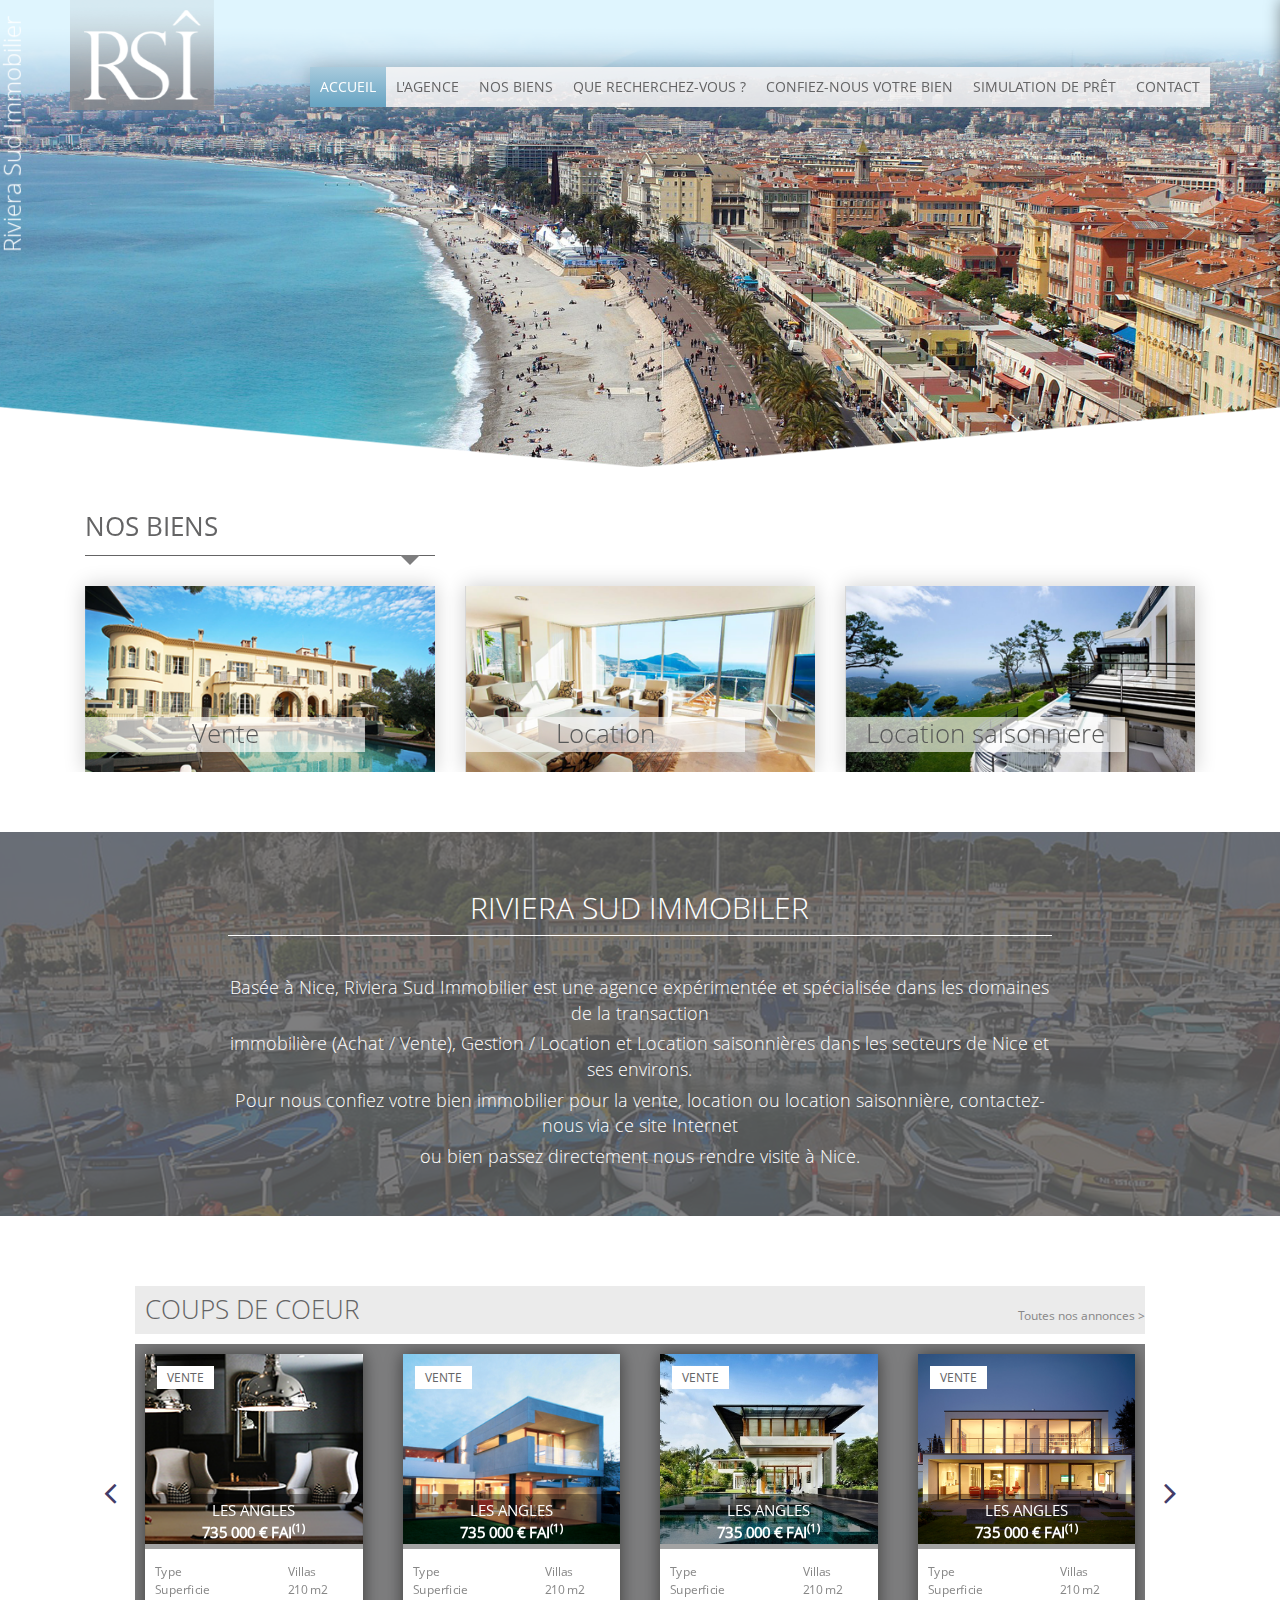
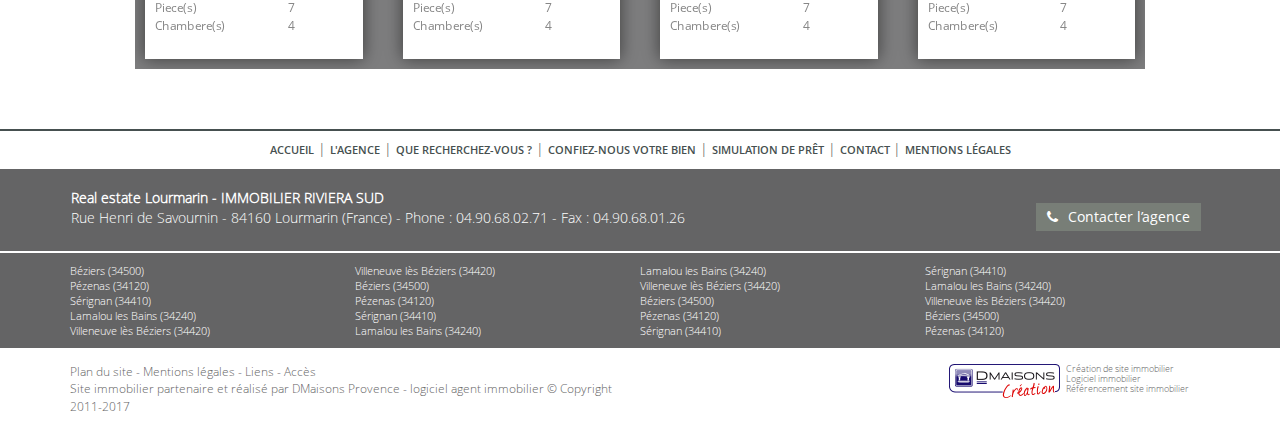
<file: index.html>
<!DOCTYPE html>
<html lang="en">
<head>
    <meta charset="utf-8">
    <meta http-equiv="X-UA-Compatible" content="IE=edge">
    <meta name="viewport" content="width=device-width, initial-scale=1">
    <!-- The above 3 meta tags *must* come first in the head; any other head content must come *after* these tags -->
    <title>Work</title>
    <link href="css/bootstrap.min.css" rel="stylesheet">
    <link href="css/style.css" rel="stylesheet" type="text/css">
    <link href="css/owl.carousel.min.css" rel="stylesheet" type="text/css">
    <link href="css/owl.theme.default.min.css" rel="stylesheet" type="text/css">
    <link href="css/flexslider.css" rel="stylesheet" type="text/css">
    <link href="css/flexslider.custom.css" rel="stylesheet" type="text/css">
    <link href="fonts/font-awesome/font-awesome.min.css" rel="stylesheet" type="text/css">
    <link href="css/simplelightbox.css" rel="stylesheet" type="text/css">
    <link href="css/bootstrap-multiselect.css" rel="stylesheet">
    <link href="css/select2.css" rel="stylesheet">
<link href="https://fonts.googleapis.com/css?family=Lobster+Two|Pinyon+Script|Satisfy|Shrikhand|Yellowtail" rel="stylesheet">
<body>
<!-- Header+Menu Model2 Version5 Starts -->
<nav id="header-menu" class="header-menu-m1-v1-1 navbar navbar-inverse text-Center navbar-default custom navbar-fixed-top" role="navigation">
    <div class="container NB-js">
        <div class="navbar-header">
            <button type="button" id="nav-icon3" class="navbar-toggle" data-toggle="collapse" data-target="#myNavbar">
                <span></span>
                <span></span>
                <span></span>
                <span></span>
            </button>
        </div>
        <div id="logo-a"><a href="#" ><img class=" logo" src="images/Logo.png" alt=""></a></div>
        <div class="collapse navbar-collapse" id="myNavbar">

            <ul class="nav navbar-nav text-center">
                <li class="active"><a href="ACCUEIL.html">Accueil</a></li>
                <li><a href="LAGENCE.html">L'agence</a></li>
                <li><a href="LAGENCE.html">Nos Biens</a></li>
                <li><a href="RECHERCHE.html" >Que recherchez-vous ?</a></li>
                <li><a href="RECHERCHE.html" >Confiez-nous votre bien</a></li>
                <li><a href="SIMULATION_DE_PRET.html"  >Simulation de prêt</a></li>
                <li><a href="CONTACT.html" >Contact</a></li>
            </ul>
        </div>
    </div>
</nav><!--navbar-->
<!-- Header+Menu Model2 Version5 Ends -->
 <!-- Home Slider Model2 Version1 Starts -->
<section id="home-slider" class=" home-slider-m2-v1">
    <div class="title-rivera"><h1>Riviera  Sud  Immobilier</h1></div>
        <div class="mainheader">
            <div class="container-fluid header">
            <div class="after-beafor">
                <div class="ourNewCarousel owl-carousel ">
                    <div class="item">
                        <img src="images/S01.png" >
                    </div>
                    <div class="item">
                        <img src="images/S01.png" >
                    </div>
                    <div class="item">
                        <img src="images/S01.png" >
                    </div>
                    <div class="item">
                        <img src="images/S01.png" >
                    </div>
                  </div><!-- owl-carousel -->
                <img  class="before img-responsive" src="images/slider edge (left) copy.png" alt="">
             </div>
               <div class="picturedNavbar container">
                               <div class="col-xs-12 col-md-12">
                                   <!-- Home Agency Section Model2 Version2 Starts -->
                                   <header>
                                       <h1 class="Biens">Nos Biens</h1>
                                   </header>
                                   <!-- Home Agency Section Model2 Version2 Ends -->
                               </div>
                            <div class="col-xs-12 col-sm-4 col-md-4">
                                <div class="picturedNavbarItem firstItem">
                                    <a href="LISTING_BIEN.html">
                                        <img src="images/Vente-(native).png" alt="Agence immobilière Aix En Provence, AGENCE MJB, immobilier Aix En Provence">
                                        <h1 class="title">Vente</h1>
                                    </a>
                                </div>
                            </div>
                            <div class="col-xs-12 col-sm-4 col-md-4">
                                <div class="picturedNavbarItem">
                                    <a href="LISTING_BIEN.html">
                                        <img src="images/location-(native).png" alt="Agence immobilière Aix En Provence, AGENCE MJB, immobilier Aix En Provence">
                                        <h1 class="title">Location</h1>
                                    </a>
                                </div>
                            </div>
                            <div class="col-xs-12 col-sm-4 col-md-4">
                                <div class="picturedNavbarItem">
                                    <a href="LISTING_BIEN.html">
                                        <img src="images/Location-s-(native).png" alt="Agence immobilière Aix En Provence, AGENCE MJB, immobilier Aix En Provence">
                                        <h1 class="title">Location saisonniere</h1>
                                    </a>
                                </div>
                            </div>
                        </div>
            </div><!-- header -->
        </div><!-- mainheader -->
</section>
<!-- Home Slider Model2 Version1 Ends -->

<!--**********************************************************************************************************************-->


<div class="container-fluid content">
        <div class="row inform-Rivera">
            <div class="backgroung-rivera">
                <div class="col-xs-12 col-sm-8 col-sm-offset-2 col-md-8 col-md-offset-2 col-riv">
                    <div class="col-md-12 col-xs-12">
                        <h2 class="txt">RIVIERA SUD IMMOBILER</h2>
                    </div>
                    <div class="col-md-12 col-xs-12">
                        <p class="txt"> Basée à Nice, Riviera Sud Immobilier est une agence expérimentée et spécialisée dans les domaines de la transaction</p>
                        <p class="txt"> immobilière (Achat / Vente), Gestion / Location et Location saisonnières dans les secteurs de Nice et
                            <br> ses environs.</p>
                        <p class="txt"> Pour nous confiez votre bien immobilier pour la vente, location ou location saisonnière, contactez-nous via ce site Internet</p>
                        <p class="txt"> ou bien passez directement nous rendre visite à Nice.</p>
                    </div>
                </div>
            </div>
        </div>
        <div class="row text-center">

             <div class="container">
            <!-- Home Ads Slider Model4 Version4 Starts  -->
            <section id="home-ads-slider" class="home-ads-slider-m4-v4">
                <div class="row slider-row">
                    <!-- Home Agency Section Model2 Version2 Starts -->
                    <header class="position">
                        <h1 class="Coups_de_Coeur">COUPS DE COEUR</h1>
                        <a href="#" class="Toutes_nos_annonces__ pull-right">Toutes nos annonces ></a>
                    </header>
                    <!-- Home Agency Section Model2 Version2 Ends -->
                    <div class="ourSecondCarousel owl-carousel">

                        <div class="item">
                            <div class="pics">
                                <div class="VENTE">VENTE</div>
                                <img src="images/1.png" >
                                <div class="Background">
                                    <p class="Les_Angles_735_000_€_FAI_1_">Les Angles<br> <b>735 000 &#8364 FAI<sup>(1)</sup></b></p>
                                </div><!-- background -->
                                <div class="slidericons">
                                    <table class="table table-sm ">
                                        <tbody>
                                        <tr>
                                            <td>Type</td>
                                            <td><span>Villas</span></td>
                                        </tr>
                                        <tr>
                                            <td>Superficie</td>
                                            <td><span>210 m2</span></td>
                                        </tr>
                                        <tr>
                                            <td>Piece(s)</td>
                                            <td><span>7</span></td>
                                        </tr>
                                        <tr>
                                            <td>Chambere(s)</td>
                                            <td><span>4</span></td>
                                        </tr>
                                        </tbody>
                                    </table>
                                </div>
                            </div>
                        </div>

                        <div class="item">
                            <div class="pics">
                                <div class="VENTE">VENTE</div>
                                <img src="images/2 (retina).jpg" >
                                <div class="Background">
                                    <p class="Les_Angles_735_000_€_FAI_1_">Les Angles<br> <b>735 000 &#8364 FAI<sup>(1)</sup></b></p>
                                </div><!-- background -->
                                <div class="slidericons">
                                    <table class="table table-sm ">
                                        <tbody>
                                        <tr>
                                            <td>Type</td>
                                            <td><span>Villas</span></td>
                                        </tr>
                                        <tr>
                                            <td>Superficie</td>
                                            <td><span>210 m2</span></td>
                                        </tr>
                                        <tr>
                                            <td>Piece(s)</td>
                                            <td><span>7</span></td>
                                        </tr>
                                        <tr>
                                            <td>Chambere(s)</td>
                                            <td><span>4</span></td>
                                        </tr>
                                        </tbody>
                                    </table>
                                </div>
                            </div>
                        </div>

                        <div class="item">
                            <div class="pics">
                                <div class="VENTE">VENTE</div>
                                <img src="images/3 (retina).jpg" >
                                <div class="Background">
                                    <p class="Les_Angles_735_000_€_FAI_1_">Les Angles<br> <b>735 000 &#8364 FAI<sup>(1)</sup></b></p>
                                </div><!-- background -->
                                <div class="slidericons">
                                    <table class="table table-sm ">
                                        <tbody>
                                        <tr>
                                            <td>Type</td>
                                            <td><span>Villas</span></td>
                                        </tr>
                                        <tr>
                                            <td>Superficie</td>
                                            <td><span>210 m2</span></td>
                                        </tr>
                                        <tr>
                                            <td>Piece(s)</td>
                                            <td><span>7</span></td>
                                        </tr>
                                        <tr>
                                            <td>Chambere(s)</td>
                                            <td><span>4</span></td>
                                        </tr>
                                        </tbody>
                                    </table>
                                </div>
                            </div>
                        </div>

                        <div class="item">
                            <div class="pics">
                                <div class="VENTE">VENTE</div>
                                <img src="images/4 (retina).jpg" >
                                <div class="Background">
                                    <p class="Les_Angles_735_000_€_FAI_1_">Les Angles<br> <b>735 000 &#8364 FAI<sup>(1)</sup></b></p>
                                </div><!-- background -->
                                <div class="slidericons">
                                    <table class="table table-sm ">
                                        <tbody>
                                        <tr>
                                            <td>Type</td>
                                            <td><span>Villas</span></td>
                                        </tr>
                                        <tr>
                                            <td>Superficie</td>
                                            <td><span>210 m2</span></td>
                                        </tr>
                                        <tr>
                                            <td>Piece(s)</td>
                                            <td><span>7</span></td>
                                        </tr>
                                        <tr>
                                            <td>Chambere(s)</td>
                                            <td><span>4</span></td>
                                        </tr>
                                        </tbody>
                                    </table>
                                </div>
                            </div>
                        </div>
                  </div><!-- owl-carousel -->
                </div>
            </section>
            <!-- Home Ads Slider Model4 Version4 Ends  -->
            </div><!-- row -->

            </div>
        </div>



<!--**********************************************************************************************************************-->

<!-- Footer Section Model2 Starts -->
<footer id="footer" class="footer-m2 container-fluid">

    <!-- Footer Top Links Block Starts -->
    <div class=" text-center footer-top-links-bg">
        <div class="row-inner col-md-10 col-sm-10 col-xs-12 footer-top-links footer-top-links-clr">
            <ul>
                <li>
                    <a href="#">Accueil</a> <span >|</span>
                </li>
                <li>
                    <a href="#">L'agence</a> <span >|</span>
                </li>
                <li>
                    <a href="#">Que recherchez-vous ?</a> <span>|</span>
                </li>
                <li>
                    <a href="#">Confiez-nous votre bien</a> <span>|</span>
                </li>
                <li>
                    <a href="#">Simulation de prêt</a> <span>|</span>
                </li>
                <li>
                    <a href="#">Contact </a> <span>|</span>
                </li>
                <li>
                    <a href="#">Mentions légales </a>
                </li>
            </ul>
        </div>

    </div>
    <!-- Footer Top Links Block Ends -->

    <!-- Footer Contacts Partners Block Starts -->
    <div class="container-fluid rowcontainer">
        <div class="container footer-contacts-partners-bg">
            <div class="row-inner col-md-12 col-sm-12 col-xs-12 text-center">
                <div class="row-col footer-contacts-partners footer-block-inner-clr">
                    <div class="col-md-8 col-sm-8 col-xs-12 text-left footer-contacts">
                        <p> <a href="#"><b>Real estate Lourmarin - IMMOBILIER RIVIERA SUD</b></a></p>
                        <p class="font-11"> Rue Henri de Savournin - 84160 Lourmarin (France) - Phone : 04.90.68.02.71 - Fax : 04.90.68.01.26</p>
                    </div>
                    <div class="col-md-4 col-sm-4 col-xs-12 text-right footer-contacts">
                        <button type="button" class="buttonCall pull-right" data-toggle="modal" data-target="#myModal"> <i class="fa fa-phone marg-right5"></i>Contacter l’agence</button>
                    </div>
                </div>
            </div>
        </div>
        <!-- Footer Contacts Partners Block Ends -->
    </div>
    <!-- Footer Bottom Links Start -->
    <div class="container-fluid rowcontainer">
        <div class="container ">
            <div class="row footer-btm-links-bg">
                <div class="row-inner col-md-12 col-sm-12 col-xs-12 text-left">
                    <div class="row-col  footer-btm-links footer-block-inner-clr">
                        <div class="text-justify">
                            <ul>
                                <li class="col-lg-3 col-md-4 col-sm-4 col-xs-6">
                                    <a href="#" >Béziers (34500)</a>
                                </li>
                                <li class="col-lg-3 col-md-4 col-sm-4 col-xs-6">
                                    <a href="#">Villeneuve lès Béziers (34420)</a>
                                </li>
                                <li class="col-lg-3 col-md-4 col-sm-4 col-xs-6">
                                    <a href="#">Lamalou les Bains (34240)</a>
                                </li>
                                <li class="col-lg-3 col-md-4 col-sm-4 col-xs-6">
                                    <a href="#">Sérignan (34410)</a>
                                </li>
                                <li class="col-lg-3 col-md-4 col-sm-4 col-xs-6">
                                    <a href="#">Pézenas (34120)</a>
                                </li>
                                <li class="col-lg-3 col-md-4 col-sm-4 col-xs-6">
                                    <a href="#" >Béziers (34500)</a>
                                </li>
                                <li class="col-lg-3 col-md-4 col-sm-4 col-xs-6">
                                    <a href="#">Villeneuve lès Béziers (34420)</a>
                                </li>
                                <li class="col-lg-3 col-md-4 col-sm-4 col-xs-6">
                                    <a href="#">Lamalou les Bains (34240)</a>
                                </li>
                                <li class="col-lg-3 col-md-4 col-sm-4 col-xs-6">
                                    <a href="#">Sérignan (34410)</a>
                                </li>
                                <li class="col-lg-3 col-md-4 col-sm-4 col-xs-6">
                                    <a href="#">Pézenas (34120)</a>
                                </li>
                                <li class="col-lg-3 col-md-4 col-sm-4 col-xs-6">
                                    <a href="#" >Béziers (34500)</a>
                                </li>
                                <li class="col-lg-3 col-md-4 col-sm-4 col-xs-6">
                                    <a href="#">Villeneuve lès Béziers (34420)</a>
                                </li>
                                <li class="col-lg-3 col-md-4 col-sm-4 col-xs-6">
                                    <a href="#">Lamalou les Bains (34240)</a>
                                </li>
                                <li class="col-lg-3 col-md-4 col-sm-4 col-xs-6">
                                    <a href="#">Sérignan (34410)</a>
                                </li>
                                <li class="col-lg-3 col-md-4 col-sm-4 col-xs-6">
                                    <a href="#">Pézenas (34120)</a>
                                </li>
                                <li class="col-lg-3 col-md-4 col-sm-4 col-xs-6">
                                    <a href="#" >Béziers (34500)</a>
                                </li>
                                <li class="col-lg-3 col-md-4 col-sm-4 col-xs-6">
                                    <a href="#">Villeneuve lès Béziers (34420)</a>
                                </li>
                                <li class="col-lg-3 col-md-4 col-sm-4 col-xs-6">
                                    <a href="#">Lamalou les Bains (34240)</a>
                                </li>
                                <li class="col-lg-3 col-md-4 col-sm-4 col-xs-6">
                                    <a href="#">Sérignan (34410)</a>
                                </li>
                                <li class="col-lg-3 col-md-4 col-sm-4 col-xs-6">
                                    <a href="#">Pézenas (34120)</a>
                                </li>
                            </ul>
                        </div>
                    </div>
                </div>
            </div>
        </div>
    </div>
    <!-- Footer Bottom Links End -->
    <!-- Footer Copyright Block Starts -->
    <div class="container">
        <div class="row footer-copyright-block-bg">
            <div class="row-inner col-md-12 col-sm-12 col-xs-12 text-center">
                <div class="row-col footer-copyright-block footer-block-inner-clr footer-m3">
                    <div class="col-md-6 col-sm-6 col-xs-12  text-left footer-copyright-info font-11 vtop" style="padding: 0;">
                        <p>Plan du site - Mentions légales - Liens - Accès <br>
                            Site immobilier partenaire et réalisé par DMaisons Provence -
                            <a class="link_iws" href="http://www.i-w-s-logiciel.com" target="_blank">logiciel agent immobilier</a> &#169; Copyright 2011-2017</p>
                    </div>
                    <div class="col-md-6 col-sm-6 col-xs-12  text-right footer-copyright-logo marg-top10-m">
                        <div class="row-col-auto-w text-left-m text-right-d">
                            <div class="row-col-auto-w vtop">
                                <img src="images/vector.png" alt="Footer Icon3" />
                            </div>
                            <div class="row-col-auto-w text-left">
                                <p>Création de site immobilier</p>
                                <p>Logiciel immobilier</p>
                                <p>Référencement site immobilier</p>
                            </div>
                        </div>

                    </div>
                </div>
            </div>
        </div>
        <!-- Footer Copyright Block Ends -->
    </div>
</footer>
<!-- Footer Section Model2 Ends -->






<!-- jQuery -->
    <script src="js/jquery-3.1.1.min.js"></script>
     <!-- Bootstrap Core JavaScript -->
    <script src="js/bootstrap.min.js"></script>
     <!-- Slider -->
    <script src="js/owl.carousel.min.js"></script>
    <!-- tether.min.js -->
    <script src="js/tether.min.js"></script>
    <!-- home JavaScript -->
    <script src="js/js.js"></script>
    <!-- Detecting Touch Screen -->
    <script type="text/javascript" src="js/modernizr.custom.js" ></script>
    <!-- FlexSlider -->
    <script type="text/javascript" src="js/flexslider/jquery.flexslider.js"></script>
     <!-- Custom Functions Libraries -->
    <script type="text/javascript" src="js/custom-libraries.js"></script>
    <!-- Custom Functions -->
    <script type="text/javascript" src="js/custom-functions.js"></script>
    <!-- Gallery JavaScript -->
    <script type="text/javascript" src="js/simple-lightbox.min.js"></script>
    <!-- Bootstrap Multiselect -->
    <script src="js/bootstrap-multiselect.js"></script>
    <!-- Bootstrap Select2 -->
    <script src="js/select2.full.min.js"></script>
    <!-- Bootstrap Wizard -->
    <script src="js/jquery.bootstrap.wizard.js"></script>


</body>
</html>
</file>
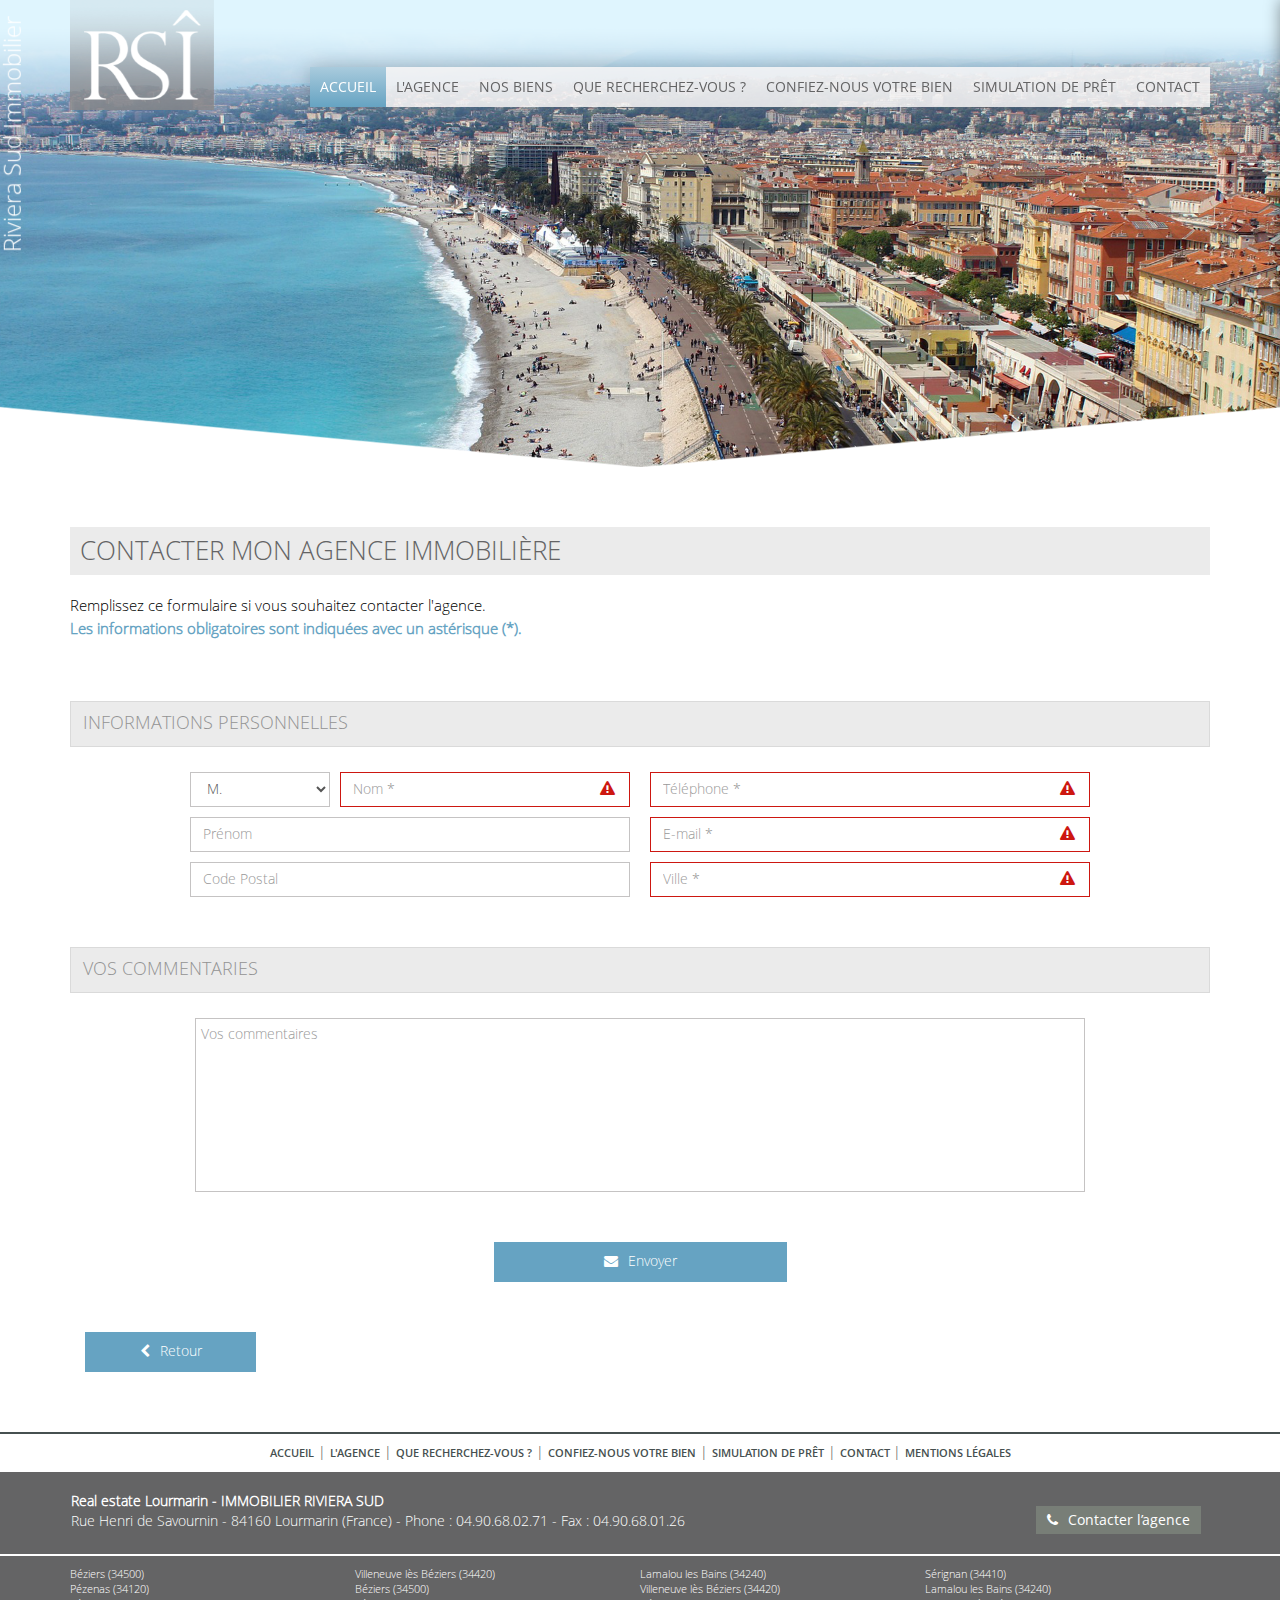
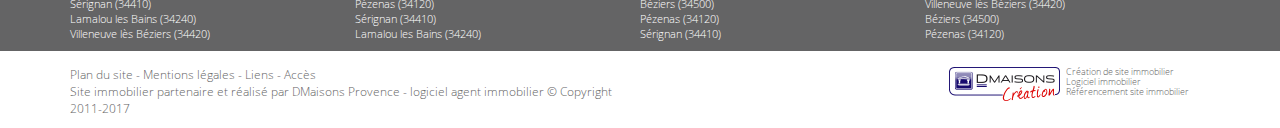
<file: CONTACT.html>
<!DOCTYPE html>
<html lang="en">
<head>
    <meta charset="utf-8">
    <meta http-equiv="X-UA-Compatible" content="IE=edge">
    <meta name="viewport" content="width=device-width, initial-scale=1">
    <!-- The above 3 meta tags *must* come first in the head; any other head content must come *after* these tags -->
    <title>Work</title>
    <link href="css/bootstrap.min.css" rel="stylesheet">
    <link href="css/style.css" rel="stylesheet" type="text/css">
    <link href="css/owl.carousel.min.css" rel="stylesheet" type="text/css">
    <link href="css/owl.theme.default.min.css" rel="stylesheet" type="text/css">
    <link href="css/flexslider.css" rel="stylesheet" type="text/css">
    <link href="css/flexslider.custom.css" rel="stylesheet" type="text/css">
    <link href="fonts/font-awesome/font-awesome.min.css" rel="stylesheet" type="text/css">
    <link href="css/simplelightbox.css" rel="stylesheet" type="text/css">
    <link href="css/bootstrap-multiselect.css" rel="stylesheet">
    <link href="css/select2.css" rel="stylesheet">
    <link href="https://fonts.googleapis.com/css?family=Lobster+Two|Pinyon+Script|Satisfy|Shrikhand|Yellowtail" rel="stylesheet">
<body>
<!-- Header+Menu Model2 Version5 Starts -->
<nav id="header-menu" class="header-menu-m1-v1-1 navbar navbar-inverse text-Center navbar-default custom navbar-fixed-top" role="navigation">
    <div class="container NB-js">
        <div class="navbar-header">
            <button type="button" id="nav-icon3" class="navbar-toggle" data-toggle="collapse" data-target="#myNavbar">
                <span></span>
                <span></span>
                <span></span>
                <span></span>
            </button>
        </div>
        <div id="logo-a"><a href="#" ><img class=" logo" src="images/Logo.png" alt=""></a></div>
        <div class="collapse navbar-collapse" id="myNavbar">

            <ul class="nav navbar-nav text-center">
                <li class="active"><a href="ACCUEIL.html">Accueil</a></li>
                <li><a href="LAGENCE.html">L'agence</a></li>
                <li><a href="LAGENCE.html">Nos Biens</a></li>
                <li><a href="RECHERCHE.html" >Que recherchez-vous ?</a></li>
                <li><a href="RECHERCHE.html" >Confiez-nous votre bien</a></li>
                <li><a href="SIMULATION_DE_PRET.html"  >Simulation de prêt</a></li>
                <li><a href="CONTACT.html" >Contact</a></li>
            </ul>
        </div>
    </div>
</nav><!--navbar-->
<!-- Header+Menu Model2 Version5 Ends -->
<!-- Home Slider Model2 Version1 Starts -->
<section id="home-slider" class=" home-slider-m2-v1">
    <div class="title-rivera"><h1>Riviera  Sud  Immobilier</h1></div>
    <div class="mainheader">
        <div class="container-fluid header">
            <div class="after-beafor">
                <div class="ourNewCarousel owl-carousel ">
                    <div class="item">
                        <img src="images/S01.png" >
                    </div>
                    <div class="item">
                        <img src="images/S01.png" >
                    </div>
                    <div class="item">
                        <img src="images/S01.png" >
                    </div>
                    <div class="item">
                        <img src="images/S01.png" >
                    </div>
                </div><!-- owl-carousel -->
                <img  class="before img-responsive" src="images/slider edge (left) copy.png" alt="">
            </div>
        </div><!-- header -->
    </div><!-- mainheader -->
</section>
<!-- Home Slider Model2 Version1 Ends -->

<!--**********************************************************************************************************************-->
<div class="container page1">
    <!-- Title Block Model1 Version1-2 Starts -->
    <header id="main-header"  class="header-section mar-top20">
        <div class="section-bg">
            <div class="title-block title-block-m1-v1-2 title-lg title-block-clr row-to-table-height text-center">
                <div class="title-text-block text-center">
                    <h1 class="Coups_de_Coeur">Contacter mon agence immobilière</h1>
                </div>
            </div>
        </div><!-- /.row -->
    </header>
    <!-- Title Block Model1 Version1-2 Ends -->
    <!-- Agency Model6 Starts -->
    <section id="agency" class="agency-m8 custom">
        <div class="section-bg" >
            <!-- Agency Block Content Starts -->
            <div class="agency-block-content vtop text-justify">
                <div class="inform-Augustin">
                    <p class="Parce">
                        <b>Remplissez ce formulaire si vous souhaitez contacter l'agence.</b> <br>
                        <b><span>Les informations obligatoires sont indiquées avec un astérisque (*).</span></b>
                    </p>
                </div><!-- row -->
            </div>
            <!-- Agency Block Content Ends -->
        </div><!--./row-->
    </section>
    <!-- Agency Model6 Ends -->
      <!-- main content -->
    <div class="mainContainer">
        <!-- page section -->
        <section class="pageSection">
            <div class="formArea">
                <form class="form">
                    <div class="formSectionTitle">
                        <div class="sectionTitleArea formSectionTitleArea">
                            <h4 class="sectionTitle">Informations personnelles</h4>
                        </div>
                    </div>
                         <div class="col-md-offset-1 col-md-10 form-border-rect">
                    <div class="col-xs-12 col-sm-6 formItem  ">
                        <div class="col-xs-4 formItem">
                            <select class="form-control">
                                <option value="0" selected="">M.</option>
                                <option value="1">Mme</option>
                                <option value="2">Mlle</option>
                                <option value="3">Sté</option>
                            </select>
                        </div>
                        <div class="col-xs-8 formItem form-error-m1 form-error">
                            <input class="form-control error" type="text" placeholder="Nom *">
                            <div class="form-error-blck">
                            <a href="#" title="Vous devez indiquer votre adresse e-mail." data-placement="top"  class="error-btn" data-toggle="tooltip">
                                <i class="fa fa-exclamation-triangle" aria-hidden="true"></i></a>
                        </div>
                        </div>
                        <div class="col-xs-12 formItem ">
                            <input class="form-control" type="text" placeholder="Prénom">
                       </div>
                        <div class="col-xs-12 formItem">
                            <input class="form-control" type="text" placeholder="Code Postal">
                      </div>
                    </div>
                    <div class="col-xs-12 col-sm-6 formItem ">
                        <div class="col-xs-12 formItem form-error-m1 form-error">
                            <input class="form-control col-xs-12" type="text"  placeholder="Téléphone *">
                            <div class="form-error-blck">
                            <a href="#" title="Vous devez indiquer votre adresse e-mail." data-placement="top"  class="error-btn" data-toggle="tooltip">
                                <i class="fa fa-exclamation-triangle" aria-hidden="true"></i></a>
                        </div>
                        </div>
                        <div class="col-xs-12 formItem form-error-m1 form-error">
                            <input class="form-control col-xs-12" type="text"  placeholder="E-mail *">
                            <div class="form-error-blck">
                            <a href="#" title="Vous devez indiquer votre adresse e-mail." data-placement="top"  class="error-btn" data-toggle="tooltip">
                                <i class="fa fa-exclamation-triangle" aria-hidden="true"></i></a>
                        </div>
                        </div>
                        <div class="col-xs-12 formItem form-error-m1 form-error">
                            <input class="form-control col-xs-12" type="text"  placeholder="Ville *">
                            <div class="form-error-blck">
                            <a href="#" title="Vous devez indiquer votre adresse e-mail." data-placement="top"  class="error-btn" data-toggle="tooltip">
                                <i class="fa fa-exclamation-triangle" aria-hidden="true"></i></a>
                        </div>
                        </div>
                    </div>
                   </div>
                    <div class="formSectionTitle">
                        <div class="sectionTitleArea formSectionTitleArea">
                            <h4 class="sectionTitle">Vos Commentaries</h4>
                        </div>
                    </div>
                    <div class="col-xs-12 col-md-offset-1 col-md-10">
                        <div class="col-sm-12 col-xs-12">
                            <textarea class="form-control col-xs-12 formItem" name="name" rows="8" cols="80"  placeholder="Vos commentaires"></textarea>
                        </div>
                    </div>
                    <div class="formButtonArea">
                        <button href="javascript:void(0);" onclick="myform.submit();" type="submit" class="button batserach3  formButton"><i class="fa fa-envelope marg-right5" aria-hidden="true"></i>Envoyer</button>
                    </div>
                </form>
            </div>
        </section>
        <!-- /page section -->
    </div>
    <!-- /main content -->

    <!-- Back Section Starts -->
    <section class="container back-section">
        <div class="row section-bg" >
            <div class="row-inner col-sm-12 col-xs-12  marg-top20 marg-btm30 text-left ">
                <div class="w-180 marg-btm-5 text-left">
                    <a href="#" class="btn  backbtn btn-primary-m1 h-40 btn-md btn-back-clr width-full border-rounded hvr-shadow-effect2 ">
                        <div class="btn-primary-label text-center">
                            <i class="fa fa-chevron-left marg-right5"></i>Retour
                        </div>
                    </a>
                </div>
            </div>
        </div>
    </section>
    <!-- Back Section Ends -->


</div><!-- container-fluid -->


<!--**********************************************************************************************************************-->

<!-- Footer Section Model2 Starts -->
<footer id="footer" class="footer-m2 container-fluid">

    <!-- Footer Top Links Block Starts -->
    <div class=" text-center footer-top-links-bg">
        <div class="row-inner col-md-10 col-sm-10 col-xs-12 footer-top-links footer-top-links-clr">
            <ul>
                <li>
                    <a href="#">Accueil</a> <span >|</span>
                </li>
                <li>
                    <a href="#">L'agence</a> <span >|</span>
                </li>
                <li>
                    <a href="#">Que recherchez-vous ?</a> <span>|</span>
                </li>
                <li>
                    <a href="#">Confiez-nous votre bien</a> <span>|</span>
                </li>
                <li>
                    <a href="#">Simulation de prêt</a> <span>|</span>
                </li>
                <li>
                    <a href="#">Contact </a> <span>|</span>
                </li>
                <li>
                    <a href="#">Mentions légales </a>
                </li>
            </ul>
        </div>

    </div>
    <!-- Footer Top Links Block Ends -->

    <!-- Footer Contacts Partners Block Starts -->
    <div class="container-fluid rowcontainer">
        <div class="container footer-contacts-partners-bg">
            <div class="row-inner col-md-12 col-sm-12 col-xs-12 text-center">
                <div class="row-col footer-contacts-partners footer-block-inner-clr">
                    <div class="col-md-8 col-sm-8 col-xs-12 text-left footer-contacts">
                        <p> <a href="#"><b>Real estate Lourmarin - IMMOBILIER RIVIERA SUD</b></a></p>
                        <p class="font-11"> Rue Henri de Savournin - 84160 Lourmarin (France) - Phone : 04.90.68.02.71 - Fax : 04.90.68.01.26</p>
                    </div>
                    <div class="col-md-4 col-sm-4 col-xs-12 text-right footer-contacts">
                        <button type="button" class="buttonCall pull-right" data-toggle="modal" data-target="#myModal"> <i class="fa fa-phone marg-right5"></i>Contacter l’agence</button>
                    </div>
                </div>
            </div>
        </div>
        <!-- Footer Contacts Partners Block Ends -->
    </div>
    <!-- Footer Bottom Links Start -->
    <div class="container-fluid rowcontainer">
        <div class="container ">
            <div class="row footer-btm-links-bg">
                <div class="row-inner col-md-12 col-sm-12 col-xs-12 text-left">
                    <div class="row-col  footer-btm-links footer-block-inner-clr">
                        <div class="text-justify">
                            <ul>
                                <li class="col-lg-3 col-md-4 col-sm-4 col-xs-6">
                                    <a href="#" >Béziers (34500)</a>
                                </li>
                                <li class="col-lg-3 col-md-4 col-sm-4 col-xs-6">
                                    <a href="#">Villeneuve lès Béziers (34420)</a>
                                </li>
                                <li class="col-lg-3 col-md-4 col-sm-4 col-xs-6">
                                    <a href="#">Lamalou les Bains (34240)</a>
                                </li>
                                <li class="col-lg-3 col-md-4 col-sm-4 col-xs-6">
                                    <a href="#">Sérignan (34410)</a>
                                </li>
                                <li class="col-lg-3 col-md-4 col-sm-4 col-xs-6">
                                    <a href="#">Pézenas (34120)</a>
                                </li>
                                <li class="col-lg-3 col-md-4 col-sm-4 col-xs-6">
                                    <a href="#" >Béziers (34500)</a>
                                </li>
                                <li class="col-lg-3 col-md-4 col-sm-4 col-xs-6">
                                    <a href="#">Villeneuve lès Béziers (34420)</a>
                                </li>
                                <li class="col-lg-3 col-md-4 col-sm-4 col-xs-6">
                                    <a href="#">Lamalou les Bains (34240)</a>
                                </li>
                                <li class="col-lg-3 col-md-4 col-sm-4 col-xs-6">
                                    <a href="#">Sérignan (34410)</a>
                                </li>
                                <li class="col-lg-3 col-md-4 col-sm-4 col-xs-6">
                                    <a href="#">Pézenas (34120)</a>
                                </li>
                                <li class="col-lg-3 col-md-4 col-sm-4 col-xs-6">
                                    <a href="#" >Béziers (34500)</a>
                                </li>
                                <li class="col-lg-3 col-md-4 col-sm-4 col-xs-6">
                                    <a href="#">Villeneuve lès Béziers (34420)</a>
                                </li>
                                <li class="col-lg-3 col-md-4 col-sm-4 col-xs-6">
                                    <a href="#">Lamalou les Bains (34240)</a>
                                </li>
                                <li class="col-lg-3 col-md-4 col-sm-4 col-xs-6">
                                    <a href="#">Sérignan (34410)</a>
                                </li>
                                <li class="col-lg-3 col-md-4 col-sm-4 col-xs-6">
                                    <a href="#">Pézenas (34120)</a>
                                </li>
                                <li class="col-lg-3 col-md-4 col-sm-4 col-xs-6">
                                    <a href="#" >Béziers (34500)</a>
                                </li>
                                <li class="col-lg-3 col-md-4 col-sm-4 col-xs-6">
                                    <a href="#">Villeneuve lès Béziers (34420)</a>
                                </li>
                                <li class="col-lg-3 col-md-4 col-sm-4 col-xs-6">
                                    <a href="#">Lamalou les Bains (34240)</a>
                                </li>
                                <li class="col-lg-3 col-md-4 col-sm-4 col-xs-6">
                                    <a href="#">Sérignan (34410)</a>
                                </li>
                                <li class="col-lg-3 col-md-4 col-sm-4 col-xs-6">
                                    <a href="#">Pézenas (34120)</a>
                                </li>
                            </ul>
                        </div>
                    </div>
                </div>
            </div>
        </div>
    </div>
    <!-- Footer Bottom Links End -->
    <!-- Footer Copyright Block Starts -->
    <div class="container">
        <div class="row footer-copyright-block-bg">
            <div class="row-inner col-md-12 col-sm-12 col-xs-12 text-center">
                <div class="row-col footer-copyright-block footer-block-inner-clr footer-m3">
                    <div class="col-md-6 col-sm-6 col-xs-12  text-left footer-copyright-info font-11 vtop" style="padding: 0;">
                        <p>Plan du site - Mentions légales - Liens - Accès <br>
                            Site immobilier partenaire et réalisé par DMaisons Provence -
                            <a class="link_iws" href="http://www.i-w-s-logiciel.com" target="_blank">logiciel agent immobilier</a> &#169; Copyright 2011-2017</p>
                    </div>
                    <div class="col-md-6 col-sm-6 col-xs-12  text-right footer-copyright-logo marg-top10-m">
                        <div class="row-col-auto-w text-left-m text-right-d">
                            <div class="row-col-auto-w vtop">
                                <img src="images/vector.png" alt="Footer Icon3" />
                            </div>
                            <div class="row-col-auto-w text-left">
                                <p>Création de site immobilier</p>
                                <p>Logiciel immobilier</p>
                                <p>Référencement site immobilier</p>
                            </div>
                        </div>

                    </div>
                </div>
            </div>
        </div>
        <!-- Footer Copyright Block Ends -->
    </div>
</footer>
<!-- Footer Section Model2 Ends -->


<!-- jQuery -->
<script src="js/jquery-3.1.1.min.js"></script>
<!-- Bootstrap Core JavaScript -->
<script src="js/bootstrap.min.js"></script>
<!-- Slider -->
<script src="js/owl.carousel.min.js"></script>
<!-- tether.min.js -->
<script src="js/tether.min.js"></script>
<!-- home JavaScript -->
<script src="js/js.js"></script>
<!-- Detecting Touch Screen -->
<script type="text/javascript" src="js/modernizr.custom.js" ></script>
<!-- FlexSlider -->
<script type="text/javascript" src="js/flexslider/jquery.flexslider.js"></script>
<!-- Custom Functions Libraries -->
<script type="text/javascript" src="js/custom-libraries.js"></script>
<!-- Custom Functions -->
<script type="text/javascript" src="js/custom-functions.js"></script>
<!-- Gallery JavaScript -->
<script type="text/javascript" src="js/simple-lightbox.min.js"></script>
<!-- Bootstrap Multiselect -->
<script src="js/bootstrap-multiselect.js"></script>
<!-- Bootstrap Select2 -->
<script src="js/select2.full.min.js"></script>
<!-- Bootstrap Wizard -->
<script src="js/jquery.bootstrap.wizard.js"></script>

</body>
</html>
</file>
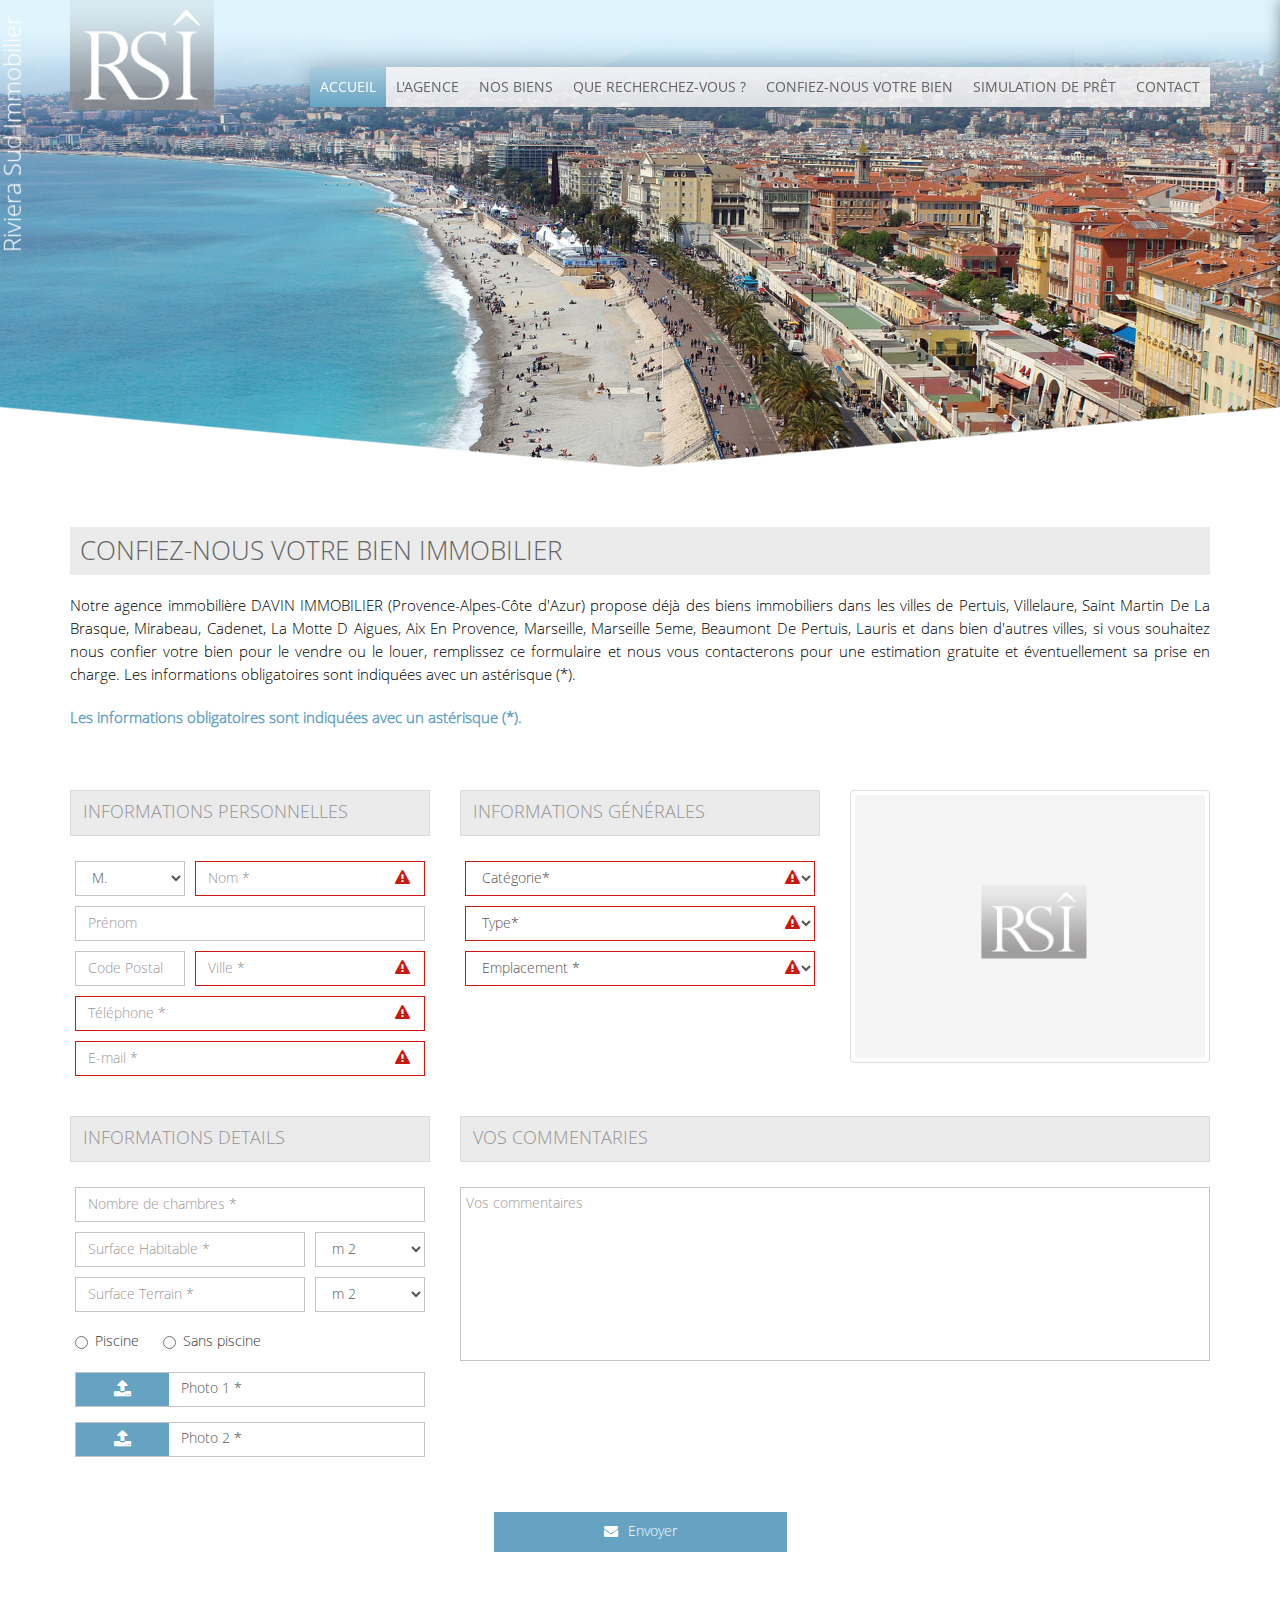
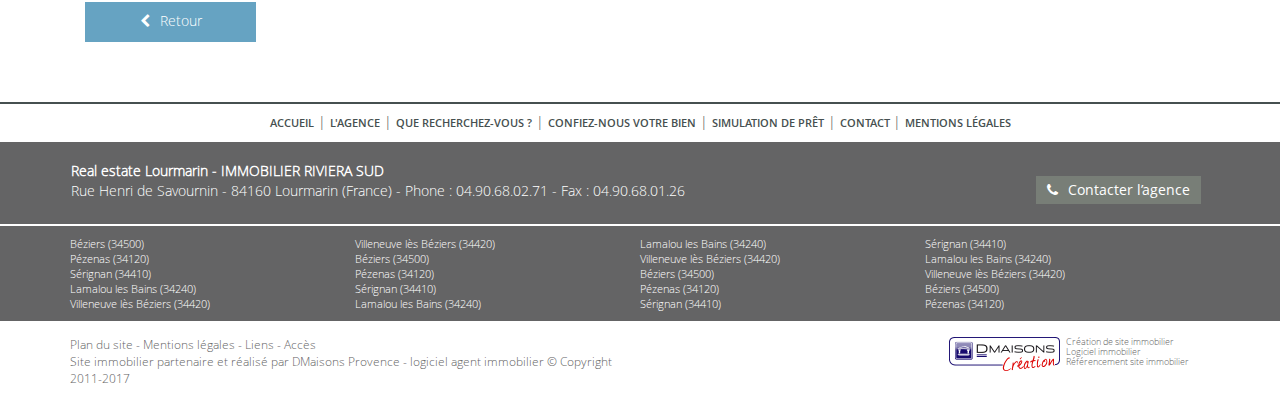
<file: ESTIMATION.html>
<!DOCTYPE html>
<html lang="en">
<head>
    <meta charset="utf-8">
    <meta http-equiv="X-UA-Compatible" content="IE=edge">
    <meta name="viewport" content="width=device-width, initial-scale=1">
    <!-- The above 3 meta tags *must* come first in the head; any other head content must come *after* these tags -->
    <title>Work</title>
    <link href="css/bootstrap.min.css" rel="stylesheet">
    <link href="css/style.css" rel="stylesheet" type="text/css">
    <link href="css/owl.carousel.min.css" rel="stylesheet" type="text/css">
    <link href="css/owl.theme.default.min.css" rel="stylesheet" type="text/css">
    <link href="css/flexslider.css" rel="stylesheet" type="text/css">
    <link href="css/flexslider.custom.css" rel="stylesheet" type="text/css">
    <link href="fonts/font-awesome/font-awesome.min.css" rel="stylesheet" type="text/css">
    <link href="css/simplelightbox.css" rel="stylesheet" type="text/css">
    <link href="css/bootstrap-multiselect.css" rel="stylesheet">
    <link href="css/select2.css" rel="stylesheet">
    <link href="https://fonts.googleapis.com/css?family=Lobster+Two|Pinyon+Script|Satisfy|Shrikhand|Yellowtail" rel="stylesheet">
<body>
<!-- Header+Menu Model2 Version5 Starts -->
<nav id="header-menu" class="header-menu-m1-v1-1 navbar navbar-inverse text-Center navbar-default custom navbar-fixed-top" role="navigation">
    <div class="container NB-js">
        <div class="navbar-header">
            <button type="button" id="nav-icon3" class="navbar-toggle" data-toggle="collapse" data-target="#myNavbar">
                <span></span>
                <span></span>
                <span></span>
                <span></span>
            </button>
        </div>
        <div id="logo-a"><a href="#" ><img class=" logo" src="images/Logo.png" alt=""></a></div>
        <div class="collapse navbar-collapse" id="myNavbar">

            <ul class="nav navbar-nav text-center">
                <li class="active"><a href="ACCUEIL.html">Accueil</a></li>
                <li><a href="LAGENCE.html">L'agence</a></li>
                <li><a href="LAGENCE.html">Nos Biens</a></li>
                <li><a href="RECHERCHE.html" >Que recherchez-vous ?</a></li>
                <li><a href="RECHERCHE.html" >Confiez-nous votre bien</a></li>
                <li><a href="SIMULATION_DE_PRET.html"  >Simulation de prêt</a></li>
                <li><a href="CONTACT.html" >Contact</a></li>
            </ul>
        </div>
    </div>
</nav><!--navbar-->
<!-- Header+Menu Model2 Version5 Ends -->
<!-- Home Slider Model2 Version1 Starts -->
<section id="home-slider" class=" home-slider-m2-v1">
    <div class="title-rivera"><h1>Riviera  Sud  Immobilier</h1></div>
    <div class="mainheader">
        <div class="container-fluid header">
            <div class="after-beafor">
                <div class="ourNewCarousel owl-carousel ">
                    <div class="item">
                        <img src="images/S01.png" >
                    </div>
                    <div class="item">
                        <img src="images/S01.png" >
                    </div>
                    <div class="item">
                        <img src="images/S01.png" >
                    </div>
                    <div class="item">
                        <img src="images/S01.png" >
                    </div>
                </div><!-- owl-carousel -->
                <img  class="before img-responsive" src="images/slider edge (left) copy.png" alt="">
            </div>
        </div><!-- header -->
    </div><!-- mainheader -->
</section>
<!-- Home Slider Model2 Version1 Ends -->

<!--**********************************************************************************************************************-->
    <div class="container page1">
        <!-- Title Block Model1 Version1-2 Starts -->
        <header id="main-header"  class="header-section mar-top20">
            <div class="section-bg">
                <div class="title-block title-block-m1-v1-2 title-lg title-block-clr row-to-table-height text-center">
                    <div class="title-text-block text-center">
                        <h1 class="Coups_de_Coeur">Confiez-nous votre bien immobilier</h1>
                    </div>
                </div>
            </div><!-- /.row -->
        </header>
        <!-- Title Block Model1 Version1-2 Ends -->
        <!-- Agency Model6 Starts -->
        <section id="agency" class="agency-m8 custom">
            <div class="section-bg" >
                <!-- Agency Block Content Starts -->
                <div class="agency-block-content vtop text-justify">
                    <div class="inform-Augustin">
                        <p class="Parce">
                            <b>Notre agence immobilière DAVIN IMMOBILIER (Provence-Alpes-Côte d'Azur) propose déjà des biens immobiliers dans les villes de Pertuis, Villelaure, Saint Martin De La Brasque, Mirabeau, Cadenet, La Motte D Aigues, Aix En Provence, Marseille, Marseille 5eme, Beaumont De Pertuis, Lauris et dans bien d'autres villes, si vous souhaitez nous confier votre bien pour le vendre ou le louer,
                                remplissez ce formulaire et nous vous contacterons pour une estimation gratuite et éventuellement sa prise en charge. Les informations obligatoires sont indiquées avec un astérisque (*).</b> <br>
                        </p>
                        <p class="Parce"><b><span>Les informations obligatoires sont indiquées avec un astérisque (*).</span></b></p>
                    </div><!-- row -->
                </div>
                <!-- Agency Block Content Ends -->
            </div><!--./row-->
        </section>
        <!-- Agency Model6 Ends -->
    <!-- main content -->
    <div class="mainContainer">
        <!-- page section -->
        <section class="pageSection">
            <div class="formArea">
                <form class="form">
                    <div class="row">
                        <div class="form-border-rect col-xs-12 col-sm-12 col-md-4">
                            <div class="formSectionTitle">
                                <div class="sectionTitleArea formSectionTitleArea">
                                    <h4 class="sectionTitle">Informations personnelles</h4>
                                </div>
                            </div>
                            <div class="row-inner">
                                <div class="col-xs-4 formItem ">
                                    <select class="form-control">
                                        <option value="0" selected="">M.</option>
                                        <option value="1">Mme</option>
                                        <option value="2">Mlle</option>
                                        <option value="3">Sté</option>
                                    </select>
                                </div>
                                <div class="col-xs-8 formItem form-error-m1 form-error" >
                                    <input class="form-control error"   type="text" placeholder="Nom *">
                                    <div class="form-error-blck">
                                        <a href="#" title="Vous devez indiquer votre adresse e-mail." data-placement="top"  class="error-btn" data-toggle="tooltip">
                                            <i class="fa fa-exclamation-triangle" aria-hidden="true"></i></a>
                                    </div>
                                </div>
                                <div class="col-xs-12 formItem ">
                                    <input class="form-control" type="text" placeholder="Prénom">
                                </div>
                                <div class="col-xs-4 formItem ">
                                    <input class="form-control" type="text" placeholder="Code Postal">
                                </div>
                                <div class="col-xs-8 formItem form-error-m1 form-error">
                                    <input class="form-control col-xs-12" type="text"  placeholder="Ville *">
                                    <div class="form-error-blck">
                                        <a href="#" title="Vous devez indiquer votre adresse e-mail." data-placement="top"  class="error-btn" data-toggle="tooltip">
                                            <i class="fa fa-exclamation-triangle" aria-hidden="true"></i></a>
                                    </div>
                                </div>
                                <div class="col-xs-12 formItem form-error-m1 form-error">
                                    <input class="form-control col-xs-12" type="text"  placeholder="Téléphone *">
                                    <div class="form-error-blck">
                                        <a href="#" title="Vous devez indiquer votre adresse e-mail." data-placement="top"  class="error-btn" data-toggle="tooltip">
                                            <i class="fa fa-exclamation-triangle" aria-hidden="true"></i></a>
                                    </div>
                                </div>
                                <div class="col-xs-12 formItem form-error-m1 form-error">
                                    <input class="form-control col-xs-12" type="text"  placeholder="E-mail *">
                                    <div class="form-error-blck">
                                        <a href="#" title="Vous devez indiquer votre adresse e-mail." data-placement="top"  class="error-btn" data-toggle="tooltip">
                                            <i class="fa fa-exclamation-triangle" aria-hidden="true"></i></a>
                                    </div>
                                </div>

                            </div>

                        </div>
                        <div class="form-border-rect col-xs-12 col-sm-12 col-md-4">
                            <div class="formSectionTitle">
                                <div class="sectionTitleArea formSectionTitleArea">
                                    <h4 class="sectionTitle">Informations générales</h4>
                                </div>
                            </div>
                            <div class="row-inner">
                                <div class="col-xs-12 formItem form-error-m1 form-error ">
                                    <select class="form-control">
                                        <option value="" selected hidden>Catégorie*</option>
                                        <option value="1">Vente</option>
                                        <option value="2">Location</option>
                                        <option value="3">Location saisonnière</option>
                                    </select>
                                    <div class="form-error-blck">
                                        <a href="#" title="Vous devez indiquer votre adresse e-mail." data-placement="top"  class="error-btn" data-toggle="tooltip">
                                            <i class="fa fa-exclamation-triangle" aria-hidden="true"></i></a>
                                    </div>
                                </div>
                                <div class="col-xs-12 formItem form-error-m1 form-error">
                                    <select class="form-control">
                                        <option value="" selected hidden>Type*</option>
                                        <option value="1">Studios et T1</option>
                                        <option value="2">Appartements T2</option>
                                        <option value="3">Appartements T3</option>
                                        <option value="4">Appartements T4</option>
                                        <option value="5">Appartements T5 et Plus</option>
                                        <option value="6">Villas</option>
                                        <option value="7">Mas, Bastides</option>
                                        <option value="8">Maisons de Villages / Villes</option>
                                        <option value="9">Châteaux</option>
                                        <option value="10">Divers</option>
                                        <option value="11">Terrains</option>
                                        <option value="12">Commerces</option>
                                        <option value="13">Bureaux, Locaux</option>
                                        <option value="14">Immeubles</option>
                                        <option value="15">Lofts</option>
                                        <option value="16">Chalets</option>
                                        <option value="17">Garages / Parkings</option>
                                    </select>
                                    <div class="form-error-blck">
                                        <a href="#" title="Vous devez indiquer votre adresse e-mail." data-placement="top"  class="error-btn" data-toggle="tooltip">
                                            <i class="fa fa-exclamation-triangle" aria-hidden="true"></i></a>
                                    </div>
                                </div>
                                <div class="col-xs-12 formItem form-error-m1 form-error">
                                    <select class="form-control">
                                        <option value="" selected hidden>Emplacement *</option>
                                        <option value="1">Option 1</option>
                                        <option value="2">Option 2</option>
                                        <option value="3">Option 3</option>
                                    </select>
                                    <div class="form-error-blck">
                                        <a href="#" title="Vous devez indiquer votre adresse e-mail." data-placement="top"  class="error-btn" data-toggle="tooltip">
                                            <i class="fa fa-exclamation-triangle" aria-hidden="true"></i></a>
                                    </div>
                                </div>
                            </div>
                        </div>
                        <div class="img-form-log col-xs-12 col-sm-12 col-md-4">
                            <img src="images/cxxa.jpg" class="img-thumbnail img-responsive" alt="">
                        </div>
                    </div>
                    <div class="row">
                        <div class="form-border-rect col-xs-12 col-sm-12 col-md-4">
                            <div class="formSectionTitle">
                                <div class="sectionTitleArea formSectionTitleArea">
                                    <h4 class="sectionTitle">Informations Details</h4>
                                </div>
                            </div>
                            <div class="row-inner">
                                <div class="col-xs-12 formItem ">
                                    <input class="form-control" type="text" placeholder="Nombre de chambres *">
                                </div>
                                <div class="col-xs-8 formItem">
                                    <input class="form-control" type="text" placeholder="Surface Habitable *">
                                </div>
                                <div class="col-xs-4 formItem ">
                                    <select class="form-control">
                                        <option value="0" selected="">m <sup>2</sup></option>
                                        <option value="1">ha</option>
                                    </select>
                                </div>
                                <div class="col-xs-8 formItem">
                                    <input class="form-control" type="text" placeholder="Surface Terrain *">
                                </div>
                                <div class="col-xs-4 formItem ">
                                    <select class="form-control">
                                        <option value="0" selected="">m <sup>2</sup></option>
                                        <option value="1">ha</option>
                                    </select>
                                </div>
                                <div class="col-xs-12 formItem">
                                    <div class="radio">
                                        <label><input type="radio" name="optradio">Piscine</label>
                                    </div>
                                    <div class="radio">
                                        <label><input type="radio" name="optradio">Sans piscine</label>
                                    </div>
                                </div>
                                <div class="col-xs-12 formItem">
                                    <input type="file" name="file" id="file" accept="image/*" class="form-control fileUpload" />
                                    <label for="file" class="form-control fileUploadLabel"><i class="fa fa-upload" aria-hidden="true"></i> <span>Photo 1 *</span></label>
                                </div>
                                <div class="col-xs-12 formItem">
                                    <input type="file" name="file" id="file2" accept="image/*" class="form-control fileUpload" />
                                    <label for="file2" class="form-control fileUploadLabel"><i class="fa fa-upload" aria-hidden="true"></i> <span>Photo 2 *</span></label>
                                </div>
                            </div>
                        </div>
                        <div class="col-xs-12 col-sm-12 col-md-8">
                            <div class="formSectionTitle">
                                <div class="sectionTitleArea formSectionTitleArea">
                                    <h4 class="sectionTitle">Vos Commentaries</h4>
                                </div>
                            </div>
                            <textarea class="form-control col-xs-12 formItem" name="name" rows="8" cols="80"  placeholder="Vos commentaires"></textarea>
                        </div>
                    </div>
                    <div class="formButtonArea">
                        <button href="javascript:void(0);" onclick="myform.submit();" type="submit" class="button batserach3 formButton"><i class="fa fa-envelope marg-right5" aria-hidden="true"></i>Envoyer</button>
                    </div>
                </form>
            </div>
        </section>
        <!-- /page section -->
    </div>
    <!-- /main content -->


    <!-- Back Section Starts -->
    <section class="container back-section">
        <div class="row section-bg" >
            <div class="row-inner col-sm-10 col-xs-12  marg-top20 marg-btm30 text-left ">
                <div class="w-180 marg-btm-5 text-left">
                    <a href="#" class="btn  backbtn btn-primary-m1 h-40 btn-md btn-back-clr width-full border-rounded hvr-shadow-effect2 marg-top13">
                        <div class="btn-primary-label text-center">
                            <i class="fa fa-chevron-left marg-right5"></i>Retour
                        </div>
                    </a>
                </div>
            </div>
        </div>
    </section>
    <!-- Back Section Ends -->


</div><!-- container-fluid -->

<!--**********************************************************************************************************************-->

<!-- Footer Section Model2 Starts -->
<footer id="footer" class="footer-m2 container-fluid">

    <!-- Footer Top Links Block Starts -->
    <div class=" text-center footer-top-links-bg">
        <div class="row-inner col-md-10 col-sm-10 col-xs-12 footer-top-links footer-top-links-clr">
            <ul>
                <li>
                    <a href="#">Accueil</a> <span >|</span>
                </li>
                <li>
                    <a href="#">L'agence</a> <span >|</span>
                </li>
                <li>
                    <a href="#">Que recherchez-vous ?</a> <span>|</span>
                </li>
                <li>
                    <a href="#">Confiez-nous votre bien</a> <span>|</span>
                </li>
                <li>
                    <a href="#">Simulation de prêt</a> <span>|</span>
                </li>
                <li>
                    <a href="#">Contact </a> <span>|</span>
                </li>
                <li>
                    <a href="#">Mentions légales </a>
                </li>
            </ul>
        </div>

    </div>
    <!-- Footer Top Links Block Ends -->

    <!-- Footer Contacts Partners Block Starts -->
    <div class="container-fluid rowcontainer">
        <div class="container footer-contacts-partners-bg">
            <div class="row-inner col-md-12 col-sm-12 col-xs-12 text-center">
                <div class="row-col footer-contacts-partners footer-block-inner-clr">
                    <div class="col-md-8 col-sm-8 col-xs-12 text-left footer-contacts">
                        <p> <a href="#"><b>Real estate Lourmarin - IMMOBILIER RIVIERA SUD</b></a></p>
                        <p class="font-11"> Rue Henri de Savournin - 84160 Lourmarin (France) - Phone : 04.90.68.02.71 - Fax : 04.90.68.01.26</p>
                    </div>
                    <div class="col-md-4 col-sm-4 col-xs-12 text-right footer-contacts">
                        <button type="button" class="buttonCall pull-right" data-toggle="modal" data-target="#myModal"> <i class="fa fa-phone marg-right5"></i>Contacter l’agence</button>
                    </div>
                </div>
            </div>
        </div>
        <!-- Footer Contacts Partners Block Ends -->
    </div>
    <!-- Footer Bottom Links Start -->
    <div class="container-fluid rowcontainer">
        <div class="container ">
            <div class="row footer-btm-links-bg">
                <div class="row-inner col-md-12 col-sm-12 col-xs-12 text-left">
                    <div class="row-col  footer-btm-links footer-block-inner-clr">
                        <div class="text-justify">
                            <ul>
                                <li class="col-lg-3 col-md-4 col-sm-4 col-xs-6">
                                    <a href="#" >Béziers (34500)</a>
                                </li>
                                <li class="col-lg-3 col-md-4 col-sm-4 col-xs-6">
                                    <a href="#">Villeneuve lès Béziers (34420)</a>
                                </li>
                                <li class="col-lg-3 col-md-4 col-sm-4 col-xs-6">
                                    <a href="#">Lamalou les Bains (34240)</a>
                                </li>
                                <li class="col-lg-3 col-md-4 col-sm-4 col-xs-6">
                                    <a href="#">Sérignan (34410)</a>
                                </li>
                                <li class="col-lg-3 col-md-4 col-sm-4 col-xs-6">
                                    <a href="#">Pézenas (34120)</a>
                                </li>
                                <li class="col-lg-3 col-md-4 col-sm-4 col-xs-6">
                                    <a href="#" >Béziers (34500)</a>
                                </li>
                                <li class="col-lg-3 col-md-4 col-sm-4 col-xs-6">
                                    <a href="#">Villeneuve lès Béziers (34420)</a>
                                </li>
                                <li class="col-lg-3 col-md-4 col-sm-4 col-xs-6">
                                    <a href="#">Lamalou les Bains (34240)</a>
                                </li>
                                <li class="col-lg-3 col-md-4 col-sm-4 col-xs-6">
                                    <a href="#">Sérignan (34410)</a>
                                </li>
                                <li class="col-lg-3 col-md-4 col-sm-4 col-xs-6">
                                    <a href="#">Pézenas (34120)</a>
                                </li>
                                <li class="col-lg-3 col-md-4 col-sm-4 col-xs-6">
                                    <a href="#" >Béziers (34500)</a>
                                </li>
                                <li class="col-lg-3 col-md-4 col-sm-4 col-xs-6">
                                    <a href="#">Villeneuve lès Béziers (34420)</a>
                                </li>
                                <li class="col-lg-3 col-md-4 col-sm-4 col-xs-6">
                                    <a href="#">Lamalou les Bains (34240)</a>
                                </li>
                                <li class="col-lg-3 col-md-4 col-sm-4 col-xs-6">
                                    <a href="#">Sérignan (34410)</a>
                                </li>
                                <li class="col-lg-3 col-md-4 col-sm-4 col-xs-6">
                                    <a href="#">Pézenas (34120)</a>
                                </li>
                                <li class="col-lg-3 col-md-4 col-sm-4 col-xs-6">
                                    <a href="#" >Béziers (34500)</a>
                                </li>
                                <li class="col-lg-3 col-md-4 col-sm-4 col-xs-6">
                                    <a href="#">Villeneuve lès Béziers (34420)</a>
                                </li>
                                <li class="col-lg-3 col-md-4 col-sm-4 col-xs-6">
                                    <a href="#">Lamalou les Bains (34240)</a>
                                </li>
                                <li class="col-lg-3 col-md-4 col-sm-4 col-xs-6">
                                    <a href="#">Sérignan (34410)</a>
                                </li>
                                <li class="col-lg-3 col-md-4 col-sm-4 col-xs-6">
                                    <a href="#">Pézenas (34120)</a>
                                </li>
                            </ul>
                        </div>
                    </div>
                </div>
            </div>
        </div>
    </div>
    <!-- Footer Bottom Links End -->
    <!-- Footer Copyright Block Starts -->
    <div class="container">
        <div class="row footer-copyright-block-bg">
            <div class="row-inner col-md-12 col-sm-12 col-xs-12 text-center">
                <div class="row-col footer-copyright-block footer-block-inner-clr footer-m3">
                    <div class="col-md-6 col-sm-6 col-xs-12  text-left footer-copyright-info font-11 vtop" style="padding: 0;">
                        <p>Plan du site - Mentions légales - Liens - Accès <br>
                            Site immobilier partenaire et réalisé par DMaisons Provence -
                            <a class="link_iws" href="http://www.i-w-s-logiciel.com" target="_blank">logiciel agent immobilier</a> &#169; Copyright 2011-2017</p>
                    </div>
                    <div class="col-md-6 col-sm-6 col-xs-12  text-right footer-copyright-logo marg-top10-m">
                        <div class="row-col-auto-w text-left-m text-right-d">
                            <div class="row-col-auto-w vtop">
                                <img src="images/vector.png" alt="Footer Icon3" />
                            </div>
                            <div class="row-col-auto-w text-left">
                                <p>Création de site immobilier</p>
                                <p>Logiciel immobilier</p>
                                <p>Référencement site immobilier</p>
                            </div>
                        </div>

                    </div>
                </div>
            </div>
        </div>
        <!-- Footer Copyright Block Ends -->
    </div>
</footer>
<!-- Footer Section Model2 Ends -->


<!-- jQuery -->
<script src="js/jquery-3.1.1.min.js"></script>
<!-- Bootstrap Core JavaScript -->
<script src="js/bootstrap.min.js"></script>
<!-- Slider -->
<script src="js/owl.carousel.min.js"></script>
<!-- tether.min.js -->
<script src="js/tether.min.js"></script>
<!-- home JavaScript -->
<script src="js/js.js"></script>
<!-- Detecting Touch Screen -->
<script type="text/javascript" src="js/modernizr.custom.js" ></script>
<!-- FlexSlider -->
<script type="text/javascript" src="js/flexslider/jquery.flexslider.js"></script>
<!-- Custom Functions Libraries -->
<script type="text/javascript" src="js/custom-libraries.js"></script>
<!-- Custom Functions -->
<script type="text/javascript" src="js/custom-functions.js"></script>
<!-- Gallery JavaScript -->
<script type="text/javascript" src="js/simple-lightbox.min.js"></script>
<!-- Bootstrap Multiselect -->
<script src="js/bootstrap-multiselect.js"></script>
<!-- Bootstrap Select2 -->
<script src="js/select2.full.min.js"></script>
<!-- Bootstrap Wizard -->
<script src="js/jquery.bootstrap.wizard.js"></script>

</body>
</html>
</file>
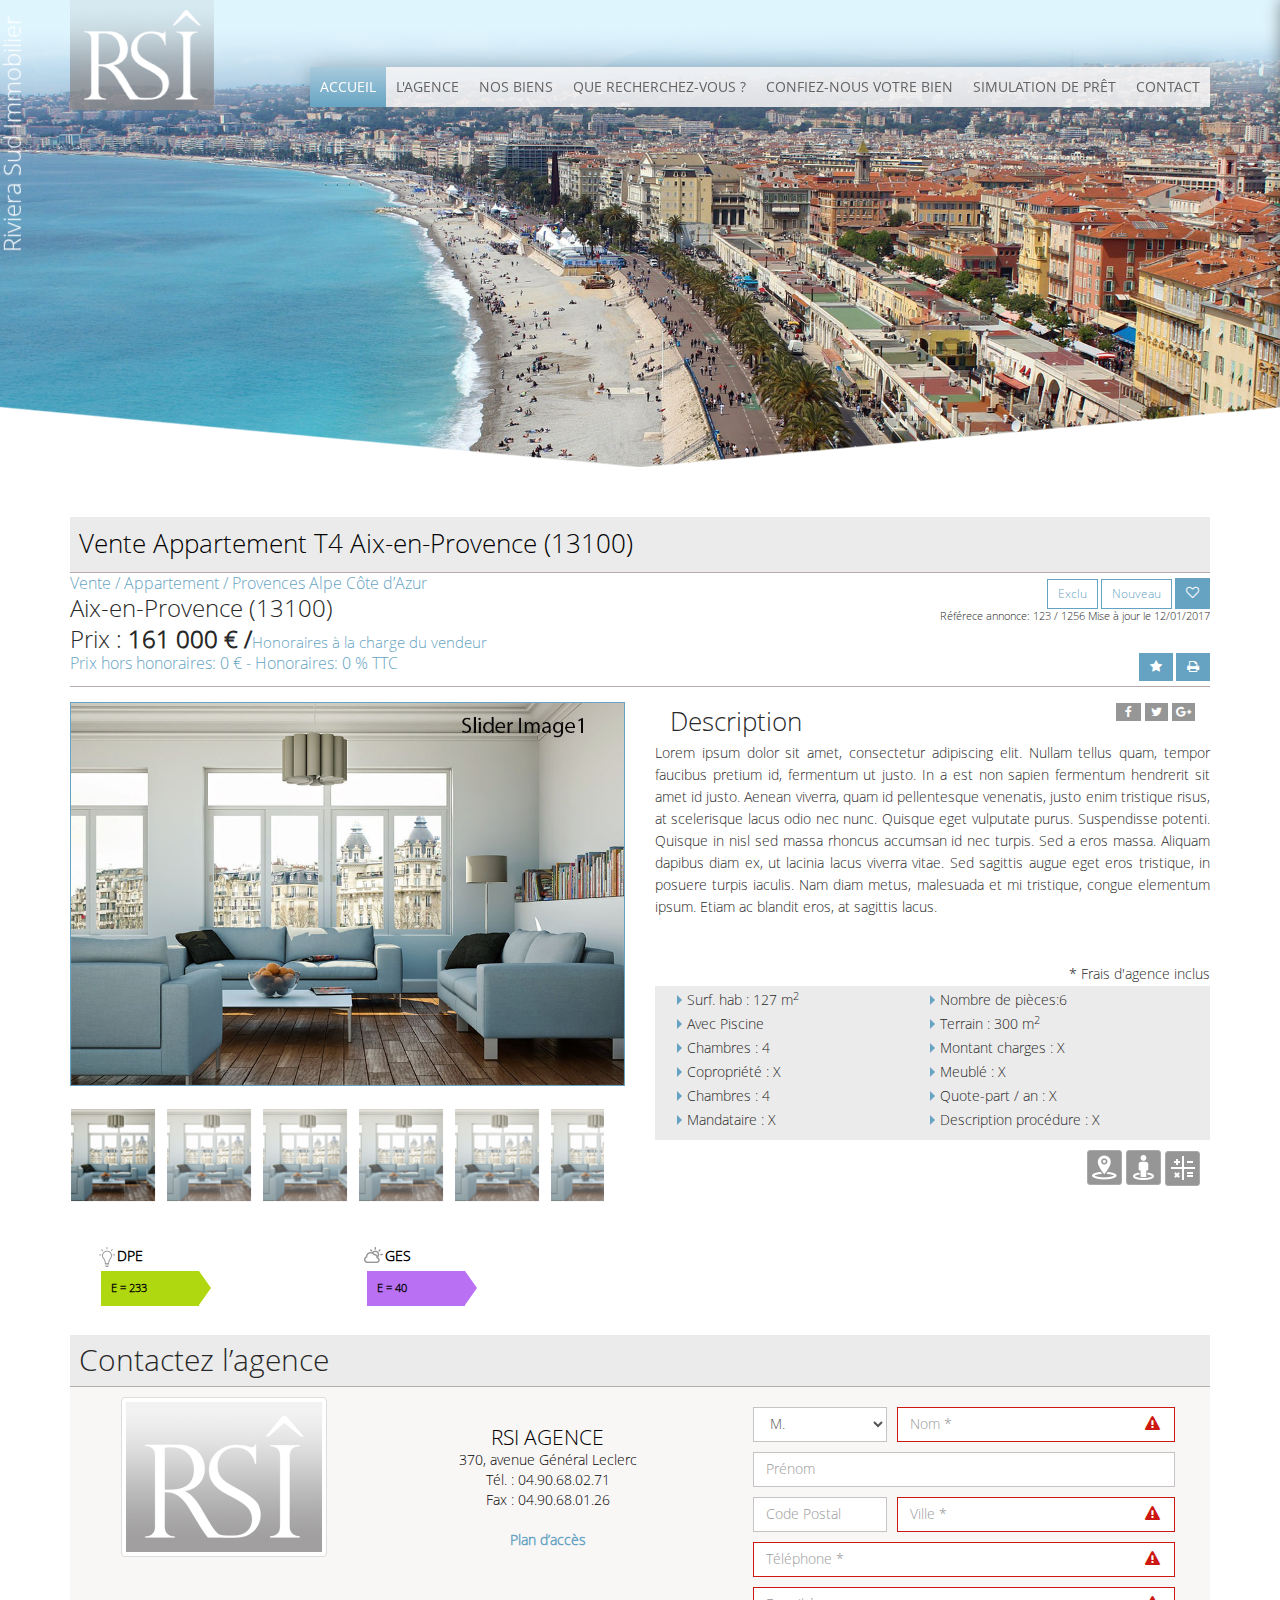
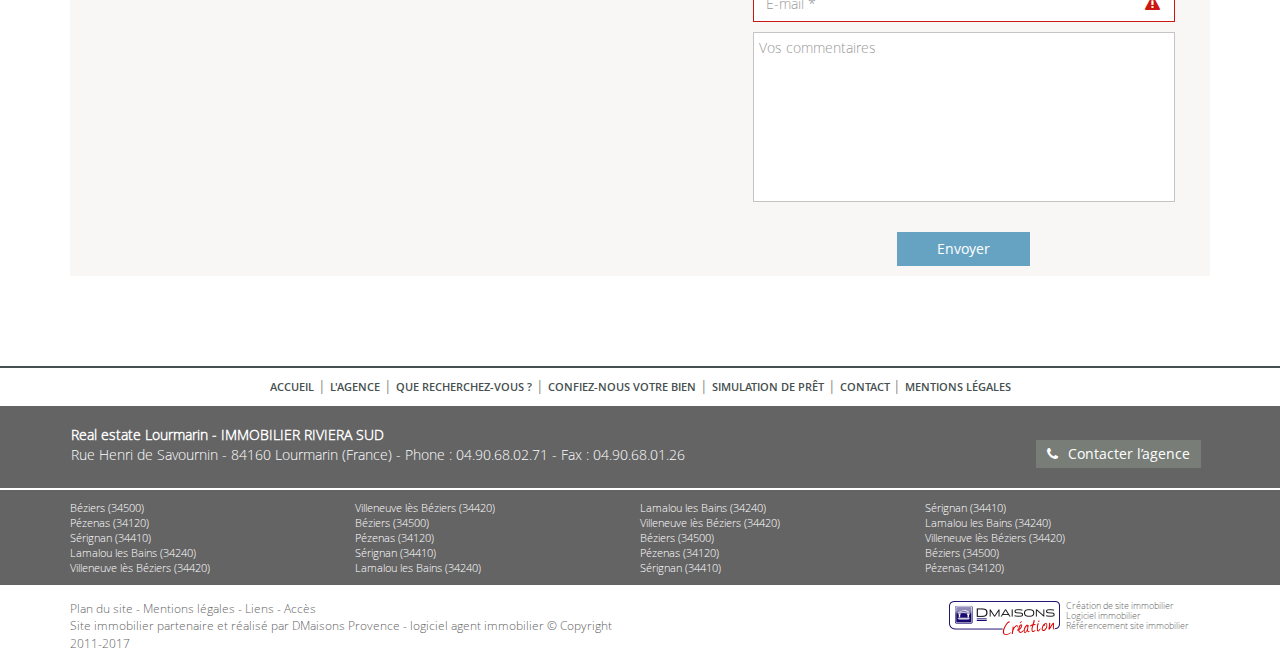
<file: FICHE_BIEN.html>
<!DOCTYPE html>
<html lang="en">
<head>
    <meta charset="utf-8">
    <meta http-equiv="X-UA-Compatible" content="IE=edge">
    <meta name="viewport" content="width=device-width, initial-scale=1">
    <!-- The above 3 meta tags *must* come first in the head; any other head content must come *after* these tags -->
    <title>Work</title>
    <link href="css/bootstrap.min.css" rel="stylesheet">
    <link href="css/style.css" rel="stylesheet" type="text/css">
    <link href="css/owl.carousel.min.css" rel="stylesheet" type="text/css">
    <link href="css/owl.theme.default.min.css" rel="stylesheet" type="text/css">
    <link href="css/flexslider.css" rel="stylesheet" type="text/css">
    <link href="css/flexslider.custom.css" rel="stylesheet" type="text/css">
    <link href="fonts/font-awesome/font-awesome.min.css" rel="stylesheet" type="text/css">
    <link href="css/simplelightbox.css" rel="stylesheet" type="text/css">
    <link href="css/bootstrap-multiselect.css" rel="stylesheet">
    <link href="css/select2.css" rel="stylesheet">
    <link href="https://fonts.googleapis.com/css?family=Lobster+Two|Pinyon+Script|Satisfy|Shrikhand|Yellowtail" rel="stylesheet">
<body>
<!-- Header+Menu Model2 Version5 Starts -->
<nav id="header-menu" class="header-menu-m1-v1-1 navbar navbar-inverse text-Center navbar-default custom navbar-fixed-top" role="navigation">
    <div class="container NB-js">
        <div class="navbar-header">
            <button type="button" id="nav-icon3" class="navbar-toggle" data-toggle="collapse" data-target="#myNavbar">
                <span></span>
                <span></span>
                <span></span>
                <span></span>
            </button>
        </div>
        <div id="logo-a"><a href="#" ><img class=" logo" src="images/Logo.png" alt=""></a></div>
        <div class="collapse navbar-collapse" id="myNavbar">

            <ul class="nav navbar-nav text-center">
                <li class="active"><a href="ACCUEIL.html">Accueil</a></li>
                <li><a href="LAGENCE.html">L'agence</a></li>
                <li><a href="LAGENCE.html">Nos Biens</a></li>
                <li><a href="RECHERCHE.html" >Que recherchez-vous ?</a></li>
                <li><a href="RECHERCHE.html" >Confiez-nous votre bien</a></li>
                <li><a href="SIMULATION_DE_PRET.html"  >Simulation de prêt</a></li>
                <li><a href="CONTACT.html" >Contact</a></li>
            </ul>
        </div>
    </div>
</nav><!--navbar-->
<!-- Header+Menu Model2 Version5 Ends -->
<!-- Home Slider Model2 Version1 Starts -->
<section id="home-slider" class=" home-slider-m2-v1">
    <div class="title-rivera"><h1>Riviera  Sud  Immobilier</h1></div>
    <div class="mainheader">
        <div class="container-fluid header">
            <div class="after-beafor">
                <div class="ourNewCarousel owl-carousel ">
                    <div class="item">
                        <img src="images/S01.png" >
                    </div>
                    <div class="item">
                        <img src="images/S01.png" >
                    </div>
                    <div class="item">
                        <img src="images/S01.png" >
                    </div>
                    <div class="item">
                        <img src="images/S01.png" >
                    </div>
                </div><!-- owl-carousel -->
                <img  class="before img-responsive" src="images/slider edge (left) copy.png" alt="">
            </div>
        </div><!-- header -->
    </div><!-- mainheader -->
</section>
<!-- Home Slider Model2 Version1 Ends -->

<!--**********************************************************************************************************************-->
<div class="container page1">
    <div class="content">
      <!-- Listing Details Model1 Starts -->
        <section id="listing-details" class="listing-details-m1 custom">
            <section class="row section-bg" >
                <div class="row-inner col-md-12 col-sm-12 col-xs-12  marg-top20 marg-btm20 pad-left0">
                    <div class="row-col marg-btm-5 lst-itm-dtl-block no-bg">
                        <!-- Listing Details Header Starts -->
                        <header class="text-left lst-itm-dtl-header ">
                            <div class="col-lg-12 col-md-12 col-sm-12 col-xs-12 header-vente ">
                                <p class="lst-itm-dtl-reference">Vente Appartement T4 Aix-en-Provence (13100)</p>
                                </div>
                                <div class="row-inner">
                            <div class="col-lg-9 col-md-9 col-sm-6 col-xs-12 pad-left0" style="margin-bottom: 5px;padding:0;">
                                <p class="lst-itm-dtl-header-txt1">Vente / Appartement / Provences Alpe Côte d’Azur</p>
                                <h3 class="pull-left lst-itm-dtl-header-txt3">Aix-en-Provence (13100)</h3>


                            </div>
                            <div class="col-lg-3 col-md-3 col-sm-6 col-xs-12 vtop text-right" style="margin-top: 5px; padding:0;">
                                <div class="lie">
                                    <span class="btn btn-default btn-default-m1 btn-sm btn-info-clr width-auto cursor-default" >Exclu</span>
                                    <span class="btn btn-default btn-default-m1 btn-sm btn-info-clr1 width-auto cursor-default" >Nouveau</span>
                                    <span class="btn btn-link btn-link-m1 btn-sm btn-info-fav-clr cursor-default" >
                                            <i class="fa fa-heart-o"></i>
                                        </span>
                                </div>

                                <p class="lst-itm-dtl-reference">Référece annonce: 123 / 1256 Mise à jour le 12/01/2017</p>
                            </div>
                            </div>
                            <div class="col-lg-12 col-md-12 col-sm-12 col-xs-12 price599 ">
                             <h3 class="pull-left lst-itm-dtl-header-txt3">Prix : <b> 161 000 € /</b><span class="listing-item-price-color">honoraires à la charge du vendeur </span></h3>
                             <p class="lst-itm-dtl-header-txt1 pull-left">Prix hors honoraires: 0 € - Honoraires: 0 % TTC </p>

                            <div class=" text-right">
                                <a href="#" class="btn staricon2 list-btn-rad btn-link-m1 btn-xs btn-fav-clr hvr-icon-drop hvr-box-shadow-outset border-circle" title="Ajouter à ma sélection">
                                    <i class="fa fa-star star1 "></i>
                                </a>
                                <a href="#" class="btn staricon2 list-btn-rad btn-link-m1 btn-xs btn-fav-clr hvr-icon-drop hvr-box-shadow-outset border-circle" title="Ajouter à ma sélection">
                                    <i class="fa fa-print star1"></i>
                                </a>
                            </div>
                            </div>
                        </header>
                        <div class="row">
                        <div class="col-lg-6 col-md-6 col-sm-12 col-xs-12 lst-itm-dtl-col lst-itm-dtl-img  vtop " >
                            <!-- Listing Details Full Images Block Starts -->
                            <div id="slider" class="flexslider listing-dtl-slider-m2 listing-dtl-gallery listing-dtl-gallery-m1 lst-itm-dtl-full-imgs">
                                <ul class="slides gallery">
                                    <li>
                                        <figure class="lst-itm-dtl-full-img">
                                            <a href="images/listing/full-images/listing-img-full1.jpg" class="gal-class1" >
                                                <img src="images/listing/full-images/listing-img-full1.jpg" alt="Listing Img1" title="Listing Img1" />
                                            </a>
                                            <figcaption>
                                                <a href="images/listing/full-images/listing-img-full1.jpg" class="gal-class btn btn-default btn-default-m1 btn-md btn-zoom-clr btn-zoom
                                                  hvr-icon-grow width-auto">
                                                    <i class="fa fa-arrows-alt marg-right5"></i>Agrandir
                                                </a>
                                            </figcaption>
                                        </figure>
                                    </li>
                                    <li>
                                        <figure class="lst-itm-dtl-full-img">
                                            <a target="_blank" href="images/listing/full-images/listing-img-full2.jpg" class="gal-class1" >
                                                <img  src="images/listing/full-images/listing-img-full2.jpg" alt="Listing Img1" title="Listing Img1" />
                                            </a>
                                            <figcaption>
                                                <a href="images/listing/full-images/listing-img-full1.jpg" class="gal-class btn btn-default btn-default-m1 btn-md btn-zoom-clr btn-zoom
                                                  hvr-icon-grow width-auto">
                                                    <i class="fa fa-arrows-alt marg-right5"></i>Agrandir
                                                </a>
                                            </figcaption>
                                        </figure>
                                    </li>
                                    <li>
                                        <figure class="lst-itm-dtl-full-img">
                                            <a href="images/listing/full-images/listing-img-full3.jpg" class="gal-class1" >
                                                <img  src="images/listing/full-images/listing-img-full3.jpg" alt="Listing Img1" title="Listing Img1" />
                                            </a>
                                            <figcaption>
                                                <a href="images/listing/full-images/listing-img-full1.jpg" class="gal-class btn btn-default btn-default-m1 btn-md btn-zoom-clr btn-zoom
                                                  hvr-icon-grow width-auto">
                                                    <i class="fa fa-arrows-alt marg-right5"></i>Agrandir
                                                </a>
                                            </figcaption>
                                        </figure>
                                    </li>
                                    <li>
                                        <figure class="lst-itm-dtl-full-img">
                                            <a target="_blank" href="images/listing/full-images/listing-img-full3.jpg" class="gal-class1" >
                                                <img  src="images/listing/full-images/listing-img-full3.jpg" alt="Listing Img1" title="Listing Img1" />
                                            </a>
                                            <figcaption>
                                                <a  href="images/listing/full-images/listing-img-full3.jpg" class="gal-class btn btn-default btn-default-m1 btn-md btn-zoom-clr btn-zoom
                                                  hvr-icon-grow width-auto">
                                                    <i class="fa fa-arrows-alt marg-right5"></i>Agrandir
                                                </a>
                                            </figcaption>
                                        </figure>
                                    </li>
                                    <li>
                                        <figure class="lst-itm-dtl-full-img">
                                            <a target="_blank" href="images/listing/full-images/listing-img-full3.jpg" class="gal-class1" >
                                                <img  src="images/listing/full-images/listing-img-full3.jpg" alt="Listing Img1" title="Listing Img1" />
                                            </a>
                                            <figcaption>
                                                <a href="images/listing/full-images/listing-img-full1.jpg" class="gal-class btn btn-default btn-default-m1 btn-md btn-zoom-clr btn-zoom
                                                  hvr-icon-grow width-auto">
                                                    <i class="fa fa-arrows-alt marg-right5"></i>Agrandir
                                                </a>
                                            </figcaption>
                                        </figure>
                                    </li>
                                     <li>
                                        <figure class="lst-itm-dtl-full-img">
                                            <a target="_blank" href="images/listing/full-images/listing-img-full3.jpg" class="gal-class1" >
                                                <img  src="images/listing/full-images/listing-img-full3.jpg" alt="Listing Img1" title="Listing Img1" />
                                            </a>
                                            <figcaption>
                                                <a href="images/listing/full-images/listing-img-full1.jpg" class="gal-class btn btn-default btn-default-m1 btn-md btn-zoom-clr btn-zoom
                                                  hvr-icon-grow width-auto">
                                                    <i class="fa fa-arrows-alt marg-right5"></i>Agrandir
                                                </a>
                                            </figcaption>
                                        </figure>
                                    </li>

                                </ul>
                            </div>
                            <!-- Listing Details Full Images Block Ends -->
                        <div class="row">
                            <div class="thumbnails-wrapper col-md-12 hidden-sm hidden-xs">
                                <!-- Listing Details Thumbnails Block Starts -->
                                <div id="thumbnails" class="flexslider listing-dtl-slider-m2 lst-itm-dtl-thumbnails">
                                    <ul class="slides">
                                        <li class="real-thumb">
                                            <div class="row-col lst-itm-dtl-thumb">
                                                <img src="images/listing/thumbnails/listing-img-thumb1.png" alt="Listing Img1 Thumbnail" title="Listing Img2 Thumbnail"/>
                                            </div>
                                        </li>
                                        <li class="real-thumb">
                                            <div class="row-col lst-itm-dtl-thumb">
                                                <img src="images/listing/thumbnails/listing-img-thumb1.png" alt="Listing Img1 Thumbnail" title="Listlistinging Img2 Thumbnail"/>
                                            </div>
                                        </li>
                                        <li class="real-thumb">
                                            <div class="row-col lst-itm-dtl-thumb">
                                                <img src="images/listing/thumbnails/listing-img-thumb1.png" alt="Listing Img1 Thumbnail" title="Listing Img2 Thumbnail"/>
                                            </div>
                                        </li>
                                        <li class="real-thumb">
                                            <div class="row-col lst-itm-dtl-thumb">
                                                <img src="images/listing/thumbnails/listing-img-thumb1.png" alt="Listing Img1 Thumbnail" title="Listing Img2 Thumbnail"/>
                                            </div>
                                        </li>
                                        <li class="real-thumb">
                                            <div class="row-col lst-itm-dtl-thumb">
                                                <img src="images/listing/thumbnails/listing-img-thumb1.png" alt="Listing Img1 Thumbnail" title="Listing Img2 Thumbnail"/>
                                            </div>
                                        </li>
                                        <li class="real-thumb">
                                            <div class="row-col lst-itm-dtl-thumb">
                                                <img src="images/listing/thumbnails/listing-img-thumb1.png" alt="Listing Img1 Thumbnail" title="Listing Img2 Thumbnail"/>
                                            </div>
                                        </li>
                                    </ul>
                                </div>
                                <!-- Listing Details Thumbnails Block Ends -->
                            </div>
                             <!-- Listing Item Social Starts -->
                                    <div class="listing-item-social col-md-2 col-sm-12 marg-btm3 pos-obs-btm-right text-right">


                                    </div>
                                     </div>
                            <!-- DPE GES Block Model3 Starts -->
                                <div class="col-lg-12 col-md-12 col-sm-12 col-xs-12 vtop lst-itm-dtl-params  lst-itm-dtl-left-arrow ">
                                    <!-- DPE GES Block Model3 Starts -->
                                    <div class="col-md-12 col-sm-12 col-xs-12 vtop lst-itm-dtl-left-arrow dpegesMARGIN">
                                        <div class="dpe-ges-block-m3">
                                            <!-- DPE Block Starts -->
                                            <div class="col-lg-6 col-md-6 col-sm-6 col-xs-6 marg-top18 ges-dpe ">
                                                <div class="btn-hover-container row-col-auto-w ">
                                                    <header class="text-left row-col-auto-w ">
                                                        <a>
                                                            <img src="images/icons/DPE.png" alt="DPE Icon"> <b>DPE</b><br>
                                                        </a>
                                                    </header>

                                                    <!-- DPE Block Hover Starts -->
                                                    <div class="dpe-blck">
                                                        <div class="hover-content inprogress-dpe none-dpe w-180">
                                                        <div class="dpe-block-cover no-selected"></div>
                                                            <header class="header-equal text-left"> <span>(Performance Energétique)</span></header>
                                                            <div class="marg-top5 dpe-blck">
                                                                <header class="dpe-ges-blck-txt">Logement économe</header>
                                                                <div class="dpe-ges-graph marg-top10">
                                                                    <ul>
                                                                        <!-- <=50 Block Starts -->
                                                                        <li>
                                                                            <div class="col-xs-3">
                                                                                <span>&lt;=50 </span>
                                                                                <span>A</span>
                                                                            </div>
                                                                            <div class="col-xs-3">
                                                                                <div>
                                                                                    <!-- Put label here -->
                                                                                    <span>49</span>
                                                                                </div>
                                                                            </div>
                                                                        </li>
                                                                        <!-- <=50 Block Ends -->

                                                                        <!-- >=51 and <=90  Block Starts -->
                                                                        <li>
                                                                            <div class="col-xs-4">
                                                                                <span>51 à 90 </span>
                                                                                <span>B</span>
                                                                            </div>
                                                                            <div class="col-xs-3">
                                                                                <div>
                                                                                    <!-- Put label here -->
                                                                                    <span>55</span>
                                                                                </div>
                                                                            </div>
                                                                        </li>
                                                                        <!-- >=51 and <=90  Block Starts -->

                                                                        <!-- >=91 and <=150  Block Starts -->
                                                                        <li>
                                                                            <div class="col-xs-5">
                                                                                <span>91 à 150 </span>
                                                                                <span>C</span>
                                                                            </div>
                                                                            <div class="col-xs-3">
                                                                                <div>
                                                                                    <!-- Put label here -->
                                                                                    <span>95</span>
                                                                                </div>
                                                                            </div>
                                                                        </li>
                                                                        <!-- >=91 and <=150  Block Ends -->

                                                                        <!-- >=151 and <=230  Block Starts -->
                                                                        <li>
                                                                            <div class="col-xs-6">
                                                                                <span>151 à 230 </span>
                                                                                <span>D</span>
                                                                            </div>
                                                                            <div class="col-xs-3">
                                                                                <div>
                                                                                    <!-- Put label here -->
                                                                                    <span>181</span>
                                                                                </div>
                                                                            </div>
                                                                        </li>
                                                                        <!-- >=151 and <=230  Block Ends -->

                                                                        <!-- >=231 and <=330  Block Starts -->
                                                                        <li class="selected">
                                                                            <div class="col-xs-7">
                                                                                <span>231 à 330 </span>
                                                                                <span>E</span>
                                                                            </div>
                                                                            <div class="col-xs-3">
                                                                                <div>
                                                                                    <!-- Put label here -->
                                                                                    <span>233</span>
                                                                                </div>
                                                                            </div>
                                                                        </li>
                                                                        <!-- >=231 and <=330  Block Ends -->

                                                                        <!-- >=331 and <=450  Block Starts -->
                                                                        <li>
                                                                            <div class="col-xs-8">
                                                                                <span>331 à 450 </span>
                                                                                <span>F</span>
                                                                            </div>
                                                                            <div class="col-xs-3">
                                                                                <div>
                                                                                    <!-- Put label here -->
                                                                                    <span>340</span>
                                                                                </div>
                                                                            </div>
                                                                        </li>
                                                                        <!-- >=331 and <=450  Block Ends -->

                                                                        <!-- >450  Block Starts -->
                                                                        <li>
                                                                            <div class="col-xs-9">
                                                                                <span>&gt; 450  </span>
                                                                                <span>G</span>
                                                                            </div>
                                                                            <div class="col-xs-3">
                                                                                <div>
                                                                                    <!-- Put label here -->
                                                                                    <span>500</span>
                                                                                </div>
                                                                            </div>
                                                                        </li>
                                                                        <!-- >450  Block Ends -->
                                                                    </ul>
                                                                </div>
                                                                <div class="dpe-ges-blck-txt marg-top5">Logement énergivore</div>
                                                            </div>
                                                        </div><!-- /.hover-content -->
                                                    </div>
                                                    <!-- DPE Block Hover Ends -->
                                                </div><!-- /.hover-btn-container -->

                                                <!-- DPE Block Selected State Starts -->
                                                <div class="dpe-blck">
                                                    <div class="dpe-ges-graph dpe-ges-graph-selected">
                                                        <ul>
                                                            <!-- <=50 Block Starts -->
                                                            <li>
                                                                <div class="col-xs-3">
                                                                    <!-- Put label here -->
                                                                    <span> A = 50 </span>
                                                                </div>
                                                            </li>
                                                            <!-- <=50 Block Ends -->

                                                            <!-- >=51 and <=90  Block Starts -->
                                                            <li>
                                                                <div class="col-xs-4">
                                                                    <!-- Put label here -->
                                                                    <span> B = 55 </span>
                                                                </div>
                                                            </li>
                                                            <!-- >=51 and <=90  Block Starts -->

                                                            <!-- >=91 and <=150  Block Starts -->
                                                            <li>
                                                                <div class="col-xs-5">
                                                                    <!-- Put label here -->
                                                                    <span> C = 100 </span>
                                                                </div>
                                                            </li>
                                                            <!-- >=91 and <=150  Block Ends -->

                                                            <!-- >=151 and <=230  Block Starts -->
                                                            <li>
                                                                <div class="col-xs-6">
                                                                    <!-- Put label here -->
                                                                    <span> D = 170 </span>
                                                                </div>
                                                            </li>
                                                            <!-- >=151 and <=230  Block Ends -->

                                                            <!-- >=231 and <=330  Block Starts -->
                                                            <li class="selected">
                                                                <div class="col-xs-7">
                                                                    <!-- Put label here -->
                                                                    <span> E = 233 </span>
                                                                </div>
                                                            </li>
                                                            <!-- >=231 and <=330  Block Ends -->

                                                            <!-- >=331 and <=450  Block Starts -->
                                                            <li>
                                                                <div class="col-xs-8">
                                                                    <!-- Put label here -->
                                                                    <span> F = 350 </span>
                                                                </div>
                                                            </li>
                                                            <!-- >=331 and <450  Block Ends -->

                                                            <!-- >450  Block Starts -->
                                                            <li>
                                                                <div class="col-xs-9">
                                                                    <!-- Put label here -->
                                                                    <span> G = 455 </span>
                                                                </div>
                                                            </li>
                                                            <!-- >450  Block Ends -->
                                                        </ul>
                                                    </div><!-- /.dpe-ges-graph-selected -->
                                                </div>
                                                <!-- DPE Block Selected State Ends -->
                                            </div>
                                            <!-- DPE Block Ends -->

                                            <!-- GES Block Starts -->
                                            <div class="col-lg-6 col-md-6 col-sm-6 col-xs-6 marg-top1 ges-dpe">
                                                <div class="btn-hover-container row-col-auto-w">
                                                    <header class="text-left row-col-auto-w">
                                                        <a>
                                                            <img src="images/icons/GES.png" alt="GES Icon"> <b>GES</b><br>
                                                        </a>
                                                    </header>

                                                    <!-- GES Block Hover Starts -->
                                                    <div class="ges-blck">
                                                        <div class="hover-content inprogress-ges none-ges  w-180 text-left">  
                                                            <div class="ges-block-cover inprogress"></div>
                                                                    <!--- change starts from here -->
                                                            <header class="text-left header-equal"> <span>(Effet de Serre)</span></header>
                                                            <div class="marg-top5 ges-blck">
                                                                <header class="dpe-ges-blck-txt">Faible émission de GES</header>
                                                                <div class="dpe-ges-graph marg-top10">
                                                                    <ul>
                                                                        <!-- <=5 Block Starts -->
                                                                        <li>
                                                                            <div class="col-xs-3">
                                                                                <span>&lt;=5 </span>
                                                                                <span>A</span>
                                                                            </div>
                                                                            <div class="col-xs-3">
                                                                                <div>
                                                                                    <!-- Put label here -->
                                                                                    <span>5</span>
                                                                                </div>
                                                                            </div>
                                                                        </li>
                                                                        <!-- <=5 Block Ends -->

                                                                        <!-- >=6 and <=10  Block Starts -->
                                                                        <li>
                                                                            <div class="col-xs-4">
                                                                                <span>6 à 10 </span>
                                                                                <span>B</span>
                                                                            </div>
                                                                            <div class="col-xs-3">
                                                                                <div>
                                                                                    <!-- Put label here -->
                                                                                    <span>7</span>
                                                                                </div>
                                                                            </div>
                                                                        </li>
                                                                        <!-- >=6 and <=10  Block Starts -->

                                                                        <!-- >=11 and <=20  Block Starts -->
                                                                        <li>
                                                                            <div class="col-xs-5">
                                                                                <span>11 à 20 </span>
                                                                                <span>C</span>
                                                                            </div>
                                                                            <div class="col-xs-3">
                                                                                <div>
                                                                                    <!-- Put label here -->
                                                                                    <span>15</span>
                                                                                </div>
                                                                            </div>
                                                                        </li>
                                                                        <!-- >=11 and <=20  Block Ends -->

                                                                        <!-- >=21 and <=35  Block Starts -->
                                                                        <li>
                                                                            <div class="col-xs-6">
                                                                                <span>21 à 35</span>
                                                                                <span>D</span>
                                                                            </div>
                                                                            <div class="col-xs-3">
                                                                                <div>
                                                                                    <!-- Put label here -->
                                                                                    <span>30</span>
                                                                                </div>
                                                                            </div>
                                                                        </li>
                                                                        <!-- >=21 and <=35  Block Ends -->

                                                                        <!-- >=36 and <=55  Block Starts -->
                                                                        <li class="selected">
                                                                            <div class="col-xs-7">
                                                                                <span>36 à 55 </span>
                                                                                <span>E</span>
                                                                            </div>
                                                                            <div class="col-xs-3">
                                                                                <div>
                                                                                    <!-- Put label here -->
                                                                                    <span>40</span>
                                                                                </div>
                                                                            </div>
                                                                        </li>
                                                                        <!-- >=36 and <=55  Block Ends -->

                                                                        <!-- >=56 and <=80  Block Starts -->
                                                                        <li>
                                                                            <div class="col-xs-8">
                                                                                <span>56 à 80</span>
                                                                                <span>F</span>
                                                                            </div>
                                                                            <div class="col-xs-3">
                                                                                <div>
                                                                                    <!-- Put label here -->
                                                                                    <span>59</span>
                                                                                </div>
                                                                            </div>
                                                                        </li>
                                                                        <!-- >=56 and <=80  Block Ends -->

                                                                        <!-- >80  Block Starts -->
                                                                        <li>
                                                                            <div class="col-xs-9">
                                                                                <span>&gt; 80  </span>
                                                                                <span>G</span>
                                                                            </div>
                                                                            <div class="col-xs-3">
                                                                                <div>
                                                                                    <!-- Put label here -->
                                                                                    <span>100</span>
                                                                                </div>
                                                                            </div>
                                                                        </li>
                                                                        <!-- >80  Block Ends -->
                                                                    </ul>
                                                                </div>
                                                                <div class="dpe-ges-blck-txt marg-top5">Forte émission de GES</div>
                                                            </div>
                                                        </div><!-- /.hover-content -->
                                                    </div>
                                                    <!-- GES Block Hover Ends -->
                                                </div><!-- /.hover-btn-container -->

                                                <!-- GES Block Selected State Starts -->
                                                <div class="ges-blck">
                                                    <div class="dpe-ges-graph dpe-ges-graph-selected">
                                                        <ul>
                                                            <!-- <=5 Block Starts -->
                                                            <li>
                                                                <div class="col-xs-3">
                                                                    <!-- Put label here -->
                                                                    <span> A = 5 </span>
                                                                </div>
                                                            </li>
                                                            <!-- <=5 Block Ends -->

                                                            <!-- >=6 and <=10  Block Starts -->
                                                            <li>
                                                                <div class="col-xs-4">
                                                                    <!-- Put label here -->
                                                                    <span> B = 7 </span>
                                                                </div>
                                                            </li>
                                                            <!-- >=6 and <=10  Block Starts -->

                                                            <!-- >=11 and <=20  Block Starts -->
                                                            <li>
                                                                <div class="col-xs-5">
                                                                    <!-- Put label here -->
                                                                    <span> C = 15 </span>
                                                                </div>
                                                            </li>
                                                            <!-- >=11 and <=20  Block Ends -->

                                                            <!-- >=21 and <35  Block Starts -->
                                                            <li>
                                                                <div class="col-xs-6">
                                                                    <!-- Put label here -->
                                                                    <span> D = 30 </span>
                                                                </div>
                                                            </li>
                                                            <!-- >=21 and <35  Block Ends -->

                                                            <!-- >=36 and <55  Block Starts -->
                                                            <li class="selected">
                                                                <div class="col-xs-7">
                                                                    <!-- Put label here -->
                                                                    <span> E = 40 </span>
                                                                </div>
                                                            </li>
                                                            <!-- >=36 and <55  Block Ends -->

                                                            <!-- >=56 and <80  Block Starts -->
                                                            <li>
                                                                <div class="col-xs-8">
                                                                    <!-- Put label here -->
                                                                    <span> F = 60 </span>
                                                                </div>
                                                            </li>
                                                            <!-- >=56 and <80  Block Ends -->

                                                            <!-- >80  Block Starts -->
                                                            <li>
                                                                <div class="col-xs-9">
                                                                    <!-- Put label here -->
                                                                    <span> G = 85 </span>
                                                                </div>
                                                            </li>
                                                            <!-- >80  Block Ends -->
                                                        </ul>
                                                    </div><!-- /.dpe-ges-graph-selected -->
                                                </div>
                                                <!-- GES Block Selected State Ends -->
                                            </div>
                                            <!-- GES Block Ends -->

                                        </div><!--./dpe-ges-block-m3 -->
                                    </div>
                                    <!-- DPE GES Block Model3 Ends -->
                                </div>
                        </div>
                        <!-- Listing Details Img Block Ends -->

                        <!-- Listing Details Top Content Block Starts -->
                        <div class="col-lg-6 col-md-6 col-sm-12 col-xs-12 vtop lst-itm-dtl-col lst-itm-dtl-content listing-itm-dtl-content ">
                            <!-- Listing Details Description Block Starts -->
                            <div class="lst-itm-dtl-desc marg-top15">
                                <header class="text-left col-xs-12 dicrp">
                                    <div class="lst-itm-dtl-desc-heade text-right">
                                        <div class="lst-itm-dtl-desc-header-txt pull-left">
                                            <div class=" row col-md-12  col-xs-12"><span>Description</span></div>
                                        </div>
                                        <div class="soc-btn">
                                        <a href="#" class=" btn-social soc btn-social-m1 btn-xs btn-social-clr hvr-icon-drop hvr-box-shadow-outset border-rect " ><i class="fa fa-facebook ifac "></i></a>
                                        <a href="#" class="btn-social soc btn-social-m1 btn-xs btn-social-clr hvr-icon-drop hvr-box-shadow-outset border-rect" ><i class="fa fa-twitter"></i></a>
                                        <a href="#" class="btn-social soc btn-social-m1 btn-xs btn-social-clr hvr-icon-drop hvr-box-shadow-outset border-rect ifac" ><i class="fa fa-google-plus "></i></a>
                                    </div>
                                </div>
                                </header>
                                <div class="lst-itm-dtl-desc-content">
                                    <p>Lorem ipsum dolor sit amet, consectetur adipiscing elit. Nullam tellus quam, tempor faucibus pretium id, fermentum ut justo. In a est non sapien fermentum hendrerit
                                        sit amet id justo. Aenean viverra, quam id pellentesque venenatis, justo enim tristique risus, at scelerisque lacus odio nec nunc. Quisque eget vulputate purus.
                                        Suspendisse potenti. Quisque in nisl sed massa rhoncus accumsan id nec turpis. Sed a eros massa. Aliquam dapibus diam ex, ut lacinia lacus viverra vitae. Sed sagittis
                                        augue eget eros tristique, in posuere turpis iaculis. Nam diam metus, malesuada et mi tristique, congue elementum ipsum. Etiam ac blandit eros, at sagittis lacus.
                                    </p>
                                </div>
                                <div class="lst-itm-dtl-note-txt note-block-clr3">
                                    <p>* Frais d'agence inclus</p>
                                </div>
                            </div>
                            <!-- Listing Details Description Block Ends -->

                            <div class="lst-itm-dtl-params  lst-itm-dtl-left-arrow ">

                            <div class=" listing-item-parameters listItemParam">
                                <ul class="text-left param">
                                    <li class="col-c-txs-12 col-c-xs-6 col-c-sm-4 col-c-md-6 col-c-lg-4">Surf. hab : 127 m<sup>2</sup></li>
                                    <li class="col-c-txs-12 col-c-xs-6 col-c-sm-4 col-c-md-6 col-c-lg-4">Nombre de pièces:6</li>
                                    <li class="col-c-txs-12 col-c-xs-6 col-c-sm-4 col-c-md-6 col-c-lg-4">Avec Piscine</li>
                                    <li class="col-c-txs-12 col-c-xs-6 col-c-sm-4 col-c-md-6 col-c-lg-4">Terrain : 300 m<sup>2</sup></li>
                                    <li class="col-c-txs-12 col-c-xs-6 col-c-sm-4 col-c-md-6 col-c-lg-4">Chambres : 4</li>
                                    <li class="col-c-txs-12 col-c-xs-6 col-c-sm-4 col-c-md-6 col-c-lg-4">Montant charges : X</li>
                                    <li class="col-c-txs-12 col-c-xs-6 col-c-sm-4 col-c-md-6 col-c-lg-4">Copropriété : X</li>
                                    <li class="col-c-txs-12 col-c-xs-6 col-c-sm-4 col-c-md-6 col-c-lg-4">Meublé : X</li>
                                    <li class="col-c-txs-12 col-c-xs-6 col-c-sm-4 col-c-md-6 col-c-lg-4">Chambres : 4</li>
                                    <li class="col-c-txs-12 col-c-xs-6 col-c-sm-4 col-c-md-6 col-c-lg-4">Quote-part / an : X</li>
                                    <li class="col-c-txs-12 col-c-xs-6 col-c-sm-4 col-c-md-6 col-c-lg-4">Mandataire : X</li>
                                    <li class="col-c-txs-12 col-c-xs-6 col-c-sm-4 col-c-md-6 col-c-lg-4">Description procédure : X</li>
                                </ul>
                            </div>
                            </div>
                            <div class="text-right" style="padding: 10px;">
                                <div class="locationicon"><img src="images/icons/PINTPOINT3.png"></div>
                                <div class="locationicon"><img src="images/icons/PINTPOINT4.png"></div>
                                <div class="locationicon"><img src="images/icons/Objet dynamique vectoriel.png"></div>
                            </div>
                        </div>
                        </div>
                        <!-- Listing Details Header Ends -->
                        <div class="row" >
                            <div class="col-lg-12 col-md-12 col-sm-12 col-xs-12 ">
                                <!-- Listing Details Contact Block Starts -->
                                <div class="lst-itm-dtl-contacts">
                                    <!-- Contact Title Block Model1 Version1 Starts -->
                                    <div class="title-block title-block-m1-v1 title-lg title-block-clr row-to-table-height marg-top20" >
                                        <div class="title-text-block text-left">
                                            <h2 class="header-vente">Contactez l’agence</h2>
                                            <div class="reso form-border-rect col-md-12 col-sm-12 col-xs-12">
                                                <div class="col-md-3 col-sm-3 col-xs-12 text-center">
                                                    <img class="img-responsive logo-contact img-thumbnail" src="images/Logo.png">
                                                </div>
                                                <div class="col-md-4 col-sm-4 col-xs-12">
                                                    <div class="pagecontacts">
                                                        <h2>RSI AGENCE</h2>
                                                        <p>370, avenue Général Leclerc</p>
                                                        <p>Tél. : 04.90.68.02.71</p>
                                                        <p>Fax : 04.90.68.01.26</p><br>
                                                        <p><span>Plan d’accès </span></p>
                                                    </div>
                                                </div>
                                                <div class="col-md-5 col-sm-5 col-xs-12 text-center">
                                                   <form class="form Fiche-Bien-Form">
                                                            <div class="col-xs-4 formItem ">
                                                                <select class="form-control">
                                                                    <option value="0" selected="">M.</option>
                                                                    <option value="1">Mme</option>
                                                                    <option value="2">Mlle</option>
                                                                    <option value="3">Sté</option>
                                                                </select>
                                                            </div>
                                                        <div class="col-xs-8 formItem form-error-m1 form-error" >
                                                            <input class="form-control "   type="text" placeholder="Nom *">
                                                            <div class="form-error-blck">
                                                            <a href="#" title="Vous devez indiquer votre adresse e-mail." data-placement="top"  class="error-btn" data-toggle="tooltip">
                                                                <i class="fa fa-exclamation-triangle" aria-hidden="true"></i></a>
                                                            </div>
                                                        </div>
                                                        <div class="col-xs-12 formItem ">
                                                            <input class="form-control" type="text" placeholder="Prénom">
                                                        </div>
                                                        <div class="col-xs-4 formItem ">
                                                            <input class="form-control" type="text" placeholder="Code Postal">
                                                        </div>
                                                         <div class="col-xs-8 formItem form-error-m1 form-error">
                                                             <input class="form-control col-xs-12" type="text"  placeholder="Ville *">
                                                             <div class="form-error-blck">
                                                            <a href="#" title="Vous devez indiquer votre adresse e-mail." data-placement="top"  class="error-btn" data-toggle="tooltip">
                                                                <i class="fa fa-exclamation-triangle" aria-hidden="true"></i></a>
                                                        </div>
                                                         </div>
                                                        <div class="col-xs-12 formItem form-error-m1 form-error">
                                                            <input class="form-control col-xs-12" type="text"  placeholder="Téléphone *">
                                                            <div class="form-error-blck">
                                                            <a href="#" title="Vous devez indiquer votre adresse e-mail." data-placement="top"  class="error-btn" data-toggle="tooltip">
                                                                <i class="fa fa-exclamation-triangle" aria-hidden="true"></i></a>
                                                        </div>
                                                        </div>
                                                        <div class="col-xs-12 formItem form-error-m1 form-error">
                                                            <input class="form-control col-xs-12" type="text"  placeholder="E-mail *">
                                                            <div class="form-error-blck">
                                                            <a href="#" title="Vous devez indiquer votre adresse e-mail." data-placement="top"  class="error-btn" data-toggle="tooltip">
                                                                <i class="fa fa-exclamation-triangle" aria-hidden="true"></i></a>
                                                        </div>
                                                        </div> 

                                                         <div class="col-xs-12 formItem ">
                                                             <textarea class="form-control col-xs-12 formItem"  name="name" rows="8" cols="80" placeholder="Vos commentaires" style="height: 120px;"></textarea>
                                                         </div>
                                                        </form>
                                                        <button href="javascript:void(0);" onclick="myform.submit();" class="batserach2 " type="button">Envoyer</button>
                                                    </div><!--form-group-->

                                                </div>

                                            </div>
                                        </div>

                                    </div>


                                </div>
                            </div>

                        </div>
                        <!-- Listing Details Img Block Starts -->

                    </div><!--row--->
                 </section> <!--row-inner-->
        </section> <!--row-inner-->
    </div> <!--./rowsection-->

</div>
<!--**********************************************************************************************************************-->

<!-- Footer Section Model2 Starts -->
<footer id="footer" class="footer-m2 container-fluid">

    <!-- Footer Top Links Block Starts -->
    <div class=" text-center footer-top-links-bg">
        <div class="row-inner col-md-10 col-sm-10 col-xs-12 footer-top-links footer-top-links-clr">
            <ul>
                <li>
                    <a href="#">Accueil</a> <span >|</span>
                </li>
                <li>
                    <a href="#">L'agence</a> <span >|</span>
                </li>
                <li>
                    <a href="#">Que recherchez-vous ?</a> <span>|</span>
                </li>
                <li>
                    <a href="#">Confiez-nous votre bien</a> <span>|</span>
                </li>
                <li>
                    <a href="#">Simulation de prêt</a> <span>|</span>
                </li>
                <li>
                    <a href="#">Contact </a> <span>|</span>
                </li>
                <li>
                    <a href="#">Mentions légales </a>
                </li>
            </ul>
        </div>

    </div>
    <!-- Footer Top Links Block Ends -->

    <!-- Footer Contacts Partners Block Starts -->
    <div class="container-fluid rowcontainer">
        <div class="container footer-contacts-partners-bg">
            <div class="row-inner col-md-12 col-sm-12 col-xs-12 text-center">
                <div class="row-col footer-contacts-partners footer-block-inner-clr">
                    <div class="col-md-8 col-sm-8 col-xs-12 text-left footer-contacts">
                        <p> <a href="#"><b>Real estate Lourmarin - IMMOBILIER RIVIERA SUD</b></a></p>
                        <p class="font-11"> Rue Henri de Savournin - 84160 Lourmarin (France) - Phone : 04.90.68.02.71 - Fax : 04.90.68.01.26</p>
                    </div>
                    <div class="col-md-4 col-sm-4 col-xs-12 text-right footer-contacts">
                        <button type="button" class="buttonCall pull-right" data-toggle="modal" data-target="#myModal"> <i class="fa fa-phone marg-right5"></i>Contacter l’agence</button>
                    </div>
                </div>
            </div>
        </div>
        <!-- Footer Contacts Partners Block Ends -->
    </div>
    <!-- Footer Bottom Links Start -->
    <div class="container-fluid rowcontainer">
        <div class="container ">
            <div class="row footer-btm-links-bg">
                <div class="row-inner col-md-12 col-sm-12 col-xs-12 text-left">
                    <div class="row-col  footer-btm-links footer-block-inner-clr">
                        <div class="text-justify">
                            <ul>
                                <li class="col-lg-3 col-md-4 col-sm-4 col-xs-6">
                                    <a href="#" >Béziers (34500)</a>
                                </li>
                                <li class="col-lg-3 col-md-4 col-sm-4 col-xs-6">
                                    <a href="#">Villeneuve lès Béziers (34420)</a>
                                </li>
                                <li class="col-lg-3 col-md-4 col-sm-4 col-xs-6">
                                    <a href="#">Lamalou les Bains (34240)</a>
                                </li>
                                <li class="col-lg-3 col-md-4 col-sm-4 col-xs-6">
                                    <a href="#">Sérignan (34410)</a>
                                </li>
                                <li class="col-lg-3 col-md-4 col-sm-4 col-xs-6">
                                    <a href="#">Pézenas (34120)</a>
                                </li>
                                <li class="col-lg-3 col-md-4 col-sm-4 col-xs-6">
                                    <a href="#" >Béziers (34500)</a>
                                </li>
                                <li class="col-lg-3 col-md-4 col-sm-4 col-xs-6">
                                    <a href="#">Villeneuve lès Béziers (34420)</a>
                                </li>
                                <li class="col-lg-3 col-md-4 col-sm-4 col-xs-6">
                                    <a href="#">Lamalou les Bains (34240)</a>
                                </li>
                                <li class="col-lg-3 col-md-4 col-sm-4 col-xs-6">
                                    <a href="#">Sérignan (34410)</a>
                                </li>
                                <li class="col-lg-3 col-md-4 col-sm-4 col-xs-6">
                                    <a href="#">Pézenas (34120)</a>
                                </li>
                                <li class="col-lg-3 col-md-4 col-sm-4 col-xs-6">
                                    <a href="#" >Béziers (34500)</a>
                                </li>
                                <li class="col-lg-3 col-md-4 col-sm-4 col-xs-6">
                                    <a href="#">Villeneuve lès Béziers (34420)</a>
                                </li>
                                <li class="col-lg-3 col-md-4 col-sm-4 col-xs-6">
                                    <a href="#">Lamalou les Bains (34240)</a>
                                </li>
                                <li class="col-lg-3 col-md-4 col-sm-4 col-xs-6">
                                    <a href="#">Sérignan (34410)</a>
                                </li>
                                <li class="col-lg-3 col-md-4 col-sm-4 col-xs-6">
                                    <a href="#">Pézenas (34120)</a>
                                </li>
                                <li class="col-lg-3 col-md-4 col-sm-4 col-xs-6">
                                    <a href="#" >Béziers (34500)</a>
                                </li>
                                <li class="col-lg-3 col-md-4 col-sm-4 col-xs-6">
                                    <a href="#">Villeneuve lès Béziers (34420)</a>
                                </li>
                                <li class="col-lg-3 col-md-4 col-sm-4 col-xs-6">
                                    <a href="#">Lamalou les Bains (34240)</a>
                                </li>
                                <li class="col-lg-3 col-md-4 col-sm-4 col-xs-6">
                                    <a href="#">Sérignan (34410)</a>
                                </li>
                                <li class="col-lg-3 col-md-4 col-sm-4 col-xs-6">
                                    <a href="#">Pézenas (34120)</a>
                                </li>
                            </ul>
                        </div>
                    </div>
                </div>
            </div>
        </div>
    </div>
    <!-- Footer Bottom Links End -->
    <!-- Footer Copyright Block Starts -->
    <div class="container">
        <div class="row footer-copyright-block-bg">
            <div class="row-inner col-md-12 col-sm-12 col-xs-12 text-center">
                <div class="row-col footer-copyright-block footer-block-inner-clr footer-m3">
                    <div class="col-md-6 col-sm-6 col-xs-12  text-left footer-copyright-info font-11 vtop" style="padding: 0;">
                        <p>Plan du site - Mentions légales - Liens - Accès <br>
                            Site immobilier partenaire et réalisé par DMaisons Provence -
                            <a class="link_iws" href="http://www.i-w-s-logiciel.com" target="_blank">logiciel agent immobilier</a> &#169; Copyright 2011-2017</p>
                    </div>
                    <div class="col-md-6 col-sm-6 col-xs-12  text-right footer-copyright-logo marg-top10-m">
                        <div class="row-col-auto-w text-left-m text-right-d">
                            <div class="row-col-auto-w vtop">
                                <img src="images/vector.png" alt="Footer Icon3" />
                            </div>
                            <div class="row-col-auto-w text-left">
                                <p>Création de site immobilier</p>
                                <p>Logiciel immobilier</p>
                                <p>Référencement site immobilier</p>
                            </div>
                        </div>

                    </div>
                </div>
            </div>
        </div>
        <!-- Footer Copyright Block Ends -->
    </div>
</footer>
<!-- Footer Section Model2 Ends -->


<!-- jQuery -->
<script src="js/jquery-3.1.1.min.js"></script>
<!-- Bootstrap Core JavaScript -->
<script src="js/bootstrap.min.js"></script>
<!-- Slider -->
<script src="js/owl.carousel.min.js"></script>
<!-- tether.min.js -->
<script src="js/tether.min.js"></script>
<!-- home JavaScript -->
<script src="js/js.js"></script>
<!-- Detecting Touch Screen -->
<script type="text/javascript" src="js/modernizr.custom.js" ></script>
<!-- FlexSlider -->
<script type="text/javascript" src="js/flexslider/jquery.flexslider.js"></script>
<!-- Custom Functions Libraries -->
<script type="text/javascript" src="js/custom-libraries.js"></script>
<!-- Custom Functions -->
<script type="text/javascript" src="js/custom-functions.js"></script>
<!-- Gallery JavaScript -->
<script type="text/javascript" src="js/simple-lightbox.min.js"></script>
<!-- Bootstrap Multiselect -->
<script src="js/bootstrap-multiselect.js"></script>
<!-- Bootstrap Select2 -->
<script src="js/select2.full.min.js"></script>
<!-- Bootstrap Wizard -->
<script src="js/jquery.bootstrap.wizard.js"></script>

</body>
</html>
</file>
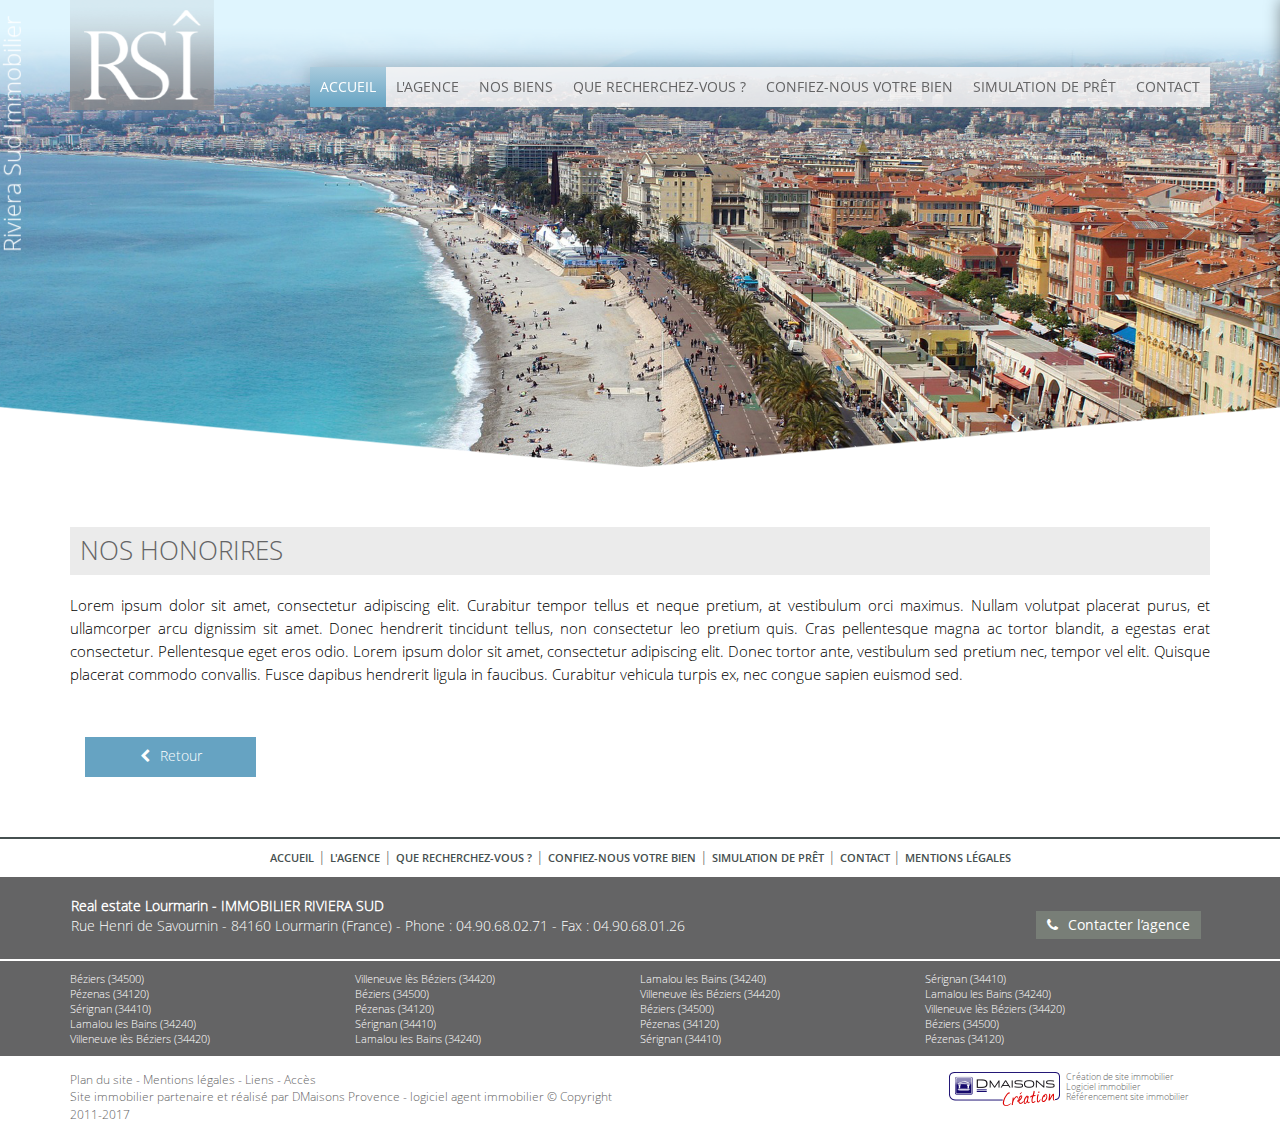
<file: HONORAIRES.html>
<!DOCTYPE html>
<html lang="en">
<head>
    <meta charset="utf-8">
    <meta http-equiv="X-UA-Compatible" content="IE=edge">
    <meta name="viewport" content="width=device-width, initial-scale=1">
    <!-- The above 3 meta tags *must* come first in the head; any other head content must come *after* these tags -->
    <title>Work</title>
    <link href="css/bootstrap.min.css" rel="stylesheet">
    <link href="css/style.css" rel="stylesheet" type="text/css">
    <link href="css/owl.carousel.min.css" rel="stylesheet" type="text/css">
    <link href="css/owl.theme.default.min.css" rel="stylesheet" type="text/css">
    <link href="css/flexslider.css" rel="stylesheet" type="text/css">
    <link href="css/flexslider.custom.css" rel="stylesheet" type="text/css">
    <link href="fonts/font-awesome/font-awesome.min.css" rel="stylesheet" type="text/css">
    <link href="css/simplelightbox.css" rel="stylesheet" type="text/css">
    <link href="css/bootstrap-multiselect.css" rel="stylesheet">
    <link href="css/select2.css" rel="stylesheet">
    <link href="https://fonts.googleapis.com/css?family=Lobster+Two|Pinyon+Script|Satisfy|Shrikhand|Yellowtail" rel="stylesheet">
<body>
<!-- Header+Menu Model2 Version5 Starts -->
<nav id="header-menu" class="header-menu-m1-v1-1 navbar navbar-inverse text-Center navbar-default custom navbar-fixed-top" role="navigation">
    <div class="container NB-js">
        <div class="navbar-header">
            <button type="button" id="nav-icon3" class="navbar-toggle" data-toggle="collapse" data-target="#myNavbar">
                <span></span>
                <span></span>
                <span></span>
                <span></span>
            </button>
        </div>
        <div id="logo-a"><a href="#" ><img class=" logo" src="images/Logo.png" alt=""></a></div>
        <div class="collapse navbar-collapse" id="myNavbar">

            <ul class="nav navbar-nav text-center">
                <li class="active"><a href="ACCUEIL.html">Accueil</a></li>
                <li><a href="LAGENCE.html">L'agence</a></li>
                <li><a href="LAGENCE.html">Nos Biens</a></li>
                <li><a href="RECHERCHE.html" >Que recherchez-vous ?</a></li>
                <li><a href="RECHERCHE.html" >Confiez-nous votre bien</a></li>
                <li><a href="SIMULATION_DE_PRET.html"  >Simulation de prêt</a></li>
                <li><a href="CONTACT.html" >Contact</a></li>
            </ul>
        </div>
    </div>
</nav><!--navbar-->
<!-- Header+Menu Model2 Version5 Ends -->
<!-- Home Slider Model2 Version1 Starts -->
<section id="home-slider" class=" home-slider-m2-v1">
    <div class="title-rivera"><h1>Riviera  Sud  Immobilier</h1></div>
    <div class="mainheader">
        <div class="container-fluid header">
            <div class="after-beafor">
                <div class="ourNewCarousel owl-carousel ">
                    <div class="item">
                        <img src="images/S01.png" >
                    </div>
                    <div class="item">
                        <img src="images/S01.png" >
                    </div>
                    <div class="item">
                        <img src="images/S01.png" >
                    </div>
                    <div class="item">
                        <img src="images/S01.png" >
                    </div>
                </div><!-- owl-carousel -->
                <img  class="before img-responsive" src="images/slider edge (left) copy.png" alt="">
            </div>
        </div><!-- header -->
    </div><!-- mainheader -->
</section>
<!-- Home Slider Model2 Version1 Ends -->

<!--**********************************************************************************************************************-->

<div class="container page1">
    <!-- Title Block Model1 Version1-2 Starts -->
    <header id="main-header"  class="header-section mar-top20">
        <div class="section-bg">
            <div class="title-block title-block-m1-v1-2 title-lg title-block-clr row-to-table-height text-center">
                <div class="title-text-block text-center">
                    <h1 class="Coups_de_Coeur">NOS HONORIRES</h1>
                </div>
            </div>
        </div><!-- /.row -->
    </header>
    <!-- Title Block Model1 Version1-2 Ends -->
    <!-- Agency Model6 Starts -->
    <section id="agency" class="agency-m8 custom">
        <div class="section-bg" >
            <!-- Agency Block Content Starts -->
            <div class="agency-block-content vtop text-justify">
                <div class="inform-Augustin">
                    <p class="Parce">
                        Lorem ipsum dolor sit amet, consectetur adipiscing elit. Curabitur tempor tellus et neque pretium, at vestibulum orci maximus. Nullam volutpat placerat purus,
                        et ullamcorper arcu dignissim sit amet. Donec hendrerit tincidunt tellus, non consectetur leo pretium quis. Cras pellentesque magna ac tortor blandit,
                        a egestas erat consectetur. Pellentesque eget eros odio. Lorem ipsum dolor sit amet, consectetur adipiscing elit. Donec tortor ante, vestibulum sed pretium nec,
                        tempor vel elit. Quisque placerat commodo convallis. Fusce dapibus hendrerit ligula in faucibus. Curabitur vehicula turpis ex, nec congue sapien euismod sed.
                    </p>
                </div><!-- row -->
            </div>
            <!-- Agency Block Content Ends -->
        </div><!--./row-->
    </section>
    <!-- Agency Model6 Ends -->

    <!-- Back Section Starts -->
    <section class="container back-section">
        <div class="row section-bg" >
            <div class="row-inner col-sm-12 col-xs-12  marg-top20 marg-btm30 text-left ">
                <div class="w-180 marg-btm-5 text-left">
                    <a href="#" class="btn  backbtn btn-primary-m1 h-40 btn-md btn-back-clr width-full border-rounded hvr-shadow-effect2 marg-top13">
                        <div class="btn-primary-label text-center">
                            <i class="fa fa-chevron-left marg-right5"></i>Retour
                        </div>
                    </a>
                </div>
            </div>
        </div>
    </section>
    <!-- Back Section Ends -->

</div><!-- container-fluid -->


<!--**********************************************************************************************************************-->

<!-- Footer Section Model2 Starts -->
<footer id="footer" class="footer-m2 container-fluid">

    <!-- Footer Top Links Block Starts -->
    <div class=" text-center footer-top-links-bg">
        <div class="row-inner col-md-10 col-sm-10 col-xs-12 footer-top-links footer-top-links-clr">
            <ul>
                <li>
                    <a href="#">Accueil</a> <span >|</span>
                </li>
                <li>
                    <a href="#">L'agence</a> <span >|</span>
                </li>
                <li>
                    <a href="#">Que recherchez-vous ?</a> <span>|</span>
                </li>
                <li>
                    <a href="#">Confiez-nous votre bien</a> <span>|</span>
                </li>
                <li>
                    <a href="#">Simulation de prêt</a> <span>|</span>
                </li>
                <li>
                    <a href="#">Contact </a> <span>|</span>
                </li>
                <li>
                    <a href="#">Mentions légales </a>
                </li>
            </ul>
        </div>

    </div>
    <!-- Footer Top Links Block Ends -->

    <!-- Footer Contacts Partners Block Starts -->
    <div class="container-fluid rowcontainer">
        <div class="container footer-contacts-partners-bg">
            <div class="row-inner col-md-12 col-sm-12 col-xs-12 text-center">
                <div class="row-col footer-contacts-partners footer-block-inner-clr">
                    <div class="col-md-8 col-sm-8 col-xs-12 text-left footer-contacts">
                        <p> <a href="#"><b>Real estate Lourmarin - IMMOBILIER RIVIERA SUD</b></a></p>
                        <p class="font-11"> Rue Henri de Savournin - 84160 Lourmarin (France) - Phone : 04.90.68.02.71 - Fax : 04.90.68.01.26</p>
                    </div>
                    <div class="col-md-4 col-sm-4 col-xs-12 text-right footer-contacts">
                        <button type="button" class="buttonCall pull-right" data-toggle="modal" data-target="#myModal"> <i class="fa fa-phone marg-right5"></i>Contacter l’agence</button>
                    </div>
                </div>
            </div>
        </div>
        <!-- Footer Contacts Partners Block Ends -->
    </div>
    <!-- Footer Bottom Links Start -->
    <div class="container-fluid rowcontainer">
        <div class="container ">
            <div class="row footer-btm-links-bg">
                <div class="row-inner col-md-12 col-sm-12 col-xs-12 text-left">
                    <div class="row-col  footer-btm-links footer-block-inner-clr">
                        <div class="text-justify">
                            <ul>
                                <li class="col-lg-3 col-md-4 col-sm-4 col-xs-6">
                                    <a href="#" >Béziers (34500)</a>
                                </li>
                                <li class="col-lg-3 col-md-4 col-sm-4 col-xs-6">
                                    <a href="#">Villeneuve lès Béziers (34420)</a>
                                </li>
                                <li class="col-lg-3 col-md-4 col-sm-4 col-xs-6">
                                    <a href="#">Lamalou les Bains (34240)</a>
                                </li>
                                <li class="col-lg-3 col-md-4 col-sm-4 col-xs-6">
                                    <a href="#">Sérignan (34410)</a>
                                </li>
                                <li class="col-lg-3 col-md-4 col-sm-4 col-xs-6">
                                    <a href="#">Pézenas (34120)</a>
                                </li>
                                <li class="col-lg-3 col-md-4 col-sm-4 col-xs-6">
                                    <a href="#" >Béziers (34500)</a>
                                </li>
                                <li class="col-lg-3 col-md-4 col-sm-4 col-xs-6">
                                    <a href="#">Villeneuve lès Béziers (34420)</a>
                                </li>
                                <li class="col-lg-3 col-md-4 col-sm-4 col-xs-6">
                                    <a href="#">Lamalou les Bains (34240)</a>
                                </li>
                                <li class="col-lg-3 col-md-4 col-sm-4 col-xs-6">
                                    <a href="#">Sérignan (34410)</a>
                                </li>
                                <li class="col-lg-3 col-md-4 col-sm-4 col-xs-6">
                                    <a href="#">Pézenas (34120)</a>
                                </li>
                                <li class="col-lg-3 col-md-4 col-sm-4 col-xs-6">
                                    <a href="#" >Béziers (34500)</a>
                                </li>
                                <li class="col-lg-3 col-md-4 col-sm-4 col-xs-6">
                                    <a href="#">Villeneuve lès Béziers (34420)</a>
                                </li>
                                <li class="col-lg-3 col-md-4 col-sm-4 col-xs-6">
                                    <a href="#">Lamalou les Bains (34240)</a>
                                </li>
                                <li class="col-lg-3 col-md-4 col-sm-4 col-xs-6">
                                    <a href="#">Sérignan (34410)</a>
                                </li>
                                <li class="col-lg-3 col-md-4 col-sm-4 col-xs-6">
                                    <a href="#">Pézenas (34120)</a>
                                </li>
                                <li class="col-lg-3 col-md-4 col-sm-4 col-xs-6">
                                    <a href="#" >Béziers (34500)</a>
                                </li>
                                <li class="col-lg-3 col-md-4 col-sm-4 col-xs-6">
                                    <a href="#">Villeneuve lès Béziers (34420)</a>
                                </li>
                                <li class="col-lg-3 col-md-4 col-sm-4 col-xs-6">
                                    <a href="#">Lamalou les Bains (34240)</a>
                                </li>
                                <li class="col-lg-3 col-md-4 col-sm-4 col-xs-6">
                                    <a href="#">Sérignan (34410)</a>
                                </li>
                                <li class="col-lg-3 col-md-4 col-sm-4 col-xs-6">
                                    <a href="#">Pézenas (34120)</a>
                                </li>
                            </ul>
                        </div>
                    </div>
                </div>
            </div>
        </div>
    </div>
    <!-- Footer Bottom Links End -->
    <!-- Footer Copyright Block Starts -->
    <div class="container">
        <div class="row footer-copyright-block-bg">
            <div class="row-inner col-md-12 col-sm-12 col-xs-12 text-center">
                <div class="row-col footer-copyright-block footer-block-inner-clr footer-m3">
                    <div class="col-md-6 col-sm-6 col-xs-12  text-left footer-copyright-info font-11 vtop" style="padding: 0;">
                        <p>Plan du site - Mentions légales - Liens - Accès <br>
                            Site immobilier partenaire et réalisé par DMaisons Provence -
                            <a class="link_iws" href="http://www.i-w-s-logiciel.com" target="_blank">logiciel agent immobilier</a> &#169; Copyright 2011-2017</p>
                    </div>
                    <div class="col-md-6 col-sm-6 col-xs-12  text-right footer-copyright-logo marg-top10-m">
                        <div class="row-col-auto-w text-left-m text-right-d">
                            <div class="row-col-auto-w vtop">
                                <img src="images/vector.png" alt="Footer Icon3" />
                            </div>
                            <div class="row-col-auto-w text-left">
                                <p>Création de site immobilier</p>
                                <p>Logiciel immobilier</p>
                                <p>Référencement site immobilier</p>
                            </div>
                        </div>

                    </div>
                </div>
            </div>
        </div>
        <!-- Footer Copyright Block Ends -->
    </div>
</footer>
<!-- Footer Section Model2 Ends -->


<!-- jQuery -->
<script src="js/jquery-3.1.1.min.js"></script>
<!-- Bootstrap Core JavaScript -->
<script src="js/bootstrap.min.js"></script>
<!-- Slider -->
<script src="js/owl.carousel.min.js"></script>
<!-- tether.min.js -->
<script src="js/tether.min.js"></script>
<!-- home JavaScript -->
<script src="js/js.js"></script>
<!-- Detecting Touch Screen -->
<script type="text/javascript" src="js/modernizr.custom.js" ></script>
<!-- FlexSlider -->
<script type="text/javascript" src="js/flexslider/jquery.flexslider.js"></script>
<!-- Custom Functions Libraries -->
<script type="text/javascript" src="js/custom-libraries.js"></script>
<!-- Custom Functions -->
<script type="text/javascript" src="js/custom-functions.js"></script>
<!-- Gallery JavaScript -->
<script type="text/javascript" src="js/simple-lightbox.min.js"></script>
<!-- Bootstrap Multiselect -->
<script src="js/bootstrap-multiselect.js"></script>
<!-- Bootstrap Select2 -->
<script src="js/select2.full.min.js"></script>
<!-- Bootstrap Wizard -->
<script src="js/jquery.bootstrap.wizard.js"></script>

</body>
</html>
</file>
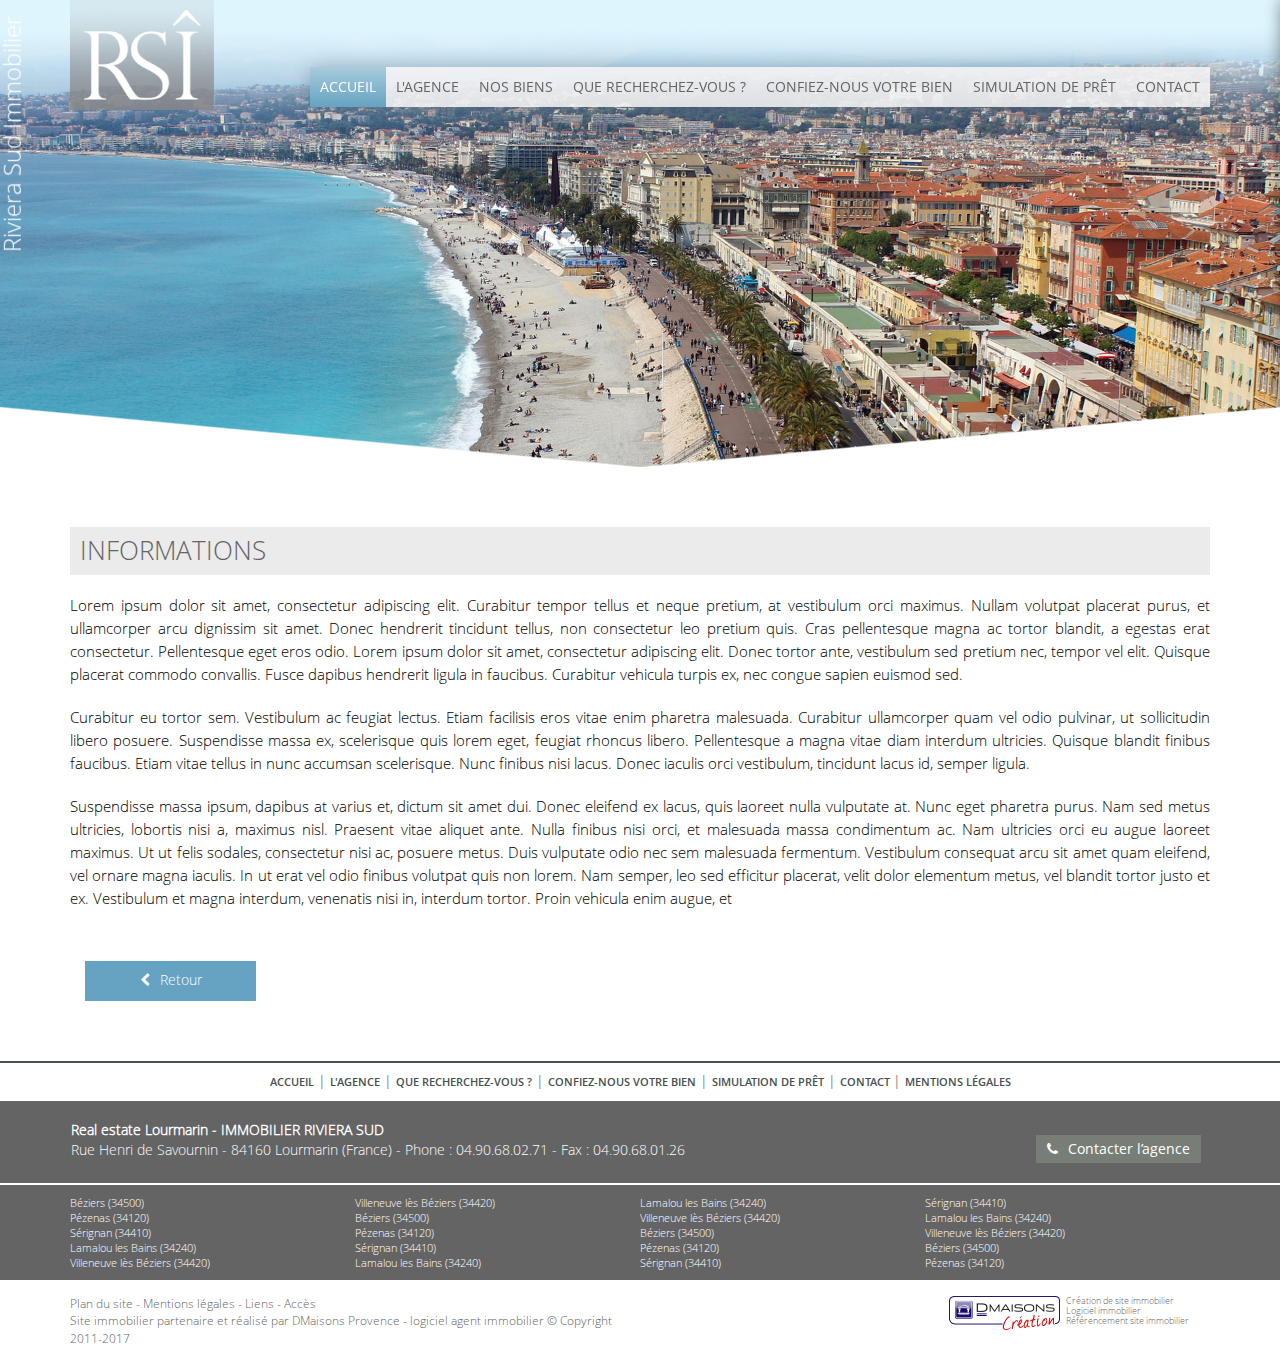
<file: LAGENCE.html>
<!DOCTYPE html>
<html lang="en">
<head>
    <meta charset="utf-8">
    <meta http-equiv="X-UA-Compatible" content="IE=edge">
    <meta name="viewport" content="width=device-width, initial-scale=1">
    <!-- The above 3 meta tags *must* come first in the head; any other head content must come *after* these tags -->
    <title>Work</title>
    <link href="css/bootstrap.min.css" rel="stylesheet">
    <link href="css/style.css" rel="stylesheet" type="text/css">
    <link href="css/owl.carousel.min.css" rel="stylesheet" type="text/css">
    <link href="css/owl.theme.default.min.css" rel="stylesheet" type="text/css">
    <link href="css/flexslider.css" rel="stylesheet" type="text/css">
    <link href="css/flexslider.custom.css" rel="stylesheet" type="text/css">
    <link href="fonts/font-awesome/font-awesome.min.css" rel="stylesheet" type="text/css">
    <link href="css/simplelightbox.css" rel="stylesheet" type="text/css">
    <link href="css/bootstrap-multiselect.css" rel="stylesheet">
    <link href="css/select2.css" rel="stylesheet">
    <link href="https://fonts.googleapis.com/css?family=Lobster+Two|Pinyon+Script|Satisfy|Shrikhand|Yellowtail" rel="stylesheet">
<body>
<!-- Header+Menu Model2 Version5 Starts -->
<nav id="header-menu" class="header-menu-m1-v1-1 navbar navbar-inverse text-Center navbar-default custom navbar-fixed-top" role="navigation">
    <div class="container NB-js">
        <div class="navbar-header">
            <button type="button" id="nav-icon3" class="navbar-toggle" data-toggle="collapse" data-target="#myNavbar">
                <span></span>
                <span></span>
                <span></span>
                <span></span>
            </button>
        </div>
        <div id="logo-a"><a href="#" ><img class=" logo" src="images/Logo.png" alt=""></a></div>
        <div class="collapse navbar-collapse" id="myNavbar">

            <ul class="nav navbar-nav text-center">
                <li class="active"><a href="ACCUEIL.html">Accueil</a></li>
                <li><a href="LAGENCE.html">L'agence</a></li>
                <li><a href="LAGENCE.html">Nos Biens</a></li>
                <li><a href="RECHERCHE.html" >Que recherchez-vous ?</a></li>
                <li><a href="RECHERCHE.html" >Confiez-nous votre bien</a></li>
                <li><a href="SIMULATION_DE_PRET.html"  >Simulation de prêt</a></li>
                <li><a href="CONTACT.html" >Contact</a></li>
            </ul>
        </div>
    </div>
</nav><!--navbar-->
<!-- Header+Menu Model2 Version5 Ends -->
<!-- Home Slider Model2 Version1 Starts -->
<section id="home-slider" class=" home-slider-m2-v1">
    <div class="title-rivera"><h1>Riviera  Sud  Immobilier</h1></div>
    <div class="mainheader">
        <div class="container-fluid header">
            <div class="after-beafor">
                <div class="ourNewCarousel owl-carousel ">
                    <div class="item">
                        <img src="images/S01.png" >
                    </div>
                    <div class="item">
                        <img src="images/S01.png" >
                    </div>
                    <div class="item">
                        <img src="images/S01.png" >
                    </div>
                    <div class="item">
                        <img src="images/S01.png" >
                    </div>
                </div><!-- owl-carousel -->
                <img  class="before img-responsive" src="images/slider edge (left) copy.png" alt="">
            </div>
        </div><!-- header -->
    </div><!-- mainheader -->
</section>
<!-- Home Slider Model2 Version1 Ends -->

<!--**********************************************************************************************************************-->

<div class="container page1">
    <!-- Title Block Model1 Version1-2 Starts -->
    <header id="main-header"  class="header-section mar-top20">
        <div class="section-bg">
            <div class="title-block title-block-m1-v1-2 title-lg title-block-clr row-to-table-height text-center">
                <div class="title-text-block text-center">
                    <h1 class="Coups_de_Coeur">INFORMATIONS</h1>
                </div>
            </div>
        </div><!-- /.row -->
    </header>
    <!-- Title Block Model1 Version1-2 Ends -->
    <!-- Agency Model6 Starts -->
    <section id="agency" class="agency-m8 custom">
        <div class="section-bg" >
                <!-- Agency Block Content Starts -->
                <div class="agency-block-content vtop text-justify">
                    <div class="inform-Augustin">
                        <p class="Parce">
                            Lorem ipsum dolor sit amet, consectetur adipiscing elit. Curabitur tempor tellus et neque pretium, at vestibulum orci maximus. Nullam volutpat placerat purus,
                            et ullamcorper arcu dignissim sit amet. Donec hendrerit tincidunt tellus, non consectetur leo pretium quis. Cras pellentesque magna ac tortor blandit,
                            a egestas erat consectetur. Pellentesque eget eros odio. Lorem ipsum dolor sit amet, consectetur adipiscing elit. Donec tortor ante, vestibulum sed pretium nec,
                            tempor vel elit. Quisque placerat commodo convallis. Fusce dapibus hendrerit ligula in faucibus. Curabitur vehicula turpis ex, nec congue sapien euismod sed.
                        </p>
                        <p class="Parce">
                            Curabitur eu tortor sem. Vestibulum ac feugiat lectus. Etiam facilisis eros vitae enim pharetra malesuada. Curabitur ullamcorper quam vel odio pulvinar,
                            ut sollicitudin libero posuere. Suspendisse massa ex, scelerisque quis lorem eget, feugiat rhoncus libero. Pellentesque a magna vitae diam interdum ultricies.
                            Quisque blandit finibus faucibus. Etiam vitae tellus in nunc accumsan scelerisque. Nunc finibus nisi lacus. Donec iaculis orci vestibulum, tincidunt lacus id, semper ligula.

                        </p>
                        <p class="Parce">
                            Suspendisse massa ipsum, dapibus at varius et, dictum sit amet dui. Donec eleifend ex lacus, quis laoreet nulla vulputate at. Nunc eget pharetra purus.
                            Nam sed metus ultricies, lobortis nisi a, maximus nisl. Praesent vitae aliquet ante. Nulla finibus nisi orci, et malesuada massa condimentum ac.
                            Nam ultricies orci eu augue laoreet maximus. Ut ut felis sodales, consectetur nisi ac, posuere metus. Duis vulputate odio nec sem malesuada fermentum. Vestibulum consequat arcu sit amet quam eleifend,
                            vel ornare magna iaculis. In ut erat vel odio finibus volutpat quis non lorem. Nam semper,
                            leo sed efficitur placerat, velit dolor elementum metus, vel blandit tortor justo et ex. Vestibulum et magna interdum, venenatis nisi in, interdum tortor. Proin vehicula enim augue, et
                        </p>
                    </div><!-- row -->
                </div>
                <!-- Agency Block Content Ends -->
        </div><!--./row-->
    </section>
    <!-- Agency Model6 Ends -->

    <!-- Back Section Starts -->
    <section class="container back-section">
        <div class="row section-bg" >
            <div class="row-inner col-sm-12 col-xs-12  marg-top20 marg-btm30 text-left ">
                <div class="w-180 marg-btm-5 text-left">
                    <a href="#" class="btn  backbtn btn-primary-m1 h-40 btn-md btn-back-clr width-full border-rounded hvr-shadow-effect2 marg-top13">
                        <div class="btn-primary-label text-center">
                            <i class="fa fa-chevron-left marg-right5"></i>Retour
                        </div>
                    </a>
                </div>
            </div>
        </div>
    </section>
    <!-- Back Section Ends -->

</div><!-- container-fluid -->


<!--**********************************************************************************************************************-->

<!-- Footer Section Model2 Starts -->
<footer id="footer" class="footer-m2 container-fluid">

    <!-- Footer Top Links Block Starts -->
    <div class=" text-center footer-top-links-bg">
        <div class="row-inner col-md-10 col-sm-10 col-xs-12 footer-top-links footer-top-links-clr">
            <ul>
                <li>
                    <a href="#">Accueil</a> <span >|</span>
                </li>
                <li>
                    <a href="#">L'agence</a> <span >|</span>
                </li>
                <li>
                    <a href="#">Que recherchez-vous ?</a> <span>|</span>
                </li>
                <li>
                    <a href="#">Confiez-nous votre bien</a> <span>|</span>
                </li>
                <li>
                    <a href="#">Simulation de prêt</a> <span>|</span>
                </li>
                <li>
                    <a href="#">Contact </a> <span>|</span>
                </li>
                <li>
                    <a href="#">Mentions légales </a>
                </li>
            </ul>
        </div>

    </div>
    <!-- Footer Top Links Block Ends -->

    <!-- Footer Contacts Partners Block Starts -->
    <div class="container-fluid rowcontainer">
        <div class="container footer-contacts-partners-bg">
            <div class="row-inner col-md-12 col-sm-12 col-xs-12 text-center">
                <div class="row-col footer-contacts-partners footer-block-inner-clr">
                    <div class="col-md-8 col-sm-8 col-xs-12 text-left footer-contacts">
                        <p> <a href="#"><b>Real estate Lourmarin - IMMOBILIER RIVIERA SUD</b></a></p>
                        <p class="font-11"> Rue Henri de Savournin - 84160 Lourmarin (France) - Phone : 04.90.68.02.71 - Fax : 04.90.68.01.26</p>
                    </div>
                    <div class="col-md-4 col-sm-4 col-xs-12 text-right footer-contacts">
                        <button type="button" class="buttonCall pull-right" data-toggle="modal" data-target="#myModal"> <i class="fa fa-phone marg-right5"></i>Contacter l’agence</button>
                    </div>
                </div>
            </div>
        </div>
        <!-- Footer Contacts Partners Block Ends -->
    </div>
    <!-- Footer Bottom Links Start -->
    <div class="container-fluid rowcontainer">
        <div class="container ">
            <div class="row footer-btm-links-bg">
                <div class="row-inner col-md-12 col-sm-12 col-xs-12 text-left">
                    <div class="row-col  footer-btm-links footer-block-inner-clr">
                        <div class="text-justify">
                            <ul>
                                <li class="col-lg-3 col-md-4 col-sm-4 col-xs-6">
                                    <a href="#" >Béziers (34500)</a>
                                </li>
                                <li class="col-lg-3 col-md-4 col-sm-4 col-xs-6">
                                    <a href="#">Villeneuve lès Béziers (34420)</a>
                                </li>
                                <li class="col-lg-3 col-md-4 col-sm-4 col-xs-6">
                                    <a href="#">Lamalou les Bains (34240)</a>
                                </li>
                                <li class="col-lg-3 col-md-4 col-sm-4 col-xs-6">
                                    <a href="#">Sérignan (34410)</a>
                                </li>
                                <li class="col-lg-3 col-md-4 col-sm-4 col-xs-6">
                                    <a href="#">Pézenas (34120)</a>
                                </li>
                                <li class="col-lg-3 col-md-4 col-sm-4 col-xs-6">
                                    <a href="#" >Béziers (34500)</a>
                                </li>
                                <li class="col-lg-3 col-md-4 col-sm-4 col-xs-6">
                                    <a href="#">Villeneuve lès Béziers (34420)</a>
                                </li>
                                <li class="col-lg-3 col-md-4 col-sm-4 col-xs-6">
                                    <a href="#">Lamalou les Bains (34240)</a>
                                </li>
                                <li class="col-lg-3 col-md-4 col-sm-4 col-xs-6">
                                    <a href="#">Sérignan (34410)</a>
                                </li>
                                <li class="col-lg-3 col-md-4 col-sm-4 col-xs-6">
                                    <a href="#">Pézenas (34120)</a>
                                </li>
                                <li class="col-lg-3 col-md-4 col-sm-4 col-xs-6">
                                    <a href="#" >Béziers (34500)</a>
                                </li>
                                <li class="col-lg-3 col-md-4 col-sm-4 col-xs-6">
                                    <a href="#">Villeneuve lès Béziers (34420)</a>
                                </li>
                                <li class="col-lg-3 col-md-4 col-sm-4 col-xs-6">
                                    <a href="#">Lamalou les Bains (34240)</a>
                                </li>
                                <li class="col-lg-3 col-md-4 col-sm-4 col-xs-6">
                                    <a href="#">Sérignan (34410)</a>
                                </li>
                                <li class="col-lg-3 col-md-4 col-sm-4 col-xs-6">
                                    <a href="#">Pézenas (34120)</a>
                                </li>
                                <li class="col-lg-3 col-md-4 col-sm-4 col-xs-6">
                                    <a href="#" >Béziers (34500)</a>
                                </li>
                                <li class="col-lg-3 col-md-4 col-sm-4 col-xs-6">
                                    <a href="#">Villeneuve lès Béziers (34420)</a>
                                </li>
                                <li class="col-lg-3 col-md-4 col-sm-4 col-xs-6">
                                    <a href="#">Lamalou les Bains (34240)</a>
                                </li>
                                <li class="col-lg-3 col-md-4 col-sm-4 col-xs-6">
                                    <a href="#">Sérignan (34410)</a>
                                </li>
                                <li class="col-lg-3 col-md-4 col-sm-4 col-xs-6">
                                    <a href="#">Pézenas (34120)</a>
                                </li>
                            </ul>
                        </div>
                    </div>
                </div>
            </div>
        </div>
    </div>
    <!-- Footer Bottom Links End -->
    <!-- Footer Copyright Block Starts -->
    <div class="container">
        <div class="row footer-copyright-block-bg">
            <div class="row-inner col-md-12 col-sm-12 col-xs-12 text-center">
                <div class="row-col footer-copyright-block footer-block-inner-clr footer-m3">
                    <div class="col-md-6 col-sm-6 col-xs-12  text-left footer-copyright-info font-11 vtop" style="padding: 0;">
                        <p>Plan du site - Mentions légales - Liens - Accès <br>
                            Site immobilier partenaire et réalisé par DMaisons Provence -
                            <a class="link_iws" href="http://www.i-w-s-logiciel.com" target="_blank">logiciel agent immobilier</a> &#169; Copyright 2011-2017</p>
                    </div>
                    <div class="col-md-6 col-sm-6 col-xs-12  text-right footer-copyright-logo marg-top10-m">
                        <div class="row-col-auto-w text-left-m text-right-d">
                            <div class="row-col-auto-w vtop">
                                <img src="images/vector.png" alt="Footer Icon3" />
                            </div>
                            <div class="row-col-auto-w text-left">
                                <p>Création de site immobilier</p>
                                <p>Logiciel immobilier</p>
                                <p>Référencement site immobilier</p>
                            </div>
                        </div>

                    </div>
                </div>
            </div>
        </div>
        <!-- Footer Copyright Block Ends -->
    </div>
</footer>
<!-- Footer Section Model2 Ends -->


<!-- jQuery -->
<script src="js/jquery-3.1.1.min.js"></script>
<!-- Bootstrap Core JavaScript -->
<script src="js/bootstrap.min.js"></script>
<!-- Slider -->
<script src="js/owl.carousel.min.js"></script>
<!-- tether.min.js -->
<script src="js/tether.min.js"></script>
<!-- home JavaScript -->
<script src="js/js.js"></script>
<!-- Detecting Touch Screen -->
<script type="text/javascript" src="js/modernizr.custom.js" ></script>
<!-- FlexSlider -->
<script type="text/javascript" src="js/flexslider/jquery.flexslider.js"></script>
<!-- Custom Functions Libraries -->
<script type="text/javascript" src="js/custom-libraries.js"></script>
<!-- Custom Functions -->
<script type="text/javascript" src="js/custom-functions.js"></script>
<!-- Gallery JavaScript -->
<script type="text/javascript" src="js/simple-lightbox.min.js"></script>
<!-- Bootstrap Multiselect -->
<script src="js/bootstrap-multiselect.js"></script>
<!-- Bootstrap Select2 -->
<script src="js/select2.full.min.js"></script>
<!-- Bootstrap Wizard -->
<script src="js/jquery.bootstrap.wizard.js"></script>

</body>
</html>
</file>
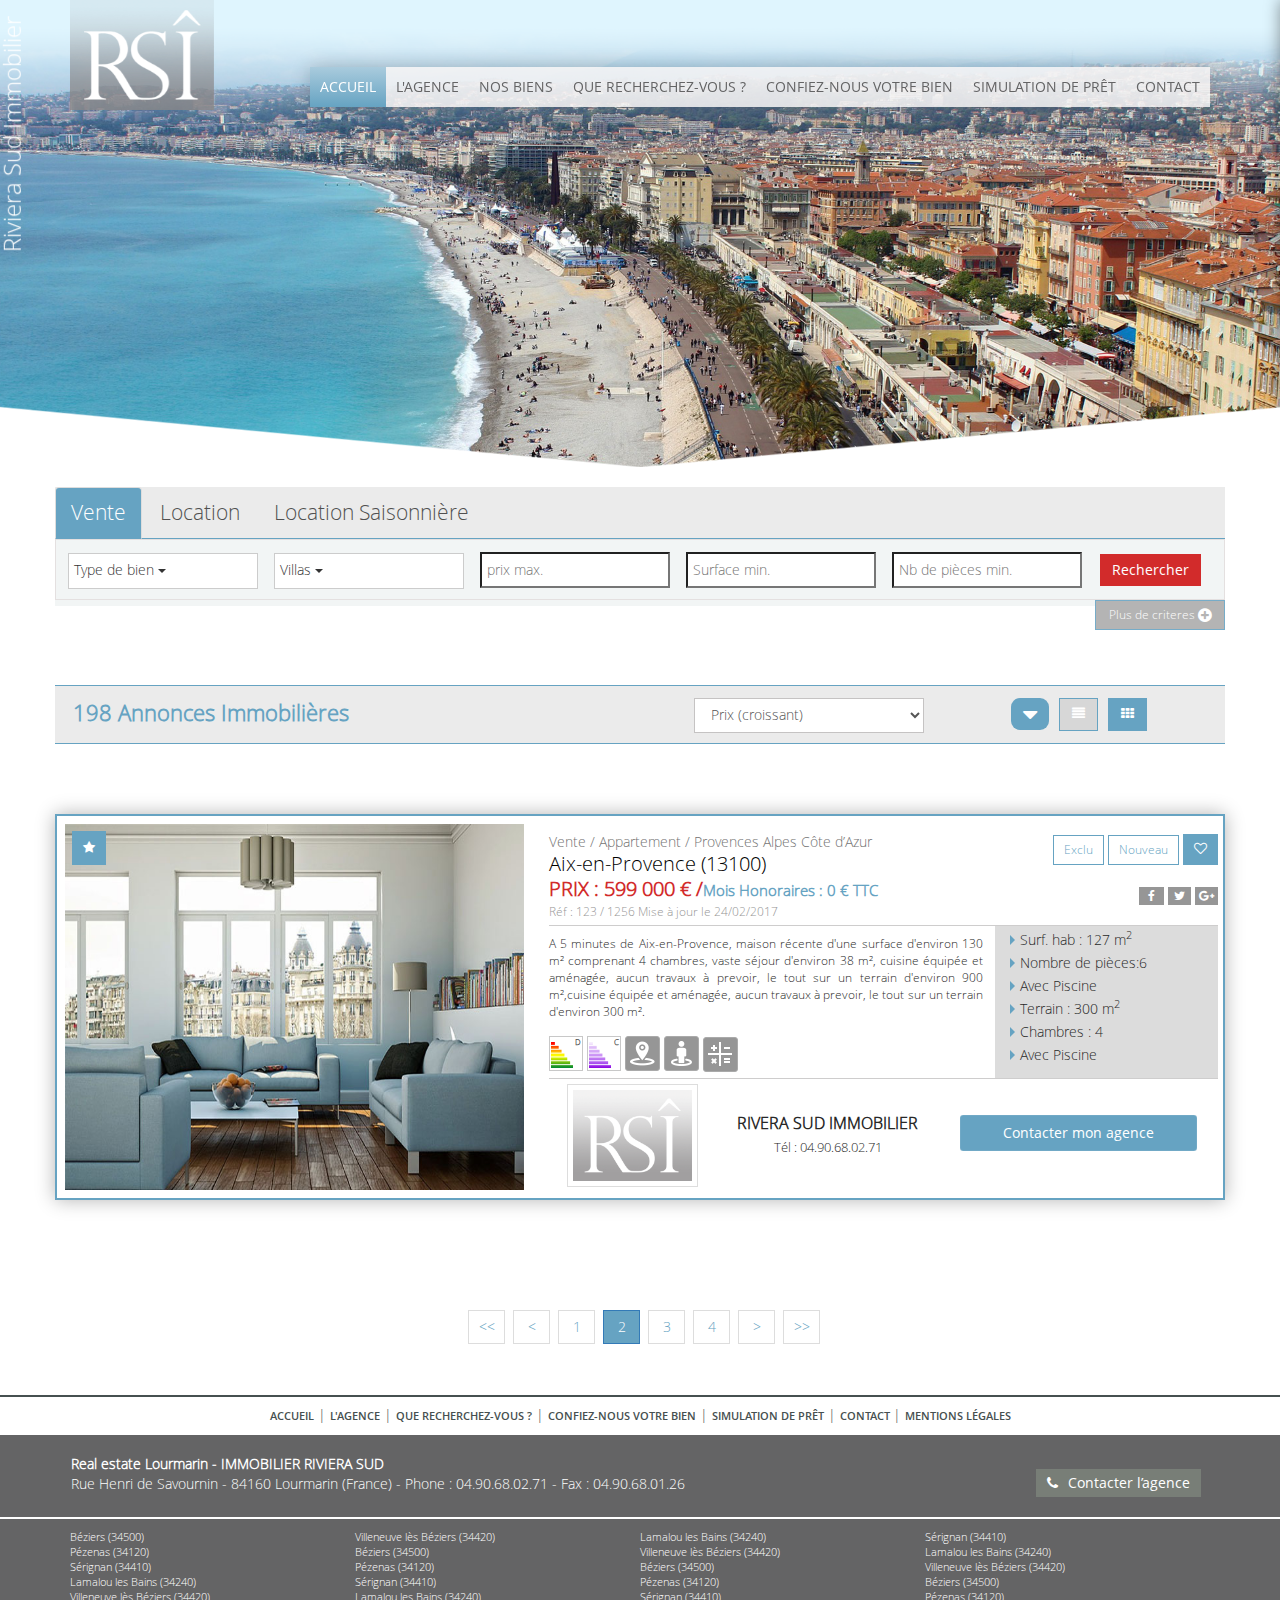
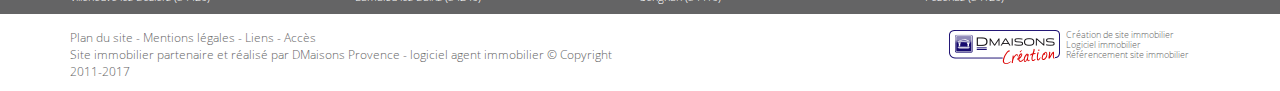
<file: LISTING_BIEN.html>
<!DOCTYPE html>
<html lang="en">
<head>
    <meta charset="utf-8">
    <meta http-equiv="X-UA-Compatible" content="IE=edge">
    <meta name="viewport" content="width=device-width, initial-scale=1">
    <!-- The above 3 meta tags *must* come first in the head; any other head content must come *after* these tags -->
    <title>Work</title>
    <link href="css/bootstrap.min.css" rel="stylesheet">
    <link href="css/style.css" rel="stylesheet" type="text/css">
    <link href="css/owl.carousel.min.css" rel="stylesheet" type="text/css">
    <link href="css/owl.theme.default.min.css" rel="stylesheet" type="text/css">
    <link href="css/flexslider.css" rel="stylesheet" type="text/css">
    <link href="css/flexslider.custom.css" rel="stylesheet" type="text/css">
    <link href="fonts/font-awesome/font-awesome.min.css" rel="stylesheet" type="text/css">
    <link href="css/simplelightbox.css" rel="stylesheet" type="text/css">
    <link href="css/bootstrap-multiselect.css" rel="stylesheet">
    <link href="css/select2.css" rel="stylesheet">
    <link href="https://fonts.googleapis.com/css?family=Lobster+Two|Pinyon+Script|Satisfy|Shrikhand|Yellowtail" rel="stylesheet">
<body>
<!-- Header+Menu Model2 Version5 Starts -->
<nav id="header-menu" class="header-menu-m1-v1-1 navbar navbar-inverse text-Center navbar-default custom navbar-fixed-top" role="navigation">
    <div class="container NB-js">
        <div class="navbar-header">
            <button type="button" id="nav-icon3" class="navbar-toggle" data-toggle="collapse" data-target="#myNavbar">
                <span></span>
                <span></span>
                <span></span>
                <span></span>
            </button>
        </div>
        <div id="logo-a"><a href="#" ><img class=" logo" src="images/Logo.png" alt=""></a></div>
        <div class="collapse navbar-collapse" id="myNavbar">

            <ul class="nav navbar-nav text-center">
                <li class="active"><a href="ACCUEIL.html">Accueil</a></li>
                <li><a href="LAGENCE.html">L'agence</a></li>
                <li><a href="LAGENCE.html">Nos Biens</a></li>
                <li><a href="RECHERCHE.html" >Que recherchez-vous ?</a></li>
                <li><a href="RECHERCHE.html" >Confiez-nous votre bien</a></li>
                <li><a href="SIMULATION_DE_PRET.html"  >Simulation de prêt</a></li>
                <li><a href="CONTACT.html" >Contact</a></li>
            </ul>
        </div>
    </div>
</nav><!--navbar-->
<!-- Header+Menu Model2 Version5 Ends -->
<!-- Home Slider Model2 Version1 Starts -->
<section id="home-slider" class=" home-slider-m2-v1">
    <div class="title-rivera"><h1>Riviera  Sud  Immobilier</h1></div>
    <div class="mainheader">
        <div class="container-fluid header">
            <div class="after-beafor">
                <div class="ourNewCarousel owl-carousel ">
                    <div class="item">
                        <img src="images/S01.png" >
                    </div>
                    <div class="item">
                        <img src="images/S01.png" >
                    </div>
                    <div class="item">
                        <img src="images/S01.png" >
                    </div>
                    <div class="item">
                        <img src="images/S01.png" >
                    </div>
                </div><!-- owl-carousel -->
                <img  class="before img-responsive" src="images/slider edge (left) copy.png" alt="">
            </div>
        </div><!-- header -->
    </div><!-- mainheader -->
</section>
<!-- Home Slider Model2 Version1 Ends -->

<!--**********************************************************************************************************************-->
<section class="content-listing">

    <section class="content listingPage">
        <div class="container-fluid">
            <div class="container formcontainer">

                <ul class="nav nav-tabs nav-search">
                    <li class="active"><a data-toggle="tab" href="#vente" id="changetext">Vente</a></li>
                    <li><a data-toggle="tab" href="#menu1">Location</a></li>
                    <li><a data-toggle="tab" href="#menu2">Location Saisonnière</a></li>
                </ul>

                <div class="tab-content">
                    <div id="vente" class="tab-pane fade in active searchbar">
                        <div class="accordion" id="accordion2">
                            <div class="accordion-group">
                                <div class="accordion-heading">
                                    <div class="form-group form-border">

                                        <select id="select-box2-filter" name="typebiens[]" class="form-control " data-placeholder="Type de bien" multiple="multiple">
                                            <option value="6">Type de bien</option>
                                            <option value="99">Appartements</option>
                                            <option value="8">Maisons de Villages / Villes</option>
                                            <option value="10">Divers</option>
                                        </select>


                                        <select id="select-box2-filter2" name="typebiens[]" class="form-control " data-placeholder="Villas" multiple="multiple">
                                            <option value="6">Villas</option>
                                            <option value="99">Appartements</option>
                                            <option value="8">Maisons de Villages / Villes</option>
                                            <option value="10">Divers</option>
                                        </select>

                                        <input class="multiselect" type="number" name="prix max" placeholder="prix max." value="">
                                        <input class="multiselect" type="number" name="Surface min." placeholder="Surface min." value="">
                                        <input class="multiselect" type="number" name="Nb de pièces min." placeholder="Nb de pièces min." value="">
                                        <button class="batserach " type="button">Rechercher</button>
                                    </div><!--form-group-->
                                </div> <!--home id-->
                            </div>
                            <div id="collapseTwo" class="accordion-body collapse-in collapse">
                                <div  class="tab-pane fade in active searchbar">
                                    <div class="form-group">
                                        <select id="select-box2-filter3" name="typebiens[]" class="form-control " data-placeholder="Date d’annonce" multiple="multiple">
                                            <option value="6">Date d’annonce</option>
                                            <option value="99">Appartements</option>
                                            <option value="8">Maisons de Villages / Villes</option>
                                            <option value="10">Divers</option>
                                        </select>


                                        <select id="select-box2-filter4" name="typebiens[]" class="form-control " data-placeholder="Elargir à..." multiple="multiple">
                                            <option value="6">Elargir à...</option>
                                            <option value="99">Appartements</option>
                                            <option value="8">Maisons de Villages / Villes</option>
                                            <option value="10">Divers</option>
                                        </select>
                                        <input class="multiselect" type="number" name="prix max" placeholder="prix max." value="">
                                        <input class="multiselect" type="number" name="Surface terrain min." placeholder="Surface terrain min." value="">
                                        <input class="multiselect" type="number" name="Nb de chambres min." placeholder="Nb de chambres min." value="">
                                    </div><!--form-group-->
                                </div> <!--home id-->
                                <div class="checkbox">
                                    <label>
                                        <input type="checkbox" value="">
                                        <span class="cr"><i class="cr-icon glyphicon glyphicon-ok"></i></span>
                                        Avec photo uniquement
                                    </label>
                                    <label>
                                        <input type="checkbox" value="">
                                        <span class="cr"><i class="cr-icon glyphicon glyphicon-ok"></i></span>
                                        Avec piscine
                                    </label>
                                </div>
                            </div>

                            <button class="SeeMore2"  data-toggle="collapse" href="#collapseTwo"><p id="show">Moins de criteres <i class="fa fa-minus-circle" aria-hidden="true"></i></p> <p id="hide">Plus de criteres <i class="fa fa-plus-circle" aria-hidden="true"></i></p></button>
                        </div>
                    </div><!--id vente-->


                    <div id="menu1" class="tab-pane fade">
                        <h3>Location</h3>
                    </div>
                    <div id="menu2" class="tab-pane fade">
                        <h3>Location Saisonnière</h3>
                    </div>

                </div>
            </div>

        </div><!-- container-fluid -->
        <!-- Listing Sort Model1 Starts -->
        <section id="listing-sort" class="container listing-sort-m1">
            <div class="row section-bg" >
                <div class="row-inner col-md-12 col-sm-12 col-xs-12 lst-sort-block ease-trans">
                    <div class="row text-right lst-sort-block-bg pad-btm13">
                        <form role="form">
                            <div class="col-md-5 col-sm-5 col-xs-12 text-left cnt">
                                <h2><b>198</b> Annonces immobilières</h2>
                            </div>
                            <div class="col-md-7 col-sm-7 col-xs-12 text-right cnt" style="margin-top: 12px; ">
                                <div class="form-group col-md-7 col-sm-7 col-xs-12 " style="margin-bottom: 10px;">
                                    <label class="sr-only" for="lst-sort-control">Sort</label>
                                    <select name="lst-sort-control" class="form-control select2-sel select2-sel-v1 arrow-m2" id="lst-sort-control">
                                        <optgroup label="Prix">
                                            <option value="prix-opt1">Prix (croissant)</option>
                                            <option value="prix-opt2">Prix (décroissant)</option>
                                        </optgroup>
                                        <optgroup label="Date">
                                            <option value="date-opt1">Date (croissant)</option>
                                            <option value="date-opt2">Date (croissant)</option>
                                        </optgroup>
                                        <optgroup label="Surface">
                                            <option value="surface-opt1">Surface (croissant)</option>
                                            <option value="surface-opt2">Surface (décroissant)</option>
                                        </optgroup>
                                    </select>
                                </div>
                                <div class="row-col-auto-w col-md-5 col-sm-5 col-xs-12 text-center " style="margin-bottom: 10px;">
                                    <a href="#" class="btn btn-link-icn-crcl btn-link-icn-crcl-m1 btn-md btn-sort-clr border-rounded w-35 vmiddle marg-top10-m-t hvr-shadow-effect2" title="Ajouter à ma sélection">
                                        <i class="fa fa-sort-desc"></i>
                                    </a>
                                    <a href="#" class="btn btn-link btn-link-m1 btn-md btn-link-clr border-rounded marg-top10-m-t hvr-shadow-effect2" title="Vignette">
                                        <i class="fa fa-align-justify"></i>
                                    </a>
                                    <a href="#" class="btn btn-link btn-link-m1 btn-md btn-link-clr1 border-rounded marg-top10-m-t hvr-shadow-effect2" title="Liste">
                                        <i class="fa fa-th"></i>
                                    </a>
                                </div>

                            </div>
                        </form>
                    </div><!-- /.row-col -->
                </div><!-- /.row-inner -->
            </div><!-- /.row -->
        </section>
        <!-- Listing Sort Model1 Ends -->
        <!-- Listing Model3 Item1 Starts -->
        <section id="listing1" class="listing-m3 container img-pull-left">
            <div class="row section-bg " >
                <div class="row-inner col-md-12 col-sm-12 col-xs-12 ">
                    <div class="row-col marg-top20 listing-item-block">
                        <!-- Listing Item Image Starts -->
                        <div class="col-md-5 col-sm-12 col-xs-12 vtop" >
                            <div class="row-col listing-item-block-col listing-item-img text-left-d">
                                <figure class="listing-item-img-container">
                                    <img src="images/listing-img3.jpg" class="img-thumbnail img-border" alt="listing" title="listing" />
                                    <figcaption>
                                        <a href="#" class="btn staricon btn-link btn-link-m1 btn-xs btn-fav-clr hvr-icon-drop hvr-box-shadow-outset border-circle" title="Ajouter à ma sélection">
                                            <i class="fa fa-star star1 "></i>
                                        </a>
                                        <div class="lst-img-caption-btm-btns">
                                            <button type="button" class="buttonCall2"> <i class="glyphicon glyphicon-plus circle2"></i>Plus d’info</button>
                                        </div>

                                    </figcaption>
                                </figure>
                            </div>
                        </div>
                        <!-- Listing Item Image Ends -->

                        <!-- Listing Item Content Starts -->
                        <div class="col-md-7 col-sm-12 col-xs-12 padding-0 listing-item-block-col listing-item-content text-center">
                            <!-- Listing Item Header Starts -->
                            <header class="listing-item-header marg-top5-m-t text-center pos-rel">
                                <div class="col-md-8 col-sm-8 col-xs-12 text-left">
                                    <!-- Listing Item Category Starts -->
                                    <div class="listing-item-category text-left">
                                        <p>Vente / Appartement / Provences Alpes Côte d’Azur</p>
                                    </div>
                                    <!-- Listing Item Category Ends -->

                                    <h2 class="provence">Aix-en-Provence (13100)</h2>
                                    <h2 class="provence1"><b> PRIX : 599 000 &#8364; /<span class="listing-item-price-color" style="color:#66a3c2; ">  Mois Honoraires : 0 € TTC</span></b></h2>
                                    <!-- Listing Item Reference Starts -->
                                    <div class="listing-item-reference text-left-m text-right-d marg-btm10-m">
                                        <p >Réf : 123 / 1256 Mise à jour le 24/02/2017</p>
                                    </div>
                                    <!-- Listing Item Reference Ends -->
                                </div>
                                <div class="col-md-4 col-sm-4 col-xs-12 pos-static">


                                    <!-- Listing Item Social Starts -->
                                    <div class="listing-item-social text-right marg-btm3 text-left pos-obs-btm-right">

                                        <div class="lst-img-caption-top-btns">
                                            <span class="btn btn-default btn-default-m1 btn-sm btn-info-clr width-auto cursor-default" >Exclu</span>
                                            <span class="btn btn-default btn-default-m1 btn-sm btn-info-clr1 width-auto cursor-default" >Nouveau</span>
                                            <span class="btn btn-link btn-link-m1 btn-sm btn-info-fav-clr cursor-default" >
                                        <i class="fa fa-heart-o"></i>
                                    </span>
                                        </div>
                                        <a href="#" class=" btn-social soc btn-social-m1 btn-xs btn-social-clr hvr-icon-drop hvr-box-shadow-outset border-rect " ><i class="fa fa-facebook ifac "></i></a>
                                        <a href="#" class="btn-social soc btn-social-m1 btn-xs btn-social-clr hvr-icon-drop hvr-box-shadow-outset border-rect" ><i class="fa fa-twitter"></i></a>
                                        <a href="#" class="btn-social soc btn-social-m1 btn-xs btn-social-clr hvr-icon-drop hvr-box-shadow-outset border-rect ifac" ><i class="fa fa-google-plus "></i></a>
                                    </div>
                                    <!-- Listing Item Social Ends -->
                                </div>
                            </header>
                            <!-- Listing Item Header Ends -->

                            <!-- Listing Item Description Starts -->
                            <div class="col-md-12 col-sm-12 col-xs-12 listing-item-description text-justify ">
                                <div class="col col-md-8 col-sm-8 col-xs-12 hrp">
                                    <p>
                                        A 5 minutes de Aix-en-Provence, maison récente d'une surface d'environ 130 m² comprenant 4 chambres, vaste séjour d'environ 38 m², cuisine équipée et aménagée, aucun travaux à prevoir, le tout sur un terrain d'environ 900 m²,cuisine équipée et aménagée, aucun travaux à prevoir, le tout sur un terrain d'environ 300 m².
                                    </p>
                                    <div class="col-md-12 col-sm-12 col-xs-12 iconsservise listing-item-btn-block text-left">
                                        <!-- DPE GES Model1 Version1 DPE Starts -->
                                        <div class="row-cl-auto-w-no-m btn-hover-container dpe-ges-block-m1-v1">
                                            <a class="btn-DPE-GES img-ges1 btn-DPE-GES-m1 btn-md btn-DPE-GES-clr border-rect btn-hover">
                                                <i class="icon-DPE"></i>
                                                <span class="btn-label-DPE-GES">D</span>
                                            </a>
                                            <!-- DPE Block Starts -->
                                            <div class="hover-content w-180 text-left" style="display: none;">
                                                <div class="dpe-block">
                                                    <div class="dpe-block-cover no-selected"></div>
                                                    <header class="text-left header-equal"><b>DPE</b><span> (Performance Energétique)</span></header>
                                                    <div class="marg-top5 dpe-blck">
                                                        <header class="dpe-ges-blck-txt">Logement économe</header>
                                                        <div class="dpe-ges-graph marg-top10">
                                                            <ul>
                                                                <!-- <=50 Block Starts -->
                                                                <li>
                                                                    <div class="col-xs-3">
                                                                        <span>&lt;=50 </span>
                                                                        <span>A</span>
                                                                    </div>
                                                                    <div class="col-xs-3">
                                                                        <div>
                                                                            <!-- Put label here -->
                                                                            <span>49</span>
                                                                        </div>
                                                                    </div>
                                                                </li>
                                                                <!-- <=50 Block Ends -->

                                                                <!-- >=51 and <=90  Block Starts -->
                                                                <li>
                                                                    <div class="col-xs-4">
                                                                        <span>51 à 90 </span>
                                                                        <span>B</span>
                                                                    </div>
                                                                    <div class="col-xs-3">
                                                                        <div>
                                                                            <!-- Put label here -->
                                                                            <span>55</span>
                                                                        </div>
                                                                    </div>
                                                                </li>
                                                                <!-- >=51 and <=90  Block Starts -->

                                                                <!-- >=91 and <=150  Block Starts -->
                                                                <li>
                                                                    <div class="col-xs-5">
                                                                        <span>91 à 150 </span>
                                                                        <span>C</span>
                                                                    </div>
                                                                    <div class="col-xs-3">
                                                                        <div>
                                                                            <!-- Put label here -->
                                                                            <span>95</span>
                                                                        </div>
                                                                    </div>
                                                                </li>
                                                                <!-- >=91 and <=150  Block Ends -->

                                                                <!-- >=151 and <=230  Block Starts -->
                                                                <li>
                                                                    <div class="col-xs-6">
                                                                        <span>151 à 230 </span>
                                                                        <span>D</span>
                                                                    </div>
                                                                    <div class="col-xs-3">
                                                                        <div>
                                                                            <!-- Put label here -->
                                                                            <span>181</span>
                                                                        </div>
                                                                    </div>
                                                                </li>
                                                                <!-- >=151 and <=230  Block Ends -->

                                                                <!-- >=231 and <=330  Block Starts -->
                                                                <li class="selected">
                                                                    <div class="col-xs-7">
                                                                        <span>231 à 330 </span>
                                                                        <span>E</span>
                                                                    </div>
                                                                    <div class="col-xs-3">
                                                                        <div>
                                                                            <!-- Put label here -->
                                                                            <span>250</span>
                                                                        </div>
                                                                    </div>
                                                                </li>
                                                                <!-- >=231 and <=330  Block Ends -->

                                                                <!-- >=331 and <=450  Block Starts -->
                                                                <li>
                                                                    <div class="col-xs-8">
                                                                        <span>331 à 450 </span>
                                                                        <span>F</span>
                                                                    </div>
                                                                    <div class="col-xs-3">
                                                                        <div>
                                                                            <!-- Put label here -->
                                                                            <span>340</span>
                                                                        </div>
                                                                    </div>
                                                                </li>
                                                                <!-- >=331 and <=450  Block Ends -->

                                                                <!-- >450  Block Starts -->
                                                                <li>
                                                                    <div class="col-xs-9">
                                                                        <span>&gt; 450  </span>
                                                                        <span>G</span>
                                                                    </div>
                                                                    <div class="col-xs-3">
                                                                        <div>
                                                                            <!-- Put label here -->
                                                                            <span>500</span>
                                                                        </div>
                                                                    </div>
                                                                </li>
                                                                <!-- >450  Block Ends -->
                                                            </ul>
                                                        </div>
                                                        <div class="dpe-ges-blck-txt marg-top5">Logement énergivore</div>
                                                    </div>
                                                </div>
                                                <!-- DPE Block Ends -->
                                            </div>
                                        </div>
                                        <!-- DPE GES Model1 Version1 DPE Ends -->

                                        <!-- DPE GES Model1 Version1 GES Starts -->
                                        <div class="row-cl-auto-w-no-m btn-hover-container dpe-ges-block-m1-v1">
                                            <a  class="btn-DPE-GES img-ges2 btn-DPE-GES-m1 btn-md btn-DPE-GES-clr border-rect btn-hover">
                                                <i class="icon-GES"></i>
                                                <span class="btn-label-DPE-GES">C</span>
                                            </a>
                                            <!-- GES Block Starts -->
                                            <div class="hover-content w-180 text-left" style="display: none;">
                                                <div class="dpe-block">
                                                    <div class="ges-block-cover inprogress"></div>
                                                    <header class="text-left header-equal"><b>GES</b><span> (Effet de Serre)</span></header>
                                                    <div class="marg-top5 ges-blck">
                                                        <header class="dpe-ges-blck-txt">Faible émission de GES</header>
                                                        <div class="dpe-ges-graph marg-top10">
                                                            <ul>
                                                                <!-- <=5 Block Starts -->
                                                                <li>
                                                                    <div class="col-xs-3">
                                                                        <span>&lt;=5 </span>
                                                                        <span>A</span>
                                                                    </div>
                                                                    <div class="col-xs-3">
                                                                        <div>
                                                                            <!-- Put label here -->
                                                                            <span>5</span>
                                                                        </div>
                                                                    </div>
                                                                </li>
                                                                <!-- <=5 Block Ends -->

                                                                <!-- >=6 and <=10  Block Starts -->
                                                                <li>
                                                                    <div class="col-xs-4">
                                                                        <span>6 à 10 </span>
                                                                        <span>B</span>
                                                                    </div>
                                                                    <div class="col-xs-3">
                                                                        <div>
                                                                            <!-- Put label here -->
                                                                            <span>7</span>
                                                                        </div>
                                                                    </div>
                                                                </li>
                                                                <!-- >=6 and <=10  Block Starts -->

                                                                <!-- >=11 and <=20  Block Starts -->
                                                                <li>
                                                                    <div class="col-xs-5">
                                                                        <span>11 à 20 </span>
                                                                        <span>C</span>
                                                                    </div>
                                                                    <div class="col-xs-3">
                                                                        <div>
                                                                            <!-- Put label here -->
                                                                            <span>15</span>
                                                                        </div>
                                                                    </div>
                                                                </li>
                                                                <!-- >=11 and <=20  Block Ends -->

                                                                <!-- >=21 and <=35  Block Starts -->
                                                                <li>
                                                                    <div class="col-xs-6">
                                                                        <span>21 à 35</span>
                                                                        <span>D</span>
                                                                    </div>
                                                                    <div class="col-xs-3">
                                                                        <div>
                                                                            <!-- Put label here -->
                                                                            <span>30</span>
                                                                        </div>
                                                                    </div>
                                                                </li>
                                                                <!-- >=21 and <=35  Block Ends -->

                                                                <!-- >=36 and <=55  Block Starts -->
                                                                <li class="selected">
                                                                    <div class="col-xs-7">
                                                                        <span>36 à 55 </span>
                                                                        <span>E</span>
                                                                    </div>
                                                                    <div class="col-xs-3">
                                                                        <div>
                                                                            <!-- Put label here -->
                                                                            <span>40</span>
                                                                        </div>
                                                                    </div>
                                                                </li>
                                                                <!-- >=36 and <=55  Block Ends -->

                                                                <!-- >=56 and <=80  Block Starts -->
                                                                <li>
                                                                    <div class="col-xs-8">
                                                                        <span>56 à 80</span>
                                                                        <span>F</span>
                                                                    </div>
                                                                    <div class="col-xs-3">
                                                                        <div>
                                                                            <!-- Put label here -->
                                                                            <span>59</span>
                                                                        </div>
                                                                    </div>
                                                                </li>
                                                                <!-- >=56 and <=80  Block Ends -->

                                                                <!-- >80  Block Starts -->
                                                                <li>
                                                                    <div class="col-xs-9">
                                                                        <span>&gt; 80  </span>
                                                                        <span>G</span>
                                                                    </div>
                                                                    <div class="col-xs-3">
                                                                        <div>
                                                                            <!-- Put label here -->
                                                                            <span>100</span>
                                                                        </div>
                                                                    </div>
                                                                </li>
                                                                <!-- >80  Block Ends -->
                                                            </ul>
                                                        </div>
                                                        <div class="dpe-ges-blck-txt marg-top5">Forte émission de GES</div>
                                                    </div>
                                                </div>
                                                <!-- GES Block Ends -->
                                            </div>
                                        </div>
                                        <!-- DPE GES Model1 Version1 GES Ends -->

                                        <div class="locationicon"><img src="images/icons/PINTPOINT3.png"></div>
                                        <div class="locationicon"><img src="images/icons/PINTPOINT4.png"></div>
                                        <div class="locationicon"><img src="images/icons/Objet dynamique vectoriel.png"></div>


                                    </div>
                                </div>
                                <div class="col col-md-4 col-sm-4 col-xs-12 listing-item-parameters lst-itm-left-arrow " >
                                    <ul>
                                        <li class="col-c-txs-12 col-c-xs-6 col-c-sm-4 col-c-md-6 col-c-lg-4">Surf. hab : 127 m<sup>2</sup></li>
                                        <li class="col-c-txs-12 col-c-xs-6 col-c-sm-4 col-c-md-6 col-c-lg-4">Nombre de pièces:6</li>
                                        <li class="col-c-txs-12 col-c-xs-6 col-c-sm-4 col-c-md-6 col-c-lg-4">Avec Piscine</li>
                                        <li class="col-c-txs-12 col-c-xs-6 col-c-sm-4 col-c-md-6 col-c-lg-4">Terrain : 300 m<sup>2</sup></li>
                                        <li class="col-c-txs-12 col-c-xs-6 col-c-sm-4 col-c-md-6 col-c-lg-4">Chambres : 4</li>
                                        <li class="col-c-txs-12 col-c-xs-6 col-c-sm-4 col-c-md-6 col-c-lg-4">Avec Piscine</li>

                                    </ul>
                                </div>
                                <!-- Listing Item Description Ends -->
                            </div>
                            <div class="col-md-12 col-sm-12 col-xs-12 listingFooter">
                                <div class="col-md-3 col-sm-3 col-xs-12  text-center">
                                    <img class="img-responsive logo-listing img-thumbnail" src="images/Logo.png">
                                </div>
                                <div class="col-md-4 col-sm-4 col-xs-12  text-center">
                                    <p class="agencyAugustin "><b>RIVERA SUD IMMOBILIER</b></p>
                                    <p class="agencyAugustin "><span class="luberonphone">Tél : 04.90.68.02.71</span> </p>
                                </div>
                                <div class="col-md-5 col-sm-5 col-xs-12 text-center">
                                    <button type="button" class="buttonCall2 btn2 " data-toggle="modal" data-target="#myModal">Contacter mon agence</button>
                                </div>

                            </div>
                        </div>
                        <!-- Listing Item Content Ends -->
                    </div>
                </div>

            </div>

        </section>
        <!-- Listing Model3 Item1 Ends -->

    </section>
    <!-- Pagination Model3 Starts -->
    <section id="pagination" class="container text-center pagination-m3">
        <div class="row section-bg" >
            <div class="row-inner col-md-12 col-sm-12 col-xs-12  marg-top20">
                <div class="row-col marg-btm-5 pagination-bg">
                    <ul class="pagination">
                        <li class="first-page"><a href="#">&lt;&lt;</a></li>
                        <li class="prev-page"><a href="#">&lt;</a></li>
                        <li><a href="#">1</a></li>
                        <li class="active"><a href="#" >2</a></li>
                        <li><a href="#">3</a></li>
                        <li><a href="#">4</a></li>
                        <li class="next-page"><a href="#">&gt;</a></li>
                        <li class="last-page"><a href="#">&gt;&gt;</a></li>
                    </ul>
                </div>
            </div>
        </div>
    </section>
    <!-- Pagination Model3 Ends -->

    <!-- Modal -->
    <div class="modal fade " id="myModal" role="dialog">
        <div class="modal-dialog">

            <!-- Modal content-->
            <div class="modal-content row">
                <button type="button" class="close" data-dismiss="modal">&times;</button>
                <div class="col-md-5 row-inner  vtop modal-left-content" style="background-color: #e6e6e6;">
                    <div class="modal-header">
                        <img class="logo-modalimg" src="images/listing-img3.jpg">
                        <div class="modal-log-box">
                            <img src="images/Logo.png" class="modalLog img-responsive img-thumbnail"  alt="modal" />
                        </div>
                    </div>
                    <div class="modal-hover">
                        <ul class="modal-header-lst col-md-6 col-xs-12 text-center">
                            <li class="col-c-md-12 col-c-sm-4 col-c-xs-6 col-c-txs-9"><b>Catégorie  :</b> VENTE</li>
                            <li class="col-c-md-12 col-c-sm-4 col-c-xs-6 col-c-txs-9"><b>Type de bien  :</b> Villas</li>
                            <li class="col-c-md-12 col-c-sm-4 col-c-xs-6 col-c-txs-9"><b>Prix : </b> 55 000 € *</li>
                            <li class="col-c-md-12 col-c-sm-4 col-c-xs-6 col-c-txs-9"><b>Référence  :</b> 1056-64</li>
                            <li class="col-c-md-12 col-c-sm-4 col-c-xs-6 col-c-txs-9"><b>Prix  : </b> 55 000 € *</li>
                            <li class="col-c-md-12 col-c-sm-4 col-c-xs-6 col-c-txs-9"><b>Référence : </b> 1056-64</li>
                        </ul>
                    </div>

                    <div class="col-sm-12 col-xs-12 text-center modal-Parce">
                        <p>Remplissez ce formulaire si vous souhaitez contacter l'agence.</p>
                        <p style="color:#66a3c2">Les informations obligatoires sont indiquées avec un astérisque (*).</p>
                    </div>
                </div>

                <div class="col-md-7  modal-right-content ">
                    <div class="modal-body row">
                        <!-- Popup Contact Form Block Starts -->
                        <form role="form">
                            <!-- Form Wizard Starts -->
                            <div id="form-wizard">


                                <!-- Wizard Tab Content Starts -->
                                <div class="tab-pane fade in active form-border-rect modalHeight"  id="tab1">
                                    <div class="col-sm-12 col-xs-12 form-col-wrapper">
                                        <div class="col-xs-12 form-group form-input-group-m1 marg-top12">
                                            <div class="col-sm-3 col-xs-12 form-input-addon">
                                                <label class="control-label  form-addon-style" for="select-box1" style="font-size: 11px">Nom * :</label>
                                            </div>
                                            <div class="col-sm-2 col-xs-3 form-input-col1 vtop">
                                                <select name="select-box1" id="select-box1" class="form-control input-border select2-sel select2-sel-v1 arrow-m2" >
                                                    <option>M.</option>
                                                    <option>F.</option>
                                                </select>
                                            </div>
                                            <div class="col-sm-7 col-xs-9 form-input-col2 vtop popup" >
                                                <input type="text"  name="text-box1" id="text-box1" class="form-control input-border"/>
                                            </div>
                                        </div>
                                    </div>
                                    <div class="col-sm-12 col-xs-12 form-col-wrapper">
                                        <div class="col-xs-12 form-group form-input-group-m1 marg-top12">
                                            <div class="col-sm-3 col-xs-12 form-input-addon">
                                                <label class="control-label form-addon-style" for="select-box1" style="font-size: 11px">Prénom * :</label>
                                            </div>
                                            <div class="col-sm-9 col-xs-12 form-input-col3 vtop ">
                                                <input type="text" name="text-box2" id="text-box2" class="form-control input-border "/>
                                            </div>
                                        </div>
                                    </div>
                                    <div class="col-sm-12 col-xs-12 form-col-wrapper">
                                        <div class="col-xs-12 form-group form-input-group-m1 marg-top12">
                                            <div class="col-sm-3 col-xs-12 form-input-addon form-input-addon">
                                                <label class="control-label form-addon-style" for="select-box1" style="font-size: 11px;">Code postal/ Ville * :</label>
                                            </div>
                                            <div class="col-sm-2 col-xs-3 form-input-col1 vtop form-error-m1 form-error">
                                                <input type="text"  name="text-box3" id="text-box3" class="form-control input-border"/>
                                            </div>
                                            <div class="col-sm-7 col-xs-9 form-input-col2 vtop form-error-m1 form-error popup">
                                                <input type="text" name="text-box4" id="text-box4" class="form-control input-border "/>
                                            </div>
                                            <div class="form-error-blck">
                                                <a href="#" title="" data-placement="top" class="error-btn" data-toggle="tooltip" data-original-title="Vous devez indiquer votre adresse e-mail.">
                                                    <i class="fa fa-exclamation-triangle" aria-hidden="true"></i></a>
                                            </div>
                                        </div>
                                    </div>
                                    <div class="col-sm-12 col-xs-12 form-col-wrapper">
                                        <div class="col-xs-12 form-group form-input-group-m1 marg-top12">
                                            <div class="col-sm-3 col-xs-12 form-input-addon">
                                                <label class="control-label form-addon-style" for="select-box1" style="font-size: 11px">Téléphone * :</label>
                                            </div>
                                            <div class="col-sm-12 col-xs-12 form-input-col3 vtop form-error-m1 form-error">
                                                <input type="tel" name="tel" id="tel" class="form-control input-border"/>
                                            </div>
                                            <div class="form-error-blck">
                                                <a href="#" title="" data-placement="top" class="error-btn" data-toggle="tooltip" data-original-title="Vous devez indiquer votre adresse e-mail.">
                                                    <i class="fa fa-exclamation-triangle" aria-hidden="true"></i></a>
                                            </div>
                                        </div>
                                    </div>
                                    <div class="col-sm-12 col-xs-12 form-col-wrapper">
                                        <div class="col-xs-12 form-group form-input-group-m1 marg-top12">
                                            <div class="col-sm-12 col-xs-12 form-input-addon">
                                                <label class="control-label form-addon-style" for="select-box1" style="font-size: 11px">E-mail * :</label>
                                            </div>
                                            <div class="col-sm-12 col-xs-12 form-input-col3 vtop form-error-m1 form-error">
                                                <input type="email" name="email" id="email" class="form-control input-border"/>
                                            </div>
                                            <div class="form-error-blck">
                                                <a href="#" title="" data-placement="top" class="error-btn" data-toggle="tooltip" data-original-title="Vous devez indiquer votre adresse e-mail.">
                                                    <i class="fa fa-exclamation-triangle" aria-hidden="true"></i></a>
                                            </div>
                                        </div>
                                    </div>
                                    <div class="col-sm-12 col-xs-12 form-col-wrappe vtop">
                                        <div class="col-sm-12 col-xs-12 form-input-addon">
                                            <label class="control-label form-addon-style" for="select-box1" style="font-size: 11px;">Vos commentaires * :</label>
                                        </div>
                                        <div class="col-xs-12 form-group ">
                                            <textarea class="form-control text-area-modal input-border textarea" id="message1"></textarea>
                                        </div>
                                    </div>

                                </div>



                                <ul class="pager wizard form-btn-container">
                                    <li class="finish">
                                        <a  href="#" onclick="myform.submit();" class=" batserachModal btn-form-clr  w-180 border-rounded marg-top10">
                                            <i class="fa fa-envelope marg-right5" aria-hidden="true"></i> Envoyer </a>
                                    </li>
                                </ul>

                                <!-- Wizard Tab Content Ends -->

                            </div><!-- ./form-wizard -->
                        </form>
                    </div>
                </div>
            </div>
        </div>

    </div>
    <!--modal END-->

</section>

<!--**********************************************************************************************************************-->

<!-- Footer Section Model2 Starts -->
<footer id="footer" class="footer-m2 container-fluid">

    <!-- Footer Top Links Block Starts -->
    <div class=" text-center footer-top-links-bg">
        <div class="row-inner col-md-10 col-sm-10 col-xs-12 footer-top-links footer-top-links-clr">
            <ul>
                <li>
                    <a href="#">Accueil</a> <span >|</span>
                </li>
                <li>
                    <a href="#">L'agence</a> <span >|</span>
                </li>
                <li>
                    <a href="#">Que recherchez-vous ?</a> <span>|</span>
                </li>
                <li>
                    <a href="#">Confiez-nous votre bien</a> <span>|</span>
                </li>
                <li>
                    <a href="#">Simulation de prêt</a> <span>|</span>
                </li>
                <li>
                    <a href="#">Contact </a> <span>|</span>
                </li>
                <li>
                    <a href="#">Mentions légales </a>
                </li>
            </ul>
        </div>

    </div>
    <!-- Footer Top Links Block Ends -->

    <!-- Footer Contacts Partners Block Starts -->
    <div class="container-fluid rowcontainer">
        <div class="container footer-contacts-partners-bg">
            <div class="row-inner col-md-12 col-sm-12 col-xs-12 text-center">
                <div class="row-col footer-contacts-partners footer-block-inner-clr">
                    <div class="col-md-8 col-sm-8 col-xs-12 text-left footer-contacts">
                        <p> <a href="#"><b>Real estate Lourmarin - IMMOBILIER RIVIERA SUD</b></a></p>
                        <p class="font-11"> Rue Henri de Savournin - 84160 Lourmarin (France) - Phone : 04.90.68.02.71 - Fax : 04.90.68.01.26</p>
                    </div>
                    <div class="col-md-4 col-sm-4 col-xs-12 text-right footer-contacts">
                        <button type="button" class="buttonCall pull-right" data-toggle="modal" data-target="#myModal"> <i class="fa fa-phone marg-right5"></i>Contacter l’agence</button>
                    </div>
                </div>
            </div>
        </div>
        <!-- Footer Contacts Partners Block Ends -->
    </div>
    <!-- Footer Bottom Links Start -->
    <div class="container-fluid rowcontainer">
        <div class="container ">
            <div class="row footer-btm-links-bg">
                <div class="row-inner col-md-12 col-sm-12 col-xs-12 text-left">
                    <div class="row-col  footer-btm-links footer-block-inner-clr">
                        <div class="text-justify">
                            <ul>
                                <li class="col-lg-3 col-md-4 col-sm-4 col-xs-6">
                                    <a href="#" >Béziers (34500)</a>
                                </li>
                                <li class="col-lg-3 col-md-4 col-sm-4 col-xs-6">
                                    <a href="#">Villeneuve lès Béziers (34420)</a>
                                </li>
                                <li class="col-lg-3 col-md-4 col-sm-4 col-xs-6">
                                    <a href="#">Lamalou les Bains (34240)</a>
                                </li>
                                <li class="col-lg-3 col-md-4 col-sm-4 col-xs-6">
                                    <a href="#">Sérignan (34410)</a>
                                </li>
                                <li class="col-lg-3 col-md-4 col-sm-4 col-xs-6">
                                    <a href="#">Pézenas (34120)</a>
                                </li>
                                <li class="col-lg-3 col-md-4 col-sm-4 col-xs-6">
                                    <a href="#" >Béziers (34500)</a>
                                </li>
                                <li class="col-lg-3 col-md-4 col-sm-4 col-xs-6">
                                    <a href="#">Villeneuve lès Béziers (34420)</a>
                                </li>
                                <li class="col-lg-3 col-md-4 col-sm-4 col-xs-6">
                                    <a href="#">Lamalou les Bains (34240)</a>
                                </li>
                                <li class="col-lg-3 col-md-4 col-sm-4 col-xs-6">
                                    <a href="#">Sérignan (34410)</a>
                                </li>
                                <li class="col-lg-3 col-md-4 col-sm-4 col-xs-6">
                                    <a href="#">Pézenas (34120)</a>
                                </li>
                                <li class="col-lg-3 col-md-4 col-sm-4 col-xs-6">
                                    <a href="#" >Béziers (34500)</a>
                                </li>
                                <li class="col-lg-3 col-md-4 col-sm-4 col-xs-6">
                                    <a href="#">Villeneuve lès Béziers (34420)</a>
                                </li>
                                <li class="col-lg-3 col-md-4 col-sm-4 col-xs-6">
                                    <a href="#">Lamalou les Bains (34240)</a>
                                </li>
                                <li class="col-lg-3 col-md-4 col-sm-4 col-xs-6">
                                    <a href="#">Sérignan (34410)</a>
                                </li>
                                <li class="col-lg-3 col-md-4 col-sm-4 col-xs-6">
                                    <a href="#">Pézenas (34120)</a>
                                </li>
                                <li class="col-lg-3 col-md-4 col-sm-4 col-xs-6">
                                    <a href="#" >Béziers (34500)</a>
                                </li>
                                <li class="col-lg-3 col-md-4 col-sm-4 col-xs-6">
                                    <a href="#">Villeneuve lès Béziers (34420)</a>
                                </li>
                                <li class="col-lg-3 col-md-4 col-sm-4 col-xs-6">
                                    <a href="#">Lamalou les Bains (34240)</a>
                                </li>
                                <li class="col-lg-3 col-md-4 col-sm-4 col-xs-6">
                                    <a href="#">Sérignan (34410)</a>
                                </li>
                                <li class="col-lg-3 col-md-4 col-sm-4 col-xs-6">
                                    <a href="#">Pézenas (34120)</a>
                                </li>
                            </ul>
                        </div>
                    </div>
                </div>
            </div>
        </div>
    </div>
    <!-- Footer Bottom Links End -->
    <!-- Footer Copyright Block Starts -->
    <div class="container">
        <div class="row footer-copyright-block-bg">
            <div class="row-inner col-md-12 col-sm-12 col-xs-12 text-center">
                <div class="row-col footer-copyright-block footer-block-inner-clr footer-m3">
                    <div class="col-md-6 col-sm-6 col-xs-12  text-left footer-copyright-info font-11 vtop" style="padding: 0;">
                        <p>Plan du site - Mentions légales - Liens - Accès <br>
                            Site immobilier partenaire et réalisé par DMaisons Provence -
                            <a class="link_iws" href="http://www.i-w-s-logiciel.com" target="_blank">logiciel agent immobilier</a> &#169; Copyright 2011-2017</p>
                    </div>
                    <div class="col-md-6 col-sm-6 col-xs-12  text-right footer-copyright-logo marg-top10-m">
                        <div class="row-col-auto-w text-left-m text-right-d">
                            <div class="row-col-auto-w vtop">
                                <img src="images/vector.png" alt="Footer Icon3" />
                            </div>
                            <div class="row-col-auto-w text-left">
                                <p>Création de site immobilier</p>
                                <p>Logiciel immobilier</p>
                                <p>Référencement site immobilier</p>
                            </div>
                        </div>

                    </div>
                </div>
            </div>
        </div>
        <!-- Footer Copyright Block Ends -->
    </div>
</footer>
<!-- Footer Section Model2 Ends -->


<!-- jQuery -->
<script src="js/jquery-3.1.1.min.js"></script>
<!-- Bootstrap Core JavaScript -->
<script src="js/bootstrap.min.js"></script>
<!-- Slider -->
<script src="js/owl.carousel.min.js"></script>
<!-- tether.min.js -->
<script src="js/tether.min.js"></script>
<!-- home JavaScript -->
<script src="js/js.js"></script>
<!-- Detecting Touch Screen -->
<script type="text/javascript" src="js/modernizr.custom.js" ></script>
<!-- FlexSlider -->
<script type="text/javascript" src="js/flexslider/jquery.flexslider.js"></script>
<!-- Custom Functions Libraries -->
<script type="text/javascript" src="js/custom-libraries.js"></script>
<!-- Custom Functions -->
<script type="text/javascript" src="js/custom-functions.js"></script>
<!-- Gallery JavaScript -->
<script type="text/javascript" src="js/simple-lightbox.min.js"></script>
<!-- Bootstrap Multiselect -->
<script src="js/bootstrap-multiselect.js"></script>
<!-- Bootstrap Select2 -->
<script src="js/select2.full.min.js"></script>
<!-- Bootstrap Wizard -->
<script src="js/jquery.bootstrap.wizard.js"></script>

</body>
</html>
</file>
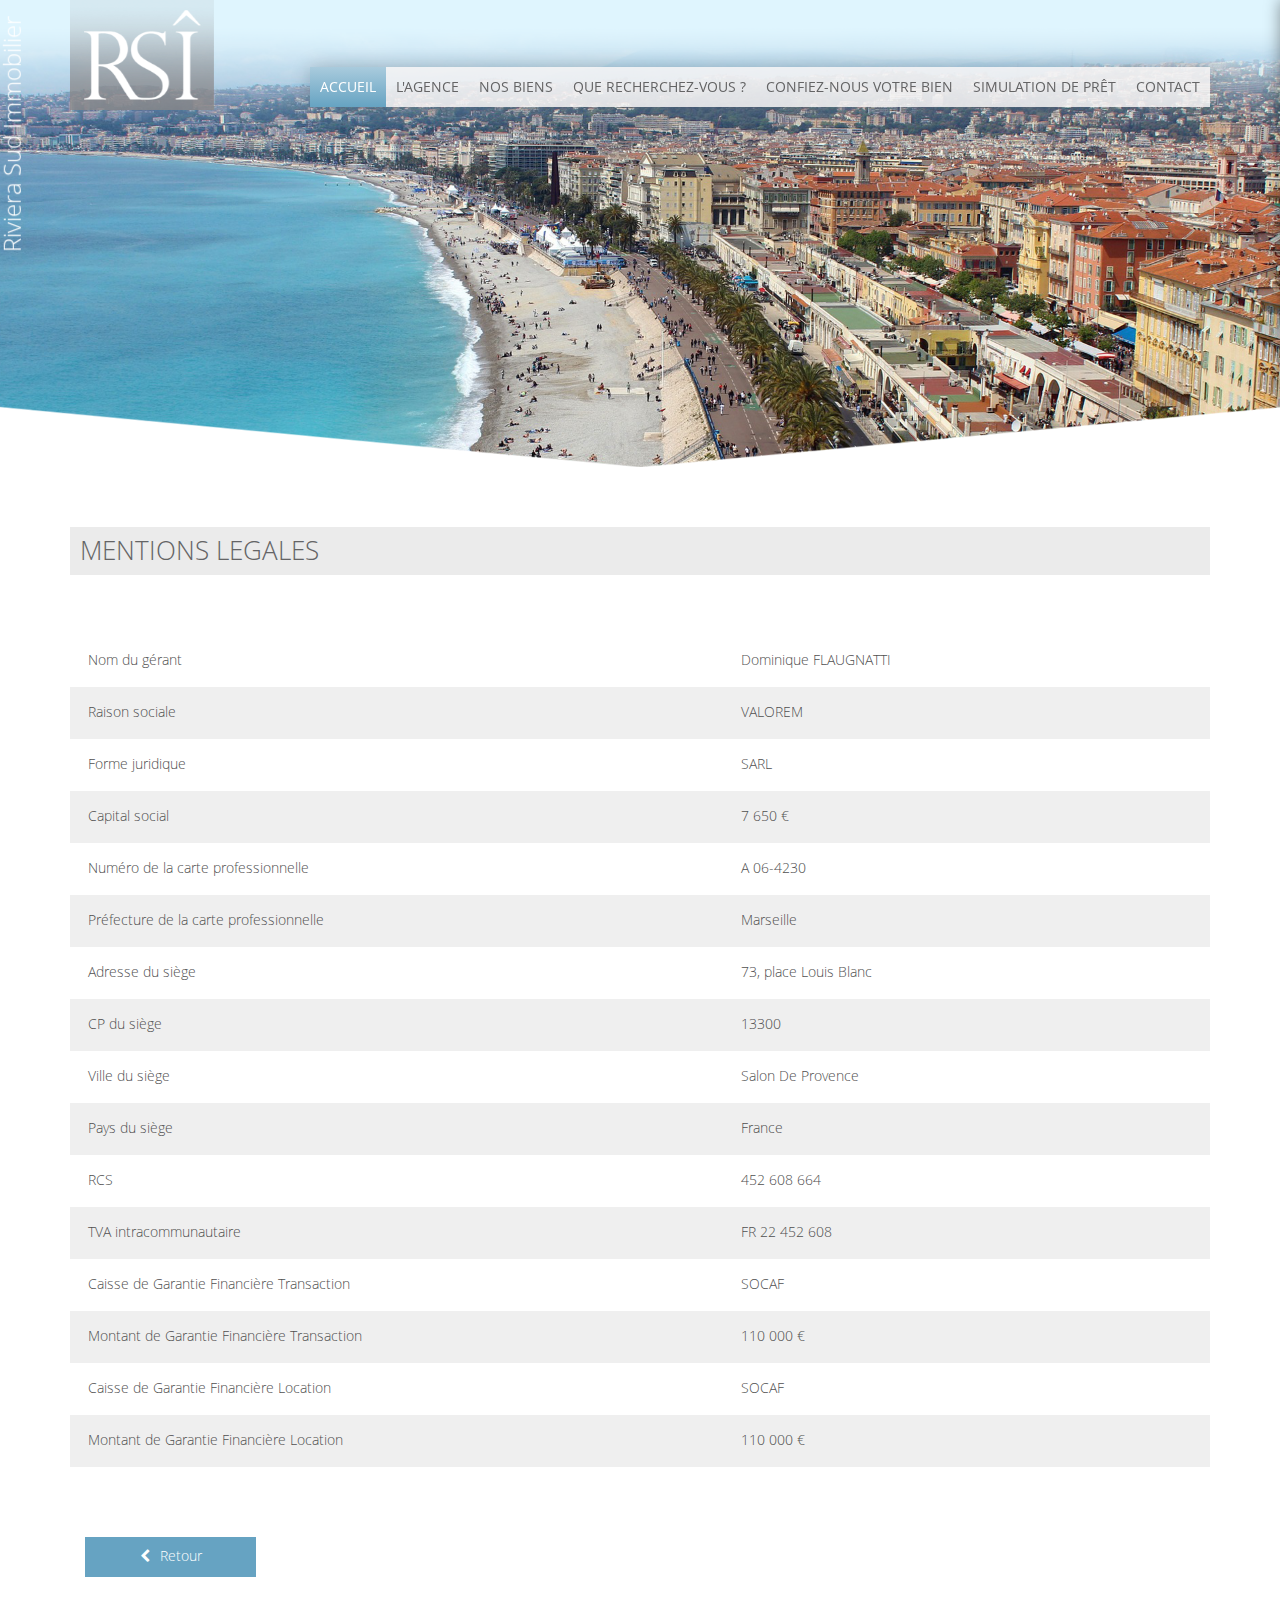
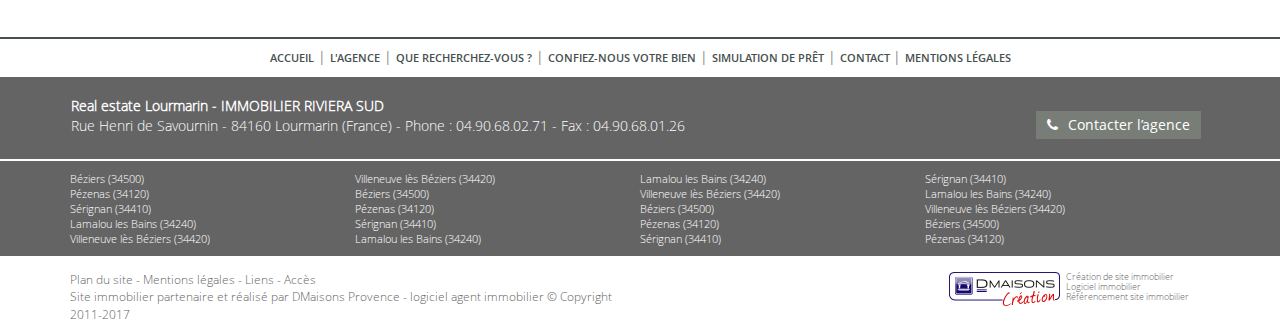
<file: MENTIONS_LEGALES.html>
<!DOCTYPE html>
<html lang="en">
<head>
    <meta charset="utf-8">
    <meta http-equiv="X-UA-Compatible" content="IE=edge">
    <meta name="viewport" content="width=device-width, initial-scale=1">
    <!-- The above 3 meta tags *must* come first in the head; any other head content must come *after* these tags -->
    <title>Work</title>
    <link href="css/bootstrap.min.css" rel="stylesheet">
    <link href="css/style.css" rel="stylesheet" type="text/css">
    <link href="css/owl.carousel.min.css" rel="stylesheet" type="text/css">
    <link href="css/owl.theme.default.min.css" rel="stylesheet" type="text/css">
    <link href="css/flexslider.css" rel="stylesheet" type="text/css">
    <link href="css/flexslider.custom.css" rel="stylesheet" type="text/css">
    <link href="fonts/font-awesome/font-awesome.min.css" rel="stylesheet" type="text/css">
    <link href="css/simplelightbox.css" rel="stylesheet" type="text/css">
    <link href="css/bootstrap-multiselect.css" rel="stylesheet">
    <link href="css/select2.css" rel="stylesheet">
    <link href="https://fonts.googleapis.com/css?family=Lobster+Two|Pinyon+Script|Satisfy|Shrikhand|Yellowtail" rel="stylesheet">
<body>
<!-- Header+Menu Model2 Version5 Starts -->
<nav id="header-menu" class="header-menu-m1-v1-1 navbar navbar-inverse text-Center navbar-default custom navbar-fixed-top" role="navigation">
    <div class="container NB-js">
        <div class="navbar-header">
            <button type="button" id="nav-icon3" class="navbar-toggle" data-toggle="collapse" data-target="#myNavbar">
                <span></span>
                <span></span>
                <span></span>
                <span></span>
            </button>
        </div>
        <div id="logo-a"><a href="#" ><img class=" logo" src="images/Logo.png" alt=""></a></div>
        <div class="collapse navbar-collapse" id="myNavbar">

            <ul class="nav navbar-nav text-center">
                <li class="active"><a href="ACCUEIL.html">Accueil</a></li>
                <li><a href="LAGENCE.html">L'agence</a></li>
                <li><a href="LAGENCE.html">Nos Biens</a></li>
                <li><a href="RECHERCHE.html" >Que recherchez-vous ?</a></li>
                <li><a href="RECHERCHE.html" >Confiez-nous votre bien</a></li>
                <li><a href="SIMULATION_DE_PRET.html"  >Simulation de prêt</a></li>
                <li><a href="CONTACT.html" >Contact</a></li>
            </ul>
        </div>
    </div>
</nav><!--navbar-->
<!-- Header+Menu Model2 Version5 Ends -->
<!-- Home Slider Model2 Version1 Starts -->
<section id="home-slider" class=" home-slider-m2-v1">
    <div class="title-rivera"><h1>Riviera  Sud  Immobilier</h1></div>
    <div class="mainheader">
        <div class="container-fluid header">
            <div class="after-beafor">
                <div class="ourNewCarousel owl-carousel ">
                    <div class="item">
                        <img src="images/S01.png" >
                    </div>
                    <div class="item">
                        <img src="images/S01.png" >
                    </div>
                    <div class="item">
                        <img src="images/S01.png" >
                    </div>
                    <div class="item">
                        <img src="images/S01.png" >
                    </div>
                </div><!-- owl-carousel -->
                <img  class="before img-responsive" src="images/slider edge (left) copy.png" alt="">
            </div>
        </div><!-- header -->
    </div><!-- mainheader -->
</section>
<!-- Home Slider Model2 Version1 Ends -->

<!--**********************************************************************************************************************-->

<div class="container page1">
    <!-- Title Block Model1 Version1-2 Starts -->
    <header id="main-header"  class="header-section mar-top20">
        <div class="section-bg">
            <div class="title-block title-block-m1-v1-2 title-lg title-block-clr row-to-table-height text-center">
                <div class="title-text-block text-center">
                    <h1 class="Coups_de_Coeur">MENTIONS LEGALES</h1>
                </div>
            </div>
        </div><!-- /.row -->
    </header>
    <!-- Title Block Model1 Version1-2 Ends -->
    <!-- Agency Model6 Starts -->
    <section id="legal-note" class="legal-notes-m1 marg-btm20">
        <div class="row section-bg">
            <div class="row-inner col-md-12 col-sm-12 col-xs-12 marg-btm20 ">
                <div class="row-col legal-blck text-left marg-top20 marg-btm-5">
                    <div class="row-col legal-blck-col-itm  row-to-table-height">
                        <div class="col-xs-7 col-to-cell-height vtop">Nom du gérant</div>
                        <div class="col-xs-5 col-to-cell-height vtop">
                            <div class="full-height">Dominique FLAUGNATTI</div>
                        </div>
                    </div>
                    <div class="row-col legal-blck-col-itm  row-to-table-height">
                        <div class="col-xs-7 col-to-cell-height vtop">Raison sociale</div>
                        <div class="col-xs-5 col-to-cell-height vtop">
                            <div class="full-height">VALOREM</div>
                        </div>
                    </div>
                    <div class="row-col legal-blck-col-itm  row-to-table-height">
                        <div class="col-xs-7 col-to-cell-height vtop">Forme juridique</div>
                        <div class="col-xs-5 col-to-cell-height vtop">
                            <div class="full-height">SARL</div>
                        </div>
                    </div>
                    <div class="row-col legal-blck-col-itm  row-to-table-height">
                        <div class="col-xs-7 col-to-cell-height vtop">Capital social</div>
                        <div class="col-xs-5 col-to-cell-height vtop">
                            <div class="full-height">7 650 €</div>
                        </div>
                    </div>
                    <div class="row-col legal-blck-col-itm  row-to-table-height">
                        <div class="col-xs-7 col-to-cell-height vtop">Numéro de la carte professionnelle</div>
                        <div class="col-xs-5 col-to-cell-height vtop">
                            <div class="full-height">A 06-4230</div>
                        </div>
                    </div>
                    <div class="row-col legal-blck-col-itm  row-to-table-height">
                        <div class="col-xs-7 col-to-cell-height vtop">Préfecture de la carte professionnelle</div>
                        <div class="col-xs-5 col-to-cell-height vtop">
                            <div class="full-height">Marseille</div>
                        </div>
                    </div>
                    <div class="row-col legal-blck-col-itm  row-to-table-height">
                        <div class="col-xs-7 col-to-cell-height vtop">Adresse du siège</div>
                        <div class="col-xs-5 col-to-cell-height vtop">
                            <div class="full-height">73, place Louis Blanc</div>
                        </div>
                    </div>
                    <div class="row-col legal-blck-col-itm  row-to-table-height">
                        <div class="col-xs-7 col-to-cell-height vtop">CP du siège</div>
                        <div class="col-xs-5 col-to-cell-height vtop">
                            <div class="full-height">13300</div>
                        </div>
                    </div>
                    <div class="row-col legal-blck-col-itm  row-to-table-height">
                        <div class="col-xs-7 col-to-cell-height vtop">Ville du siège</div>
                        <div class="col-xs-5 col-to-cell-height vtop">
                            <div class="full-height">Salon De Provence</div>
                        </div>
                    </div>
                    <div class="row-col legal-blck-col-itm  row-to-table-height">
                        <div class="col-xs-7 col-to-cell-height vtop">Pays du siège</div>
                        <div class="col-xs-5 col-to-cell-height vtop">
                            <div class="full-height">France</div>
                        </div>
                    </div>
                    <div class="row-col legal-blck-col-itm  row-to-table-height">
                        <div class="col-xs-7 col-to-cell-height vtop">RCS</div>
                        <div class="col-xs-5 col-to-cell-height vtop">
                            <div class="full-height">452 608 664</div>
                        </div>
                    </div>
                    <div class="row-col legal-blck-col-itm  row-to-table-height">
                        <div class="col-xs-7 col-to-cell-height vtop">TVA intracommunautaire</div>
                        <div class="col-xs-5 col-to-cell-height vtop">
                            <div class="full-height">FR 22 452 608</div>
                        </div>
                    </div>
                    <div class="row-col legal-blck-col-itm  row-to-table-height">
                        <div class="col-xs-7 col-to-cell-height vtop">Caisse de Garantie Financière Transaction</div>
                        <div class="col-xs-5 col-to-cell-height vtop">
                            <div class="full-height">SOCAF</div>
                        </div>
                    </div>
                    <div class="row-col legal-blck-col-itm  row-to-table-height">
                        <div class="col-xs-7 col-to-cell-height vtop">Montant de Garantie Financière Transaction</div>
                        <div class="col-xs-5 col-to-cell-height vtop">
                            <div class="full-height">110 000 €</div>
                        </div>
                    </div>
                    <div class="row-col legal-blck-col-itm  row-to-table-height">
                        <div class="col-xs-7 col-to-cell-height vtop">Caisse de Garantie Financière Location</div>
                        <div class="col-xs-5 col-to-cell-height vtop">
                            <div class="full-height">SOCAF</div>
                        </div>
                    </div>
                    <div class="row-col legal-blck-col-itm  row-to-table-height">
                        <div class="col-xs-7 col-to-cell-height vtop">Montant de Garantie Financière Location </div>
                        <div class="col-xs-5 col-to-cell-height vtop">
                            <div class="full-height">110 000 €</div>
                        </div>
                    </div>
                </div><!--./row-col-->
            </div><!--./row-inner-->
        </div><!--./row-->
    </section>
    <!-- Agency Model6 Ends -->

    <!-- Back Section Starts -->
    <section class="container back-section">
        <div class="row section-bg" >
            <div class="row-inner col-sm-12 col-xs-12  marg-top20 marg-btm30 text-left ">
                <div class="w-180 marg-btm-5 text-left">
                    <a href="#" class="btn  backbtn btn-primary-m1 h-40 btn-md btn-back-clr width-full border-rounded hvr-shadow-effect2 marg-top13">
                        <div class="btn-primary-label text-center">
                            <i class="fa fa-chevron-left marg-right5"></i>Retour
                        </div>
                    </a>
                </div>
            </div>
        </div>
    </section>
    <!-- Back Section Ends -->

</div><!-- container-fluid -->


<!--**********************************************************************************************************************-->

<!-- Footer Section Model2 Starts -->
<footer id="footer" class="footer-m2 container-fluid">

    <!-- Footer Top Links Block Starts -->
    <div class=" text-center footer-top-links-bg">
        <div class="row-inner col-md-10 col-sm-10 col-xs-12 footer-top-links footer-top-links-clr">
            <ul>
                <li>
                    <a href="#">Accueil</a> <span >|</span>
                </li>
                <li>
                    <a href="#">L'agence</a> <span >|</span>
                </li>
                <li>
                    <a href="#">Que recherchez-vous ?</a> <span>|</span>
                </li>
                <li>
                    <a href="#">Confiez-nous votre bien</a> <span>|</span>
                </li>
                <li>
                    <a href="#">Simulation de prêt</a> <span>|</span>
                </li>
                <li>
                    <a href="#">Contact </a> <span>|</span>
                </li>
                <li>
                    <a href="#">Mentions légales </a>
                </li>
            </ul>
        </div>

    </div>
    <!-- Footer Top Links Block Ends -->

    <!-- Footer Contacts Partners Block Starts -->
    <div class="container-fluid rowcontainer">
        <div class="container footer-contacts-partners-bg">
            <div class="row-inner col-md-12 col-sm-12 col-xs-12 text-center">
                <div class="row-col footer-contacts-partners footer-block-inner-clr">
                    <div class="col-md-8 col-sm-8 col-xs-12 text-left footer-contacts">
                        <p> <a href="#"><b>Real estate Lourmarin - IMMOBILIER RIVIERA SUD</b></a></p>
                        <p class="font-11"> Rue Henri de Savournin - 84160 Lourmarin (France) - Phone : 04.90.68.02.71 - Fax : 04.90.68.01.26</p>
                    </div>
                    <div class="col-md-4 col-sm-4 col-xs-12 text-right footer-contacts">
                        <button type="button" class="buttonCall pull-right" data-toggle="modal" data-target="#myModal"> <i class="fa fa-phone marg-right5"></i>Contacter l’agence</button>
                    </div>
                </div>
            </div>
        </div>
        <!-- Footer Contacts Partners Block Ends -->
    </div>
    <!-- Footer Bottom Links Start -->
    <div class="container-fluid rowcontainer">
        <div class="container ">
            <div class="row footer-btm-links-bg">
                <div class="row-inner col-md-12 col-sm-12 col-xs-12 text-left">
                    <div class="row-col  footer-btm-links footer-block-inner-clr">
                        <div class="text-justify">
                            <ul>
                                <li class="col-lg-3 col-md-4 col-sm-4 col-xs-6">
                                    <a href="#" >Béziers (34500)</a>
                                </li>
                                <li class="col-lg-3 col-md-4 col-sm-4 col-xs-6">
                                    <a href="#">Villeneuve lès Béziers (34420)</a>
                                </li>
                                <li class="col-lg-3 col-md-4 col-sm-4 col-xs-6">
                                    <a href="#">Lamalou les Bains (34240)</a>
                                </li>
                                <li class="col-lg-3 col-md-4 col-sm-4 col-xs-6">
                                    <a href="#">Sérignan (34410)</a>
                                </li>
                                <li class="col-lg-3 col-md-4 col-sm-4 col-xs-6">
                                    <a href="#">Pézenas (34120)</a>
                                </li>
                                <li class="col-lg-3 col-md-4 col-sm-4 col-xs-6">
                                    <a href="#" >Béziers (34500)</a>
                                </li>
                                <li class="col-lg-3 col-md-4 col-sm-4 col-xs-6">
                                    <a href="#">Villeneuve lès Béziers (34420)</a>
                                </li>
                                <li class="col-lg-3 col-md-4 col-sm-4 col-xs-6">
                                    <a href="#">Lamalou les Bains (34240)</a>
                                </li>
                                <li class="col-lg-3 col-md-4 col-sm-4 col-xs-6">
                                    <a href="#">Sérignan (34410)</a>
                                </li>
                                <li class="col-lg-3 col-md-4 col-sm-4 col-xs-6">
                                    <a href="#">Pézenas (34120)</a>
                                </li>
                                <li class="col-lg-3 col-md-4 col-sm-4 col-xs-6">
                                    <a href="#" >Béziers (34500)</a>
                                </li>
                                <li class="col-lg-3 col-md-4 col-sm-4 col-xs-6">
                                    <a href="#">Villeneuve lès Béziers (34420)</a>
                                </li>
                                <li class="col-lg-3 col-md-4 col-sm-4 col-xs-6">
                                    <a href="#">Lamalou les Bains (34240)</a>
                                </li>
                                <li class="col-lg-3 col-md-4 col-sm-4 col-xs-6">
                                    <a href="#">Sérignan (34410)</a>
                                </li>
                                <li class="col-lg-3 col-md-4 col-sm-4 col-xs-6">
                                    <a href="#">Pézenas (34120)</a>
                                </li>
                                <li class="col-lg-3 col-md-4 col-sm-4 col-xs-6">
                                    <a href="#" >Béziers (34500)</a>
                                </li>
                                <li class="col-lg-3 col-md-4 col-sm-4 col-xs-6">
                                    <a href="#">Villeneuve lès Béziers (34420)</a>
                                </li>
                                <li class="col-lg-3 col-md-4 col-sm-4 col-xs-6">
                                    <a href="#">Lamalou les Bains (34240)</a>
                                </li>
                                <li class="col-lg-3 col-md-4 col-sm-4 col-xs-6">
                                    <a href="#">Sérignan (34410)</a>
                                </li>
                                <li class="col-lg-3 col-md-4 col-sm-4 col-xs-6">
                                    <a href="#">Pézenas (34120)</a>
                                </li>
                            </ul>
                        </div>
                    </div>
                </div>
            </div>
        </div>
    </div>
    <!-- Footer Bottom Links End -->
    <!-- Footer Copyright Block Starts -->
    <div class="container">
        <div class="row footer-copyright-block-bg">
            <div class="row-inner col-md-12 col-sm-12 col-xs-12 text-center">
                <div class="row-col footer-copyright-block footer-block-inner-clr footer-m3">
                    <div class="col-md-6 col-sm-6 col-xs-12  text-left footer-copyright-info font-11 vtop" style="padding: 0;">
                        <p>Plan du site - Mentions légales - Liens - Accès <br>
                            Site immobilier partenaire et réalisé par DMaisons Provence -
                            <a class="link_iws" href="http://www.i-w-s-logiciel.com" target="_blank">logiciel agent immobilier</a> &#169; Copyright 2011-2017</p>
                    </div>
                    <div class="col-md-6 col-sm-6 col-xs-12  text-right footer-copyright-logo marg-top10-m">
                        <div class="row-col-auto-w text-left-m text-right-d">
                            <div class="row-col-auto-w vtop">
                                <img src="images/vector.png" alt="Footer Icon3" />
                            </div>
                            <div class="row-col-auto-w text-left">
                                <p>Création de site immobilier</p>
                                <p>Logiciel immobilier</p>
                                <p>Référencement site immobilier</p>
                            </div>
                        </div>

                    </div>
                </div>
            </div>
        </div>
        <!-- Footer Copyright Block Ends -->
    </div>
</footer>
<!-- Footer Section Model2 Ends -->


<!-- jQuery -->
<script src="js/jquery-3.1.1.min.js"></script>
<!-- Bootstrap Core JavaScript -->
<script src="js/bootstrap.min.js"></script>
<!-- Slider -->
<script src="js/owl.carousel.min.js"></script>
<!-- tether.min.js -->
<script src="js/tether.min.js"></script>
<!-- home JavaScript -->
<script src="js/js.js"></script>
<!-- Detecting Touch Screen -->
<script type="text/javascript" src="js/modernizr.custom.js" ></script>
<!-- FlexSlider -->
<script type="text/javascript" src="js/flexslider/jquery.flexslider.js"></script>
<!-- Custom Functions Libraries -->
<script type="text/javascript" src="js/custom-libraries.js"></script>
<!-- Custom Functions -->
<script type="text/javascript" src="js/custom-functions.js"></script>
<!-- Gallery JavaScript -->
<script type="text/javascript" src="js/simple-lightbox.min.js"></script>
<!-- Bootstrap Multiselect -->
<script src="js/bootstrap-multiselect.js"></script>
<!-- Bootstrap Select2 -->
<script src="js/select2.full.min.js"></script>
<!-- Bootstrap Wizard -->
<script src="js/jquery.bootstrap.wizard.js"></script>

</body>
</html>
</file>
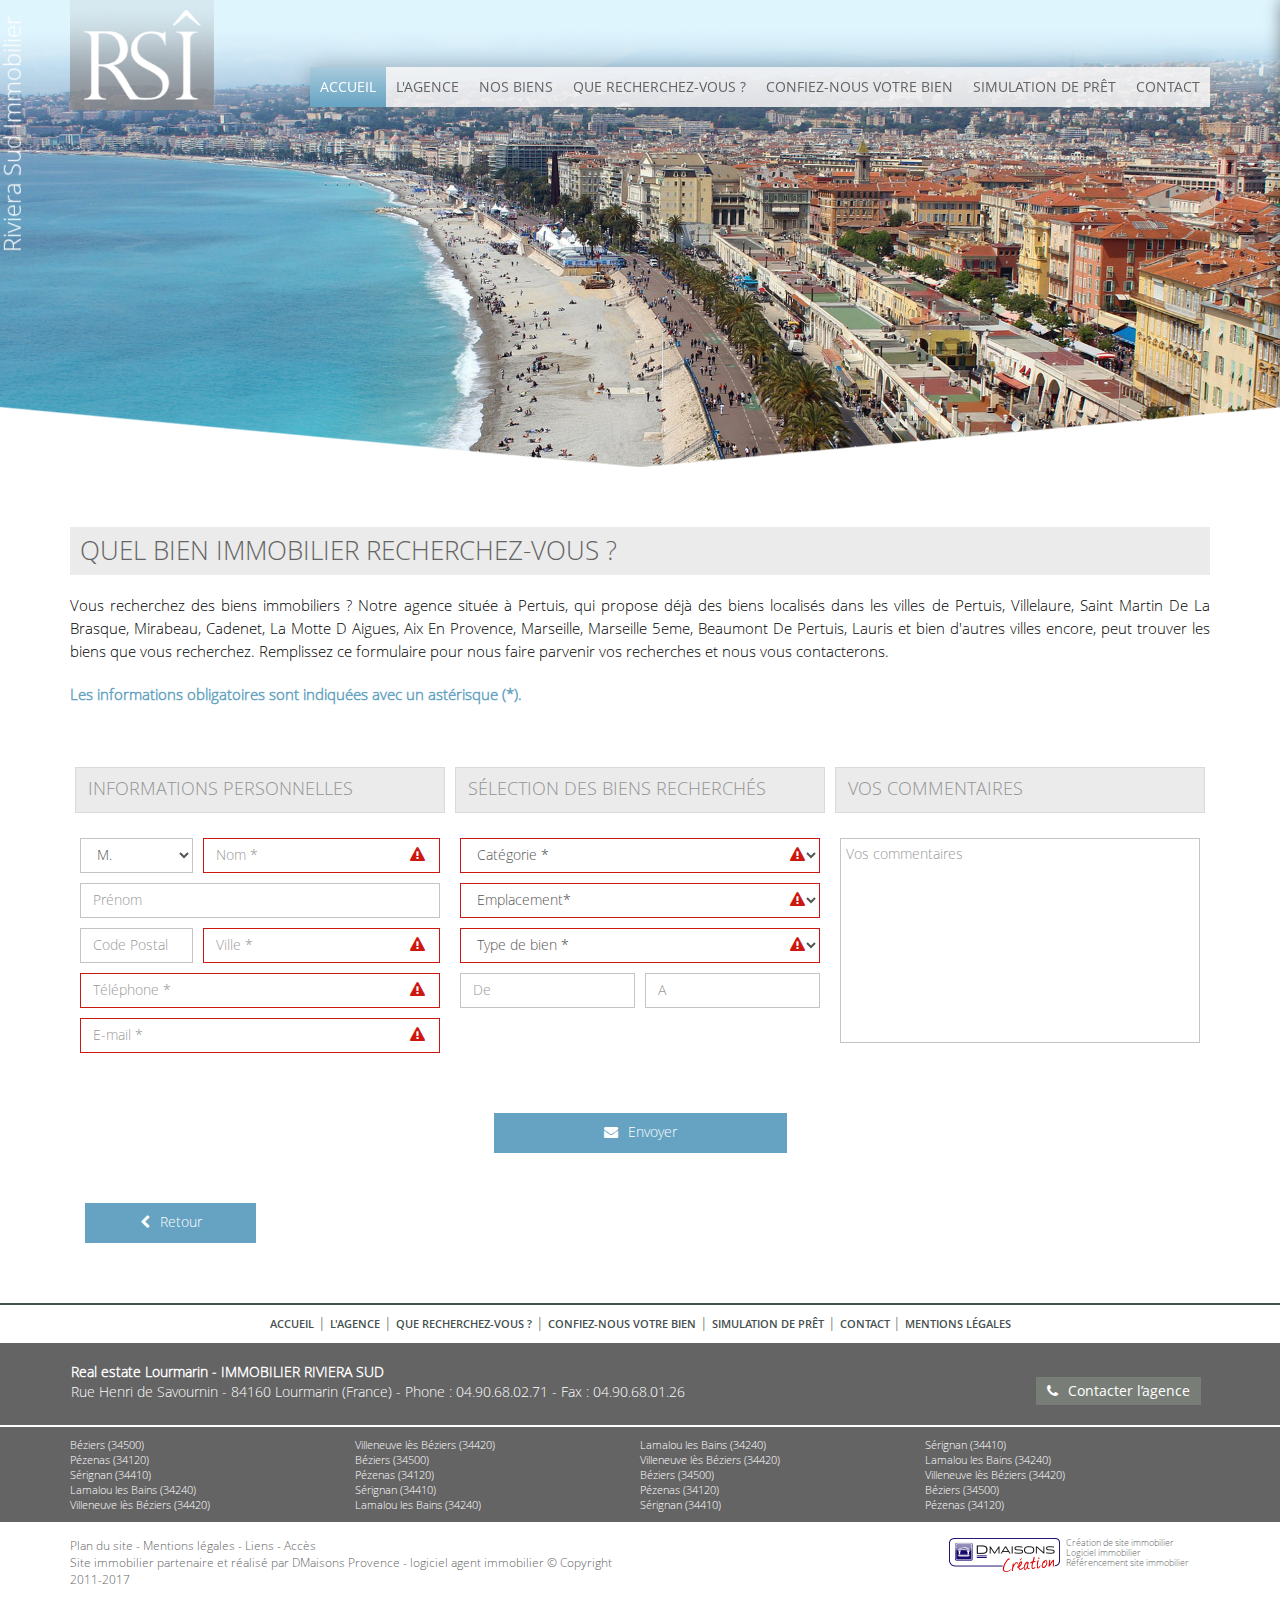
<file: RECHERCHE.html>
<!DOCTYPE html>
<html lang="en">
<head>
    <meta charset="utf-8">
    <meta http-equiv="X-UA-Compatible" content="IE=edge">
    <meta name="viewport" content="width=device-width, initial-scale=1">
    <!-- The above 3 meta tags *must* come first in the head; any other head content must come *after* these tags -->
    <title>Work</title>
    <link href="css/bootstrap.min.css" rel="stylesheet">
    <link href="css/style.css" rel="stylesheet" type="text/css">
    <link href="css/owl.carousel.min.css" rel="stylesheet" type="text/css">
    <link href="css/owl.theme.default.min.css" rel="stylesheet" type="text/css">
    <link href="css/flexslider.css" rel="stylesheet" type="text/css">
    <link href="css/flexslider.custom.css" rel="stylesheet" type="text/css">
    <link href="fonts/font-awesome/font-awesome.min.css" rel="stylesheet" type="text/css">
    <link href="css/simplelightbox.css" rel="stylesheet" type="text/css">
    <link href="css/bootstrap-multiselect.css" rel="stylesheet">
    <link href="css/select2.css" rel="stylesheet">
    <link href="https://fonts.googleapis.com/css?family=Lobster+Two|Pinyon+Script|Satisfy|Shrikhand|Yellowtail" rel="stylesheet">
<body>
<!-- Header+Menu Model2 Version5 Starts -->
<nav id="header-menu" class="header-menu-m1-v1-1 navbar navbar-inverse text-Center navbar-default custom navbar-fixed-top" role="navigation">
    <div class="container NB-js">
        <div class="navbar-header">
            <button type="button" id="nav-icon3" class="navbar-toggle" data-toggle="collapse" data-target="#myNavbar">
                <span></span>
                <span></span>
                <span></span>
                <span></span>
            </button>
        </div>
        <div id="logo-a"><a href="#" ><img class=" logo" src="images/Logo.png" alt=""></a></div>
        <div class="collapse navbar-collapse" id="myNavbar">

            <ul class="nav navbar-nav text-center">
                <li class="active"><a href="ACCUEIL.html">Accueil</a></li>
                <li><a href="LAGENCE.html">L'agence</a></li>
                <li><a href="LAGENCE.html">Nos Biens</a></li>
                <li><a href="RECHERCHE.html" >Que recherchez-vous ?</a></li>
                <li><a href="RECHERCHE.html" >Confiez-nous votre bien</a></li>
                <li><a href="SIMULATION_DE_PRET.html"  >Simulation de prêt</a></li>
                <li><a href="CONTACT.html" >Contact</a></li>
            </ul>
        </div>
    </div>
</nav><!--navbar-->
<!-- Header+Menu Model2 Version5 Ends -->
<!-- Home Slider Model2 Version1 Starts -->
<section id="home-slider" class=" home-slider-m2-v1">
    <div class="title-rivera"><h1>Riviera  Sud  Immobilier</h1></div>
    <div class="mainheader">
        <div class="container-fluid header">
            <div class="after-beafor">
                <div class="ourNewCarousel owl-carousel ">
                    <div class="item">
                        <img src="images/S01.png" >
                    </div>
                    <div class="item">
                        <img src="images/S01.png" >
                    </div>
                    <div class="item">
                        <img src="images/S01.png" >
                    </div>
                    <div class="item">
                        <img src="images/S01.png" >
                    </div>
                </div><!-- owl-carousel -->
                <img  class="before img-responsive" src="images/slider edge (left) copy.png" alt="">
            </div>
        </div><!-- header -->
    </div><!-- mainheader -->
</section>
<!-- Home Slider Model2 Version1 Ends -->

<!--**********************************************************************************************************************-->
<div class="container page1">
    <!-- Title Block Model1 Version1-2 Starts -->
    <header id="main-header"  class="header-section mar-top20">
        <div class="section-bg">
            <div class="title-block title-block-m1-v1-2 title-lg title-block-clr row-to-table-height text-center">
                <div class="title-text-block text-center">
                    <h1 class="Coups_de_Coeur">Quel bien immobilier recherchez-vous ?</h1>
                </div>
            </div>
        </div><!-- /.row -->
    </header>
    <!-- Title Block Model1 Version1-2 Ends -->
    <!-- Agency Model6 Starts -->
    <section id="agency" class="agency-m8 custom">
        <div class="section-bg" >
            <!-- Agency Block Content Starts -->
            <div class="agency-block-content vtop text-justify">
                <div class="inform-Augustin">
                    <p class="Parce">
                        <b>Vous recherchez des biens immobiliers ? Notre agence située à Pertuis, qui propose déjà des biens localisés dans les villes de Pertuis, Villelaure, Saint Martin De La Brasque, Mirabeau, Cadenet, La Motte D Aigues, Aix En Provence, Marseille, Marseille 5eme, Beaumont De Pertuis,
                            Lauris et bien d'autres villes encore, peut trouver les biens que vous recherchez. Remplissez ce formulaire pour nous faire parvenir vos recherches et nous vous contacterons.</b>
                    </p>
                    <p class="Parce">
                        <b><span>Les informations obligatoires sont indiquées avec un astérisque (*).</span></b>
                    </p>
                </div><!-- row -->
            </div>
            <!-- Agency Block Content Ends -->
        </div><!--./row-->
    </section>
    <!-- Agency Model6 Ends -->
    <!-- main content -->
    <div class="mainContainer">
        <!-- page section -->
        <section class="pageSection">

            <div class="formArea">
                <form class="form ">

                     <div class="formItem form-border-rect col-xs-12 col-sm-12 col-md-4">
                             <div class="formSectionTitle">
                                 <div class="sectionTitleArea formSectionTitleArea">
                                     <h4 class="sectionTitle">Informations personnelles</h4>
                                 </div>
                             </div>
                         <div class="row-inner">
                            <div class="col-xs-4 formItem ">
                                <select class="form-control">
                                    <option value="0" selected="">M.</option>
                                    <option value="1">Mme</option>
                                    <option value="2">Mlle</option>
                                    <option value="3">Sté</option>
                                </select>
                            </div>
                        <div class="col-xs-8 formItem form-error-m1 form-error" >
                            <input class="form-control "   type="text" placeholder="Nom *">
                            <div class="form-error-blck">
                            <a href="#" title="Vous devez indiquer votre adresse e-mail." data-placement="top"  class="error-btn" data-toggle="tooltip">
                                <i class="fa fa-exclamation-triangle" aria-hidden="true"></i></a>
                            </div>
                        </div>
                        <div class="col-xs-12 formItem ">
                            <input class="form-control" type="text" placeholder="Prénom">
                        </div>
                        <div class="col-xs-4 formItem ">
                            <input class="form-control" type="text" placeholder="Code Postal">
                        </div>
                         <div class="col-xs-8 formItem form-error-m1 form-error">
                             <input class="form-control col-xs-12" type="text"  placeholder="Ville *">
                             <div class="form-error-blck">
                            <a href="#" title="Vous devez indiquer votre adresse e-mail." data-placement="top"  class="error-btn" data-toggle="tooltip">
                                <i class="fa fa-exclamation-triangle" aria-hidden="true"></i></a>
                        </div>
                         </div>
                        <div class="col-xs-12 formItem form-error-m1 form-error">
                            <input class="form-control col-xs-12" type="text"  placeholder="Téléphone *">
                            <div class="form-error-blck">
                            <a href="#" title="Vous devez indiquer votre adresse e-mail." data-placement="top"  class="error-btn" data-toggle="tooltip">
                                <i class="fa fa-exclamation-triangle" aria-hidden="true"></i></a>
                        </div>
                        </div>
                        <div class="col-xs-12 formItem form-error-m1 form-error">
                            <input class="form-control col-xs-12" type="text"  placeholder="E-mail *">
                            <div class="form-error-blck">
                            <a href="#" title="Vous devez indiquer votre adresse e-mail." data-placement="top"  class="error-btn" data-toggle="tooltip">
                                <i class="fa fa-exclamation-triangle" aria-hidden="true"></i></a>
                        </div>
                        </div>

                    </div>

                    </div>
                     <div class="formItem form-border-rect col-xs-12 col-sm-12 col-md-4">
                         <div class="formSectionTitle">
                             <div class="sectionTitleArea formSectionTitleArea">
                                 <h4 class="sectionTitle">Sélection des biens recherchés</h4>
                             </div>
                         </div>
                         <div class="des-biens">
                            <div class="col-xs-12 formItem form-error-m1 form-error">
                                 <select class="form-control">
                                     <option value="" selected hidden>Catégorie *</option>
                                     <option value="">&nbsp;</option>
                                     <option value="1">Vente</option>
                                     <option value="2">Location</option>
                                     <option value="3">Location saisonnière</option>
                                 </select>
                             <div class="form-error-blck">
                                <a href="#" title="Vous devez indiquer votre adresse e-mail." data-placement="top"  class="error-btn" data-toggle="tooltip"><i class="fa fa-exclamation-triangle" aria-hidden="true"></i></a>
                            </div>
                            </div>
                             <div class="col-xs-12 formItem form-error-m1 form-error">
                                 <select class="form-control">
                                     <option value="" selected hidden>Emplacement*</option>
                                     <option value="1">Option 1</option>
                                     <option value="2">Option 2</option>
                                     <option value="3">Option 3</option>
                                 </select>
                                 <div class="form-error-blck">
                                <a href="#" title="Vous devez indiquer votre adresse e-mail." data-placement="top"  class="error-btn" data-toggle="tooltip"><i class="fa fa-exclamation-triangle" aria-hidden="true"></i></a>
                            </div>
                            </div>
                             <div class="col-xs-12 formItem form-error-m1 form-error">
                                 <select class="form-control">
                                     <option value="" selected hidden>Type de bien *</option>
                                     <option value="1">Studios et T1</option>
                                     <option value="2">Appartements T2</option>
                                     <option value="3">Appartements T3</option>
                                     <option value="4">Appartements T4</option>
                                     <option value="5">Appartements T5 et Plus</option>
                                     <option value="6">Villas</option>
                                     <option value="7">Mas, Bastides</option>
                                     <option value="8">Maisons de Villages / Villes</option>
                                     <option value="9">Châteaux</option>
                                     <option value="10">Divers</option>
                                     <option value="11">Terrains</option>
                                     <option value="12">Commerces</option>
                                     <option value="13">Bureaux, Locaux</option>
                                     <option value="14">Immeubles</option>
                                     <option value="15">Lofts</option>
                                     <option value="16">Chalets</option>
                                     <option value="17">Garages / Parkings</option>
                                 </select>
                                 <div class="form-error-blck">
                                <a href="#" title="Vous devez indiquer votre adresse e-mail." data-placement="top"  class="error-btn" data-toggle="tooltip"><i class="fa fa-exclamation-triangle" aria-hidden="true"></i></a>
                            </div>
                             </div>
                             <div class="col-xs-6 formItem ">
                                 <input class="form-control" type="text" placeholder="De">
                             </div>
                             <div class="col-xs-6 formItem ">
                                 <input class="form-control" type="text" placeholder="A">
                             </div>
                         </div>
                          </div>
                     <div class="formItem form-border-rect col-xs-12 col-sm-12 col-md-4">
                             <div class="formSectionTitle ">
                                 <div class="sectionTitleArea formSectionTitleArea">
                                     <h4 class="sectionTitle">Vos Commentaires</h4>
                                 </div>
                             </div>
                         <div class="des-biens">
                             <div class="col-xs-12 formItem ">
                                 <textarea class="form-control col-xs-12 formItem"  name="name" rows="8" cols="80" placeholder="Vos commentaires" style="height: 205px;"></textarea>
                             </div>
                         </div>
                      </div>

                    <div class="formButtonArea">
                        <button href="javascript:void(0);" onclick="myform.submit();" type="submit" class="button batserach3 formButton"><i class="fa fa-envelope marg-right5" aria-hidden="true"></i>Envoyer</button>
                    </div>
                </form>
            </div>
        </section>
        <!-- /page section -->
    </div>
    <!-- /main content -->

    <!-- Back Section Starts -->
    <section class="container back-section">
        <div class="row section-bg" >
            <div class="row-inner col-sm-12 col-xs-12  marg-top20 marg-btm30 text-left ">
                <div class="w-180 marg-btm-5 text-left">
                    <a href="#" class="btn  backbtn btn-primary-m1 h-40 btn-md btn-back-clr width-full border-rounded hvr-shadow-effect2 marg-top13">
                        <div class="btn-primary-label text-center">
                            <i class="fa fa-chevron-left marg-right5"></i>Retour
                        </div>
                    </a>
                </div>
            </div>
        </div>
    </section>
    <!-- Back Section Ends -->



</div><!-- container-fluid -->

<!--**********************************************************************************************************************-->

<!-- Footer Section Model2 Starts -->
<footer id="footer" class="footer-m2 container-fluid">

    <!-- Footer Top Links Block Starts -->
    <div class=" text-center footer-top-links-bg">
        <div class="row-inner col-md-10 col-sm-10 col-xs-12 footer-top-links footer-top-links-clr">
            <ul>
                <li>
                    <a href="#">Accueil</a> <span >|</span>
                </li>
                <li>
                    <a href="#">L'agence</a> <span >|</span>
                </li>
                <li>
                    <a href="#">Que recherchez-vous ?</a> <span>|</span>
                </li>
                <li>
                    <a href="#">Confiez-nous votre bien</a> <span>|</span>
                </li>
                <li>
                    <a href="#">Simulation de prêt</a> <span>|</span>
                </li>
                <li>
                    <a href="#">Contact </a> <span>|</span>
                </li>
                <li>
                    <a href="#">Mentions légales </a>
                </li>
            </ul>
        </div>

    </div>
    <!-- Footer Top Links Block Ends -->

    <!-- Footer Contacts Partners Block Starts -->
    <div class="container-fluid rowcontainer">
        <div class="container footer-contacts-partners-bg">
            <div class="row-inner col-md-12 col-sm-12 col-xs-12 text-center">
                <div class="row-col footer-contacts-partners footer-block-inner-clr">
                    <div class="col-md-8 col-sm-8 col-xs-12 text-left footer-contacts">
                        <p> <a href="#"><b>Real estate Lourmarin - IMMOBILIER RIVIERA SUD</b></a></p>
                        <p class="font-11"> Rue Henri de Savournin - 84160 Lourmarin (France) - Phone : 04.90.68.02.71 - Fax : 04.90.68.01.26</p>
                    </div>
                    <div class="col-md-4 col-sm-4 col-xs-12 text-right footer-contacts">
                        <button type="button" class="buttonCall pull-right" data-toggle="modal" data-target="#myModal"> <i class="fa fa-phone marg-right5"></i>Contacter l’agence</button>
                    </div>
                </div>
            </div>
        </div>
        <!-- Footer Contacts Partners Block Ends -->
    </div>
    <!-- Footer Bottom Links Start -->
    <div class="container-fluid rowcontainer">
        <div class="container ">
            <div class="row footer-btm-links-bg">
                <div class="row-inner col-md-12 col-sm-12 col-xs-12 text-left">
                    <div class="row-col  footer-btm-links footer-block-inner-clr">
                        <div class="text-justify">
                            <ul>
                                <li class="col-lg-3 col-md-4 col-sm-4 col-xs-6">
                                    <a href="#" >Béziers (34500)</a>
                                </li>
                                <li class="col-lg-3 col-md-4 col-sm-4 col-xs-6">
                                    <a href="#">Villeneuve lès Béziers (34420)</a>
                                </li>
                                <li class="col-lg-3 col-md-4 col-sm-4 col-xs-6">
                                    <a href="#">Lamalou les Bains (34240)</a>
                                </li>
                                <li class="col-lg-3 col-md-4 col-sm-4 col-xs-6">
                                    <a href="#">Sérignan (34410)</a>
                                </li>
                                <li class="col-lg-3 col-md-4 col-sm-4 col-xs-6">
                                    <a href="#">Pézenas (34120)</a>
                                </li>
                                <li class="col-lg-3 col-md-4 col-sm-4 col-xs-6">
                                    <a href="#" >Béziers (34500)</a>
                                </li>
                                <li class="col-lg-3 col-md-4 col-sm-4 col-xs-6">
                                    <a href="#">Villeneuve lès Béziers (34420)</a>
                                </li>
                                <li class="col-lg-3 col-md-4 col-sm-4 col-xs-6">
                                    <a href="#">Lamalou les Bains (34240)</a>
                                </li>
                                <li class="col-lg-3 col-md-4 col-sm-4 col-xs-6">
                                    <a href="#">Sérignan (34410)</a>
                                </li>
                                <li class="col-lg-3 col-md-4 col-sm-4 col-xs-6">
                                    <a href="#">Pézenas (34120)</a>
                                </li>
                                <li class="col-lg-3 col-md-4 col-sm-4 col-xs-6">
                                    <a href="#" >Béziers (34500)</a>
                                </li>
                                <li class="col-lg-3 col-md-4 col-sm-4 col-xs-6">
                                    <a href="#">Villeneuve lès Béziers (34420)</a>
                                </li>
                                <li class="col-lg-3 col-md-4 col-sm-4 col-xs-6">
                                    <a href="#">Lamalou les Bains (34240)</a>
                                </li>
                                <li class="col-lg-3 col-md-4 col-sm-4 col-xs-6">
                                    <a href="#">Sérignan (34410)</a>
                                </li>
                                <li class="col-lg-3 col-md-4 col-sm-4 col-xs-6">
                                    <a href="#">Pézenas (34120)</a>
                                </li>
                                <li class="col-lg-3 col-md-4 col-sm-4 col-xs-6">
                                    <a href="#" >Béziers (34500)</a>
                                </li>
                                <li class="col-lg-3 col-md-4 col-sm-4 col-xs-6">
                                    <a href="#">Villeneuve lès Béziers (34420)</a>
                                </li>
                                <li class="col-lg-3 col-md-4 col-sm-4 col-xs-6">
                                    <a href="#">Lamalou les Bains (34240)</a>
                                </li>
                                <li class="col-lg-3 col-md-4 col-sm-4 col-xs-6">
                                    <a href="#">Sérignan (34410)</a>
                                </li>
                                <li class="col-lg-3 col-md-4 col-sm-4 col-xs-6">
                                    <a href="#">Pézenas (34120)</a>
                                </li>
                            </ul>
                        </div>
                    </div>
                </div>
            </div>
        </div>
    </div>
    <!-- Footer Bottom Links End -->
    <!-- Footer Copyright Block Starts -->
    <div class="container">
        <div class="row footer-copyright-block-bg">
            <div class="row-inner col-md-12 col-sm-12 col-xs-12 text-center">
                <div class="row-col footer-copyright-block footer-block-inner-clr footer-m3">
                    <div class="col-md-6 col-sm-6 col-xs-12  text-left footer-copyright-info font-11 vtop" style="padding: 0;">
                        <p>Plan du site - Mentions légales - Liens - Accès <br>
                            Site immobilier partenaire et réalisé par DMaisons Provence -
                            <a class="link_iws" href="http://www.i-w-s-logiciel.com" target="_blank">logiciel agent immobilier</a> &#169; Copyright 2011-2017</p>
                    </div>
                    <div class="col-md-6 col-sm-6 col-xs-12  text-right footer-copyright-logo marg-top10-m">
                        <div class="row-col-auto-w text-left-m text-right-d">
                            <div class="row-col-auto-w vtop">
                                <img src="images/vector.png" alt="Footer Icon3" />
                            </div>
                            <div class="row-col-auto-w text-left">
                                <p>Création de site immobilier</p>
                                <p>Logiciel immobilier</p>
                                <p>Référencement site immobilier</p>
                            </div>
                        </div>

                    </div>
                </div>
            </div>
        </div>
        <!-- Footer Copyright Block Ends -->
    </div>
</footer>
<!-- Footer Section Model2 Ends -->


<!-- jQuery -->
<script src="js/jquery-3.1.1.min.js"></script>
<!-- Bootstrap Core JavaScript -->
<script src="js/bootstrap.min.js"></script>
<!-- Slider -->
<script src="js/owl.carousel.min.js"></script>
<!-- tether.min.js -->
<script src="js/tether.min.js"></script>
<!-- home JavaScript -->
<script src="js/js.js"></script>
<!-- Detecting Touch Screen -->
<script type="text/javascript" src="js/modernizr.custom.js" ></script>
<!-- FlexSlider -->
<script type="text/javascript" src="js/flexslider/jquery.flexslider.js"></script>
<!-- Custom Functions Libraries -->
<script type="text/javascript" src="js/custom-libraries.js"></script>
<!-- Custom Functions -->
<script type="text/javascript" src="js/custom-functions.js"></script>
<!-- Gallery JavaScript -->
<script type="text/javascript" src="js/simple-lightbox.min.js"></script>
<!-- Bootstrap Multiselect -->
<script src="js/bootstrap-multiselect.js"></script>
<!-- Bootstrap Select2 -->
<script src="js/select2.full.min.js"></script>
<!-- Bootstrap Wizard -->
<script src="js/jquery.bootstrap.wizard.js"></script>

</body>
</html>
</file>
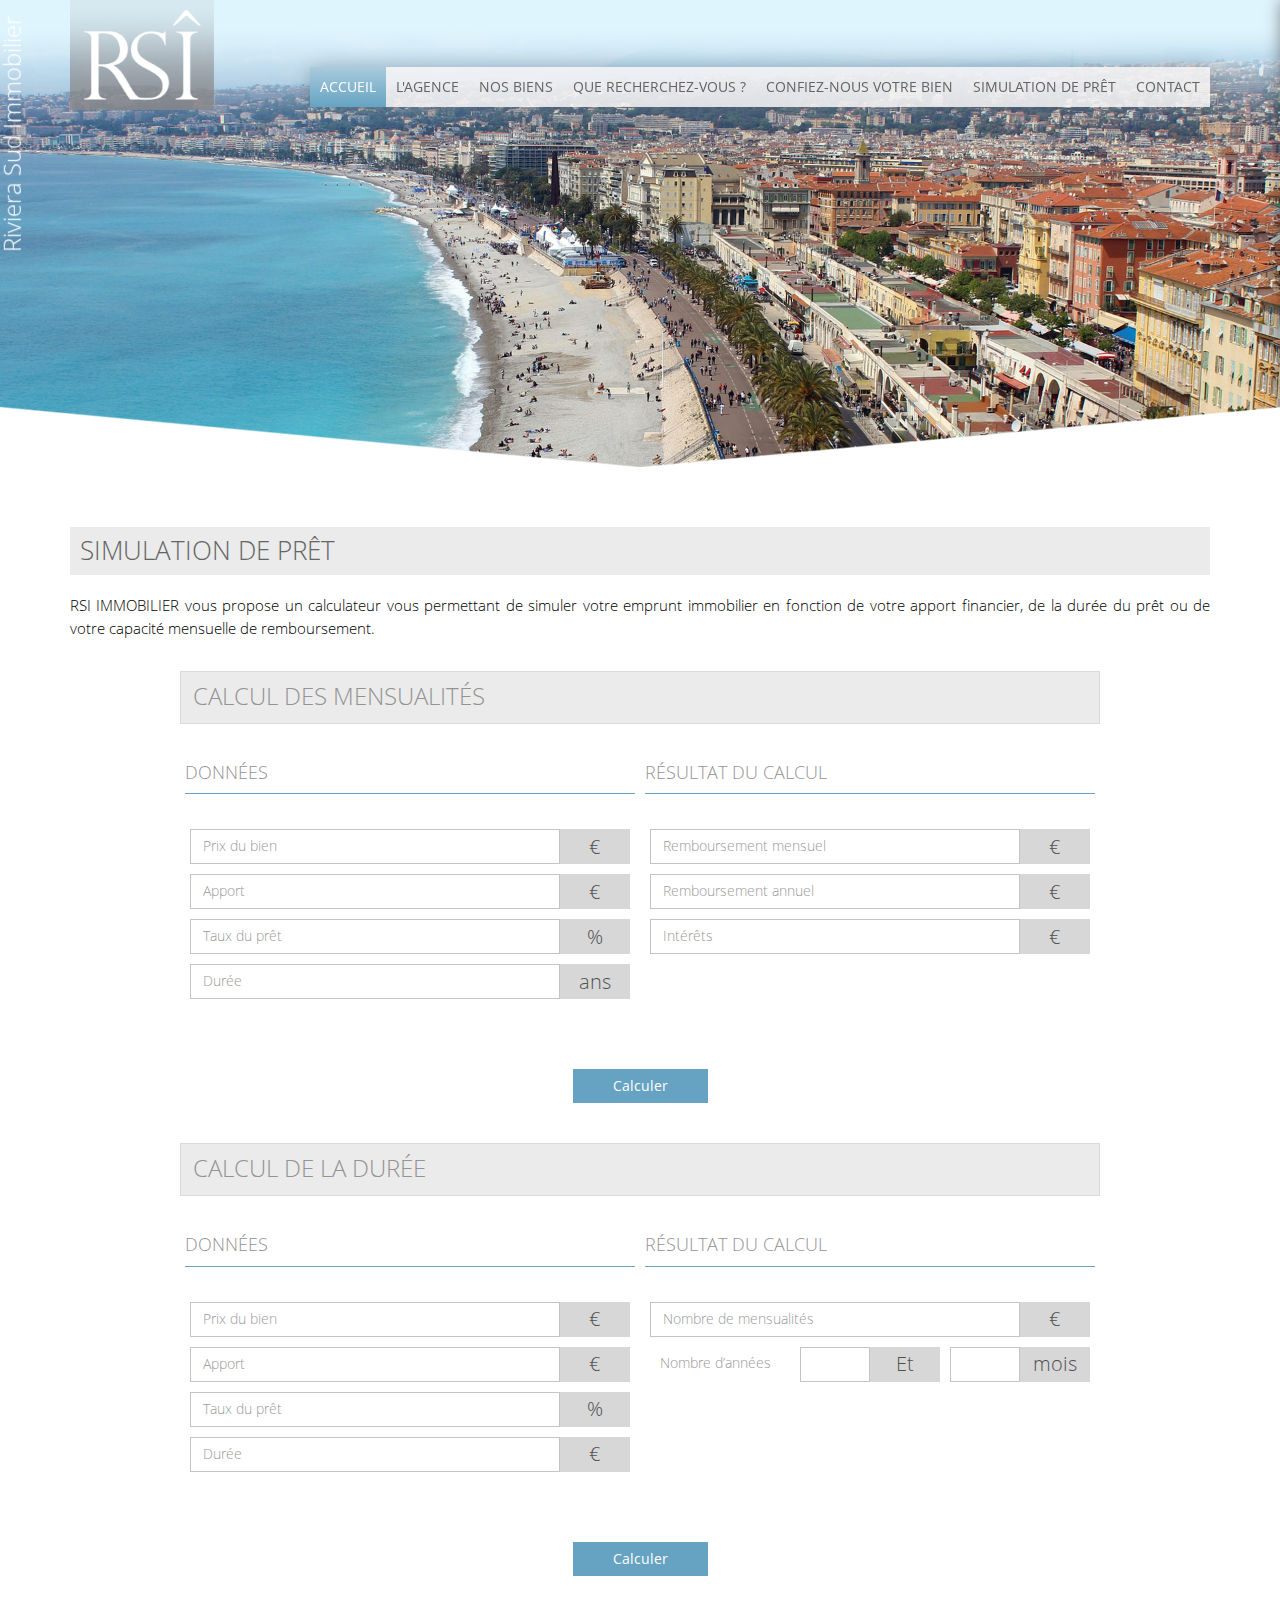
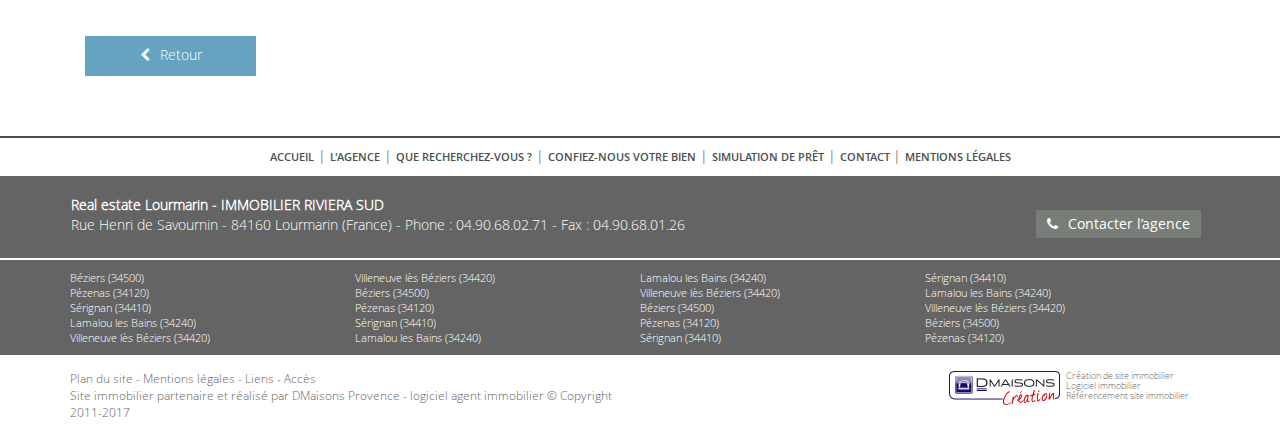
<file: SIMULATION_DE_PRET.html>
<!DOCTYPE html>
<html lang="en">
<head>
    <meta charset="utf-8">
    <meta http-equiv="X-UA-Compatible" content="IE=edge">
    <meta name="viewport" content="width=device-width, initial-scale=1">
    <!-- The above 3 meta tags *must* come first in the head; any other head content must come *after* these tags -->
    <title>Work</title>
    <link href="css/bootstrap.min.css" rel="stylesheet">
    <link href="css/style.css" rel="stylesheet" type="text/css">
    <link href="css/owl.carousel.min.css" rel="stylesheet" type="text/css">
    <link href="css/owl.theme.default.min.css" rel="stylesheet" type="text/css">
    <link href="css/flexslider.css" rel="stylesheet" type="text/css">
    <link href="css/flexslider.custom.css" rel="stylesheet" type="text/css">
    <link href="fonts/font-awesome/font-awesome.min.css" rel="stylesheet" type="text/css">
    <link href="css/simplelightbox.css" rel="stylesheet" type="text/css">
    <link href="css/bootstrap-multiselect.css" rel="stylesheet">
    <link href="css/select2.css" rel="stylesheet">
    <link href="https://fonts.googleapis.com/css?family=Lobster+Two|Pinyon+Script|Satisfy|Shrikhand|Yellowtail" rel="stylesheet">
<body>
<!-- Header+Menu Model2 Version5 Starts -->
<nav id="header-menu" class="header-menu-m1-v1-1 navbar navbar-inverse text-Center navbar-default custom navbar-fixed-top" role="navigation">
    <div class="container NB-js">
        <div class="navbar-header">
            <button type="button" id="nav-icon3" class="navbar-toggle" data-toggle="collapse" data-target="#myNavbar">
                <span></span>
                <span></span>
                <span></span>
                <span></span>
            </button>
        </div>
        <div id="logo-a"><a href="#" ><img class=" logo" src="images/Logo.png" alt=""></a></div>
        <div class="collapse navbar-collapse" id="myNavbar">

            <ul class="nav navbar-nav text-center">
                <li class="active"><a href="ACCUEIL.html">Accueil</a></li>
                <li><a href="LAGENCE.html">L'agence</a></li>
                <li><a href="LAGENCE.html">Nos Biens</a></li>
                <li><a href="RECHERCHE.html" >Que recherchez-vous ?</a></li>
                <li><a href="RECHERCHE.html" >Confiez-nous votre bien</a></li>
                <li><a href="SIMULATION_DE_PRET.html"  >Simulation de prêt</a></li>
                <li><a href="CONTACT.html" >Contact</a></li>
            </ul>
        </div>
    </div>
</nav><!--navbar-->
<!-- Header+Menu Model2 Version5 Ends -->
<!-- Home Slider Model2 Version1 Starts -->
<section id="home-slider" class=" home-slider-m2-v1">
    <div class="title-rivera"><h1>Riviera  Sud  Immobilier</h1></div>
    <div class="mainheader">
        <div class="container-fluid header">
            <div class="after-beafor">
                <div class="ourNewCarousel owl-carousel ">
                    <div class="item">
                        <img src="images/S01.png" >
                    </div>
                    <div class="item">
                        <img src="images/S01.png" >
                    </div>
                    <div class="item">
                        <img src="images/S01.png" >
                    </div>
                    <div class="item">
                        <img src="images/S01.png" >
                    </div>
                </div><!-- owl-carousel -->
                <img  class="before img-responsive" src="images/slider edge (left) copy.png" alt="">
            </div>
        </div><!-- header -->
    </div><!-- mainheader -->
</section>
<!-- Home Slider Model2 Version1 Ends -->

<!--**********************************************************************************************************************-->
<div class="container page1">
    <!-- Title Block Model1 Version1-2 Starts -->
    <header id="main-header"  class="header-section mar-top20">
        <div class="section-bg">
            <div class="title-block title-block-m1-v1-2 title-lg title-block-clr row-to-table-height text-center">
                <div class="title-text-block text-center">
                    <h1 class="Coups_de_Coeur">Simulation de prêt</h1>
                </div>
            </div>
        </div><!-- /.row -->
    </header>
    <!-- Title Block Model1 Version1-2 Ends -->
    <!-- Agency Model6 Starts -->
    <section id="agency" class="agency-m8 custom">
        <div class="section-bg" >
            <!-- Agency Block Content Starts -->
            <div class="agency-block-content vtop text-justify">
                <div class="inform-Augustin">
                    <p class="Parce">
                        <b>RSI IMMOBILIER vous propose un calculateur vous permettant de simuler votre emprunt immobilier en fonction
                            de votre apport financier, de la durée du prêt ou de votre capacité mensuelle de remboursement.</b> <br>
                    </p>
                </div><!-- row -->
            </div>
            <!-- Agency Block Content Ends -->
        </div><!--./row-->
    </section>
    <!-- Agency Model6 Ends -->
    <!-- main content -->
    <div class="col-md-10 col-md-offset-1 col-xs-12 col-sm-12 mainContainer">
        <div class="row">
            <!-- page section -->
            <section class="pageSection">

                <div class="formArea">
                    <form>
                        <div class="col-xs-12 col-sm-12 col-lg-12">
                            <div class="sectionTitleArea formSectionTitleArea">
                                <h3 class="sectionTitle">CALCUL DES MENSUALITÉS</h3>
                            </div>
                        <div class="col-xs-12 col-sm-6 formItem">
                            <div class="formSectionTitle formSectionSubTitle">
                                <div class="sectionTitleArea formSectionSubTitleArea">
                                    <h4 class="sectionSubTitle">DONNÉES</h4>
                                </div>
                            </div>
                            <div>

                                <div class="col-xs-10 formItem formItemWithButtonArea">
                                <input class="form-control error" type="text" placeholder="Prix du bien">
                            </div>
                            <div class="col-xs-2 col-sm-2 formItem formItemButtonLike">
                                <label>€</label>
                            </div>
                            <div class="col-xs-10 formItem formItemWithButtonArea">
                                <input class="form-control" type="text" placeholder="Apport">
                            </div>
                            <div class="col-xs-2 col-sm-2 formItem formItemButtonLike">
                                <label>€</label>
                            </div>
                            <div class="col-xs-10 formItem formItemWithButtonArea">
                                <input class="form-control" type="text" placeholder="Taux du prêt">
                            </div>
                            <div class="col-xs-2 col-sm-2 formItem formItemButtonLike">
                                <label>%</label>
                            </div>
                            <div class="col-xs-10 formItem formItemWithButtonArea">
                                <input class="form-control" type="text" placeholder="Durée">
                            </div>
                            <div class="col-xs-2 col-sm-2 formItem formItemButtonLike">
                                <label>ans</label>
                            </div>
                            </div>
                        </div>

                        <!-- RÉSULTAT DU CALCUL -->
                        <div class="col-xs-12 col-sm-6 formItem">
                            <div class="formSectionTitle subFormSectionTitle">
                                <div class="sectionTitleArea formSectionSubTitleArea">
                                    <h4 class="sectionSubTitle">RÉSULTAT DU CALCUL</h4>
                                </div>
                            </div>
                            <div class="col-xs-10 formItem formItemWithButtonArea">
                                <input class="form-control" type="text" placeholder="Remboursement mensuel">
                            </div>
                            <div class="col-xs-2 col-sm-2 formItem formItemButtonLike">
                                <label>€</label>
                            </div>
                            <div class="col-xs-10 formItem formItemWithButtonArea">
                                <input class="form-control" type="text" placeholder="Remboursement annuel">
                            </div>
                            <div class="col-xs-2 col-sm-2 formItem formItemButtonLike">
                                <label>€</label>
                            </div>
                            <div class="col-xs-10 formItem formItemWithButtonArea">
                                <input class="form-control" type="text" placeholder="Intérêts">
                            </div>
                            <div class="col-xs-2 col-sm-2 formItem formItemButtonLike">
                                <label>€</label>
                            </div>
                        </div>
                        <!-- /RÉSULTAT DU CALCUL -->
                            <div class="formButtonArea subFormButtonArea">
                                <button type="button" name="button" class="batserach2">Calculer</button>
                            </div>
                        </div>
                    </form>
                </div>
                <div class="formArea">
                    <form>
                        <div class="col-xs-12 col-sm-12 col-lg-12">
                            <div class="sectionTitleArea formSectionTitleArea">
                                <h3 class="sectionTitle">CALCUL DE LA DURÉE</h3>
                            </div>
                        <div class="col-xs-12 col-sm-6 formItem">
                            <div class="formSectionTitle formSectionSubTitle">
                                <div class="sectionTitleArea formSectionSubTitleArea">
                                    <h4 class="sectionSubTitle">DONNÉES</h4>
                                </div>
                            </div>
                            <div >
                                <div class="col-xs-10 formItem formItemWithButtonArea">
                                    <input class="form-control error" type="text" placeholder="Prix du bien">
                                </div>
                                <div class="col-xs-2 col-sm-2 formItem formItemButtonLike">
                                    <label>€</label>
                                </div>
                                <div class="col-xs-10 formItem formItemWithButtonArea">
                                    <input class="form-control" type="text" placeholder="Apport">
                                </div>
                                <div class="col-xs-2 col-sm-2 formItem formItemButtonLike">
                                    <label>€</label>
                                </div>
                                <div class="col-xs-10 formItem formItemWithButtonArea">
                                    <input class="form-control" type="text" placeholder="Taux du prêt">
                                </div>
                                <div class="col-xs-2 col-sm-2 formItem formItemButtonLike">
                                    <label>%</label>
                                </div>
                                <div class="col-xs-10 formItem formItemWithButtonArea">
                                    <input class="form-control" type="text" placeholder="Durée">
                                </div>
                                <div class="col-xs-2 col-sm-2 formItem formItemButtonLike">
                                    <label>€</label>
                                </div>
                                                           </div>
                        </div>

                        <!-- RÉSULTAT DU CALCUL -->
                        <div class="col-xs-12 col-sm-6 formItem">
                            <div class="formSectionTitle subFormSectionTitle">
                                <div class="sectionTitleArea formSectionSubTitleArea">
                                    <h4 class="sectionSubTitle">RÉSULTAT DU CALCUL</h4>
                                </div>
                            </div>
                            <div class="col-xs-10 formItem formItemWithButtonArea">
                                <input class="form-control error" type="text" placeholder="Nombre de mensualités">
                            </div>
                            <div class="col-xs-2 col-sm-2 formItem formItemButtonLike">
                                <label>€</label>
                            </div>
                            <div class="col-xs-12 col-sm-4 formLabel">
                                <p>Nombre d’années</p>
                            </div>
                            <div class="col-xs-3 col-sm-2 formItem formItemWithButtonArea">
                                <input class="form-control" type="text" readonly>
                            </div>
                            <div class="col-xs-3 col-sm-2 formItem formItemButtonLike">
                                <label>Et</label>
                            </div>
                            <div class="col-xs-3 col-sm-2 formItem formItemWithButtonArea">
                                <input class="form-control" type="text" readonly>
                            </div>
                            <div class="col-xs-3 col-sm-2 formItem formItemButtonLike">
                                <label>mois</label>
                            </div>
                        </div>
                        <!-- /RÉSULTAT DU CALCUL -->
                            <div class="formButtonArea subFormButtonArea">
                                <button type="button" name="button" class="batserach2">Calculer</button>
                            </div>
                        </div>
                    </form>
                </div>
            </section>
            <!-- /page section -->
        </div>
    </div>
    <!-- /main content -->
    <!-- Back Section Starts -->
    <section class="container back-section">
        <div class="row section-bg" >
            <div class="row-inner col-sm-12 col-xs-12  marg-top20 marg-btm30 text-left ">
                <div class="w-180 marg-btm-5 text-left">
                    <a href="#" class="btn  backbtn btn-primary-m1 h-40 btn-md btn-back-clr width-full border-rounded hvr-shadow-effect2 ">
                        <div class="btn-primary-label text-center">
                            <i class="fa fa-chevron-left marg-right5"></i>Retour
                        </div>
                    </a>
                </div>
            </div>
        </div>
    </section>
    <!-- Back Section Ends -->
</div><!-- containerFluid -->

<!--**********************************************************************************************************************-->

<!-- Footer Section Model2 Starts -->
<footer id="footer" class="footer-m2 container-fluid">

    <!-- Footer Top Links Block Starts -->
    <div class=" text-center footer-top-links-bg">
        <div class="row-inner col-md-10 col-sm-10 col-xs-12 footer-top-links footer-top-links-clr">
            <ul>
                <li>
                    <a href="#">Accueil</a> <span >|</span>
                </li>
                <li>
                    <a href="#">L'agence</a> <span >|</span>
                </li>
                <li>
                    <a href="#">Que recherchez-vous ?</a> <span>|</span>
                </li>
                <li>
                    <a href="#">Confiez-nous votre bien</a> <span>|</span>
                </li>
                <li>
                    <a href="#">Simulation de prêt</a> <span>|</span>
                </li>
                <li>
                    <a href="#">Contact </a> <span>|</span>
                </li>
                <li>
                    <a href="#">Mentions légales </a>
                </li>
            </ul>
        </div>

    </div>
    <!-- Footer Top Links Block Ends -->

    <!-- Footer Contacts Partners Block Starts -->
    <div class="container-fluid rowcontainer">
        <div class="container footer-contacts-partners-bg">
            <div class="row-inner col-md-12 col-sm-12 col-xs-12 text-center">
                <div class="row-col footer-contacts-partners footer-block-inner-clr">
                    <div class="col-md-8 col-sm-8 col-xs-12 text-left footer-contacts">
                        <p> <a href="#"><b>Real estate Lourmarin - IMMOBILIER RIVIERA SUD</b></a></p>
                        <p class="font-11"> Rue Henri de Savournin - 84160 Lourmarin (France) - Phone : 04.90.68.02.71 - Fax : 04.90.68.01.26</p>
                    </div>
                    <div class="col-md-4 col-sm-4 col-xs-12 text-right footer-contacts">
                        <button type="button" class="buttonCall pull-right" data-toggle="modal" data-target="#myModal"> <i class="fa fa-phone marg-right5"></i>Contacter l’agence</button>
                    </div>
                </div>
            </div>
        </div>
        <!-- Footer Contacts Partners Block Ends -->
    </div>
    <!-- Footer Bottom Links Start -->
    <div class="container-fluid rowcontainer">
        <div class="container ">
            <div class="row footer-btm-links-bg">
                <div class="row-inner col-md-12 col-sm-12 col-xs-12 text-left">
                    <div class="row-col  footer-btm-links footer-block-inner-clr">
                        <div class="text-justify">
                            <ul>
                                <li class="col-lg-3 col-md-4 col-sm-4 col-xs-6">
                                    <a href="#" >Béziers (34500)</a>
                                </li>
                                <li class="col-lg-3 col-md-4 col-sm-4 col-xs-6">
                                    <a href="#">Villeneuve lès Béziers (34420)</a>
                                </li>
                                <li class="col-lg-3 col-md-4 col-sm-4 col-xs-6">
                                    <a href="#">Lamalou les Bains (34240)</a>
                                </li>
                                <li class="col-lg-3 col-md-4 col-sm-4 col-xs-6">
                                    <a href="#">Sérignan (34410)</a>
                                </li>
                                <li class="col-lg-3 col-md-4 col-sm-4 col-xs-6">
                                    <a href="#">Pézenas (34120)</a>
                                </li>
                                <li class="col-lg-3 col-md-4 col-sm-4 col-xs-6">
                                    <a href="#" >Béziers (34500)</a>
                                </li>
                                <li class="col-lg-3 col-md-4 col-sm-4 col-xs-6">
                                    <a href="#">Villeneuve lès Béziers (34420)</a>
                                </li>
                                <li class="col-lg-3 col-md-4 col-sm-4 col-xs-6">
                                    <a href="#">Lamalou les Bains (34240)</a>
                                </li>
                                <li class="col-lg-3 col-md-4 col-sm-4 col-xs-6">
                                    <a href="#">Sérignan (34410)</a>
                                </li>
                                <li class="col-lg-3 col-md-4 col-sm-4 col-xs-6">
                                    <a href="#">Pézenas (34120)</a>
                                </li>
                                <li class="col-lg-3 col-md-4 col-sm-4 col-xs-6">
                                    <a href="#" >Béziers (34500)</a>
                                </li>
                                <li class="col-lg-3 col-md-4 col-sm-4 col-xs-6">
                                    <a href="#">Villeneuve lès Béziers (34420)</a>
                                </li>
                                <li class="col-lg-3 col-md-4 col-sm-4 col-xs-6">
                                    <a href="#">Lamalou les Bains (34240)</a>
                                </li>
                                <li class="col-lg-3 col-md-4 col-sm-4 col-xs-6">
                                    <a href="#">Sérignan (34410)</a>
                                </li>
                                <li class="col-lg-3 col-md-4 col-sm-4 col-xs-6">
                                    <a href="#">Pézenas (34120)</a>
                                </li>
                                <li class="col-lg-3 col-md-4 col-sm-4 col-xs-6">
                                    <a href="#" >Béziers (34500)</a>
                                </li>
                                <li class="col-lg-3 col-md-4 col-sm-4 col-xs-6">
                                    <a href="#">Villeneuve lès Béziers (34420)</a>
                                </li>
                                <li class="col-lg-3 col-md-4 col-sm-4 col-xs-6">
                                    <a href="#">Lamalou les Bains (34240)</a>
                                </li>
                                <li class="col-lg-3 col-md-4 col-sm-4 col-xs-6">
                                    <a href="#">Sérignan (34410)</a>
                                </li>
                                <li class="col-lg-3 col-md-4 col-sm-4 col-xs-6">
                                    <a href="#">Pézenas (34120)</a>
                                </li>
                            </ul>
                        </div>
                    </div>
                </div>
            </div>
        </div>
    </div>
    <!-- Footer Bottom Links End -->
    <!-- Footer Copyright Block Starts -->
    <div class="container">
        <div class="row footer-copyright-block-bg">
            <div class="row-inner col-md-12 col-sm-12 col-xs-12 text-center">
                <div class="row-col footer-copyright-block footer-block-inner-clr footer-m3">
                    <div class="col-md-6 col-sm-6 col-xs-12  text-left footer-copyright-info font-11 vtop" style="padding: 0;">
                        <p>Plan du site - Mentions légales - Liens - Accès <br>
                            Site immobilier partenaire et réalisé par DMaisons Provence -
                            <a class="link_iws" href="http://www.i-w-s-logiciel.com" target="_blank">logiciel agent immobilier</a> &#169; Copyright 2011-2017</p>
                    </div>
                    <div class="col-md-6 col-sm-6 col-xs-12  text-right footer-copyright-logo marg-top10-m">
                        <div class="row-col-auto-w text-left-m text-right-d">
                            <div class="row-col-auto-w vtop">
                                <img src="images/vector.png" alt="Footer Icon3" />
                            </div>
                            <div class="row-col-auto-w text-left">
                                <p>Création de site immobilier</p>
                                <p>Logiciel immobilier</p>
                                <p>Référencement site immobilier</p>
                            </div>
                        </div>

                    </div>
                </div>
            </div>
        </div>
        <!-- Footer Copyright Block Ends -->
    </div>
</footer>
<!-- Footer Section Model2 Ends -->


<!-- jQuery -->
<script src="js/jquery-3.1.1.min.js"></script>
<!-- Bootstrap Core JavaScript -->
<script src="js/bootstrap.min.js"></script>
<!-- Slider -->
<script src="js/owl.carousel.min.js"></script>
<!-- tether.min.js -->
<script src="js/tether.min.js"></script>
<!-- home JavaScript -->
<script src="js/js.js"></script>
<!-- Detecting Touch Screen -->
<script type="text/javascript" src="js/modernizr.custom.js" ></script>
<!-- FlexSlider -->
<script type="text/javascript" src="js/flexslider/jquery.flexslider.js"></script>
<!-- Custom Functions Libraries -->
<script type="text/javascript" src="js/custom-libraries.js"></script>
<!-- Custom Functions -->
<script type="text/javascript" src="js/custom-functions.js"></script>
<!-- Gallery JavaScript -->
<script type="text/javascript" src="js/simple-lightbox.min.js"></script>
<!-- Bootstrap Multiselect -->
<script src="js/bootstrap-multiselect.js"></script>
<!-- Bootstrap Select2 -->
<script src="js/select2.full.min.js"></script>
<!-- Bootstrap Wizard -->
<script src="js/jquery.bootstrap.wizard.js"></script>

</body>
</html>
</file>
<file: css/style.css>
/* fonts*/


@font-face{
    font-family: "Pinyon Script";
    src:url("../fonts/PinyonScript-Regular.ttf") format("truetype");
}

@font-face {
    font-family: 'Open Sans';
    src: url('../fonts/OpenSans/OpenSans-Regular.woff');
}
@font-face {
    font-family: 'Open Sans Bold';
    src: url('../fonts/OpenSans/OpenSans-Semibold.woff');
    font-weight:700;
}
@font-face{
    font-family:"Open Sans Light";
    src:url("../fonts/OpenSans/OpenSans-Light.woff") format("woff");
    font-weight:300;
    font-style:normal;
}

@font-face {
    font-family: 'Damion';
    font-style: normal;
    font-weight: 400;
    src: local('Damion'), url("../fonts/Damion/font.woff2") format('woff2');
    unicode-range: U+0000-00FF, U+0131, U+0152-0153, U+02C6, U+02DA, U+02DC, U+2000-206F, U+2074, U+20AC, U+2212, U+2215;
}
@font-face {
    font-family: 'Glyphicons Halflings';
    src: url('../fonts/glyphicons-halflings-regular.eot');
    src: url('../fonts/glyphicons-halflings-regular.eot?#iefix') format('embedded-opentype'), url('../fonts/glyphicons-halflings-regular.woff2') format('woff2'), url('../fonts/glyphicons-halflings-regular.woff') format('woff'), url('../fonts/glyphicons-halflings-regular.ttf') format('truetype'), url('../fonts/glyphicons-halflings-regular.svg#glyphicons_halflingsregular') format('svg');
}
@font-face{
    font-family: "Pinyon Script";
    src:url("../fonts/PinyonScript-Regular.ttf") format("truetype");
}
/*HEADER CSS*/
*
{
    outline: none;
    margin: 0;
    padding:0;
}
ul li{
    list-style-type: none;
}
body
{
    background-color: #fff;
    font-family: 'Open Sans Light', sans-serif;
}
/*toggle_icon*/

.navbar-inverse .navbar-toggle:focus, .navbar-inverse .navbar-toggle:hover
{
    background-color: transparent;
    border: none;
}
.navbar-inverse .navbar-toggle
{
    border: none;
}
.navbar{
    border:none;
}
#nav-icon3{
    width: 35px;
    height: 30px;
    position: relative;
    -webkit-transform: rotate(0deg);
    -moz-transform: rotate(0deg);
    -o-transform: rotate(0deg);
    transform: rotate(0deg);
    -webkit-transition: .5s ease-in-out;
    -moz-transition: .5s ease-in-out;
    -o-transition: .5s ease-in-out;
    transition: .5s ease-in-out;
    cursor: pointer;
}

#nav-icon3 span {
    display: block;
    position: absolute;
    height: 4px;
    width: 100%;
    background: #979c95;
    border-radius: 9px;
    opacity: 1;
    left: 0;
    -webkit-transform: rotate(0deg);
    -moz-transform: rotate(0deg);
    -o-transform: rotate(0deg);
    transform: rotate(0deg);
    -webkit-transition: .25s ease-in-out;
    -moz-transition: .25s ease-in-out;
    -o-transition: .25s ease-in-out;
    transition: .25s ease-in-out;
}
#nav-icon3 span:nth-child(1) {
    top: 0;
    height: 4px;
}

#nav-icon3 span:nth-child(2),#nav-icon3 span:nth-child(3) {
    top: 10px;
}

#nav-icon3 span:nth-child(4) {
    top: 20px;
}

#nav-icon3.open span:nth-child(1) {
    top: 18px;
    width: 0;
    left: 50%;
}

#nav-icon3.open span:nth-child(2) {
    -webkit-transform: rotate(45deg);
    -moz-transform: rotate(45deg);
    -o-transform: rotate(45deg);
    transform: rotate(45deg);
}

#nav-icon3.open span:nth-child(3) {
    -webkit-transform: rotate(-45deg);
    -moz-transform: rotate(-45deg);
    -o-transform: rotate(-45deg);
    transform: rotate(-45deg);
}

#nav-icon3.open span:nth-child(4) {
    top: 18px;
    width: 0;
    left: 50%;
}

.navbar .navbar-nav {
    display: inline-block;
    float: none;
    vertical-align: top;
}

.navbar .navbar-collapse {
    text-align: center;
 
}
.glyphicon
{
    font-size: 9px;
    font-weight: 300;
}

#myNavbar{
    position: relative;
    top:67px;
    background: rgba(247, 244, 244, 0.85);
    -webkit-box-shadow: 0 0 20px 0 rgba(0,0,0,0.2);
    -moz-box-shadow: 0 0 20px 0 rgba(0,0,0,0.2);
    box-shadow: 0 0 20px 0 rgba(0,0,0,0.2);
}
.NB-js{
}
.navbar-inverse .navbar-nav>li>a
{
    font-family:  'Open Sans', sans-serif;
    font-weight: 400;
    color: #646465;
    font-size: 14px;
    text-transform: uppercase;
}
.navbar-inverse .navbar-nav .open .dropdown-menu>li>a{
    color:#646465;
    background-color: #fff;
}
.navbar-inverse .navbar-nav>.open>a, .navbar-inverse .navbar-nav>.open>a:focus, .navbar-inverse .navbar-nav>.open>a:hover
{
    color: #fff;
    background-color: rgba(255, 255, 255, 0.35);
}
.dropdown-menu
{
 max-height: 300px;
  overflow-y: auto;
    padding:0 0;
}
.navbar-inverse
{
    background-color:transparent;
    position: fixed;
    z-index:9999;
    width:100%;

}
.navbar-nav>li>.dropdown-menu
{
    width:100%;
}
.navbar-inverse .navbar-nav .open .dropdown-menu>li>a:hover
{
    color: #fff;
    background-color: rgba(140, 136, 136, 0.83);
}
.navbar-inverse .navbar-nav>li>a:focus, .navbar-inverse .navbar-nav>li:hover, .navbar-nav>li.active a
{
    color: #fff;
    background-image: -moz-linear-gradient( 90deg, rgb(102, 163, 194) 0%, rgb(169, 203, 221) 100%);
    background-image: -webkit-linear-gradient( 90deg, rgb(102, 163, 194) 0%, rgb(169, 203, 221) 100%);
    background-image: -ms-linear-gradient( 90deg, rgb(102, 163, 194) 0%, rgb(169, 203, 221) 100%);

}
.logo
{
    height: 110px;
    position: absolute;
    top: 0;
    object-fit: cover;
}
.background-top
{
    width:100%;
    height:65px!important;

}
.navbar-collapse.collapse
{
    float: right;}

@media screen and (max-width:1200px) {
    .navbar-inverse .navbar-nav>li>a
    {
        font-size:12px !important;
    }
}

    .navbar-inverse .navbar-nav>li>a

    {
        font-size:14px;
        text-align: center;
        padding:10px;
    }
@media (max-width: 991px) {
   .navbar-inverse .navbar-nav .open .dropdown-menu>li>a
    {
        text-align: center!important;
    }
    .navbar-nav>li>.dropdown-menu
    {
        width:100%;
    }
    #myNavbar{
        background: rgba(255, 255, 255, 0.82);
        top: 0 !important;
    }
    .navbar-header {
        float: none;
    }
    .navbar-left,.navbar-right {
        float: none !important;
    }
    .navbar-toggle {
        display: block;
    }
    .navbar-collapse {
        border-top: 1px solid transparent;
        box-shadow: inset 0 1px 0 rgba(255,255,255,0.1);
    }
    .navbar-fixed-top {
        top: 0;
        border-width: 0 0 1px;
    }
    .navbar-collapse.collapse {
        display: none!important;
        float: none;
    }
    .navbar-nav {
        float: none!important;
        margin-top: 7.5px;
        width: 100%;
    }
    .navbar-nav>li {
        float: none;
        text-align: center;
    }
    .navbar-nav>li>a {
        padding-top: 10px;
        padding-bottom: 10px;
    }
    .collapse.in{
        display:block !important;
    }
}
.carousel-inner>.item>a>img, .carousel-inner>.item>img
{
    width:100%;
}
.header
{
    position: relative;
    top:0;
    z-index:9;
    padding:0;
    overflow: hidden;
}

.header-pic>h1
{
    color: #FFF;
    padding: 250px 0 100px;
    font-size: 60px;
    font-family: "Open Sans Light";
    text-shadow: 0 0 10px rgba(0, 0, 0, 0.7);
    text-transform: uppercase;
}

.mainheader
{
    position: relative;
}
.after-beafor
{
    position: relative;
}

.before
{
position: absolute;
    z-index: 999;
    bottom: -2px;
    right: 0;
    width: 100%;
}
@media screen and (max-width:770px) {
    .before
    {
        display: none;
    }
   .ourNewCarousel {
        -webkit-box-shadow: 0 0 20px 0 rgba(0,0,0,0.3);
        -moz-box-shadow: 0 0 20px 0 rgba(0,0,0,0.3);
        box-shadow: 0 0 20px 0 rgba(0,0,0,0.3);
    }
    .navbar-inverse .navbar-nav>li>a

    {
        font-size: 13px;
    }
    .header-pic>h1{
        padding:150px 0 50px;
    }
}
@media (max-width: 470px) {
   .listing-m3 .listing-item-parameters ul li{
        display: block;
        width: 100% !important;
    }
}

@media screen and (max-width:660px) {

    .logo{
        height: 35px;
    }
     .mainheader
    {
        margin-bottom: 30px;
    }
   }
.owl-carousel .owl-item img{
    max-height: 610px;
}


/*CONTENT CSS*/
.content
{
  width: 100%;
  margin-top: 20px;
  margin-bottom: 50px;
  
}
.inform-Rivera{
    background: url("../images/rivera.png") no-repeat;
    margin-top: 40px;
    margin-bottom: 40px;
    background-position: center;
    background-size: cover
}
.backgroung-rivera{
    background-color: rgba(100, 100, 101, 0.83);
    float: left;
    width: 100%;
}
.backgroung-rivera .col-riv{
    padding: 40px 0;
}
.backgroung-rivera h2.txt{
    border-bottom:1px solid #fff;
    padding-bottom: 10px;
    color:#fff;
    font-family: 'Open Sans Light';
    text-align: center;
    margin-bottom:40px;
}
.backgroung-rivera p.txt{
    color:#fff;
    font-family: 'Open Sans Light';
    text-align: center;
    margin-bottom: 5px;
    font-size: 18px;
}
.picturedNavbar
{
    position: relative;
    z-index: 999999;
    transition: all 0.5s;
    -webkit-transition: all 0.5s;
}


.picturedNavbar .picturedNavbarItem .title
{
    text-align: center;
    position: absolute;
    color: rgba(85, 86, 86, 0.98);
    background: rgba(255, 255, 255, 0.64);
    margin: 0;
    transition: all 0.5s;
    -webkit-transition: all 0.5s;
    font-size: 26px;
    width: 80%;
    text-transform: lowercase;
    left:0;
    padding: 3px 0;
    bottom: 20px;
    font-family: "Open Sans Light";

}
.picturedNavbar .picturedNavbarItem .title::first-letter {
  text-transform: uppercase;
}
@media (max-width: 992px) {
    .picturedNavbar .picturedNavbarItem
    {
        margin-bottom: 10px;
    }

}
@media (max-width: 767px) {
    .picturedNavbar
    {
        margin-top: 30px;
        padding:0!important;
    }
    .picturedNavbar .picturedNavbarItem a
    {
        margin-bottom: 10px;
    }
    .header>.container{
        padding-bottom: 40px;
    }
    .picturedNavbar .picturedNavbarItem .title
    {
        font-size: 18px!important;
    }



}
@media (max-width:1200px) {
    .picturedNavbar .picturedNavbarItem .title
    {
        font-size: 19px;
    }


}

a:hover, a:focus {
    outline: 0;
    text-decoration: none;
}
 .picturedNavbar .picturedNavbarItem a {
     width: 100%;
     position: relative;
     float: left;
 }
.picturedNavbar .picturedNavbarItem:hover .title {
 bottom: 25px;
    transition: all 0.5s;
    -webkit-transition: all 0.5s;

}
@media (max-width: 650px) {
    .page3  {
        padding: 30px 0;
    }
}
@media (max-width: 450px) {
    .page3  {
        padding-top: 85px;
    }
}
 .picturedNavbar .picturedNavbarItem img {
    width: 100%;
     transition: all 0.5s;
     -webkit-transition: all 0.5s;
     -webkit-box-shadow: 0 0 20px 0 rgba(0,0,0,0.2);
     -moz-box-shadow: 0 0 20px 0 rgba(0,0,0,0.2);
     box-shadow: 0 0 20px 0 rgba(0,0,0,0.2);
}
 .picturedNavbar .picturedNavbarItem:hover img {
    -webkit-box-shadow: 0 0 20px 0 rgba(0,0,0,0.5);
    -moz-box-shadow: 0 0 20px 0 rgba(0,0,0,0.5);
    box-shadow: 0 0 20px 0 rgba(0,0,0,0.5);
}
 @media(max-width:840px ) {
     .title-rivera {
         display: none !important;
     }
 }

@media(max-width: 1310px){
    .title-rivera {
        top:106px !important;
        left:-110px !important;
    }
    .title-rivera h1{
        font-size: 24px;
    }
}
.title-rivera{
    color: #fff;
    position: absolute;
    left: -160px;
    transform: rotate(-90deg);
    z-index: 9999;
    top: 185px;
}
.Coups_de_Coeur
{
    font-family: "Open Sans Light";
    font-weight: 500;
    font-size: 26px;
    color: #646465;
    text-transform: uppercase;
    background: #ebebeb;
    text-align: left;
    padding: 10px;
    margin-top: 30px;

}
.Biens
{
    margin: 30px 0;
    padding: 15px 0;
    font-family: "Open Sans";
    font-weight: 500;
    font-size: 26px;
    color: #646465;
    text-transform: uppercase;
    border-bottom: 1px solid #646465;
    text-align: left;
    max-width: 31.5%;
    min-width: 157px;
    position: relative;
}
.Biens:before{
    content: "";
    width: 0 ;
    height: 0 ;
    border-left: 10px solid transparent;
    border-right: 10px solid transparent;
    border-top: 10px solid #7d7d7e;
    position: absolute;
    right: 15px;
    top: 100%;
}
.VENTE {
    background: #fff;
    font-size: 12px;
    font-family: "Open Sans";
    color: #646465;
    position: absolute;
    left: 12px;
    top: 12px;
    z-index: 111;
    padding: 3px 10px;
}
@media (max-width: 580px) {
    .Coups_de_Coeur, .Biens {
        font-size: 18px;
    }
    .Toutes_nos_annonces__{
        display: none;
    }
}

.pics
{
  position: relative;
  padding-bottom: 5px;
  box-shadow: 0 0 20px 0 rgba(0, 0, 0, 0.15);
  background-color: #fff;
}

.position{
    position:relative;
}
.Toutes_nos_annonces__ {
    font-size: 12px;
    font-family: "Open Sans";
    color: #878787;
    transition: all 0.5s;
    -webkit-transition: all 0.5s;
    position: absolute;
    bottom: 10px;
    right: 0
  }
.Toutes_nos_annonces__:hover,.Toutes_nos_annonces__:active,.Toutes_nos_annonces__:focus
{
    color: #878787;
    opacity:0.8;
}
.slidericons
{

    width:100%;

}
.table {
    font-size: 13px;
    line-height: 13px;
    margin-top: 18px;
    text-align: left;
}

.table td, .table tr {
    border: none;
    text-align: -webkit-auto;
}

.table > tbody > tr > td, .table > tbody > tr > th, .table > tfoot > tr > td, .table > tfoot > tr > th, .table > thead > tr > td, .table > thead > tr > th {
    padding: 5px 5px;
    vertical-align: top;
    border: none;
    font-size: 13px;
    font-family: "Open Sans";
    color:#878787;
    line-height: 8px;
    -moz-transform: matrix( 0.92103075644223,0,0,0.92110874200426,0,0);
    -webkit-transform: matrix( 0.92103075644223,0,0,0.92110874200426,0,0);
    -ms-transform: matrix( 0.92103075644223,0,0,0.92110874200426,0,0);

}
.item:hover
{
    box-shadow: 0 0 20px 0 rgba(0,0,0,0.6);
}
.ourSecondCarousel
{
    clear: both;
    background: #7d7d7e;
}
.ourSecondCarousel .owl-item img{
    height: 190px;
    object-fit: cover;
}
.ourSecondCarousel .owl-item
{
    transform: translateZ(0);
    padding: 10px;
}

.Background {
    background-color: rgba(0, 0, 0, 0.36);
    padding:5px 0;
    position: absolute;
    bottom: 110px;
    width:100%;
}
.Les_Angles_735_000_€_FAI_1_ {
    font-size: 16px;
    font-family: "Open Sans";
    color: #fff;
    -moz-transform: matrix(0.92103075644223, 0, 0, 0.92110874200426, 0, 0);
    -webkit-transform: matrix(0.92103075644223, 0, 0, 0.92110874200426, 0, 0);
    -ms-transform: matrix(0.92103075644223, 0, 0, 0.92110874200426, 0, 0);
    text-transform: uppercase;
    margin:0;
    }

.item{
    box-shadow: 0 0 15px 0 rgba(0,0,0,0.4);
}
.pics
{
}
.ourSecondCarousel .owl-nav
{
  display: block !important;
}

.ourSecondCarousel .owl-nav div
{
  position: absolute;
  background-color: white;
  width: 30px;
  height: 30px;
  padding-top: 4px;
  font-weight: bold;
  border: 1px solid #d5d5d5;
  color: #373737;

}

.ourSecondCarousel .owl-nav .owl-next
{
    right: -40px;
    bottom: 174px;
    font-size: 35px;
    border: none;
    background: none;
    font-weight: 700;
    color: #433c68;
}

.ourSecondCarousel .owl-nav .owl-prev
{
    left: -40px;
    bottom: 174px;
    font-size: 35px;
    border: none;
    background: none;
    font-weight: 700;
    color: #433c68;
}

.Bonne
{
  font-family: 'Damion', cursive;
  font-weight: 300;
  font-size: 32px;
  margin-top: 40px;
  text-align: -webkit-center;
  text-shadow: -4px 4px 10px;

}
.Parce{
    font-weight: 300;
    font-size: 15px;
    font-family: "Open Sans Light";
    color: black;
    line-height: 23px;
    margin-bottom: 20px;
}
.Parce span{
    color: #66a3c2 !important;
    font-weight: 700;
}
.Parce>b{
    font-weight: 300 !important;
}

.slider-row
{
  padding: 0 40px;
}
@media (min-width: 768px) {
    .slider-row {
        padding: 0 80px;
    }
}
/*-------------------- Footer Model2 Content Starts -------------------*/
/*--- Footer General Styles Start ---*/
body>footer.footer-m2 {
  padding: 0;
    background: #fff;
}
.footer-m2 p,.footer-m2 p>a {
  margin: 0;
  padding: 0;
  color: #fff;
  font-size: 14px;
}
.footer-m3 p>a , .footer-m3 p {
    margin: 0;
    padding: 0;
    color: #646465;
    font-size: 12px;
}
#elem_foot_link{
        font-size: 14px;
        color:#fff;
    }
/*--- Footer General Styles End ---*/

/*--- Footer Top Links Start ---*/
#footer
{
  margin-top: 10px;
  width: 100%;
  height: auto;
  display: inline-block;
  padding-left: 0;
  padding-right: 0;
  min-width: 300px;
  vertical-align: top;
  float: left;
}
.footer-m2 .footer-top-links ul {
  display: inline-block;
  list-style-type: none;
  margin: 0;
  padding-bottom: 9px;
  padding-top: 9px;
}
.footer-m2 .footer-top-links li {
  display: block;
  margin: 0;
  padding: 0;
}
.footer-m2 .footer-top-links li span {
  display: none;
  color: #465050;
}
.footer-m2 .footer-top-links li a {
  font-size: 11px;
  text-transform: uppercase;
  color:  #465050;
  font-family: 'Open Sans Bold', sans-serif;
}
/*--- Footer Top Links End ---*/

/*--- Footer Contacts-Partners Block Starts ---*/
.footer-m2 .footer-contacts-partners {
  padding-top: 10px;
  padding-bottom: 10px;
  position: relative;
}
.footer-m2 .footer-contacts {
  padding-top: 10px;
  padding-bottom: 10px;
  padding-left: 1px;
  padding-right: 0;
}
.footer-m2 .footer-partners {
  line-height: 46px;
  padding-left: 0;
  padding-right: 0;
}
.footer-m2 .footer-partners div:nth-child(2) {
  padding-left: 5px;
}
/*--- Footer Contacts-Partners Block Ends ---*/

/*--- Footer Bottom Links Start ---*/
.footer-m2 .footer-btm-links {
  
}
.footer-m2 .footer-btm-links li {
  padding: 0 15px 0 0;
  float: left;
  vertical-align: top;
  line-height: 12px;
  padding-top: 2px;
}
.footer-m2 .footer-btm-links a {
  font-size: 11px;
  text-decoration: none;
}
.footer-m2 .footer-btm-links a:hover,
.footer-m2 .footer-btm-links a:focus {
  text-decoration: underline;
}
/*--- Footer Bottom Links End ---*/

/*--- Footer Copyright Block Starts ---*/
.footer-m2 .footer-copyright-block {
  padding-top: 15px;
  padding-bottom: 15px;
}
.footer-m2 .footer-copyright-info {
  padding-left: 1px;
  padding-right: 0;
}

.footer-m2 .footer-copyright-logo {

  padding-left: 2px;
  padding-right: 0;

}
.footer-m2 .footer-copyright-block .footer-copyright-logo p {
  font-size: 9px;
  line-height: 10px;
}
.footer-m2 .footer-copyright-block .footer-copyright-logo div:nth-child(1) {
  padding-right: 3px;
  display: inline-flex;
}
.footer-m2 .footer-copyright-block .footer-copyright-logo div:nth-child(2) {
  padding-left: 3px;
  text-align: left;
}
/*--- Footer Copyright Block Ends ---*/

/*-------------------- Footer Model2 Content Ends --------------------*/

/*-------------------- Footer Model2 Colors Start --------------------*/
/*--- Footer General Colors Start ---*/
body>footer.footer-m2 {
  padding: 0;
 
}
.footer-m2 .footer-top-links-bg {
  background-color: transparent;
      margin:0;


}
.footer-m2 .footer-contacts-partners-bg,
.footer-m2 .footer-btm-links-bg,
.footer-m2 .footer-copyright-block-bg {
margin-bottom: 10px;
    padding:0;
}
.rowcontainer
{
    background: #646465;
    border-top: 1px solid #fff;
    border-bottom: 1px solid #fff;
}

.footer-m2 a {
  color: #fff;
  font-size: 18px;
}
/*--- Footer General Colors End ---*/

/* Footer Top Links Colors */
.footer-m2 .footer-top-links-clr{
    width: 100%;
    text-align: -webkit-center;
    color: #465050;
    background-color: #fff;
    border-top:2px solid #465050;
}

/*--- Footer Bottom Links Colors Start ---*/
.footer-m2 .footer-btm-links a {
  color: #fff;
  text-decoration: none;
}
.footer-m2 .footer-btm-links a:hover,
.footer-m2 .footer-btm-links a:focus {
  color: #cac3c3;
}
/*--- Footer Bottom Links Colors End ---*/

/*-------------------- Footer Model2 Colors End ----------------------*/

/*-------------------- Footer Model2 Media Queries Start -------------*/
@media (min-width: 768px) {
  /*--- Footer Top Links Block Starts ---*/
  .footer-m2 .footer-top-links li {
    display: inline-block;
  }
  .footer-m2 .footer-top-links li span {
    display: inline;
  }
  /*--- Footer Top Links Block Ends ---*/

  /*--- Footer Contacts-Partners Block Starts ---*/
  .footer-m2 .footer-contacts {
    padding-right: 9px;
  }
  .footer-m2 .footer-partners {
    padding-left: 9px;
    position: absolute;
    top: 50%;
    right: 0;
        transform: translateY(-50%);
       -o-transform: translateY(-50%);
       -moz-transform: translateY(-50%);
    -webkit-transform: translateY(-50%);
      -ms-transform: translateY(-50%);
  }


  /*--- Footer Contacts-Partners Block Ends ---*/
  
  /*--- Footer Copyright Block Starts ---*/
  .footer-m2 .footer-copyright-info {
    padding-right: 9px;
  }
  .footer-m2 .footer-copyright-logo {
    padding-left: 9px;
    padding-right: 18px;
  
  }
  /*--- Footer Copyright Block Ends ---*/
}
.phone{
  font-weight: 300;
  font-size: 15px;
  font-family: "Open Sans Light";
  color: black;
}


.buttonCall {
    background: #787e77;
    border-radius:0;
    color: #fff;
    font-size: 14px;
    font-family: 'Open Sans';
    border: none;
    margin-top: 14px;
    padding: 4px 11px;
    -webkit-transition: all 0.5s;
    -moz-transition: all 0.5s;
    -ms-transition: all 0.5s;
    -o-transition: all 0.5s;
    transition: all 0.5s;
}
.btn-info.focus, .btn-info:focus,.btn-info:hover,.btn-info:active:focus
{
    background-color: transparent;
    border-color: transparent;
    outline: none;
}

.buttonCall:hover{
    -webkit-box-shadow: inset 0 0 0 #27496d, 0 0 25px #babebf;
    -moz-box-shadow: inset 0 0 0 #27496d, 0 0 25px #babebf;
    box-shadow: inset 0 0 0 #27496d, 0 0 25px #babebf;}
.buttonCall:hover>.fa-phone
{
    transform: rotate(320deg);
}
.circle
{
    margin-right: 8px;
    border-style: solid;
    border-width: 2px;
    border-color: rgb(255, 255, 255);
    border-radius: 50%;
    padding: 2px 3px;
    width: 22px;
    height: 22px;
    vertical-align: top;

}
.adress
{
    margin-bottom: 14px;
    margin-top: 14px;
}

.Villeneuve{
  font-size: 11px;
  font-family: "Open Sans Light";
  color: rgb(160, 160, 160);
  line-height: 17px;
  font-weight: 300;
}

/*-------------------- Footer Model2 Media Queries End --------------*/

/*page1 CSS*/
.page1
{
    margin-top: 30px;
  margin-bottom:30px;
}
.Coups1
{
    padding: 10px 1px !important;
}
.Coups2
{
    max-width: 365px;
}
.inform-Augustin {
    
    margin-top: 10px;
    margin-bottom: 30px;

}
.agence-img img{
padding: 10px;
}
.inform-Augustin>.container{
    padding: 0;
}
.lagency-footer>li>a
{
  color:black;
  font-family: "Open Sans Light";

}
.lagency-footer>li>a:hover
{
  text-decoration: underline;
}

/*page2 CSS*/
.formcontainer {
    padding: 0; }
.dropdown-menu > .active > a, .dropdown-menu > .active > a:focus, .dropdown-menu > .active > a:hover {
    background-color: #83868a; }
.nav-search {
    background-color: #ebebeb;
    border-bottom: 1px solid #66a3c2; }
.nav-tabs > li.active > a, .nav-tabs > li.active > a:focus, .nav-tabs > li.active > a:hover {
    color: white;
    background-color: #66a3c2; }
.nav-tabs > li > a {
    font-size: 21px;
    color: #505050; }
.nav-tabs > li > a:hover {
    border-color: transparent;
    background-color: transparent; }
.form-group {
    margin-bottom: 0; }
.form-border {
    border: 1px solid #e4e0e0; }
.searchbar {
    min-height: 67px;
    background-color: #f2f5f5; }
.myform-control {
    width: 190px;
    height: 39px;
    border-radius: 0;
    display: inline-block;
    padding: 6px 12px;
    margin-left: 12px;
    margin-top: 14px; }
.multiselect {
    width: 190px;
    height: 36px !important;
    border-radius: 0px !important;
    display: inline-block !important;
    margin-left: 12px !important;
    text-align: left !important;
    margin-bottom: 10px !important;
    margin-top: 10px !important;
    padding: 5px; }
@media (max-width: 483px) {
    .multiselect {
        width: 250px !important; } }
.myform-control:focus {
    border-color: #c8c8c8;
    box-shadow: inset 0 1px 1px #9b9a9a, 0 0 8px #999898; }
.batserach {
    background: #d22b2b;
    padding: 6px 12px;
    font-size: 14px;
    font-family: "Open Sans";
    color: #ffffff;
    border: none;
    margin-left: 14px;
    margin-top: 14px;
    margin-bottom: 13px;
    border-radius: 0;
    -webkit-transition: all 0.5s;
    -moz-transition: all 0.5s ;
    -ms-transition: all 0.5s ;
    -o-transition: all 0.5s ;
    transition: all 0.5s ;
}
.batserach:hover {
    -webkit-box-shadow: 2px 2px 2px rgba(0, 0, 0, 0.4);
    -moz-box-shadow: 2px 2px 2px rgba(0, 0, 0, 0.4);
    box-shadow: 2px 2px 2px rgba(0, 0, 0, 0.4);
}
@media (max-width: 456px) {
    .batserach {
        display: block; } }
.SeeMore2 {
    background-color: #b4b4b4;
    color: #fff;
    float: right;
    width: 130px;
    height: 30px;
    overflow: hidden;
    border: 1px solid #76acc8;
    line-height: 0; }
.SeeMore2 > p > .fa {
    font-size: 16px;
    vertical-align: middle; }
.SeeMore2 > p {
    padding: 7px 0;
    font-size: 12px;
    margin: 0; }
#show {
    color: #fff;
    background: #66a3c2; }
.checkbox label:after {
    content: '';
    display: table;
    clear: both; }
.checkbox .cr {
    position: relative;
    display: inline-block;
    border: 1px solid #a9a9a9;
    border-radius: .25em;
    width: 1.3em;
    height: 1.3em;
    float: left;
    margin-right: .5em; }
.checkbox .cr .cr-icon {
    position: absolute;
    font-size: .8em;
    line-height: 0;
    top: 50%;
    left: 20%; }
.checkbox label input[type="checkbox"] {
    display: none; }
.checkbox label input[type="checkbox"] + .cr > .cr-icon {
    transform: scale(3) rotateZ(-20deg);
    opacity: 0;
    transition: all .3s ease-in; }
.checkbox label input[type="checkbox"]:checked + .cr > .cr-icon {
    transform: scale(1) rotateZ(0deg);
    opacity: 1; }
.checkbox label {
    padding-left: 10px;
    padding-bottom: 16px;
    padding-right: 10px; }
.checkbox {
    margin-bottom: 0; }
.collapse-in {
    border-bottom: 1px solid #e4e0e0 !important;
    border-right: 1px solid #e4e0e0 !important;
    border-left: 1px solid #e4e0e0 !important; }
.listing-sort-m1 .lst-sort-block div[class*='col-'] {
    padding-left: 18px; }
.listing-sort-m1 .lst-sort-block h2 {
    font-size: 1.3em;
    text-transform: capitalize; }
.listing-sort-m1 .lst-sort-block select {
    max-width: 230px;
    display: inline-block !important; }
.listing-sort-m1 header.lst-sort-txt-container[class*='col-'] {
    padding-left: 9px;
    padding-right: 9px; }
.listing-sort-m1 div.lst-sort-input-container[class*='col-'] {
    padding-right: 18px;
    padding-left: 18px; }
.listing-sort-m1 div.lst-sort-input-container > div:nth-child(1)[class*='col-'] {
    padding-right: 0;
    padding-left: 0; }
.listing-sort-m1 div.toggle-button-container[class*='col-'] {
    padding-right: calc(7% + 22px);
    padding-left: calc(7% + 22px); }
.listing-sort-m1 a {
    margin-left: 0; }
.listing-sort-m1 div.lst-sort-input-container[class*='col-'] {
    padding-right: 21px; }
.listing-sort-m1 header.lst-sort-txt-container[class*='col-'] {
    padding-left: 14px; }
.listing-sort-m1 div.lst-sort-input-container > div[class*='col-']:nth-child(2) {
    padding-left: 0;
    width: 100%;
    text-align: left; }
.listing-sort-m1 div.lst-sort-input-container > div[class*='col-']:nth-child(1) {
    padding-right: 12px; }
.hvr-shadow-effect2:hover, .hvr-shadow-effect2:focus, .active.hvr-shadow-effect2 {
    -webkit-box-shadow: inset 0 0 0 #aeb1b5, 0 4px 8px #1e2021;
    -moz-box-shadow: inset 0 0 0 #aeb1b5, 0 4px 8px #1e2021;
    -ms-box-shadow: inset 0 0 0 #aeb1b5, 0 4px 8px #1e2021;
    -o-box-shadow: inset 0 0 0 #aeb1b5, 0 4px 8px #1e2021;
    box-shadow: inset 0 0 0 #aeb1b5, 0 4px 8px #1e2021; }
.fa-align-justify {
    color: #fff; }
.btn-sort-clr {
    padding: 15px 18px;
    background-color: #66a3c2;
    margin-right: 0;
    position: relative;
    border-radius: 9px;
    vertical-align: middle; }
.fa-sort-desc {
    color: #fff;
    font-size: 25px !important;
    position: absolute;
    top: -2px;
    right: 11px; }
.fa-sort-asc {
    color: #fff;
    font-size: 25px !important;
    position: absolute;
    top: 8px;
    right: 11px; }
#lst-sort-control {
    border-radius: 0 !important; }
.listing-sort-m1 .lst-sort-block-bg {
    background-color: #ebebeb;
    border-bottom: 1px solid #66a3c2;
    border-top: 1px solid #66a3c2; }
.listing-sort-m1 a.btn-link-clr {
    background-color: #d7d7d7;
    color: #ffffff;
    border-radius: 0; }
.listing-sort-m1 a.btn-link-clr1 {
    background-color: #66a3c2;
    color: #ffffff;
    border-radius: 0; }
.listing-sort-m1 h2 {
    color: #66a3c2;
    margin: 16px 0;
    font-weight: 700; }
#listing-sort {
    margin-top: 55px; }
@media (min-width: 480px) {
    .listing-sort-m1 div.lst-sort-input-container > div[class*='col-']:nth-child(2) {
        width: auto; } }
@media (max-width: 760px) {
    .cnt {
        text-align: center !important; } }
@media (min-width: 768px) and (max-width: 992px) {
{
    /* Listing Sort Model1 Library */ }
    .listing-sort-m1 div.lst-sort-input-container[class*='col-'] {
        padding-right: 27px; }
    .text-left-m-d-md {
        text-align: left; } }
@media (min-width: 768px) {
    .listing-sort-m1 div.lst-sort-txt-container[class*='col-'] {
        padding-left: 10px;
        margin-right: 5px; }
    .listing-sort-m1 .lst-sort-block h2 {
        font-size: 1.6em;
        text-transform: capitalize; } }
@media (min-width: 992px) {
{
    /* Listing Sort Model1 Library */ }
    .listing-sort-m1 div.toggle-button-container[class*='col-'] {
        padding-right: 22px;
        padding-left: 18px; }
    .listing-sort-m1 div.lst-sort-input-container[class*='col-'] {
        padding-left: 9px; }
    .listing-sort-m1 a {
        margin-left: 6px; }
    .text-left-m-d-md {
        text-align: inherit; } }
.star1 {
    padding: 3px; }
.ifac {
    padding: 1px 3px; }
.BORD {
    border-radius: 0 !important;
    padding: 6px 7px; }
.staricon {
    padding: 6px 7px;
    border-radius: 0;
    position: absolute;
    left: 15px;
    top: 15px;
    z-index: 100; }
.staricon2 {
    padding: 3px 7px!important;
    border-radius: 0;
    }
@media (max-width: 770px) {
    .list-btn-rad {
        padding: 5px 6px !important; }
    .staricon {
        margin-left: 2px !important; } }
.BORD:hover, .BORD:active, .BORD:focus {
    color: #fff;
    background-color: rgba(16, 16, 14, 0.51);
    border-radius: 0; }
.staricon:hover, .staricon:active, .staricon:focus,.staricon2:hover, .staricon2:active, .staricon2:focus  {
    background-color: #3e3a3a;
    color: #fff; }
.soc {
    background-color: #969696;
    color: #FFF;
    border: 1px solid #969696;
    border-radius: 0; }
.soc:hover {
    background-color: #ffffff;
    color: #969696;
    border: 1px solid #969696;
    box-shadow: 2px 2px 2px rgba(0, 0, 0, 0.6); }
.btn-group-sm > .btn, .btn-sm:hover {
    color: #fff;
    background-color: rgba(16, 16, 14, 0.51);
    border: 1px solid #66a3c2;
    border-radius: 0; }
.btn-group-sm > .btn, .btn-sm {
    color: #66a3c2;
    background-color: rgba(255, 255, 255, 0.59);
    border-color: #66a3c2;
    border-radius: 0 !important; }
.btn-link-m1 {
    background-color: #66a3c2;
    color: #fff;
    font-size: 13px;
    border: 1px solid #66a3c2; }
.btn-link-m9 {
    background-color: #fff;
    color: #66a3c2;
    font-size: 10px;
    border: 2px solid #66a3c2;
    border-radius: 0;
    vertical-align: middle;
    margin: 2px;
    padding: 2px 4px !important; }
.listing-m3 {
    padding: 0;
    margin-top: 70px; }
.listing-item-social {
    margin-bottom: 5px; }
.listing-m3 .listing-item-block {
    padding: 0;
    vertical-align: top;
    overflow: visible; }
.listing-m3 .listing-item-block div[class*='col'],
.listing-m3 .listing-item-block header[class*='col'] {
    padding-left: 0;
    padding-right: 0; }
.listing-m3 .listing-item-block div[class*='col'] {
    vertical-align: top; }
.listing-m3 div.listing-item-content[class*='col'] {
    padding-left: 0; }
.listing-m3 .listing-item-img-container {
    max-width: 100%;
    overflow: hidden;
    height: 100%; }
.listing-m3 .listing-item-img-container figcaption .lst-img-caption-bg {
    display: inline-block;
    height: 100%;
    width: 100%;
    position: absolute;
    top: 0;
    left: 0;
    opacity: 0;
    background: rgba(0, 0, 0, 0.3);
    transition: opacity 0.5s ease-in-out;
    -moz-transition: opacity 0.5s ease-in-out;
    -ms-transition: opacity 0.5s ease-in-out;
    -o-transition: opacity 0.5s ease-in-out;
    -webkit-transition: opacity 0.5s ease-in-out; }
.no-touchevents .listing-m3 figcaption:hover .lst-img-caption-bg,
.no-touchevents .listing-m3 figcaption:focus .lst-img-caption-bg,
.no-touchevents .listing-m3 figcaption:active .lst-img-caption-bg {
    opacity: 1; }
.listing-m3 .listing-item-img-container > img {
    width: 100%;
    height: auto; }
.listing-m3 figure.listing-item-img-container {
    position: relative; }
figure.listing-item-img-container:hover .lst-img-caption-btm-btns {
    opacity: 1 !important;
    transition: all 0.3s; }
.listing-m3 .listing-item-img-container figcaption {
    width: 100%;
    top: 0;
    left: 0; }
.listing-m3 .lst-img-caption-top-btns {
    margin-top: 18px;
    margin-bottom: 21px; }
.lst-img-caption-btm-btns {
    position: absolute;
    bottom: 0;
    right: 0;
    left: 0;
    text-align: center;
    color: #fff;
    background: rgba(6, 6, 6, 0.35);
    height: 100%;
    transition: all 6s;
    display: flex;
    justify-content: center;
    align-items: center; }
.lst-img-caption-btm-btns h2 {
    padding: 7px;
    margin: 0; }
.listing-m3 .lst-itm-actions {
    bottom: 85px; }
.touchevents .listing-m3 .lst-img-caption-btm-btns {
    -webkit-transition: -webkit-transform 0.5s ease-in-out;
    -moz-transition: -moz-transform 0.5s ease-in-out;
    -o-transition: -o-transform 0.5s ease-in-out;
    transition: transform 0.5s ease-in-out; }
.no-touchevents .listing-m3 .lst-img-caption-btm-btns {
    opacity: 0; }
.no-touchevents .listing-m3 .lst-img-caption-btm-btns {
    -webkit-backface-visibility: hidden;
    -webkit-transition: -webkit-transform 0.5s ease-in-out;
    -moz-transition: -moz-transform 0.5s ease-in-out;
    -o-transition: -o-transform 0.5s ease-in-out;
    transition: transform 0.5s ease-in-out; }
.no-touchevents .listing-m3 .listing-item-img-container:hover .lst-img-caption-btm-btns,
.no-touchevents .listing-m3 .listing-item-img-container:focus .lst-img-caption-btm-btns {
    transform: translate(0);
    -moz-transform: translate(0);
    -webkit-transform: translate(0);
    -ms-transform: translate(0);
    -o-transform: translate(0); }
.listing-m3 .lst-img-caption-btm-btns a {
    width: 100%;
    text-align: center; }
.listing-m3 .listing-item-category p {
    font-size: 1.2em;
    margin: 0;
    padding-bottom: 0; }
.listing-m3 .listing-item-reference p {
    font-size: 12px;
    padding: 0;
    margin-bottom: 9px;
    color: #969696;
    text-align: -webkit-left;
    margin: 4px 0; }
.listing-m3 .listing-hr {
    height: 1px; }
.listing-m3 .listing-hr[class*='col'] {
    float: left;
    margin-left: 0.125px; }
.listing-m3 .listing-item-description {
    padding: 0;
    border-bottom: 1px solid #cecdcd;
    border-top: 1px solid #cecdcd;
    margin-bottom: 5px; }
.listing-m3 .listing-item-description p {
    padding: 0; }
.listing-m3 div.listing-item-social[class*='col'] {
    vertical-align: bottom; }
.listingFooter {
    overflow: hidden;
    flex-wrap: wrap;
    justify-content: center;
    display: flex;
    align-items: center; }
.listing-m3 .listing-item-parameters ul {
    margin: 0;
    width: 100%;
    padding-top: 5px;
    padding-bottom: 5px;
    text-align: start;
    background-color: rgba(205, 205, 205, 0.69);
    overflow-y: auto;
    height: 152px; }
.listing-m3 .listing-item-parameters ul li {
    padding-top: 0;
    padding-bottom: 3px;
    padding-left: 15px;
    vertical-align: top;
    display: inline-block;
    width: 100%; }
.listing-m3 .listing-item-parameters li[class*='col'] {
    padding-right: 0; }
.listing-m3 .lst-itm-left-arrow ul li:before {
    content: '';
    width: 0;
    height: 0;
    border-top: 5px solid transparent;
    border-bottom: 5px solid transparent;
    display: inline-block;
    margin-right: 5px; }
.listing-m3 .listing-item-btn-block a {
    width: 34px !important; }
.circle2 {
    width: 22px;
    vertical-align: initial;
    margin-right: 8px; }
.buttonCall2 {
    max-width: 240px;
    width: 85%;
    border-radius: 3px;
    background-color: #66a3c2;
    box-shadow: inset 0 0 1px 0 rgba(255, 255, 255, 0.75);
    color: #FFF;
    padding: 6px 11px;
    font-size: 14px;
    font-family: "Open Sans";
    line-height: 1.714;
    border: none;
    margin-top: 8px;
    vertical-align: top;
    -webkit-transition: all 0.5s;
    -moz-transition: all 0.5s;
    -ms-transition: all 0.5s;
    -o-transition: all 0.5s;
    transition: all 0.5s; }
.buttonCall2:hover {
    -webkit-box-shadow: 2px 2px 2px rgba(0, 0, 0, 0.4);
    -moz-box-shadow: 2px 2px 2px rgba(0, 0, 0, 0.4);
    box-shadow: 2px 2px 2px rgba(0, 0, 0, 0.4); }
.buttonCall2:hover > .fa-phone {
    transform: rotate(320deg); }
.btn2 {
    margin: 0;
    margin-bottom: 6px;}
.liustingPage .listing-m3  .lst-img-caption-btm-btns {
    opacity: 0;
}
.logo-listing {
    background-color: #fff;
    border-radius: 0;
    padding: 5px 5px;
    display: inline-block;
    width: 78%;
}
.listing-m3 .listing-item-contacts p {
    margin: 0;
    padding: 0; }
.listing-m3 .listing-item-contacts p:nth-child(1) {
    font-size: 1.3em;
    line-height: 17px; }
.listing-m3 .listing-item-contacts img {
    width: 55px;
    height: 40px; }
.listing-m3 .listing-item-block {
    color: #282828;
    background-color: #fff;
    min-height: 386px;
    -webkit-box-shadow: 0 0 18px 0 rgba(0, 0, 0, 0.3);
    -moz-box-shadow: 0 0 18px 0 rgba(0, 0, 0, 0.3);
    box-shadow: 0 0 18px 0 rgba(0, 0, 0, 0.3);
    border: 2px solid #66a3c2; }
.img-border {
    border: 4px solid #fff;
    border-radius: 0;
    box-shadow: 0 0 20px 0 rgba(0, 0, 0, 0.5); }
.provence {
    margin-top: 0;
    font-size: 20px;
    color: black;
    text-align: -webkit-left;
    padding-top: 0;
    margin-bottom: 3px; }
.provence1 {
    margin-top: 0;
    font-size: 20px;
    color: #d22b2b;
    text-align: -webkit-left;
    padding-top: 0;
    margin-bottom: 3px; }
@media (max-width: 1200px) {
    .provence {
        font-size: 17px; } }
.lst-img-caption-btm-btns > h2 {
    font-size: 20px;
    font-weight: 600;
    display: inline-block; }
.listing-item-price-color {
    font-size: 15px;
    display: inline-block !important; }
@media (max-width: 1200px) {
    .lst-img-caption-btm-btns > h2 {
        font-size: 19px; } }
.listing-item-price-color::first-letter {
    text-transform: uppercase !important; }
@media (max-width: 766px) {
    .lst-img-caption-btm-btns > h2 {
        font-size: 19px; }
    .provence, .listing-m3 .listing-item-category, .listing-m3 .listing-item-reference p {
        margin: 0;
        text-align: center; } }
.listing-m3 .listing-item-category {
    color: #737373;
    margin: 16px 0;
    margin-bottom: 0;
    font-size: 12px; }
.agencyAugustin {
    display: inline-block;
    vertical-align: middle;
    font-size: 16px;
    margin-bottom: 0; }
.luberonphone {
    font-size: 13px; }
.hrp p {
    margin-top: 10px;
    font-size: 12px;
    margin-right: 12px; }
.touchevents .listing-m3 .lst-img-caption-btm-btns {
    -webkit-transition: -webkit-transform 0.5s ease-in-out;
    -moz-transition: -moz-transform 0.5s ease-in-out;
    -o-transition: -o-transform 0.5s ease-in-out;
    transition: transform 0.5s ease-in-out;
}
.no-touchevents .listing-m3  .lst-img-caption-btm-btns {
    opacity: 0;
}

.no-touchevents .listing-m3 .lst-img-caption-btm-btns {
    -webkit-backface-visibility: hidden;
    -webkit-transition: -webkit-transform 0.5s ease-in-out;
    -moz-transition: -moz-transform 0.5s ease-in-out;
    -o-transition: -o-transform 0.5s ease-in-out;
    transition: transform 0.5s ease-in-out;
}

.no-touchevents .listing-m3  .listing-item-img-container:hover .lst-img-caption-btm-btns,
.no-touchevents .listing-m3  .listing-item-img-container:focus .lst-img-caption-btm-btns {
    transform: translate(0);
    -moz-transform: translate(0);
    -webkit-transform: translate(0);
    -ms-transform: translate(0);
    -o-transform: translate(0);
}
.listing-m3 .lst-img-caption-btm-btns  a {
    width: 100%;
    text-align: center;
}

@media (max-width: 766px) {
    .hrp p {
        margin: 0; } }
.listing-m3 .listing-item-parameters {
    vertical-align: top; }
.listing-m3 .lst-itm-left-arrow ul li:before {
    border-left: 5px solid #66a3c2; }
.listing-m3 .listing-item-contacts img {
    border: 1px solid #bcbcbc; }
.listing-m3 .listing-item-contacts p:nth-child(1) {
    color: #09affa; }
.listing-m3 .listing-item-contacts p:nth-child(2) {
    color: #707070; }
@media (min-width: 480px) and (max-width: 767px) {
{
    /* Listing Item Buttons */ }
    .listing-m3 .listing-item-btn-block a {
        width: 50%; } }
@media (min-width: 480px) {
    .listing-m3 .lst-img-caption-btm-btns {
        width: 100%; } }
@media (max-width: 991px) {
    .listing-item-content {
        padding: 10px !important; }
    .prov {
        right: 18px; } }
@media (min-width: 0px) {
    .listing-m3 .listing-item-block {
        float: left; } }
@media (min-width: 992px) {

    .listing-m3 .listing-item-block {
        float: none; }
    .listing-m3 .listing-item-img-container > img {
        height: 382px; }
    .touchevents .listing-m3 .lst-img-caption-btm-btns {
        /*    bottom: 15px;
        */ }
    .no-touchevents .listing-m3 .listing-item-img-container:hover .lst-img-caption-btm-btns,
    .no-touchevents .listing-m3 .listing-item-img-container:focus .lst-img-caption-btm-btns {
        transform: translateY(0px);
        -moz-transform: translateY(0px);
        -webkit-transform: translateY(0px);
        -ms-transform: translateY(0px);
        -o-transform: translateY(0px);
        display: flex;
        align-items: center;
        flex-wrap: wrap;
        justify-content: center; }
    .listing-m3.img-pull-left .listing-item-block div.listing-item-content[class*='col'] {
        padding-left: 6px;
        padding-right: 5px; }
    .listing-m3.img-pull-left .listing-item-block div.listing-item-img[class*='col'] {
        padding-right: 11px; }
    .listing-m3.img-pull-right .listing-item-block div.listing-item-content[class*='col'] {
        padding-right: 6px;
        padding-left: 5px; }
    .listing-m3.img-pull-right .listing-item-block div.listing-item-img[class*='col'] {
        padding-left: 10px;
        padding-right: 1px; }
    .listing-m3.img-pull-right .listing-item-block > div:nth-child(1) {
        float: right; }
    .listing-m3.img-pull-right .listing-item-content {
        float: left; }
    .listing-m3 .listing-item-content {
        min-height: 370px; } }
@media screen and (max-width: 770px) {
    .section-bg {
        margin-right: 0;
        margin-left: 0; } }
#agency > .section-bg > .col-sm-12 {
    margin: 0; }
@media screen and (max-width: 400px) {
    .agency-block-content, .form-wizard-m1 .tab-content, .marg-btm20, .contact-m2-v1 {
        padding: 0 !important; } }
@media screen and (max-width: 400px) {
    .modal-body .agency-block-content {
        padding: 0 20px !important; } }
.locationicon {
    display: inline-block;
    width: 35px;
    height: 35px;
    background-color: #969696;
    border: 1px solid #aaaaaa;
    border-radius: 3px;
    text-align: center;
    cursor: pointer; }
.iconsservise {
    margin-top: 5px; }
.locationicon img {
    padding: 4px 4px; }
.locationicon:hover {
    border: 1px solid #66a3c2; }
.hr- {
    border: 1px solid #66a3c2;
    margin-bottom: 13px;
    margin-top: 13px; }/********************** Pagination Model3 Starts ************************************/
/*----------------------------------------------------------------------------------*/
/*-------------------- Pagination Model3 Content Starts -----------*/
.pagination-m3 ul.pagination {
    display: inline-block;
    margin: 10px 0 5px 0;
}
.pagination-m3 ul.pagination li {
    display: inline;
    /*display: inline-block;*/
    /*margin-left: -0.125em;*/
    /*margin-right: -0.125em;*/
}
.pagination-m3 ul.pagination li a {
    display: inline-block;
    height: 34px;
    width: 37px;
    text-decoration: none;
    padding: 7px 10px;
}
.pagination>li:first-child,
.pagination>li:first-child>a,
.pagination>li:first-child>span {
    border-top-left-radius: 15px;
    border-bottom-left-radius: 15px;
}

.pagination>li:last-child,
.pagination>li:last-child>a,
.pagination>li:last-child>span {
    border-top-right-radius: 15px;
    border-bottom-right-radius: 15px;
}
/*-------------------- Pagination Model3 Content Ends -----------*/

/*-------------------- Pagination Model3 Colors Start -----------*/

.pagination>li>a:focus, .pagination>li>a:hover, .pagination>li>span:focus, .pagination>li>span:hover
{   color: #fff !important;
    background-color:#66a3c2;

}
.pagination-m3 .pagination-bg {
    margin-top: 50px;
    margin-bottom: 30px;
}
.pagination-m3 ul.pagination li {
    background-color: #fefefe ;
}
.no-touchevents .pagination-m3 ul.pagination li:hover,
.pagination-m3 ul.pagination li:focus,
.pagination-m3 ul.pagination li:active,
.no-touchevents .pagination-m3 ul.pagination li:hover a,
.pagination-m3 ul.pagination li:focus a,
.pagination-m3 ul.pagination li:active a {

    background-color: #66a3c2;
    color: #fff;
}

.pagination-m3 ul.pagination li.active  a {
    background-color: #66a3c2;
    color: #FFF;

}
.pagination-m3 ul.pagination li a {
    color: #66a3c2;
    border-radius: 0;
    margin-left: 8px;
}
.pagination-m3 ul.pagination li a:hover
{
    background-color: #969696;
    color: #fff;
}
@media screen and (max-width:442px) {
    .pagination-m3 ul.pagination li a

    {
        margin-left: 0;
        height: 33px;
        width: 30px;
    }
}
.social-Icon {
    position: absolute;
    z-index: 44;
    top: 0;
    left: 20px;
}
/*-------------------- Pagination Model3 Colors End -----------*/

.header-vente {
    background-color: #ebebeb;
    padding: 9px;
    border-bottom: 1px solid #b5acac;
    margin-top: 0;
}
.header-vente > p {
    font-size: 26px;
    display: inline-block;
    color: #020202 !important; }
@media (max-width: 420px) {
    .header-vente > p {
        font-size: 19px; }
    #listing-details {
        padding: 0; }
    .page6 {
        padding: 0; } }
.fa-arrows-alt {
    margin-right: 10px; }
.list-btn-rad {
    border-radius: 0;
    padding: 7px 11px; }
.price599 {
    padding: 0;
    border-bottom: 1px solid #b5acac;
    margin: 0 0 15px 0; }
.price599 > div {
    padding: 0;
margin-bottom: 5px;
}
.listItemParam {
    background-color: #ebebeb; }
.dpegesMARGIN {
    margin-top: 20px; }
.no-bg {
    background-color: transparent !important; }
.listing-details-m1 .lst-itm-dtl-btm-block {
    position: relative; }
.listing-details-m1 .lst-itm-dtl-params {
    position: static; }
.listing-details-m1 .lst-itm-dtl-params[class*='col'] {
   }
.listing-details-m1 .lst-itm-dtl-left-arrow ul li:before {
    content: '';
    width: 0;
    height: 0;
    border-top: 5px solid transparent;
    border-bottom: 5px solid transparent;
    display: inline-block;
    margin-right: 5px; }
.listing-details-m1 .lst-dtl-info-buttons {
    padding-right: 0; }
.listing-details-m1 .lst-dtl-info-buttons span:not(:first-child) {
    margin-left: 6px; }
.listing-details-m1 .lst-itm-dtl-reference {
    padding-right: 0; }
.listing-details-m1 .lst-itm-dtl-actions a:not(:first-child) {
    margin-left: 6px; }
.listing-details-m1 .listing-item-social {
    padding: 15px 15px 0 0; }
.listing-details-m1 div.lst-itm-dtl-img[class*='col'] {
    padding-bottom: 5px; }
.listing-details-m1 .lst-itm-dtl-img .lst-dtl-img-caption-top-btns {
    position: absolute;
    top: 12px;
    right: 12px; }
.listing-details-m1 .lst-itm-dtl-img .btn-zoom {
    position: absolute;
    left: 18px;
    top: 13px;
    display: none; }
.no-touchevents .listing-details-m1 .lst-itm-dtl-img .btn-zoom {
    transform: translateX(-130px);
    -moz-transform: translateX(-130px);
    -webkit-transform: translateX(-130px);
    -o-transform: translateX(-130px);
    -ms-transform: translateX(-130px);
    transition: all 0.3s;
    -moz-transition: all 0.3s;
    -ms-transition: all 0.3s;
    -o-transition: all 0.3s;
    -webkit-transition: all 0.3s; }
.no-touchevents .listing-details-m1 .lst-itm-dtl-img:hover .btn-zoom {
    transform: translateX(0px);
    -moz-transform: translateX(0px);
    -webkit-transform: translateX(0px);
    -o-transform: translateX(0px);
    -ms-transform: translateX(0px); }
.listing-details-m1 .slider-no-img figure .btn-zoom {
    display: none; }
.listing-details-m1 .lst-itm-dtl-header p,
.listing-details-m1 .lst-itm-dtl-header h2,
.listing-details-m1 .lst-itm-dtl-header h3 {
    padding: 0;
    margin: 0; }
.listing-details-m1 .lst-itm-dtl-header .lst-itm-dtl-header-txt1 {
    font-size: 15px;
    color: #66a3c2; }
.listing-details-m1 .lst-itm-dtl-header h2 {
    font-size: 1.5em;
    text-transform: capitalize; }
.listing-details-m1 .lst-itm-dtl-header h3 {
    font-size: 1.5em;
    margin-top: 5px;
    width: 100%; }
.listing-details-m1 .lst-itm-dtl-header .lst-itm-dtl-header-txt2 {
    font-size: 11px; }
.listing-details-m1 .lst-itm-dtl-header {
    font-size: 11px; }
.lst-itm-dtl-header-txt3 {
    font-size: 2.15em;
    margin-bottom: 10px;
    margin-top: 5px; }
.lst-itm-dtl-header-txt3 span {
    color:#66a3c2; }
.lst-itm-dtl-desc {
    clear: both; }
.listing-details-m1 .lst-itm-dtl-desc p {
    margin: 0;
    padding: 10px 0;
    line-height: 22px;
    text-align: justify;
    }
.listing-details-m1 .lst-itm-dtl-desc-header-txt span {
    padding: 5px 0 7px 0;
    font-size: 1.3em; }
.listing-details-m1 .lst-itm-dtl-hr {
    height: 3px; }
.listing-details-m1 .lst-itm-dtl-note-txt p {
    margin: 0;
    padding: 35px 0 0 0;
    text-align: right; }
.listing-details-m1 .lst-itm-dtl-params li {
    line-height: 20px;
    vertical-align: top;
    text-align: left;
    padding-bottom: 4px; }
.listing-details-m1 .lst-itm-dtl-params li:nth-child(2n+1) {
    padding-right: 9px;
    padding-left: 3px; }
.parametrtable {
    display: inline-table; }
.listing-details-m1 .lst-itm-dtl-params li:nth-child(2n) {
    padding-left: 3px;
    padding-right: 9px; }
.listing-details-m1 .lst-itm-dtl-btns a {
    width: 100%; }
.listing-details-m1 .lst-itm-dtl-btm-block > div {
    padding-left: 0; }
.listing-details-m1 .lst-itm-dtl-btm-block > div:nth-child(2) {
    margin-top: 18px; }
.listing-details-m1 div.lst-itm-dtl-contact-info[class*='col-'] {
    padding-left: 22px;
    padding-right: 20px; }
.listing-details-m1 .list-itm-dtl-contacts-btn a {
    width: 100%; }
.listing-details-m1 div.lst-itm-dtl-cnt-img-container[class*='col-'] {
    padding-left: 0;
    padding-right: 18px; }
.listing-details-m1 .lst-itm-dtl-contacts-img {
    border: 1px solid #bcbcbc;
    padding: 4px; }
.listing-details-m1 .lst-itm-dtl-contacts-img img {
    width: 100%;
    height: auto; }
.listing-details-m1 .lst-itm-dtl-contacts-txt p {
    padding: 0 0 0 5px;
    margin: 0;
    line-height: 16px;
    font-weight: 600; }
.listing-details-m1 .lst-itm-dtl-contacts-txt[class*='col-'] {
    padding-left: 0;
    padding-right: 0; }
.listing-details-m1 .lst-itm-dtl-contacts-txt p:nth-child(1) {
    font-size: 1.2em;
    line-height: 1.3em;
    font-weight: normal; }
.listing-details-m1 .lst-itm-dtl-contacts-txt p:nth-child(4) {
    padding-top: 15px; }
.listing-details-m1 .lst-itm-dtl-contacts-txt p:nth-child(6) {
    padding-top: 5px; }
.listing-details-m1 .form-block {
    padding-left: 9px;
    padding-right: 9px;
    padding-top: 8px;
    padding-bottom: 14px; }
.listing-details-m1 .form-block textarea {
    height: 170px; }
.listing-details-m1 .form-block .form-col-wrapper[class*='col-'] {
    padding-left: 0;
    padding-right: 0; }
.listing-details-m1 .form-block .form-col-wrapper > div[class*='col-'] {
    padding-left: 12px;
    padding-right: 12px; }
.listing-details-m1 .form-block .form-btn-container {
    padding-left: 12px;
    padding-right: 12px; }
.listing-details-m1 .form-block .form-btn-container div[class*='col-'] {
    padding-left: 12px;
    padding-right: 0;
    margin-right: 0; }
.listing-details-m1 .lst-itm-dtl-block.row-col {
    color: #282828;
    background-color: #f5f5f5;
    margin-left: 0; }
.listing-details-m1 .lst-itm-dtl-price-clr {
    color: #f99419; }
.listing-item-parameters > ul > li:before {
    border-left: 5px solid #66a3c2 !important; }
.listing-details-m1 .lst-itm-dtl-content .lst-itm-dtl-header-txt1 {
    color: #737373; }
.listing-details-m1 .lst-itm-dtl-content h2 {
    color: black;
    margin-top: 0; }
.listing-details-m1 .lst-itm-dtl-content hr {
    border-top: 2px solid #b4b4b4;
    margin: 10px 0; }
.Contactez-logo {
    background-image: url(../images/Logo.png);
    height: 184px;
    max-width: 245px;
    background-repeat: no-repeat;
    border: 1px solid #bababa;
    margin: 0 auto;
    background-color: #f8f8f8;
    background-position: center; }
.listing-details-m1 .lst-itm-dtl-content h3 {
    color: #3c3c3c; }
.listing-details-m1 .lst-itm-dtl-content .lst-itm-dtl-header-txt2 {
    color: #969696; }
.listing-details-m1 .lst-itm-dtl-content .lst-itm-dtl-header-txt3 {
    color: #969696; }
.listing-details-m1 .lst-itm-dtl-desc-header-txt > div {
    height: 41px;
    line-height: 41px;
    vertical-align: middle; }
.listing-details-m1 .lst-itm-dtl-desc-header-txt span {
    color: inherit; }
.listing-details-m1 .lst-itm-dtl-hr-bg {
    background-color: #66a3c2; }
.listing-details-m1 .lst-itm-dtl-contacts {
    background: #f9f6f6; }
.listing-details-m1 .lst-itm-dtl-contacts-img {
    border: 1px solid #bcbcbc;
    background-color: #FFF; }
.listing-details-m1 .lst-itm-dtl-contacts-txt p:nth-child(1) {
    color: #505050; }
.listing-details-m1 .lst-itm-dtl-contacts-txt p:nth-child(6) {
    color: #66a3c2; }
.listing-details-m1 .lst-itm-dtl-contacts-txt p {
    color: #3c3c3c; }
.listing-details-m1 .listing-item-contacts .row-col-float-left {
    background-color: #ffffff;
    border: 1px solid #b4b4b4; }
@media (min-width: 480px) {
{
    /* Listing Details Img */ }
    .listing-details-m1 .lst-itm-dtl-img .lst-dtl-img-caption-top-btns {
        position: absolute;
        top: 15px;
        right: 20px; }
    .listing-details-m1 .lst-itm-dtl-img .btn-zoom {
        display: inline-block; } }
@media (min-width: 480px) and (max-width: 768px) {
{
    /* Listing Details Contacts Starts */
    /* Listing Details Contacts End */ }
    .listing-details-m1 .list-itm-dtl-contacts-btn a {
        width: 50%; } }
@media (min-width: 480px) and (max-width: 1199px) {
{
    /* Listing Details Buttons */ }
    .listing-details-m1 .lst-itm-dtl-btns a {
        width: 50%; } }
.Fiche-Bien-Form{
    padding:10px 0;
    float: left;
}
@media (min-width: 768px) {
{
    /* Listing Details Header Starts */ }
    .listing-details-m1 .lst-itm-dtl-header .lst-itm-dtl-header-txt1 {
        font-size: 16px;
        margin-top: 0;
        color: #66a3c2; } }
.listing-details-m1 .lst-itm-dtl-header h2 {
    font-size: 2.15em; }
.listing-details-m1 .lst-itm-dtl-header h3 {
    font-size: 2.15em;
    margin-top: 0; }
.listing-details-m1 .lst-itm-dtl-desc-header-txt span {
    font-size: 1.85em; }
@media screen and (max-width: 400px) {
    .listing-details-m1 .lst-itm-dtl-desc-header-txt span {
        font-size: 22px; }
    .listing-details-m1 .lst-itm-dtl-header h3 {
        font-size: 19px; } }
@media (min-width: 1200px) {
{
    /* Listing Details Image Starts */
    /* Listing Details Image Ends */
    /* Listing Details Image */
    /* Listing Details General */
    /*.listing-details-m1 .lst-itm-dtl-content[class*='col'] {*/
    /*padding: 0 0 4px 18px;*/
    /*}*/
    /* Listing Details Bottom Block */ }
    .listing-details-m1 .lst-itm-dtl-img .lst-img-caption-top-btns {
        position: absolute;
        top: 20px;
        right: 48px; }
    .listing-details-m1 div.lst-itm-dtl-cnt-img-container[class*='col-'] {
        padding-right: 9px; }
    .listing-details-m1 .lst-itm-dtl-btm-block > div:nth-child(2) {
        margin-top: 10px; } }
.sl-overlay {
    background: #000 !important;
    opacity: 0.8; }
.sl-wrapper {
    z-index: 1000; }
.sl-wrapper button {
    border: 0 none;
    background: transparent; }
.sl-wrapper button:hover, .sl-wrapper .sl-navigation button:hover {
    opacity: 1; }
.sl-navigation button:focus, .sl-navigation button:active {
    border: none;
    outline: none; }
.sl-wrapper .sl-close {
    display: none;
    position: fixed;
    right: 30px;
    top: 30px;
    z-index: 10010;
    width: 35px;
    height: 35px;
    background-color: #000;
    color: #CCC;
    -webkit-transition: color .3s ease;
    transition: color .3s ease;
    font-size: 27px;
    line-height: 35px;
    opacity: 0.7;
    border-radius: 5px;
    -webkit-appearance: none;
    cursor: pointer;
    border: none;
    vertical-align: middle; }
.sl-wrapper .sl-close:focus {
    outline: none; }
.sl-wrapper .sl-counter {
    display: none !important; }
.sl-wrapper .sl-navigation {
    vertical-align: middle; }
.sl-wrapper .sl-navigation button {
    position: fixed;
    top: 50%;
    margin-top: -10px;
    height: 60px;
    line-height: 60px;
    width: 35px;
    text-align: center;
    display: inline-block;
    z-index: 1015;
    font-family: arial sans-serif;
    vertical-align: middle;
    opacity: 0.7;
    border: none; }
.sl-wrapper .sl-navigation button.sl-prev:after {
    font: normal normal normal 60px/1 FontAwesome;
    content: "\f104";
    color: #000;
    position: absolute;
    left: 50%;
    top: 50%;
    transform: translate(-50%, -50%);
    -o-transform: translate(-50%, -50%);
    -moz-transform: translate(-50%, -50%);
    -webkit-transform: translate(-50%, -50%);
    -ms-transform: translate(-50%, -50%); }
.sl-wrapper .sl-navigation button.sl-next:after {
    font: normal normal normal 60px/1 FontAwesome;
    content: "\f105";
    color: #000;
    position: absolute;
    left: 0;
    top: 50%;
    transform: translate(-50%, -50%);
    -o-transform: translate(-50%, -50%);
    -moz-transform: translate(-50%, -50%);
    -webkit-transform: translate(-50%, -50%);
    -ms-transform: translate(-50%, -50%); }
.sl-wrapper .sl-navigation button.sl-next {
    z-index: 10010;
    visibility: hidden; }
.sl-wrapper .sl-navigation button.sl-prev {
    z-index: 10010;
    visibility: hidden; }
.sl-wrapper .sl-image .sl-caption {
    opacity: 0.5;
    position: absolute;
    text-align: center; }
.pagecontacts {
    width: 100%;
    text-align: center;
    padding: 10px 0;}
@media (max-width: 485px) {
    .param {
        display: block !important; }
    .param > li {
        width: 100%; } }
@media screen and (max-width: 561px) {
    .formgroup {
        width: 100% !important; }
    .pagecontacts {
        float: none;
        margin: 0 auto; } }
.pagecontacts h2 {
    font-size: 21px;
    color: black;
    margin-top: 20px;
    margin-bottom: 1px; }
.pagecontacts p {
    color: black;
    margin-bottom: 0px; }
.pagecontacts span {
    color: #66a3c2;
    font-weight: 700; }
.myform-control2 {
    width: 245px;
    height: 35px;
    border-radius: 0 !important;
    display: inline-block;
    padding: 6px 12px;
    margin: 5px;
    border: 1px solid #66a3c2; }
.myform-control2:focus {
    border-color: #c8c8c8;
    box-shadow: inset 0 1px 1px #9b9a9a, 0 0 8px #999898; }
.form-control2-2 {
    width: 245px;
    height: 90px;
    border-radius: 0 !important;
    display: inline-block;
    padding: 6px 12px;
    margin: 5px;
    resize: none;
    border: 1px solid #66a3c2; }
.form-control2-2:focus {
    border-color: #c8c8c8;
    box-shadow: inset 0 1px 6px #9b9a9a, 0 0 9px #999898; }
.batserach2 {
    background: #66a3c2;
    font-size: 14px;
    font-family: "Open Sans";
    color: #ffffff;
    border:none;
    padding: 7px 40px;
    display:block;
    margin: 10px auto;
    -webkit-transition: all 0.5s;
    -moz-transition: all 0.5s ;
    -ms-transition: all 0.5s ;
    -o-transition: all 0.5s ;
    transition: all 0.5s ;
}
.batserach2:hover
{
    color: #fff;
    -webkit-box-shadow: inset 0 0 0 #27496d, 0 5px 5px #babebf;
    -moz-box-shadow: inset 0 0 0 #27496d, 0 5px 5px #babebf;
    box-shadow: inset 0 0 0 #27496d, 0 5px 5px #babebf;

}
@media (max-width: 1199px) {
    .formgroup {
        width: 57%;
        margin: 0 auto; }
    .pagecontacts {
        text-align: center; } }
.col-c-xs-12 {
    width: 100%; }
.col-c-xs-11 {
    width: 91.66666667%; }
.col-c-xs-10 {
    width: 83.33333333%; }
.col-c-xs-9 {
    width: 75%; }
.col-c-xs-8 {
    width: 66.66666667%; }
.col-c-xs-7 {
    width: 58.33333333%; }
.col-c-xs-6 {
    width: 49%; }
.col-c-xs-5 {
    width: 41.66666667%; }
.col-c-xs-4 {
    width: 33.33333333%; }
.col-c-xs-3 {
    width: 25%; }
.col-c-xs-2 {
    width: 16.66666667%; }
.col-c-xs-1 {
    width: 8.33333333%; }
.param {
    margin: 0;
    padding: 19px;
    display: inline-table;
    width: 100%;
    padding-top: 5px;
    padding-bottom: 5px; }
.param li {
    display: inline-block; }
@media (min-width: 768px) {
    .param li {
        display: inline-block; } }
.dpe-ges-block-m3 .dpe-ges-blck-txt {
    color: #505050; }
.dpe-ges-block-m3 .dpe-ges-graph ul li span {
    color: #000; }
.dpe-ges-block-m3 .dpe-ges-graph ul li.selected span {
    color: #000;
    font-weight: bold; }
.dpe-ges-block-m3 .dpe-ges-graph ul li > div:nth-child(1):after {
    border-top: 11px solid transparent;
    border-bottom: 11px solid transparent;
    border-left: 10px solid green;
    border-left-color: inherit; }
.locimg {
    display: inline-block;
    width: 35px;
    height: 35px;
    background-color: #969696;
    border: 1px solid #aaaaaa;
    border-radius: 3px;
    text-align: center;
    cursor: pointer;
    background-image: url("../images/icons/PINTPOINT3.png");
    background-repeat: no-repeat;
    background-position: center; }
.dpe-ges-block-m3[class*='col-'] {
    padding-left: 21px;
    padding-right: 21px;
    margin-left: 0;
    margin-right: 0;
    text-align: center; }
.dpe-ges-block-m3 div[class*='col-']:nth-child(1) {
    padding-left: 0;
    padding-right: 0;
    margin-left: 0;
    text-align: left; }
.dpe-ges-block-m3 > div[class*='col-']:nth-child(1) {
    margin-left: -0.125em;
    padding-left: 0;
    padding-bottom: 10px; }
.dpe-ges-block-m3 div[class*='col-']:nth-child(2) {
    padding-left: 0;
    padding-right: 0;
    text-align: left;
    padding-bottom: 10px; }
.dpe-ges-block-m3 .ges-dpe img {
    height: auto;
    width: auto;
    display: inline-block;
    float: left;
    padding-right: 2px; }
.dpe-ges-block-m3 .dpe-ges-blck-txt {
    font-size: 10px;
    margin-bottom: 5px; }
.dpe-ges-block-m3 .dpe-ges-graph ul li {
    height: 26px;
    padding-right: 0;
    margin-bottom: 0;
    position: relative;
    display: block;
    font-size: 11px; }
.dpe-ges-block-m3 .dpe-ges-graph ul li div:nth-child(1) {
    height: 100%; }
.dpe-ges-block-m3 .dpe-ges-graph ul li span {
    line-height: 10px;
    font-size: 11px; }
.dpe-ges-block-m3 .dpe-ges-graph ul li > div span:nth-child(1) {
    position: absolute;
    top: 50%;
    left: 2px;
    transform: translateY(-50%);
    -moz-transform: translateY(-50%);
    -webkit-transform: translateY(-50%);
    -o-transform: translateY(-50%);
    -ms-transform: translateY(-50%); }
.dpe-ges-block-m3 .dpe-ges-graph ul li span:nth-child(2) {
    position: absolute;
    top: 50%;
    right: 0;
    transform: translateY(-50%);
    -moz-transform: translateY(-50%);
    -webkit-transform: translateY(-50%);
    -o-transform: translateY(-50%);
    -ms-transform: translateY(-50%); }
.dpe-ges-block-m3 .dpe-ges-graph ul li > div:nth-child(1):after {
    content: "";
    width: 0;
    height: 0;
    display: inline-block;
    position: absolute;
    left: 100%; }
.dpe-ges-block-m3 .dpe-ges-graph ul li > div:nth-child(2) {
    display: none; }
.dpe-ges-block-m3 .dpe-ges-graph ul li.selected > div:nth-child(2) {
    position: absolute;
    right: 0;
    display: inline-block; }
.dpe-ges-block-m3 .dpe-ges-graph ul li.selected > div > div > span {
    display: inline-block;
    width: 100%;
    text-align: right;
    padding-right: 5px; }
.dpe-ges-block-m3 .dpe-ges-graph ul li.selected div:nth-child(2) {
    height: 22px;
    padding-left: 20px; }
.dpe-ges-block-m3 .dpe-ges-graph ul li.selected div:nth-child(2) div {
    height: 22px;
    padding-left: 10px; }
.dpe-ges-block-m3 .dpe-ges-graph ul li.selected div:nth-child(2) div:before {
    content: "";
    width: 0;
    height: 0;
    display: inline-block;
    position: absolute;
    right: calc(100% - 20px);
    top: 0; }
.dpe-block-cover.no-selected,
.dpe-block-cover.inprogress,
.ges-block-cover.no-selected,
.ges-block-cover.inprogress,
.dpe-block-cover.no-selected,
.dpe-block-cover.inprogress,
.ges-block-cover.no-selected,
.ges-block-cover.inprogress {
    width: 100%;
    height: 100%;
    position: absolute;
    z-index: 999;
    top:0;
    left:0;
}
.dpe-ges-block-m1-v1 .hover-content .dpe-block div.no-selected {
    background: url("../images/no-dpe.png") no-repeat center rgba(245, 245, 245, 0.5); }
.dpe-ges-block-m1-v1 .hover-content .ges-block div.inprogress {
    background: url("../images/ges-inprogress.png") no-repeat center rgba(245, 245, 245, 0.5); }
.dpe-ges-block-m1-v1 .hover-content .dpe-block div.inprogress {
    background: url("../images/dpe-inprogress.png") no-repeat center rgba(245, 245, 245, 0.5); }
.dpe-ges-block-m1-v1 .hover-content .ges-block div.no-selected {
    background: url("../images/no-ges.png") no-repeat center rgba(245, 245, 245, 0.5); }
.dpe-ges-block-m3 .dpe-blck .hover-content div.no-selected {
    background: url("../images/no-dpe.png") no-repeat center rgba(245, 245, 245, 0.5); }
.dpe-ges-block-m3 .dpe-blck .hover-content div.inprogress {
    background: url("../images/dpe-inprogress.png") no-repeat center rgba(245, 245, 245, 0.5); }
.dpe-ges-block-m3 .ges-blck .hover-content div.no-selected {
    background: url("../images/no-ges.png") no-repeat center rgba(245, 245, 245, 0.5); }
.dpe-ges-block-m3 .ges-blck .hover-content div.inprogress {
    background: url("../images/ges-inprogress.png") no-repeat center rgba(245, 245, 245, 0.5); }
.dpe-ges-block-m1-v2 .ges-block .dpe-block-cover div.inprogress {
    background: url("../images/ges-inprogress.png") no-repeat center rgba(245, 245, 245, 0.5); }
.dpe-ges-block-m1-v2 .dpe-block .dpe-block-cover.inprogress {
    background: url("../images/dpe-inprogress.png") no-repeat center rgba(245, 245, 245, 0.5); }
.dpe-ges-block-m3 .dpe-ges-graph.dpe-ges-graph-selected li {
    display: none; }
.dpe-ges-block-m3 .dpe-ges-graph.dpe-ges-graph-selected li.selected {
    display: block;
    height: 39px; }
.dpe-ges-block-m3 .dpe-ges-graph.dpe-ges-graph-selected li.selected div span {
    left: 10%; }
.dpe-ges-block-m3 .dpe-ges-graph-selected {
    max-width: 180px; }
.dpe-ges-block-m3 .btn-hover-container {
    position: relative;
    z-index: 510;
    padding-bottom: 2px;
    height: 24px;
    cursor: pointer;}
.dpe-ges-block-m3 .hover-content {
    display: none;
    padding: 5px;
    position: absolute;
    top: 21px;
    left: 0;
    z-index: 520;
    /*opacity: 0;*/
    width: 190px;
    overflow: hidden; }
.dpe-ges-block-m3 .hover-content.pos-obs-right {
    top: 100%;
    right: 0;
    left: auto; }
.dpe-ges-block-m3 .btn-hover-container a:hover {
    text-decoration: none; }
.dpe-ges-block-m3 .btn-hover-container > header {
    margin-left: 0.5px; }
.dpe-ges-block-m3 > div:nth-child(2) .btn-hover-container {
    z-index: 400; }
.dpe-ges-block-m3 .hover-content {
    background-color: #FFF;
    border: 1px solid #c8c8c8; }
.dpe-ges-block-m3 .btn-hover-container b {
    color: black; }
.dpe-ges-block-m3 .dpe-ges-graph ul li.selected > div > div > span {
    color: #FFF; }
.dpe-ges-block-m3 .dpe-ges-graph ul li.selected div:nth-child(2) div {
    background-color: #2d2d2d; }
.dpe-ges-block-m3 .dpe-ges-graph ul li.selected div:nth-child(2) div:before {
    border-top: 11px solid transparent;
    border-bottom: 11px solid transparent;
    border-right: 10px solid #2d2d2d; }
.dpe-ges-block-m3 .dpe-ges-graph.dpe-ges-graph-selected ul li > div:nth-child(1):after {
    border-top: 17px solid transparent;
    border-bottom: 17px solid transparent;
    border-left: 12px solid green;
    border-left-color: inherit; }
.dpe-ges-block-m3 .dpe-blck .dpe-ges-graph ul li:nth-child(1) > div:nth-child(1) {
    background-color: #008830;
    border-color: #008830; }
.dpe-ges-block-m3 .dpe-blck .dpe-ges-graph ul li:nth-child(2) > div:nth-child(1) {
    background-color: #48a820;
    border-color: #48a820; }
.dpe-ges-block-m3 .dpe-blck .dpe-ges-graph ul li:nth-child(3) > div:nth-child(1) {
    background-color: #b0d811;
    border-color: #b0d811; }
.dpe-ges-block-m3 .dpe-blck .dpe-ges-graph ul li:nth-child(4) > div:nth-child(1) {
    background-color: #f8f800;
    border-color: #f8f800; }
.dpe-ges-block-m3 .dpe-blck .dpe-ges-graph ul li:nth-child(5) > div:nth-child(1) {
    background-color: #b0d811;
    border-color: #b0d811; }
.dpe-ges-block-m3 .dpe-blck .dpe-ges-graph ul li:nth-child(6) > div:nth-child(1) {
    background-color: #f84800;
    border-color: #f84800; }
.dpe-ges-block-m3 .dpe-blck .dpe-ges-graph ul li:nth-child(7) > div:nth-child(1) {
    background-color: #f80000;
    border-color: #f80000; }
.dpe-ges-block-m3 .dpe-blck .dpe-ges-graph ul li:nth-child(8) > div:nth-child(1) {
    background-color: #48a820;
    border-color: #48a820; }
.dpe-ges-block-m3 .dpe-blck .dpe-ges-graph ul li:nth-child(9) > div:nth-child(1) {
    background-color: #48a820;
    border-color: #48a820; }
.dpe-ges-block-m3 .ges-blck .dpe-ges-graph ul li:nth-child(1) > div:nth-child(1) {
    background-color: #ebdcf6;
    border-color: #ebdcf6; }
.dpe-ges-block-m3 .ges-blck .dpe-ges-graph ul li:nth-child(2) > div:nth-child(1) {
    background-color: #e0c1f8;
    border-color: #e0c1f8; }
.dpe-ges-block-m3 .ges-blck .dpe-ges-graph ul li:nth-child(3) > div:nth-child(1) {
    background-color: #d8a8f8;
    border-color: #d8a8f8; }
.dpe-ges-block-m3 .ges-blck .dpe-ges-graph ul li:nth-child(4) > div:nth-child(1) {
    background-color: #d096f3;
    border-color: #d096f3; }
.dpe-ges-block-m3 .ges-blck .dpe-ges-graph ul li:nth-child(5) > div:nth-child(1) {
    background-color: #b970f2;
    border-color: #b970f2; }
.dpe-ges-block-m3 .ges-blck .dpe-ges-graph ul li:nth-child(6) > div:nth-child(1) {
    background-color: #a849ec;
    border-color: #a849ec; }
.dpe-ges-block-m3 .ges-blck .dpe-ges-graph ul li:nth-child(7) > div:nth-child(1) {
    background-color: #8813e0;
    border-color: #8813e0; }
.dpe-ges-block-m3 .ges-blck .dpe-ges-graph ul li:nth-child(8) > div:nth-child(1) {
    background-color: #ebdcf6;
    border-color: #ebdcf6; }
.dpe-ges-block-m3 .ges-blck .dpe-ges-graph ul li:nth-child(9) > div:nth-child(1) {
    background-color: #ebdcf6;
    border-color: #ebdcf6; }
@media (min-width: 480px) {
    .dpe-ges-block-m3 div[class*='col-']:nth-child(1) {
        padding-right: 43px; }
    .dpe-ges-block-m3 div[class*='col-']:nth-child(2) {
        padding-left: 18px; } }
@media (min-width: 768px) and (max-width: 991px) {
    .dpe-ges-graph ul li span {
        line-height: 9px;
        font-size: 10px; } }
@media (min-width: 768px) {
    .dpe-ges-block-m3[class*='col-'] {
        padding-left: 0;
        padding-right: 18px;
        margin-left: -0.125em;
        margin-right: -0.125em; } }
@media (min-width: 992px) {
    .filter-m4-v1 .filter-content > div:first-child {
        float: left;
        width: calc(100% - 40px); } }
@media (max-width: 991px) {
    #search .filter-block-col1 {
        float: none !important; } }
.img-ges1 {
    background: url("../images/icons/icon-DPE.png") no-repeat 10% 75%;
    background-size: 70%; }
.img-ges2 {
    background: url("../images/icons/icon-GES.png") no-repeat 10% 75%;
    background-size: 70%; }
@media (max-width: 990px) {
    .iconsservise {
        text-align: center; } }
.img-ges1:hover {
    box-shadow: 2px 2px 2px rgba(0, 0, 0, 0.6); }
.img-ges2:hover {
    box-shadow: 2px 2px 2px rgba(0, 0, 0, 0.6); }
.dpe-ges-block-m1-v1 a.btn-DPE-GES span.btn-label-DPE-GES {
    position: absolute;
    right: 1px;
    font-size: 8px;
    font-weight: 700;
    cursor: pointer;
    color: #505050; }
.dpe-ges-block-m1-v1 a {
    border-radius: 0;
    height: 35px;
    width: 30px;
    position: relative;
    display: inline-block;
    padding: 0;
    border: 1px solid #c8c8c8; }
.dpe-ges-block-m1-v1 .dpe-ges-graph ul li {
    height: 22px;
    padding-right: 0;
    margin-bottom: 1px;
    position: relative;
    display: block;
    font-size: 11px; }
.dpe-ges-block-m1-v1 .dpe-ges-graph ul li div:nth-child(1) {
    height: 100%; }
.dpe-ges-block-m1-v1 .dpe-ges-graph ul li span {
    line-height: 10px;
    font-size: 11px; }
.dpe-ges-block-m1-v1 header > span {
    font-size: 10px; }
.dpe-ges-block-m1-v1 .dpe-ges-graph ul li > div span:nth-child(1) {
    position: absolute;
    top: 50%;
    left: 2px;
    transform: translateY(-50%);
    -moz-transform: translateY(-50%);
    -webkit-transform: translateY(-50%);
    -o-transform: translateY(-50%);
    -ms-transform: translateY(-50%); }
.dpe-ges-block-m1-v1 .dpe-ges-graph ul li span:nth-child(2) {
    position: absolute;
    top: 50%;
    right: 0;
    transform: translateY(-50%);
    -moz-transform: translateY(-50%);
    -webkit-transform: translateY(-50%);
    -o-transform: translateY(-50%);
    -ms-transform: translateY(-50%); }
.dpe-ges-block-m1-v1 .dpe-ges-graph ul li > div:nth-child(1):after {
    content: "";
    width: 0;
    height: 0;
    display: inline-block;
    position: absolute;
    left: 100%; }
.dpe-ges-block-m1-v1 .dpe-ges-graph ul li > div:nth-child(2) {
    display: none; }
.dpe-ges-block-m1-v1 .dpe-ges-graph ul li.selected > div:nth-child(2) {
    position: absolute;
    right: 0;
    display: inline-block; }
.dpe-ges-block-m1-v1 .dpe-ges-graph ul li.selected > div > div > span {
    display: inline-block;
    width: 100%;
    text-align: right;
    padding-right: 5px; }
.dpe-ges-block-m1-v1 .dpe-ges-graph ul li.selected div:nth-child(2) {
    height: 22px;
    padding-left: 20px; }
.dpe-ges-block-m1-v1 .dpe-ges-graph ul li.selected div:nth-child(2) div {
    height: 22px;
    padding-left: 10px; }
.dpe-ges-block-m1-v1 .dpe-ges-graph ul li.selected div:nth-child(2) div:before {
    content: "";
    width: 0;
    height: 0;
    display: inline-block;
    position: absolute;
    right: calc(100% - 20px);
    top: 0; }
.dpe-ges-block-m1-v1.btn-hover-container {
    position: relative;
    z-index: 510;
    padding-bottom: 1px;
    display: inline-block;
    vertical-align: inherit; }
.dpe-ges-block-m1-v1 .hover-content {
    display: none;
    padding: 5px;
    position: absolute;
    top: 100%;
    left: 0;
    z-index: 520;
    overflow: hidden;
    width: 190px; }
.dpe-ges-block-m1-v1 .hover-content.pos-obs-right {
    top: 100%;
    right: 0;
    left: auto; }
.dpe-ges-block-m1-v1 .hover-content {
    background-color: #FFF;
    border: 1px solid #c8c8c8; }
.dpe-ges-block-m1-v1 .dpe-ges-blck-txt {
    color: #505050;
    margin-bottom: 5px;
    font-size: 10px; }
.dpe-ges-block-m1-v1 .dpe-ges-graph ul li span {
    color: #000; }
.dpe-ges-block-m1-v1 .dpe-ges-graph ul li.selected span {
    color: #000;
    font-weight: bold; }
.dpe-ges-block-m1-v1 .dpe-ges-graph ul li > div:nth-child(1):after {
    border-top: 11px solid transparent;
    border-bottom: 11px solid transparent;
    border-left: 10px solid green;
    border-left-color: inherit; }
.dpe-ges-block-m1-v1 .dpe-ges-graph ul li.selected > div > div > span {
    color: #FFF; }
.dpe-ges-block-m1-v1 .dpe-ges-graph ul li.selected {
    background-color: #e1e1e1; }
.dpe-ges-block-m1-v1 .dpe-ges-graph ul li.selected div:nth-child(2) div {
    background-color: #2d2d2d; }
.dpe-ges-block-m1-v1 .dpe-ges-graph ul li.selected div:nth-child(2) div:before {
    border-top: 11px solid transparent;
    border-bottom: 11px solid transparent;
    border-right: 10px solid #2d2d2d; }
.dpe-ges-block-m1-v1 .dpe-blck .dpe-ges-graph ul li:nth-child(1) > div:nth-child(1) {
    background-color: #008830;
    border-color: #008830; }
.dpe-ges-block-m1-v1 .dpe-blck .dpe-ges-graph ul li:nth-child(2) > div:nth-child(1) {
    background-color: #48a820;
    border-color: #48a820; }
.dpe-ges-block-m1-v1 .dpe-blck .dpe-ges-graph ul li:nth-child(3) > div:nth-child(1) {
    background-color: #b0d811;
    border-color: #b0d811; }
.dpe-ges-block-m1-v1 .dpe-blck .dpe-ges-graph ul li:nth-child(4) > div:nth-child(1) {
    background-color: #f8f800;
    border-color: #f8f800; }
.dpe-ges-block-m1-v1 .dpe-blck .dpe-ges-graph ul li:nth-child(5) > div:nth-child(1) {
    background-color: #f8b000;
    border-color: #f8b000; }
.dpe-ges-block-m1-v1 .dpe-blck .dpe-ges-graph ul li:nth-child(6) > div:nth-child(1) {
    background-color: #f84800;
    border-color: #f84800; }
.dpe-ges-block-m1-v1 .dpe-blck .dpe-ges-graph ul li:nth-child(7) > div:nth-child(1) {
    background-color: #f80000;
    border-color: #f80000; }
.dpe-ges-block-m1-v1 .ges-blck .dpe-ges-graph ul li:nth-child(1) > div:nth-child(1) {
    background-color: #ebdcf6;
    border-color: #ebdcf6; }
.dpe-ges-block-m1-v1 .ges-blck .dpe-ges-graph ul li:nth-child(2) > div:nth-child(1) {
    background-color: #e0c1f8;
    border-color: #e0c1f8; }
.dpe-ges-block-m1-v1 .ges-blck .dpe-ges-graph ul li:nth-child(3) > div:nth-child(1) {
    background-color: #d8a8f8;
    border-color: #d8a8f8; }
.dpe-ges-block-m1-v1 .ges-blck .dpe-ges-graph ul li:nth-child(4) > div:nth-child(1) {
    background-color: #d096f3;
    border-color: #d096f3; }
.dpe-ges-block-m1-v1 .ges-blck .dpe-ges-graph ul li:nth-child(5) > div:nth-child(1) {
    background-color: #b970f2;
    border-color: #b970f2; }
.dpe-ges-block-m1-v1 .ges-blck .dpe-ges-graph ul li:nth-child(6) > div:nth-child(1) {
    background-color: #a849ec;
    border-color: #a849ec; }
.dpe-ges-block-m1-v1 .ges-blck .dpe-ges-graph ul li:nth-child(7) > div:nth-child(1) {
    background-color: #8813e0;
    border-color: #8813e0; }
@media (min-width: 768px) and (max-width: 991px) {
    .dpe-ges-block-m1-v1 .dpe-ges-graph ul li span {
        line-height: 9px;
        font-size: 10px; } }
@media (min-width: 768px) {
    .dpe-ges-block-m1-v1 .hover-content.pos-obs-right-d {
        top: 100%;
        right: 0;
        left: auto; }
    .dpe-ges-block-m1-v1.btn-hover-container.pos-static-d {
        position: static; } }


/*-------------------- Library of Custom Cols Starts ----------*/
/* Custom Col for Mobile >=480px and <768px */
.col-c-xs-12 {
    width: 100%;
}
.col-c-xs-11 {
    width: 91.66666667%;
}
.col-c-xs-10 {
    width: 83.33333333%;
}
.col-c-xs-9 {
    width: 75%;
}
.col-c-xs-8 {
    width: 66.66666667%;
}
.col-c-xs-7 {
    width: 58.33333333%;
}
.col-c-xs-6 {
    width: 49%;
}
.col-c-xs-5 {
    width: 41.66666667%;
}
.col-c-xs-4 {
    width: 33.33333333%;
}
.col-c-xs-3 {
    width: 25%;
}
.col-c-xs-2 {
    width: 16.66666667%;
}
.col-c-xs-1 {
    width: 8.33333333%;
}
/*-------------------- Library of Custom Cols Ends ----------*/

/********************** Listing Details Slider Model2 Starts *******************************/
/*-----------------------------------------------------------------------------------------*/

/*page4 CSS RECHERCHE*/


.page4
{
  margin-bottom: 45px;
}
.backbtn {
    border-radius: 0;
    border: none;
    background: #66a3c2;
    color: white;
    width: 171px;
    height: 40px;
    line-height: 28px;
    margin: 20px 0;
    -webkit-transition: all 0.5s;
    -moz-transition: all 0.5s ;
    -ms-transition: all 0.5s ;
    -o-transition: all 0.5s ;
    transition: all 0.5s ;
}
.marg-right5
{
    margin-right: 10px;
}
.backbtn:hover, .backbtn:active
{
    border:1px solid #fff;
    color: #fff !important;
    -webkit-box-shadow: inset 0 0 0 #27496d, 0 5px 5px #babebf;
    -moz-box-shadow: inset 0 0 0 #27496d, 0 5px 5px #babebf;
    box-shadow: inset 0 0 0 #27496d, 0 5px 5px #babebf;
    background: #66a3c2;
}
/* forms */
.formArea {
    float: left;
    width: 100%;
    padding-bottom: 30px;
}
.radio
{
    display: inline-block;
    margin-right: 20px;
}
form>section {
    width: 100%;
    text-align: center;
}
form .formLabel {
    height: 34px;
    display: flex;
    align-items: center;
}
form .formLabel p {
    color: #999;
    margin: 0;
}
form .formItem {
    padding-left: 5px;
    padding-right: 5px;
    margin-bottom: 10px;
}
form .formSectionTitle {
   
    margin-bottom: 25px;
    margin-top: 30px;
    float: left;
    width: 100%;
}

.formSectionTitleArea {
    width: 100%;
    text-align: left;
    background: #ebebeb;
    color: #939393;
    padding: 12px;
    border: 1px solid #dadada;
}
.img-form-log
{
    margin-top: 30px;
}
@media  (max-width:500px) {
    .des-biens{
        width:100%;
        clear: both;
    }
    .sectionTitle{
        font-size: 15px;
    }
   
}
@media  (max-width:800px) {
     .formArea>form>.col-xs-12{
        padding: 0;
    }
    }
.formSectionTitleArea .sectionTitle {
    margin: 0;
    text-transform: uppercase;
}
.formSectionSubTitle {

}
.formSectionSubTitleArea .sectionTitle {
    font-size: 21px;
    font-family: "Open Sans";
    color: rgb(80, 80, 80)!important;
    border-radius: 0 !important;
    background-image: none !important;
    margin-bottom: 0 !important;
}
.formSectionSubTitleArea .sectionSubTitle {
    color: #939393;
    border-bottom: 1px solid #66a3c2;
    padding-bottom: 10px;
}
.formSectionSubTitleArea .subSectionSubTitle {
    color: #fff;
    display: inline-block;
    padding: 0 20px;
    position: relative;
    top: -3px;
}
.formItemWithButtonArea {
    padding-right: 0 !important;
}
.formItemWithButtonArea input {
    border-radius: 0 0 0 0;
}
.formItemWithButtonArea input[readonly] {
    background: #FFF;
}
.fileUpload {
    width: 0.1px;
    height: 0.1px;
    opacity: 0;
    overflow: hidden;
    position: absolute;
    z-index: -1;
}
.fileUpload:focus + label {
    outline: 1px dotted #000;
    outline: -webkit-focus-ring-color auto 5px;
}
.fileUpload + label i {
    transition: all 0.5s;
}
.fileUpload + label:hover i {
    opacity: 0.7;
}
.fileUploadLabel {
    display: flex;
    align-items: center;
    font-weight: 300;
    cursor: pointer;
}
.uploadpos{
    position: absolute;
    left: 6px;
    width: 94%;
}
.fileUploadLabel i {
    position: relative;
    z-index: 3;
    left: -12px;
    border-radius:0 0 0 0;
    padding: 8px 38px;
    font-size: 18px;
    color: #FFF;
    background: #66a3c2;
    }
.formItemButtonLike {
    padding-left: 0 !important;
}
.formItemButtonLike label {
    margin-bottom: 0;
    font-weight: 300;
    font-size: 20px;
    color: rgb(80, 80, 80);;
    border-radius: 0 0 0 0;
    height: 35px;
    display: flex;
    align-items: center;
    justify-content: center;
    background-color: #d7d7d7;
    width: 100%;
    text-align: center;
  }
form .formButtonArea {
    float: left;
    text-align: center;
    width: 100%;
    margin-top: 40px;
}

form .subFormButtonArea .button {
    margin-left: auto;
    margin-right: auto;
}
form textarea {
    resize: vertical;
}
@media (max-width: 767px) {
    form .subFormButtonArea .button {
        margin-bottom: 20px;
    }
    .subFormButtonArea{
    position: absolute;
    top: 48%;
}
}
textarea.form-control{
    min-height: 170px;
}
/* /forms */

/*page5 CSS Estimation */

#property-inf-submit
{
    margin-top: 50px;
}

/*---------------------------------------------------------------------------*/

/*page6 CSS SIMULATION*/


#loan-simualtion
{
    margin-top: 50px;
}
@media screen and (max-width:420px) {
    .calculator-btn
    {
        width:96px !important;
    }
}
.title-block-m1-v1.title-block-inner-clr
{
    border-bottom: 1px solid #882c2f;
    margin-bottom: 20px;
}
.calculator-btn
{
    width:180px;
    height:50px;
    border-radius:25px;
    color: #fff;
    background: #66a3c2;
    line-height: 35px;
    margin-top: 12px;
    margin-bottom: 12px;
}

.calculator-btn:hover
{
    box-shadow: 2px 2px 2px rgba(0, 0, 0, 0.6);
    border:none;
}
.form-border-rounded .form-control:focus
{
    -webkit-box-shadow: unset;
    -moz-box-shadow: unset;
    box-shadow: unset;
    border-color: gainsboro;
}
.form-control
{
    border-radius: 0;
    resize: none;
    border-color:#c5c3c3;
    height:35px;
    overflow: hidden;
    -webkit-box-shadow: unset;
    -moz-box-shadow: unset;
    box-shadow: unset;
    outline: none;
}
.recharche .form-control
{
    border-radius: 0;
    resize: none;
    border-color:#c5c3c3;
    height:35px;
    overflow: hidden;
    border-right: none;
    border-top: none;
    border-left: none;
    -webkit-box-shadow: unset;
    -moz-box-shadow: unset;
    box-shadow: unset;
    outline: none;
}
.form-control:focus{
    outline:none;
    -webkit-box-shadow: unset;
    -moz-box-shadow: unset;
    box-shadow: unset;
}
/*page7 CSS CONTACT*/

.batserach3 {
    background: #66a3c2;
    font-size: 14px;
    color: #ffffff!important;
    border:none!important;
    padding: 10px 60px !important;
    -webkit-transition: all 0.5s;
    -moz-transition: all 0.5s ;
    -ms-transition: all 0.5s ;
    -o-transition: all 0.5s ;
    transition: all 0.5s ;
    }
.batserach3:hover 
{
    -webkit-box-shadow: inset 0 0 0 #27496d, 0 5px 5px #babebf;
    -moz-box-shadow: inset 0 0 0 #27496d, 0 5px 5px #babebf;
    box-shadow: inset 0 0 0 #27496d, 0 5px 5px #babebf;
}
@media (min-width: 350px) {
    .batserach3 {
        padding: 10px 110px!important;
    }
}



/*page8 CSS*/

.page8
{
    margin-bottom: 45px;
}

#legal-note{

    margin-top: 50px;
    margin-bottom: 50px;
}
.row-to-table-height {
    display: table;
    table-layout: fixed;
    height: 100%;
    width: 100%;
}
.legal-notes-m1 .legal-blck-col-itm {
    padding: 16px 18px 16px 18px;
}
.legal-notes-m1 .legal-blck-col-itm {
    color: #505050;
}
.legal-notes-m1 .legal-blck-col-itm > div:nth-child(1) {
    padding-left: 0;
    padding-right: 9px;
}
.legal-notes-m1 .legal-blck-col-itm:nth-child(2n) {
    background-color: #efefef;
}
.legal-notes-m1 .legal-blck-col-itm > div:nth-child(2) {
    padding-left: 0;
    padding-right: 0;
}
.legal-notes-m1 .legal-blck-col-itm:nth-child(2n+1) {
    background-color: #fff;
}
.legal-notes-m1 .legal-blck-col-itm > div:nth-child(2) > div {
    padding-left: 9px;
}
/*page9 CSS*/
.page9
{
    margin-bottom: 45px;
}


/********************** Popup Contact Model2 Starts **********************************/
/*-----------------------------------------------------------------------------------*/
/*-------------------- Popup Contact Model2  Content Starts -----------*/
/*--- Modal General Styles Start ---*/
.popup-contact-m2 .modal-header {
    padding: 0;
    border-bottom: none;
}
.popup-contact-m2 .modal-content {
    border-radius: 0;
}
.popup-contact-m2 .modal-content > div[class*='col-'] {
    padding: 0;
}
.popup-contact-m2 .modal-content div.modal-left-content[class*='col-'] {
    margin-left: 0;
    margin-right: 0;
}
.popup-contact-m2 .modal-dialog {
    margin: 60px 25px;
}
.input-border{
    border:none !important;
    border-radius: 0 !important;
}
/* Modal Close Icon */
.popup-contact-m2 button.modal-close {
    display: inline-block;
    height: 24px;
    width: 24px;
    position: absolute;
    top: -10px;
    right: -12px;
    opacity: 1;
    font-size: 24px;
    font-weight: 400;
    border-radius: 3px;
    z-index: 1;
}
.popup-contact-m2 button.modal-close:focus,
.popup-contact-m2 button.modal-close:hover {
    outline: none;
}
.popup-contact-m2 .modal-header .close {
    margin: -3px 0 0 0;
    z-index: 2;
}
.modal
{
    z-index: 999999;
}
.modal-hover>ul>.col-c-xs-6
{
  width: 100%;
}
/*--- Modal General Styles End ---*/

/*--- Modal Header Starts ---*/
.popup-contact-m2 header {
    position: relative;
}
.popup-contact-m2 .modal-img-container {
    max-height: 280px;
    overflow: hidden;
}
.popup-contact-m2 .modal-img-container img {
    width: 100%;
    height: auto;
    min-width: 150px;
}
.popup-contact-m2 .modal-logo {
    position: absolute;
    left: 50%;
    bottom: -50px;
    z-index: 10;
    transform: translateX(-50%);
    -o-transform: translateX(-50%);
    -moz-transform: translateX(-50%);
    -webkit-transform: translateX(-50%);
    -ms-transform: translateX(-50%);
    border: 1px solid #bbbbbb;
}
.popup-contact-m2 .modal-logo img {
    width: 125px;
    height: auto;
}
.popup-contact-m2  ul.modal-header-lst {
    margin: 50px 0 100px 0;
    padding: 14px;
    left: 50%;
    transform: translateX(-50%);
    -o-transform: translateX(-50%);
    -moz-transform: translateX(-50%);
    -webkit-transform: translateX(-50%);
    -ms-transform: translateX(-50%);
}
.popup-contact-m2  ul li {
    padding-left: 28px;
    padding-right: 28px;
    color: #505050;
}
/*--- Modal Header Ends ---*/

/*--- Modal Note ---*/
.popup-contact-m2 .modal-note {
    padding-left: 27px;
    padding-right: 27px;
    text-align: left;
}

/*--- Popup Contact Model2 Form Starts ---*/
.popup-contact-m2 .form-block {
    padding-left: 0;
    padding-right: 0;
    padding-bottom: 14px;
}
.popup-contact-m2 .form-block .form-col-wrapper[class*='col-'] {
    padding-left: 0;
    padding-right: 0;
}
.popup-contact-m2 .form-block .form-col-wrapper > div[class*='col-'] {
    padding-left: 12px;
    padding-right: 12px;
}
.popup-contact-m2 .form-block textarea,
.popup-contact-m2 .form-block textarea:focus {
    width: 100%;
    height: 170px;
}
.popup-contact-m2 .form-btn-container {
    padding-left: 12px;
    padding-right: 12px;
}
/*--- Popup Contact Model2 Form Ends ---*/
/*-------------------- Popup Contact Model2  Content Ends -----------*/

/*-------------------- Popup Contact Model2 Colors Start -----------*/
/*---- Popup Contact Model2 Color Starts ----*/
.popup-contact-m2 li{
    color: #ffffff;
}
.popup-contact-m2 button.modal-close,
.popup-contact-m2 button.modal-close:hover,
.popup-contact-m2 button.modal-close:focus {
    background-color: #ad93ca;
    color: #FFF;
}
.popup-contact-m2 p{
    margin: 10px 0 0 0;
    line-height: 1;
}
.popup-contact-m2 p:last-child{
    color: #ad93ca;
}


/*modal CSS*/
.batserachModal
{
    background-color: #66a3c2!important;
    font-size: 14px;
    font-family: "Open Sans";
    color: #ffffff!important;
    border:none!important;
    padding: 10px 60px!important;
    -webkit-transition: all 0.5s;
    -moz-transition: all 0.5s ;
    -ms-transition: all 0.5s ;
    -o-transition: all 0.5s ;
    transition: all 0.5s ;
    border-radius: 0!important;
}
.batserachModal:hover
{
    -webkit-box-shadow: inset 0 0 0 #27496d, 0 5px 5px #babebf;
    -moz-box-shadow: inset 0 0 0 #27496d, 0 5px 5px #babebf;
    box-shadow: inset 0 0 0 #27496d, 0 5px 5px #babebf;
}
.finish{
    float: none !important;
}
.modal-header
{
padding: 0;
}
.logo-modalimg{
    width: 100%;
    max-height: 250px;
    object-fit: cover;

}
.modalHeight>.form-col-wrapper>.form-group>.form-input-col1>input,
.modalHeight>.form-col-wrapper>.form-group>.form-input-col1>select,
.modalHeight>.form-col-wrapper>.form-group>.form-input-col2>input,
.modalHeight>.form-col-wrapper>.form-group>.form-input-col3>input
{
    height:40px!important;
    background-color: #f5f5f5!important;
    box-shadow: inset 0 1px 1px 0 rgba(0,0,0,0.35);
}
.text-area-modal
{
    background-color: #f5f5f5!important;
    height:130px!important;
    margin-bottom: 10px;
    box-shadow: inset 0 1px 1px 0 rgba(0,0,0,0.35);

}
.form-input-col3
{
    width: 100% !important;
}
.modal-body
{
    padding:0;
}
.modalimage
{
    vertical-align: middle;
    width: 100%;
    max-height: 345px;
    object-fit: cover
}
.modalLog
{
    width: 130px;
    margin: 0 auto;

}

.modal-log-box
{
    width:100%;
    position: absolute;
   top:140px;
    right: 50%;
    left: 50%;
    transform: translate(-50%,50%);
    text-align: center;
}

.modal-Parce
{
    margin-bottom: 24px;
    margin-top: 20px;
}
.modal-Parce>p
{
    line-height: 17px;
    font-size: 13px;
}

.modal-dialog
{
    max-width: 900px;
    width:87%;
    margin: 120px auto;
    background-color: rgba(230, 230, 224, 0.85);
}
.modal-header-lst
{
    color: #505050;
    width: 100%;
    font-size: 15px;
    margin-top: 70px;
    margin-bottom: 30px;
}

.modal-header-lst  li
{
    display: inline-block;
    line-height: 24px;
}

.modal-content
{

    border-radius: 0;
    border:none;

}
.modal-content>.col-md-5
{
    padding:0;
}
.modal-right-content
{
    padding:0;
}
.close
{
    position: absolute;
    top: 0;
    right: 0;
    font-size:35px;
    color: #66a3c2 !important;
    opacity: 1 !important;
    font-weight: 300;
    z-index:999;
}
@media screen and (min-width:770px) {
    .popup
    {
        width: 83.333333%;

    }
}


@media screen and (max-width:710px) {
    .modal-header-lst
    {
       font-size: 13px;
    }
    .modalLog{
        top:0;
    }
}
.modal-footer
{
    border-top: none!important;
}
.finish-btn
{
    width:100%
}
.finish-btn>a{
    width:100% !important;
}


/*modal popup form size*/

/*--------------------------------------------------------------------------*/
/*--- Form Wizard Content Starts ---*/
.form-wizard-m1 {
    padding-left: 0;
    padding-right: 0;
}
.form-wizard-m1 .wizard-nav {
    overflow: hidden;
    text-align: center;
    margin-bottom: 15px;
}
.form-wizard-m1 .wizard-nav li {
    position: relative;
    display: inline-block;
    float: none;
    padding: 0;
    font-size: 13px;
    font-weight: 700;
    vertical-align: top;
    list-style-type: none;
    text-transform: uppercase;
    z-index: 6;
    margin-left: -0.125em;
    margin-right: -0.125em;
}
.input-group-addon
{
    padding:6px 30px !important;
    width: 85px;
}
/* z-index can be set also dynamically using jquery.
In this case we don't need it as there are max 4 tabs */
.form-wizard-m1 .wizard-nav li:nth-child(2) {
    z-index: 5;
}
.form-wizard-m1 .wizard-nav li:nth-child(3) {
    z-index: 4;
}
.form-wizard-m1 .wizard-nav li:nth-child(4) {
    z-index: 3;
}
.form-wizard-m1 .wizard-nav.nav-pills>li>a {
    display: inline-block;
    padding: 0;
}

.form-wizard-m1 .previous.disabled,
.form-wizard-m1 .next.disabled {
    display: none;
}

.form-wizard-m1 .pager .next>a, .form-wizard-m1 .pager .next>span,
.form-wizard-m1 .pager .finish>a, .form-wizard-m1 .pager .finish>span {
    float: left;
}
.form-wizard-m1 .pager li {
    display: block;
    clear: both;
}
.form-wizard-m1 .wizard-nav li h2 {
    font-size: 1em;
    text-transform: none;
    text-align: center;
}
.form-wizard-m1 .wizard-nav li.active h2 {
    font-weight: bold;
}
.form-wizard-m1 .tab-content {
    padding-left: 7px;
    padding-right: 7px;
}
/*--- Form Wizard Content Ends ---*/


/*--- Form Wizard Options Start ---*/
.form-wizard-m1 .wizard-nav.nav-pills>li>a.border-circle {
    border-radius: 50%;
    width: 45px !important;
}
.form-wizard-m1 .pager li>a.border-rounded,
.pager li>span.border-rounded {
    border-radius: 15px;
    border: none;
    background-color: #66a3c2;
    color: white;
    width: 180px;
    height: 50px;
    line-height: 40px;
    margin-top: 20px;

}
.form-wizard-m1 .pager li>a.border-rounded:hover
{
    background-color: #66a3c2;
    color: #fff;
    box-shadow: inset 0 0 0 #27496d, 0 4px 15px #193047;
}
.wizard
{

}
.form-wizard-m1 .pager li>a.border-rect,
.pager li>span.border-rect {
    border-radius: 0;
}
/*--- Form Wizard Options End ---*/

/*--- Form Wizard Colors Start ---*/
.form-wizard-m1 .wizard-nav li {
    color: #505050;
}
.form-wizard-m1 .wizard-nav li.active {
    color: black;
}
.form-wizard-m1 .wizard-nav li .btn-info-fav-clr {
    color: #b4b4b4;
    background-color: #a3a3a3;
    border: 1px solid #a3a3a3;
}
.form-wizard-m1 .wizard-nav li.active .btn-info-fav-clr,
.form-wizard-m1 .wizard-nav li.visited-step .btn-info-fav-clr {
    color: #ffffff;
    background-color: #882c2f;
    border: 1px solid #882c2f;


}
.form-wizard-m1 .pager li>a, .form-wizard-m1 .pager li>span {
    border: 2px solid #66a3c2;
}
/*--- Form Wizard Colors End ---*/

/*--- Form Wizard Media Queries Start ---*/
@media (min-width: 480px) {
    .form-wizard-m1 .wizard-nav li {
        padding: 0 5% 0 5%;
    }
    .form-wizard-m1 .pager li {
        display: inline;
    }
    .form-wizard-m1 .pager .next>a, .form-wizard-m1 .pager .next>span,
    .form-wizard-m1 .pager .finish>a, .form-wizard-m1 .pager .finish>span {
        float: right;
    }
    /*progressbar connectors*/
    .form-wizard-m1 .wizard-nav li:not(:first-of-type):before {
        background: #a3a3a3;
        width: 100%;
        content: '';
        height: 10px;
        position: absolute;
        top: 17.5px;
        right: 50%;
        z-index: -1;
        -webkit-transition: background .3s linear;
        -o-transition: background .3s linear;
        transition: background .3s linear;
    }
    .form-wizard-m1 .wizard-nav li.active:not(:first-of-type):before,
    .form-wizard-m1 .wizard-nav li.visited-step:not(:first-of-type):before {
        background-color: #66a3c2;
    }
}
@media screen and (max-width:990px) {
    .form-wizard-m1 .wizard-nav li:nth-child(4n+3):not(:first-of-type):before

    {
        display: none;
    }
}
@media (min-width: 480px) and (max-width: 767px) {
    .form-wizard-m1 .wizard-nav li:nth-child(1n+1):not(:first-of-type):before {
        display: none;
    }
}
@media(min-width: 992px){
    .form-wizard-m1 {
        padding-left: 24px;
        padding-right: 24px;
    }
}
/*--- Form Wizard Media Queries End ---*/

/****************** Form Wizard Model1 Ends *********************************/
/*--------------------------------------------------------------------------*/
/*-------------------- Form Sizing Starts ----------------------*/
.form-md input:not([type='checkbox']), .form-md select, .form-md .form-control {
    padding: 9px 9px;
    height: 35px;
}
.form-md .control-label {
    height: 35px;
}

.form-lg input:not([type='checkbox']), .form-lg select, .form-lg .form-control {
    padding: 14px 9px;
    height: 45px;
}
.form-lg .control-label {
    height: 45px;
}

.form-xlg input:not([type='checkbox']), .form-xlg select, .form-xlg .form-control {
    /*padding: 16.5px 9px;*/
    height: 50px;

}

.form-xlg .control-label {
    height: 50px;
}

/*-------------------- Form Sizing Ends ------------------------*/

/********************* Form Input Grouo Model1 Starts **********************************/
/*-------------------------------------------------------------------------------------*/
/*--------------------  Form Input Group Model1 Content Starts ----------*/
.form-input-group-m1 {
    padding-left: 12px;
    padding-right: 12px;
}
.form-input-group-m1 > div {
    padding-left: 0;
    padding-right: 0;
}
.form-input-group-m1 .form-input-addon label{
    width: 100%!important;
    text-align: left;
    color: #333;
    background-color: transparent;
    border: 1px solid transparent;
    -moz-border-radius: 25px 0 0 25px;
    -ms-border-radius: 25px 0 0 25px;

}
.form-input-addon
{
    width: 100% ;
}
/*override*/
.form-xlg .form-input-group-m1 .form-input-addon label {
    height: auto;
}


/* Cols for Double Input Forms without Addons Start */
.form-input-group-m1 div.form-input-col1 .form-control,
.form-input-group-m1 div.form-input-col1 .custom-multiselect-btn,
.form-input-group-m1 div.form-input-col1 .select2-selection--single,
.form-input-group-m1 div.form-input-col1 .select2-container--default.select2-container--open.select2-container--below .select2-selection--single,
.form-input-group-m1 div.form-input-col1 .select2-container--default.select2-container--open.select2-container--above .select2-selection--single {

    border-right: 0!important;
}

.form-input-group-m1 div.form-input-col2 .form-control,
.form-input-group-m1 div.form-input-col2 .custom-multiselect-btn,
.form-input-group-m1 div.form-input-col2 .select2-selection--single,
.form-input-group-m1 div.form-input-col2 .select2-container--default.select2-container--open.select2-container--below .select2-selection--single,
.form-input-group-m1 div.form-input-col2 .select2-container--default.select2-container--open.select2-container--above .select2-selection--single {

    border-left: 1px solid #c8c8c8;
}
.form-input-group-m1 div.form-input-col3 .form-control,
.form-input-group-m1 div.form-input-col3 .custom-multiselect-btn,
.form-input-group-m1 div.form-input-col3 .select2-selection--single,
.form-input-group-m1 div.form-input-col3 .select2-container--default.select2-container--open.select2-container--below .select2-selection--single,
.form-input-group-m1 div.form-input-col3 .select2-container--default.select2-container--open.select2-container--above .select2-selection--single {
    border-radius:0 !important;
}
/*.form-input-group-m1.form-error.form-error-m1 div.form-input-col2 .form-control {*/
/*border-left: 1px solid #cd1711;*/
/*}*/
/* Cols for Double Input Forms without Addons End */
/*override*/
.form-error-blck {
    top: 65%;
    transform: translateY(-65%);
    -moz-transform: translateY(-65%);
    -webkit-transform: translateY(-65%);
    -o-transform: translateY(-65%);
    -ms-transform: translateY(-65%);
}
.form-border-rounded>input
{
    border-radius: 0;
}
/*--------------------  Form Input Group Model1 Content Ends ----------*/

/*--------------------  Form Input Group Model1 Media Query Starts ----------*/
@media (min-width: 768px) {

    /*override*/
    .form-xlg .form-input-group-m1 .form-input-addon label {
        height: 50px;
    }

    .form-input-group-m1 div.form-input-col1 .form-control,
    .form-input-group-m1 div.form-input-col1 .custom-multiselect-btn,
    .form-input-group-m1 div.form-input-col1 .select2-selection--single,
    .form-input-group-m1 div.form-input-col1 .select2-container--default.select2-container--open.select2-container--below .select2-selection--single,
    .form-input-group-m1 div.form-input-col1 .select2-container--default.select2-container--open.select2-container--above .select2-selection--single {
        border-radius: 0;
        border-left: 1px solid #c8c8c8!important;
    }
    .form-input-group-m1 div.form-input-col3 .form-control,
    .form-input-group-m1 div.form-input-col3 .custom-multiselect-btn,
    .form-input-group-m1 div.form-input-col3 .select2-selection--single,
    .form-input-group-m1 div.form-input-col3 .select2-container--default.select2-container--open.select2-container--below .select2-selection--single,
    .form-input-group-m1 div.form-input-col3 .select2-container--default.select2-container--open.select2-container--above .select2-selection--single {
        border-radius: 0 25px 25px 0;
    }
    /*override*/
    .form-input-group-m1.form-error.form-error-m1 .form-error-blck {
        top: 50%;
        transform: translateY(-50%);
        -moz-transform: translateY(-50%);
        -webkit-transform: translateY(-50%);
        -o-transform: translateY(-50%);
        -ms-transform: translateY(-50%);
    }
}

/*--------------------  Form Input Group Model1 Media Query Ends ----------*/
/********************* Form Input Grouo Model1 Ends ************************************/
/*-------------------------------------------------------------------------------------*/

/********************* Form Input Grouo Model2 Starts **********************************/
/*-------------------------------------------------------------------------------------*/
/*--------------------  Form Input Group Model2 Content Starts ----------*/
.form-input-group-m2 {
    padding-left: 0;
    padding-right: 0;
}
.form-input-group-m2 > div {
    padding-left: 0;
    padding-right: 0;}
/* Cols for Double Input Forms without Addons Start */
.form-input-group-m2 div.form-input-col1 .form-control,
.form-input-group-m2 div.form-input-col1 .custom-multiselect-btn,
.form-input-group-m2 div.form-input-col1 .select2-selection--single,
.form-input-group-m2 div.form-input-col1 .select2-container--default.select2-container--open.select2-container--below .select2-selection--single,
.form-input-group-m2 div.form-input-col1 .select2-container--default.select2-container--open.select2-container--above .select2-selection--single,
.form-input-group-m2 div.form-input-col1 .input-group-addon {
    border-bottom-right-radius: 0;
    border-top-right-radius: 0;
    border-right: 0 !important;
}

.form-input-group-m2 div.form-input-col2 .form-control,
.form-input-group-m2 div.form-input-col2 .custom-multiselect-btn,
.form-input-group-m2 div.form-input-col2 .select2-selection--single,
.form-input-group-m2 div.form-input-col2 .select2-container--default.select2-container--open.select2-container--below .select2-selection--single,
.form-input-group-m2 div.form-input-col2 .select2-container--default.select2-container--open.select2-container--above .select2-selection--single {
    border-bottom-left-radius: 0;
    border-top-left-radius: 0;
    border-left: 1px solid #c8c8c8;
}
.form-input-group-m2.form-error.form-error-m1 div.form-input-col2 .form-control {
    border-left: 1px solid #cd1711;
}
/* Cols for Double Input Forms without Addons End */

/* Cols for Double Input Forms with Addons Start */
.form-input-group-m2 div.form-input-col3 .form-control,
.form-input-group-m2 div.form-input-col3 .custom-multiselect-btn,
.form-input-group-m2 div.form-input-col3 .select2-selection--single,
.form-input-group-m2 div.form-input-col3 .select2-container--default.select2-container--open.select2-container--below .select2-selection--single,
.form-input-group-m2 div.form-input-col3 .select2-container--default.select2-container--open.select2-container--above .select2-selection--single {
    border-bottom-right-radius: 0;
    border-top-right-radius: 0;
}
.form-input-group-m2 div.form-input-col3 .input-group-addon {
    -webkit-border-radius: 0;
    -moz-border-radius: 0;
    border-radius: 0;
}
.form-input-group-m2 div.form-input-col4 {
  /*  margin-left: -2px;*/
}
.form-input-group-m2 div.form-input-col4 .form-control,
.form-input-group-m2 div.form-input-col4 .custom-multiselect-btn,
.form-input-group-m2 div.form-input-col4 .select2-selection--single,
.form-input-group-m2 div.form-input-col4 .select2-container--default.select2-container--open.select2-container--below .select2-selection--single,
.form-input-group-m2 div.form-input-col4 .select2-container--default.select2-container--open.select2-container--above .select2-selection--single,
.form-input-group-m2 .input-group-addon {
    border-bottom-left-radius: 0;
    border-top-left-radius: 0;
    border-left: 0;
}
/* Cols for Double Input Forms with Addons End */
/*--------------------  Form Input Group Model2 Content Ends ----------*/

/********************* Form Input Grouo Model2 Ends ************************************/
/*-------------------------------------------------------------------------------------*/


/********************** Form Error Model1  Starts  ****************************/
/*----------------------------------------------------------------------------*/
/*-------------------- Form Error Block Content Starts ----------------*/
.form-error-blck {
    display: none;
}
 .form-error-blck {
    display: inline-block;
    z-index: 170;
    position: absolute;
    right: 20px;
    top: 50%;
    transform: translateY(-50%);
    -moz-transform: translateY(-50%);
    -webkit-transform: translateY(-50%);
    -o-transform: translateY(-50%);
    -ms-transform: translateY(-50%);
}
.BLCK2{
    position: relative;
}

 
/* This is for fixing form error icon positioning problem when
the drop down is opened above and the form tooltip  is under it */
.form-error.form-error-m1 .form-error-blck.form-error-blck-pos-fix {
    z-index: 110;
}
.form-error.form-error-m1 .error-btn i {
    font-size: 15px;
    height: 15px;
    line-height: 15px;
}
.form-error.form-error-m1 .error-btn + .tooltip {
    z-index: 150;
}

.form-error.form-error-m1 .form-error-blck.search-form-error-blck {
    right: 4%;
}

/*-------------------- Form Error Block Content Ends ----------------*/

/*-------------------- Form Error Block Colors Start ----------------*/
.contact-m2-v1 .form-block-sep-page textarea {
    height: 152px;
    border-radius: 9px;
    resize: none;
    overflow: hidden;
}

.form-border-rect .form-error.form-error-m1 input,
.form-border-rect .form-error.form-error-m1 select,
.form-border-rect .form-error.form-error-m1 textarea,
.form-border-rect .form-error.form-error-m1 .custom-multiselect-btn,
.form-border-rect .form-error.form-error-m1 .select2-selection--single,
.form-border-rect .form-error.form-error-m1 .select2-container--default.select2-container--open.select2-container--below .select2-selection--single,
.form-border-rect .form-error.form-error-m1 .select2-container--default.select2-container--open.select2-container--above .select2-selection--single {
    border: 1px solid #cd1711!important;
}

.form-border-rounded .form-error.form-error-m1 input,
.form-border-rounded .form-error.form-error-m1 select,
.form-border-rounded .form-error.form-error-m1 textarea,
.form-border-rounded .form-error.form-error-m1 .custom-multiselect-btn,
.form-border-rounded .form-error.form-error-m1 .select2-selection--single,
.form-border-rounded .form-error.form-error-m1 .select2-container--default.select2-container--open.select2-container--below .select2-selection--single,
.form-border-rounded .form-error.form-error-m1 .select2-container--default.select2-container--open.select2-container--above .select2-selection--single {
    border: 1px solid #cd1711!important;
}

.form-no-border .form-error.form-error-m1 input,
.form-no-border .form-error.form-error-m1 select,
.form-no-border .form-error.form-error-m1 textarea,
.form-no-border .form-error.form-error-m1 .custom-multiselect-btn,
.form-no-border .form-error.form-error-m1 .select2-selection--single,
.form-no-border .form-error.form-error-m1 .select2-container--default.select2-container--open.select2-container--below .select2-selection--single,
.form-no-border .form-error.form-error-m1 .select2-container--default.select2-container--open.select2-container--above .select2-selection--single {
    border: 1px solid #cd1711!important;
}

.form-no-border-rect .form-error.form-error-m1 input,
.form-no-border-rect .form-error.form-error-m1 select,
.form-no-border-rect .form-error.form-error-m1 textarea,
.form-no-border-rect .form-error.form-error-m1 .custom-multiselect-btn,
.form-no-border-rect .form-error.form-error-m1 .select2-selection--single,
.form-no-border-rect .form-error.form-error-m1 .select2-container--default.select2-container--open.select2-container--below .select2-selection--single,
.form-no-border-rect .form-error.form-error-m1 .select2-container--default.select2-container--open.select2-container--above .select2-selection--single {
    border-bottom: 1px solid #cd1711!important;
}

.form-no-border-rounded .form-error.form-error-m1 input,
.form-no-border-rounded .form-error.form-error-m1 select,
.form-no-border-rounded .form-error.form-error-m1 textarea,
.form-no-border-rounded .form-error.form-error-m1 .custom-multiselect-btn,
.form-no-border-rounded .form-error.form-error-m1 .select2-selection--single,
.form-no-border-rounded .form-error.form-error-m1 .select2-container--default.select2-container--open.select2-container--below .select2-selection--single,
.form-no-border-rounded .form-error.form-error-m1 .select2-container--default.select2-container--open.select2-container--above .select2-selection--single {
    border-bottom: 1px solid #cd1711!important;
}

.form-border-btm .form-error.form-error-m1 input,
.form-border-btm .form-error.form-error-m1 select,
.form-border-btm .form-error.form-error-m1 textarea,
.form-border-btm .form-error.form-error-m1 .custom-multiselect-btn,
.form-border-btm .form-error.form-error-m1 .select2-selection--single,
.form-border-btm .form-error.form-error-m1 .select2-container--default.select2-container--open.select2-container--below .select2-selection--single,
.form-border-btm .form-error.form-error-m1 .select2-container--default.select2-container--open.select2-container--above .select2-selection--single {
    border: 1px solid transparent;
    border: 1px solid #cd1711;
}


.form-error.form-error-m1 .error-btn i {
    color: #cd1711;
}
.form-error.form-error-m1 .error-btn + .tooltip > .tooltip-inner {
    background-color: #cd1711;
    max-width: 250px;
    width: 500px;
    padding: 5px;
}
.form-error.form-error-m1 .error-btn + .tooltip.top .tooltip-arrow {
    bottom: 0;
    left: 50%;
    margin-left: -5px;
    border-top-color: #cd1711;
    border-width: 5px 5px 0;
}
.form-error-blck>a
{
  color: red;
}
/*-------------------- Form Error Block Colors End ----------------*/

/*-------------------- Form Error Block Media Queries Start -------*/
@media (min-width: 480px)  and (max-width: 600px){
 .form-error-blck.search-form-error-blck {
        right: 7%;
    }
}
@media (min-width: 601px)  and (max-width: 768px){
 .form-error-blck.search-form-error-blck {
        right: 8%;
    }
}

@media (min-width: 992px) {
 .form-error-blck.search-form-error-blck {
        right: -20px;
    }
}
/*-------------------- Form Error Block Media Queries End -------*/
/********************** Form Error Model1 Ends  ****************************/
/*-------------------------------------------------------------------------*/
</file>
<file: css/flexslider.custom.css>
/*
 * Haytech Front End Model Core v.2.2.3
 * Copyright 2016, Haytech Solutions
 * Flexslider Custom Styles
*/

/*--- General Starts ---*/
.flexslider {
	margin: 0;
}
.flexslider .slides > li {
  display: none;
  -webkit-backface-visibility: visible;
  useCSS: false;
}
.slider { 
	margin: 50px 0 10px!important;

}
/*--- General Ends ---*/

/*--- Main Slider Starts ---*/
#slider .flex-viewport {
	height: 100%;
}
#slider.flexslider .slides img {
	width: 100%;
	height: auto;
}

#slider {
	height: calc(100% - 121px);
	border:none;

}
#slider ul.slides,
#slider ul.slides li {
	height: 100%;
}
#slider figure {
	width: 100%;
	height: auto;
	overflow: hidden;
	position: relative;
    border: 1px solid #66a3c2;
}

/*--- Main Slider Ends ---*/

/*--- Thumbnails Start ---*/

#thumbnails li {
	margin-right: 5px;
}
#thumbnails img {
	display: block; 
	opacity: 0.7; 
	cursor: pointer;
}
#thumbnails img:hover {
	opacity: 1;
}
#thumbnails .flex-active-slide img {
	opacity: 1; 
	cursor: default;
}
#thumbnails .flex-viewport {
	height: 100%;
}

#thumbnails.flexslider .slides img {
	height: 100%;
	width: auto;
}

.flexslider#thumbnails {
	padding: 22px 21px 5px 21px;
    height: 121px;
    background: transparent;
    padding-left: 0px;
   
	

}
.flexslider
{
	border:none;
}
#thumbnails ul.slides,
#thumbnails ul.slides li {
	height: 100%;
}
#thumbnails .lst-itm-dtl-thumb {
	overflow: hidden;
	height: 100%;
}
/*--- Thumbnails End ---*/

/*--- Buttons Start ---*/
.flex-direction-nav a.flex-next:before {
    font-family: FontAwesome;
    font-size: 60px;
    content: "\f105";
}
.flex-direction-nav a.flex-prev:before {
    font-family: FontAwesome;
    font-size: 60px;
    content: "\f104";
}

#thumbnails:hover .flex-direction-nav .flex-prev,
#slider:hover .flex-direction-nav .flex-prev {
	left: -1px!important;
	height: 60px;
}

.flex-direction-nav a {
	margin:-30px 0 0;
}
#thumbnails:hover .flex-direction-nav .flex-next,
#slider:hover .flex-direction-nav .flex-next,
#slider .flex-direction-nav a,
#thumbnails .flex-direction-nav a {
	height: 60px;
}

.flexslider:hover .flex-direction-nav .flex-prev {
	left: 0px;
}


@media screen and (max-width: 860px) {
	.flex-direction-nav .flex-prev {
		left: 0px;
	}
}

.fake-thumb {
	border: 1px solid  #efeeee;
	height: 94px;
	width: 94px;
}
/*--- Buttons End ---*/

/*--- Silder No Img ---*/
.slider-no-img {
	height: 100%;
}
.thumbnails-no-img {
	display: none;
}
@media (min-width: 1200px) {
	
}

/*-- Flexslider Model2 Starts --*/
.flexslider-m2#thumbnails {
	padding: 22px 0px 5px 0;
}
.flexslider-m2 .fake-thumb {
	border: 2px solid  #ffffff;
	height: 100px;
	width: 100px;
}
/*-- Flexslider Model2 Ends --*/


/*-------------------- Flexslider Model 3 Starts --------------------*/
/*-------------------------------------------------------------------*/
.flexslider-m3.flexslider:hover .flex-direction-nav .flex-next,
.flexslider-m3 .flex-direction-nav .flex-next {
	right: 15px;
	opacity: 1;
}
.flexslider-m3.flexslider:hover .flex-direction-nav .flex-prev,
.flexslider-m3 .flex-direction-nav .flex-prev {
	left: 0px;
	opacity: 1;
}

#thumbnails.flexslider-m3 .flex-direction-nav a {
	width: 20px;
	margin: -39px -16px 0 0;
	padding-top: 5px;
	background: #e7b329;
}
.flexslider-m3 .flex-direction-nav a:before,
.flexslider-m3 .flex-direction-nav a:after {
	color: #FFF;
}
.flexslider-m3.flexslider:hover .flex-direction-nav .flex-next
#thumbnails.flexslider-m3:hover .flex-direction-nav .flex-prev,
#slider:hover .flex-direction-nav .flex-prev {
	left: 10px !important;
}
#thumbnails.flexslider-m3:hover .flex-direction-nav .flex-next,
#thumbnails.flexslider-m3:hover .flex-direction-nav .flex-prev,
#thumbnails.flexslider-m3 .flex-direction-nav a {
	height: 95px;
}
/*-------------------- Flexslider Model 3 Ends --------------------*/
/*-------------------------------------------------------------------*/
</file>
<file: css/select2.css>
.select2-container {
  box-sizing: border-box;
  display: inline-block;
  margin: 0;
  position: relative;
  vertical-align: middle; }
  .select2-container .select2-selection--single {
    box-sizing: border-box;
    cursor: pointer;
    display: block;
    height: 35px;
    user-select: none;
    -webkit-user-select: none; }
    .select2-container .select2-selection--single .select2-selection__rendered {
      display: block;
      padding-left: 8px;
      padding-right: 20px;
      overflow: hidden;
      text-overflow: ellipsis;
      white-space: nowrap; }
    .select2-container .select2-selection--single .select2-selection__clear {
      position: relative; }
  .select2-container[dir="rtl"] .select2-selection--single .select2-selection__rendered {
    padding-right: 8px;
    padding-left: 20px; }
  .select2-container .select2-selection--multiple {
    box-sizing: border-box;
    cursor: pointer;
    display: block;
    min-height: 32px;
    user-select: none;
    -webkit-user-select: none; }
    .select2-container .select2-selection--multiple .select2-selection__rendered {
      display: inline-block;
      overflow: hidden;
      padding-left: 8px;
      text-overflow: ellipsis;
      white-space: nowrap; }
  .select2-container .select2-search--inline {
    float: left; }
    .select2-container .select2-search--inline .select2-search__field {
      box-sizing: border-box;
      border: none;
      font-size: 100%;
      margin-top: 5px;
      padding: 0; }
      .select2-container .select2-search--inline .select2-search__field::-webkit-search-cancel-button {
        -webkit-appearance: none; }

.select2-dropdown {
  background-color: white;
  border: 1px solid #aaa;
  border-radius: 4px;
  box-sizing: border-box;
  display: block;
  position: absolute;
  left: -100000px;
  width: 100%;
  z-index: 1051; }

.select2-results {
  display: block; }

.select2-results__options {
  list-style: none;
  margin: 0;
  padding: 0; }

.select2-results__option {
  padding: 6px;
  user-select: none;
  -webkit-user-select: none; }
  .select2-results__option[aria-selected] {
    cursor: pointer; }

.select2-container--open .select2-dropdown {
  left: 0; }

.select2-container--open .select2-dropdown--above {
  border-bottom: none;
  border-bottom-left-radius: 0;
  border-bottom-right-radius: 0; }

.select2-container--open .select2-dropdown--below {
  border-top: none;
  border-top-left-radius: 0;
  border-top-right-radius: 0; }

.select2-search--dropdown {
  display: block;
  padding: 4px; }
  .select2-search--dropdown .select2-search__field {
    padding: 4px;
    width: 100%;
    box-sizing: border-box; }
    .select2-search--dropdown .select2-search__field::-webkit-search-cancel-button {
      -webkit-appearance: none; }
  .select2-search--dropdown.select2-search--hide {
    display: none; }

.select2-close-mask {
  border: 0;
  margin: 0;
  padding: 0;
  display: block;
  position: fixed;
  left: 0;
  top: 0;
  min-height: 100%;
  min-width: 100%;
  height: auto;
  width: auto;
  opacity: 0;
  z-index: 99;
  background-color: #fff;
  filter: alpha(opacity=0); }

.select2-hidden-accessible {
  border: 0 !important;
  clip: rect(0 0 0 0) !important;
  height: 1px !important;
  margin: -1px !important;
  overflow: hidden !important;
  padding: 0 !important;
  position: absolute !important;
  width: 1px !important; }

.select2-container--default .select2-selection--single {
  background-color: #fff;
  border: 1px solid #aaa;
  border-radius: 0px; }
  .select2-container--default .select2-selection--single .select2-selection__rendered {
    color: #444;
    line-height: 28px; }
  .select2-container--default .select2-selection--single .select2-selection__clear {
    cursor: pointer;
    float: right;
    font-weight: bold; }
  .select2-container--default .select2-selection--single .select2-selection__placeholder {
    color: #999; }
  .select2-container--default .select2-selection--single .select2-selection__arrow {
    height: 26px;
    position: absolute;
    top: 1px;
    right: 1px;
    width: 20px; }
    .select2-container--default .select2-selection--single .select2-selection__arrow b {
      border-color: #888 transparent transparent transparent;
      border-style: solid;
      border-width: 5px 4px 0 4px;
      height: 0;
      left: 50%;
      margin-left: -4px;
      margin-top: -2px;
      position: absolute;
      top: 50%;
      width: 0; }

.select2-container--default[dir="rtl"] .select2-selection--single .select2-selection__clear {
  float: left; }

.select2-container--default[dir="rtl"] .select2-selection--single .select2-selection__arrow {
  left: 1px;
  right: auto; }

.select2-container--default.select2-container--disabled .select2-selection--single {
  background-color: #eee;
  cursor: default; }
  .select2-container--default.select2-container--disabled .select2-selection--single .select2-selection__clear {
    display: none; }

.select2-container--default.select2-container--open .select2-selection--single .select2-selection__arrow b {
  border-color: transparent transparent #888 transparent;
  border-width: 0 4px 5px 4px; }

.select2-container--default .select2-selection--multiple {
  background-color: white;
  border: 1px solid #aaa;
  border-radius: 4px;
  cursor: text; }
  .select2-container--default .select2-selection--multiple .select2-selection__rendered {
    box-sizing: border-box;
    list-style: none;
    margin: 0;
    padding: 0 5px;
    width: 100%; }
    .select2-container--default .select2-selection--multiple .select2-selection__rendered li {
      list-style: none; }
  .select2-container--default .select2-selection--multiple .select2-selection__placeholder {
    color: #999;
    margin-top: 5px;
    float: left; }
  .select2-container--default .select2-selection--multiple .select2-selection__clear {
    cursor: pointer;
    float: right;
    font-weight: bold;
    margin-top: 5px;
    margin-right: 10px; }
  .select2-container--default .select2-selection--multiple .select2-selection__choice {
    background-color: #e4e4e4;
    border: 1px solid #aaa;
    border-radius: 4px;
    cursor: default;
    float: left;
    margin-right: 5px;
    margin-top: 5px;
    padding: 0 5px; }
  .select2-container--default .select2-selection--multiple .select2-selection__choice__remove {
    color: #999;
    cursor: pointer;
    display: inline-block;
    font-weight: bold;
    margin-right: 2px; }
    .select2-container--default .select2-selection--multiple .select2-selection__choice__remove:hover {
      color: #333; }

.select2-container--default[dir="rtl"] .select2-selection--multiple .select2-selection__choice, .select2-container--default[dir="rtl"] .select2-selection--multiple .select2-selection__placeholder, .select2-container--default[dir="rtl"] .select2-selection--multiple .select2-search--inline {
  float: right; }

.select2-container--default[dir="rtl"] .select2-selection--multiple .select2-selection__choice {
  margin-left: 5px;
  margin-right: auto; }

.select2-container--default[dir="rtl"] .select2-selection--multiple .select2-selection__choice__remove {
  margin-left: 2px;
  margin-right: auto; }

.select2-container--default.select2-container--focus .select2-selection--multiple {
  border: solid black 1px;
  outline: 0; }

.select2-container--default.select2-container--disabled .select2-selection--multiple {
  background-color: #eee;
  cursor: default; }

.select2-container--default.select2-container--disabled .select2-selection__choice__remove {
  display: none; }

.select2-container--default.select2-container--open.select2-container--above .select2-selection--single, .select2-container--default.select2-container--open.select2-container--above .select2-selection--multiple {
  border-top-left-radius: 0;
  border-top-right-radius: 0; }

.select2-container--default.select2-container--open.select2-container--below .select2-selection--single, .select2-container--default.select2-container--open.select2-container--below .select2-selection--multiple {
  border-bottom-left-radius: 0;
  border-bottom-right-radius: 0; }

.select2-container--default .select2-search--dropdown .select2-search__field {
  border: 1px solid #aaa; }

.select2-container--default .select2-search--inline .select2-search__field {
  background: transparent;
  border: none;
  outline: 0;
  box-shadow: none;
  -webkit-appearance: textfield; }

.select2-container--default .select2-results > .select2-results__options {
  max-height: 200px;
  overflow-y: auto; }

.select2-container--default .select2-results__option[role=group] {
  padding: 0; }

.select2-container--default .select2-results__option[aria-disabled=true] {
  color: #999; }

.select2-container--default .select2-results__option[aria-selected=true] {
  background-color: #ddd; }

.select2-container--default .select2-results__option .select2-results__option {
  padding-left: 1em; }
  .select2-container--default .select2-results__option .select2-results__option .select2-results__group {
    padding-left: 0; }
  .select2-container--default .select2-results__option .select2-results__option .select2-results__option {
    margin-left: -1em;
    padding-left: 2em; }
    .select2-container--default .select2-results__option .select2-results__option .select2-results__option .select2-results__option {
      margin-left: -2em;
      padding-left: 3em; }
      .select2-container--default .select2-results__option .select2-results__option .select2-results__option .select2-results__option .select2-results__option {
        margin-left: -3em;
        padding-left: 4em; }
        .select2-container--default .select2-results__option .select2-results__option .select2-results__option .select2-results__option .select2-results__option .select2-results__option {
          margin-left: -4em;
          padding-left: 5em; }
          .select2-container--default .select2-results__option .select2-results__option .select2-results__option .select2-results__option .select2-results__option .select2-results__option .select2-results__option {
            margin-left: -5em;
            padding-left: 6em; }

.select2-container--default .select2-results__option--highlighted[aria-selected] {
  background-color: #5897fb;
  color: white; }

.select2-container--default .select2-results__group {
  cursor: default;
  display: block;
  padding: 6px; }

.select2-container--classic .select2-selection--single {
  background-color: #f7f7f7;
  border: 1px solid #aaa;
  border-radius: 4px;
  outline: 0;
  background-image: -webkit-linear-gradient(top, white 50%, #eeeeee 100%);
  background-image: -o-linear-gradient(top, white 50%, #eeeeee 100%);
  background-image: linear-gradient(to bottom, white 50%, #eeeeee 100%);
  background-repeat: repeat-x;
  filter: progid:DXImageTransform.Microsoft.gradient(startColorstr='#FFFFFFFF', endColorstr='#FFEEEEEE', GradientType=0); }
  .select2-container--classic .select2-selection--single:focus {
    border: 1px solid #5897fb; }
  .select2-container--classic .select2-selection--single .select2-selection__rendered {
    color: #444;
    line-height: 28px; }
  .select2-container--classic .select2-selection--single .select2-selection__clear {
    cursor: pointer;
    float: right;
    font-weight: bold;
    margin-right: 10px; }
  .select2-container--classic .select2-selection--single .select2-selection__placeholder {
    color: #999; }
  .select2-container--classic .select2-selection--single .select2-selection__arrow {
    background-color: #ddd;
    border: none;
    border-left: 1px solid #aaa;
    border-top-right-radius: 4px;
    border-bottom-right-radius: 4px;
    height: 26px;
    position: absolute;
    top: 1px;
    right: 1px;
    width: 20px;
    background-image: -webkit-linear-gradient(top, #eeeeee 50%, #cccccc 100%);
    background-image: -o-linear-gradient(top, #eeeeee 50%, #cccccc 100%);
    background-image: linear-gradient(to bottom, #eeeeee 50%, #cccccc 100%);
    background-repeat: repeat-x;
    filter: progid:DXImageTransform.Microsoft.gradient(startColorstr='#FFEEEEEE', endColorstr='#FFCCCCCC', GradientType=0); }
    .select2-container--classic .select2-selection--single .select2-selection__arrow b {
      border-color: #888 transparent transparent transparent;
      border-style: solid;
      border-width: 5px 4px 0 4px;
      height: 0;
      left: 50%;
      margin-left: -4px;
      margin-top: -2px;
      position: absolute;
      top: 50%;
      width: 0; }

.select2-container--classic[dir="rtl"] .select2-selection--single .select2-selection__clear {
  float: left; }

.select2-container--classic[dir="rtl"] .select2-selection--single .select2-selection__arrow {
  border: none;
  border-right: 1px solid #aaa;
  border-radius: 0;
  border-top-left-radius: 4px;
  border-bottom-left-radius: 4px;
  left: 1px;
  right: auto; }

.select2-container--classic.select2-container--open .select2-selection--single {
  border: 1px solid #5897fb; }
  .select2-container--classic.select2-container--open .select2-selection--single .select2-selection__arrow {
    background: transparent;
    border: none; }
    .select2-container--classic.select2-container--open .select2-selection--single .select2-selection__arrow b {
      border-color: transparent transparent #888 transparent;
      border-width: 0 4px 5px 4px; }

.select2-container--classic.select2-container--open.select2-container--above .select2-selection--single {
  border-top: none;
  border-top-left-radius: 0;
  border-top-right-radius: 0;
  background-image: -webkit-linear-gradient(top, white 0%, #eeeeee 50%);
  background-image: -o-linear-gradient(top, white 0%, #eeeeee 50%);
  background-image: linear-gradient(to bottom, white 0%, #eeeeee 50%);
  background-repeat: repeat-x;
  filter: progid:DXImageTransform.Microsoft.gradient(startColorstr='#FFFFFFFF', endColorstr='#FFEEEEEE', GradientType=0); }

.select2-container--classic.select2-container--open.select2-container--below .select2-selection--single {
  border-bottom: none;
  border-bottom-left-radius: 0;
  border-bottom-right-radius: 0;
  background-image: -webkit-linear-gradient(top, #eeeeee 50%, white 100%);
  background-image: -o-linear-gradient(top, #eeeeee 50%, white 100%);
  background-image: linear-gradient(to bottom, #eeeeee 50%, white 100%);
  background-repeat: repeat-x;
  filter: progid:DXImageTransform.Microsoft.gradient(startColorstr='#FFEEEEEE', endColorstr='#FFFFFFFF', GradientType=0); }

.select2-container--classic .select2-selection--multiple {
  background-color: white;
  border: 1px solid #aaa;
  border-radius: 4px;
  cursor: text;
  outline: 0; }
  .select2-container--classic .select2-selection--multiple:focus {
    border: 1px solid #5897fb; }
  .select2-container--classic .select2-selection--multiple .select2-selection__rendered {
    list-style: none;
    margin: 0;
    padding: 0 5px; }
  .select2-container--classic .select2-selection--multiple .select2-selection__clear {
    display: none; }
  .select2-container--classic .select2-selection--multiple .select2-selection__choice {
    background-color: #e4e4e4;
    border: 1px solid #aaa;
    border-radius: 4px;
    cursor: default;
    float: left;
    margin-right: 5px;
    margin-top: 5px;
    padding: 0 5px; }
  .select2-container--classic .select2-selection--multiple .select2-selection__choice__remove {
    color: #888;
    cursor: pointer;
    display: inline-block;
    font-weight: bold;
    margin-right: 2px; }
    .select2-container--classic .select2-selection--multiple .select2-selection__choice__remove:hover {
      color: #555; }

.select2-container--classic[dir="rtl"] .select2-selection--multiple .select2-selection__choice {
  float: right; }

.select2-container--classic[dir="rtl"] .select2-selection--multiple .select2-selection__choice {
  margin-left: 5px;
  margin-right: auto; }

.select2-container--classic[dir="rtl"] .select2-selection--multiple .select2-selection__choice__remove {
  margin-left: 2px;
  margin-right: auto; }

.select2-container--classic.select2-container--open .select2-selection--multiple {
  border: 1px solid #5897fb; }

.select2-container--classic.select2-container--open.select2-container--above .select2-selection--multiple {
  border-top: none;
  border-top-left-radius: 0;
  border-top-right-radius: 0; }

.select2-container--classic.select2-container--open.select2-container--below .select2-selection--multiple {
  border-bottom: none;
  border-bottom-left-radius: 0;
  border-bottom-right-radius: 0; }

.select2-container--classic .select2-search--dropdown .select2-search__field {
  border: 1px solid #aaa;
  outline: 0; }

.select2-container--classic .select2-search--inline .select2-search__field {
  outline: 0;
  box-shadow: none; }

.select2-container--classic .select2-dropdown {
  background-color: white;
  border: 1px solid transparent; }

.select2-container--classic .select2-dropdown--above {
  border-bottom: none; }

.select2-container--classic .select2-dropdown--below {
  border-top: none; }

.select2-container--classic .select2-results > .select2-results__options {
  max-height: 200px;
  overflow-y: auto; }

.select2-container--classic .select2-results__option[role=group] {
  padding: 0; }

.select2-container--classic .select2-results__option[aria-disabled=true] {
  color: grey; }

.select2-container--classic .select2-results__option--highlighted[aria-selected] {
  background-color: #3875d7;
  color: white; }

.select2-container--classic .select2-results__group {
  cursor: default;
  display: block;
  padding: 6px; }

.select2-container--classic.select2-container--open .select2-dropdown {
  border-color: #5897fb; }
</file>
<file: css/simplelightbox.css>
/* line 27, ../sass/simplelightbox.scss */
body.hidden-scroll {
  overflow: hidden;
}

/* line 30, ../sass/simplelightbox.scss */
.sl-overlay {
  position: fixed;
  left: 0;
  right: 0;
  top: 0;
  bottom: 0;
  background: #fff;
  opacity: 0.7;
  display: none;
  z-index: 9999;
}

/* line 41, ../sass/simplelightbox.scss */
.sl-wrapper {
  z-index: 1000;
}
/* line 43, ../sass/simplelightbox.scss */
.sl-wrapper button {
  border: 0 none;
  background: transparent;
  font-size: 28px;
  padding: 0;
  cursor: pointer;
}
/* line 49, ../sass/simplelightbox.scss */
.sl-wrapper button:hover {
  opacity: 0.7;
}
/* line 54, ../sass/simplelightbox.scss */
.sl-wrapper .sl-close {
  display: none;
  position: fixed;
  right: 30px;
  top:80px;
  z-index: 99999;
  margin-top: -14px;
  margin-right: -14px;
  height: 44px;
  width: 44px;
  line-height: 44px;
  font-family: Arial, Baskerville, monospace;
  color: #fff;
  font-size: 3rem;
}
/* line 70, ../sass/simplelightbox.scss */
.sl-wrapper .sl-counter {
  display: none;
  position: fixed;
  top: 30px;
  left: 30px;
  z-index: 1015;
  color: #000;
  font-size: 1rem;
}
/* line 80, ../sass/simplelightbox.scss */
.sl-wrapper .sl-navigation {
  width: 100%;
  display: none;
}
/* line 83, ../sass/simplelightbox.scss */
.sl-wrapper .sl-navigation button {
  position: fixed;
  top: 50%;
  margin-top: -22px;
  height: 44px;
  width: 22px;
  line-height: 44px;
  text-align: center;
  display: block;
  z-index: 1015;
  font-family: Arial, Baskerville, monospace;
  color: #000;
}
/* line 95, ../sass/simplelightbox.scss */
.sl-wrapper .sl-navigation button.sl-next {
  right: 5px;
  font-size: 2rem;
}
/* line 100, ../sass/simplelightbox.scss */
.sl-wrapper .sl-navigation button.sl-prev {
  left: 5px;
  font-size: 2rem;
}
@media (min-width: 35.5em) {
  /* line 83, ../sass/simplelightbox.scss */
  .sl-wrapper .sl-navigation button {
    width: 44px;
  }
  /* line 107, ../sass/simplelightbox.scss */
  .sl-wrapper .sl-navigation button.sl-next {
    right: 10px;
    font-size: 3rem;
  }
  /* line 112, ../sass/simplelightbox.scss */
  .sl-wrapper .sl-navigation button.sl-prev {
    left: 10px;
    font-size: 3rem;
  }
}
@media (min-width: 50em) {
  /* line 83, ../sass/simplelightbox.scss */
  .sl-wrapper .sl-navigation button {
    width: 44px;
  }
  /* line 120, ../sass/simplelightbox.scss */
  .sl-wrapper .sl-navigation button.sl-next {
    right: 20px;
    font-size: 3rem;
  }
  /* line 125, ../sass/simplelightbox.scss */
  .sl-wrapper .sl-navigation button.sl-prev {
    left: 20px;
    font-size: 3rem;
  }
}
/* line 133, ../sass/simplelightbox.scss */
.sl-wrapper .sl-image {
  position: fixed;
  -ms-touch-action: none;
  touch-action: none;
  z-index: 10000;
}
/* line 138, ../sass/simplelightbox.scss */
.sl-wrapper .sl-image img {
  margin: 0;
  padding: 0;
  display: block;
  border: 0 none;
}
@media (min-width: 35.5em) {
  /* line 138, ../sass/simplelightbox.scss */
  .sl-wrapper .sl-image img {
    border: 0 none;
  }
}
@media (min-width: 50em) {
  /* line 138, ../sass/simplelightbox.scss */
  .sl-wrapper .sl-image img {
    border: 0 none;
  }
}
/* line 151, ../sass/simplelightbox.scss */
.sl-wrapper .sl-image iframe {
  background: #000;
  border: 0 none;
}
@media (min-width: 35.5em) {
  /* line 151, ../sass/simplelightbox.scss */
  .sl-wrapper .sl-image iframe {
    border: 0 none;
  }
}
@media (min-width: 50em) {
  /* line 151, ../sass/simplelightbox.scss */
  .sl-wrapper .sl-image iframe {
    border: 0 none;
  }
}
/* line 161, ../sass/simplelightbox.scss */
.sl-wrapper .sl-image .sl-caption {
  display: none;
  padding: 10px;
  color: #fff;
  background: rgba(0, 0, 0, 0.8);
  position: absolute;
  bottom: 0;
  left: 0;
  right: 0;
}
/* line 171, ../sass/simplelightbox.scss */
.sl-wrapper .sl-image .sl-caption.pos-top {
  bottom: auto;
  top: 0;
}
/* line 176, ../sass/simplelightbox.scss */
.sl-wrapper .sl-image .sl-caption.pos-outside {
  bottom: auto;
}
/* line 181, ../sass/simplelightbox.scss */
.sl-wrapper .sl-image .sl-download {
  display: none;
  position: absolute;
  bottom: 5px;
  right: 5px;
  color: #000;
  z-index: 1005;
}

/* line 192, ../sass/simplelightbox.scss */
.sl-spinner {
  display: none;
  border: 5px solid #333;
  border-radius: 40px;
  height: 40px;
  left: 50%;
  margin: -20px 0 0 -20px;
  opacity: 0;
  position: fixed;
  top: 50%;
  width: 40px;
  z-index: 1007;
  -webkit-animation: pulsate 1s ease-out infinite;
  -moz-animation: pulsate 1s ease-out infinite;
  -ms-animation: pulsate 1s ease-out infinite;
  -o-animation: pulsate 1s ease-out infinite;
  animation: pulsate 1s ease-out infinite;
}

/* line 211, ../sass/simplelightbox.scss */
.sl-scrollbar-measure {
  position: absolute;
  top: -9999px;
  width: 50px;
  height: 50px;
  overflow: scroll;
}

@-webkit-keyframes pulsate {
  0% {
    transform: scale(0.1);
    opacity: 0.0;
  }
  50% {
    opacity: 1;
  }
  100% {
    transform: scale(1.2);
    opacity: 0;
  }
}
@keyframes pulsate {
  0% {
    transform: scale(0.1);
    opacity: 0.0;
  }
  50% {
    opacity: 1;
  }
  100% {
    transform: scale(1.2);
    opacity: 0;
  }
}
@-moz-keyframes pulsate {
  0% {
    transform: scale(0.1);
    opacity: 0.0;
  }
  50% {
    opacity: 1;
  }
  100% {
    transform: scale(1.2);
    opacity: 0;
  }
}
@-o-keyframes pulsate {
  0% {
    transform: scale(0.1);
    opacity: 0.0;
  }
  50% {
    opacity: 1;
  }
  100% {
    transform: scale(1.2);
    opacity: 0;
  }
}
@-ms-keyframes pulsate {
  0% {
    transform: scale(0.1);
    opacity: 0.0;
  }
  50% {
    opacity: 1;
  }
  100% {
    transform: scale(1.2);
    opacity: 0;
  }
}
</file>
